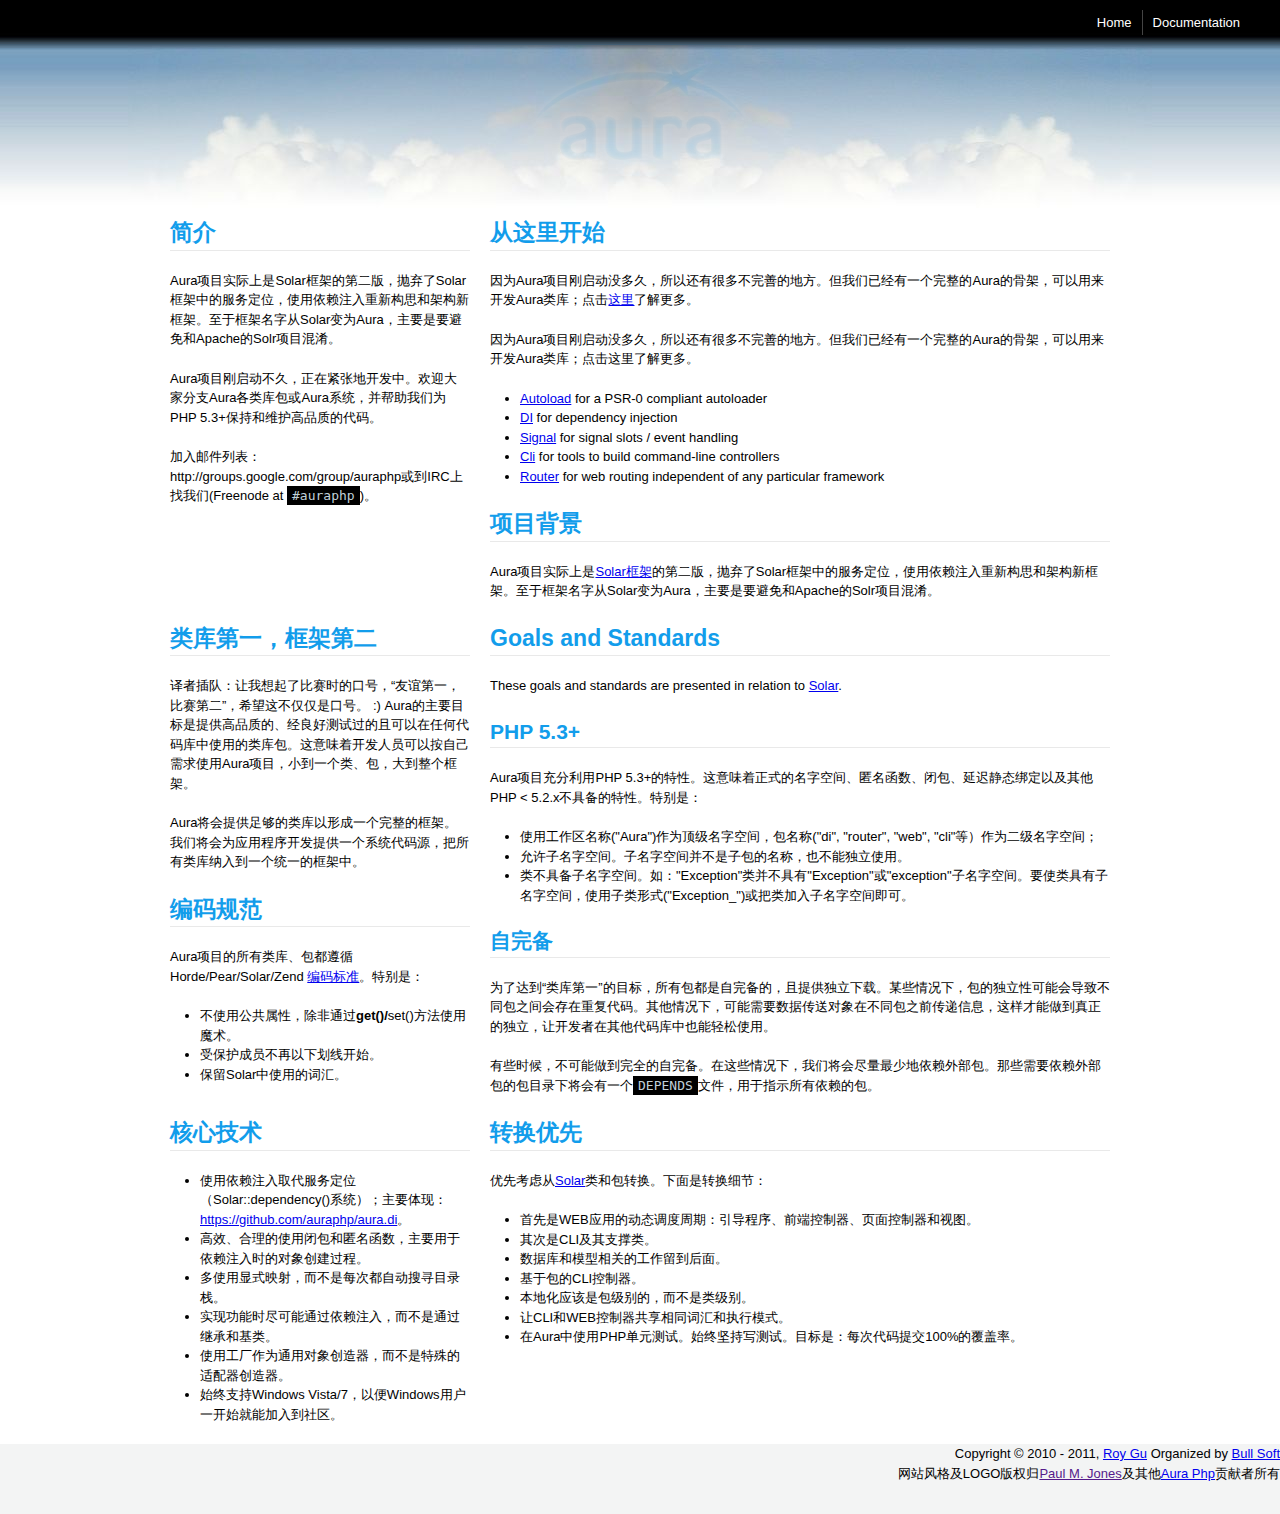
<file: index.html>
<!DOCTYPE html PUBLIC "-//W3C//DTD XHTML 1.1//EN" "http://www.w3.org/TR/xhtml11/DTD/xhtml11.dtd">

<html xmlns="http://www.w3.org/1999/xhtml">
<head>
  <title> </title>
  <meta http-equiv="content-type" content="text/html; charset=utf-8" />

  <link rel="stylesheet" type="text/css" media="screen" href="css/reset.css" />
  <link rel="stylesheet" type="text/css" media="screen" href="css/text.css" />
  <link rel="stylesheet" type="text/css" media="screen" href="css/960.css" />
  <link rel="stylesheet" type="text/css" media="screen" href="css/aura.css" />

  <script src="js/jquery-1.6.1.min.js"></script>
  <script>
    $(document).ready(function()
    {
      $('#logo').hide();
      $('#logo').delay(300).fadeIn(2000);
    });
  </script>
</head>

<body>
<div id="top">
  <div id="menu">
    <a href="/">Home</a><a href="docs/">Documentation</a>
  </div>
  <div id="banner">
    <a href="http://www.auraphp.org/" id="logo"></a>
  </div>
  <div id="content">
    <div class="container_12">
      <div class='grid_4'>
<h2>简介</h2>

<p>Aura项目实际上是Solar框架的第二版，抛弃了Solar框架中的服务定位，使用依赖注入重新构思和架构新框架。至于框架名字从Solar变为Aura，主要是要避免和Apache的Solr项目混淆。</p>

<p>Aura项目刚启动不久，正在紧张地开发中。欢迎大家分支Aura各类库包或Aura系统，并帮助我们为PHP 5.3+保持和维护高品质的代码。</p>

<p>加入邮件列表：http://groups.google.com/group/auraphp或到IRC上找我们(Freenode at <code>#auraphp</code>)。</p>
</div><div class='grid_8'>
<h2>从这里开始</h2>

<p>因为Aura项目刚启动没多久，所以还有很多不完善的地方。但我们已经有一个完整的Aura的骨架，可以用来开发Aura类库；点击<a href='https://github.com/auraphp/system'>这里</a>了解更多。</p>

<p>因为Aura项目刚启动没多久，所以还有很多不完善的地方。但我们已经有一个完整的Aura的骨架，可以用来开发Aura类库；点击这里了解更多。</p>

<ul>
<li><a href='https://github.com/auraphp/aura.autoload'>Autoload</a> for a PSR-0 compliant autoloader</li>

<li><a href='https://github.com/auraphp/aura.di'>DI</a> for dependency injection</li>

<li><a href='https://github.com/auraphp/aura.signal'>Signal</a> for signal slots / event handling</li>

<li><a href='https://github.com/auraphp/aura.signal'>Cli</a> for tools to build command-line controllers</li>

<li><a href='https://github.com/auraphp/aura.router'>Router</a> for web routing independent of any particular framework</li>
</ul>

<h2>项目背景</h2>

<p>Aura项目实际上是<a href='http://solarphp.com'>Solar框架</a>的第二版，抛弃了Solar框架中的服务定位，使用依赖注入重新构思和架构新框架。至于框架名字从Solar变为Aura，主要是要避免和Apache的Solr项目混淆。 </p>
</div><div class='clear'>&nbsp;</div><div class='grid_4'>
<h2>类库第一，框架第二</h2>

<p>译者插队：让我想起了比赛时的口号，“友谊第一，比赛第二”，希望这不仅仅是口号。 :) Aura的主要目标是提供高品质的、经良好测试过的且可以在任何代码库中使用的类库包。这意味着开发人员可以按自己需求使用Aura项目，小到一个类、包，大到整个框架。</p>

<p>Aura将会提供足够的类库以形成一个完整的框架。我们将会为应用程序开发提供一个系统代码源，把所有类库纳入到一个统一的框架中。</p>

<h2>编码规范</h2>

<p>Aura项目的所有类库、包都遵循Horde/Pear/Solar/Zend <a href='http://pear.php.net/manual/en/coding-standards.php'>编码标准</a>。特别是：</p>

<ul>
<li>不使用公共属性，除非通过<strong>get()/</strong>set()方法使用魔术。 </li>

<li>受保护成员不再以下划线开始。</li>

<li>保留Solar中使用的词汇。</li>
</ul>
</div><div class='grid_8'>
<h2>Goals and Standards</h2>

<p>These goals and standards are presented in relation to <a href='http://solarphp.com'>Solar</a>.</p>

<h3>PHP 5.3+</h3>

<p>Aura项目充分利用PHP 5.3+的特性。这意味着正式的名字空间、匿名函数、闭包、延迟静态绑定以及其他PHP < 5.2.x不具备的特性。特别是：</p>

<ul>
<li>使用工作区名称("Aura")作为顶级名字空间，包名称("di", "router", "web", "cli"等）作为二级名字空间；</li>

<li>允许子名字空间。子名字空间并不是子包的名称，也不能独立使用。</li>

<li>类不具备子名字空间。如："Exception"类并不具有"Exception"或"exception"子名字空间。要使类具有子名字空间，使用子类形式("Exception_")或把类加入子名字空间即可。</li>
</ul>

<h3>自完备</h3>

<p>为了达到“类库第一”的目标，所有包都是自完备的，且提供独立下载。某些情况下，包的独立性可能会导致不同包之间会存在重复代码。其他情况下，可能需要数据传送对象在不同包之前传递信息，这样才能做到真正的独立，让开发者在其他代码库中也能轻松使用。</p>

<p>有些时候，不可能做到完全的自完备。在这些情况下，我们将会尽量最少地依赖外部包。那些需要依赖外部包的包目录下将会有一个<code>DEPENDS</code>文件，用于指示所有依赖的包。</p>
</div><div class='clear'>&nbsp;</div><div class='grid_4'>
<h2>核心技术</h2>

<ul>
<li>使用依赖注入取代服务定位（Solar::dependency()系统）；主要体现：<a href="https://github.com/auraphp/aura.di">https://github.com/auraphp/aura.di</a>。</li>
<li>高效、合理的使用闭包和匿名函数，主要用于依赖注入时的对象创建过程。</li>
<li>多使用显式映射，而不是每次都自动搜寻目录栈。</li>
<li>实现功能时尽可能通过依赖注入，而不是通过继承和基类。</li>
<li>使用工厂作为通用对象创造器，而不是特殊的适配器创造器。</li>

<li>始终支持Windows Vista/7，以便Windows用户一开始就能加入到社区。</li>
</ul>
</div><div class='grid_8'>
<h2>转换优先</h2>

<p>优先考虑从<a href='http://solarphp.com'>Solar</a>类和包转换。下面是转换细节：</p>

<ul>
<li>首先是WEB应用的动态调度周期：引导程序、前端控制器、页面控制器和视图。</li>

<li>其次是CLI及其支撑类。</li>
<li>数据库和模型相关的工作留到后面。</li>
<li>基于包的CLI控制器。</li>
<li>本地化应该是包级别的，而不是类级别。</li>
<li>让CLI和WEB控制器共享相同词汇和执行模式。</li>
<li>在Aura中使用PHP单元测试。始终坚持写测试。目标是：每次代码提交100%的覆盖率。</li>
</ul>
</div>
      <div class="clear"></div>
    </div>
  </div>
  <div id="footer">
    <p>
      Copyright &copy; 2010 - 2011,
      <a href="http://roygu.com">Roy Gu</a> Organized by <a href="http://bullsoft.org">Bull Soft</a><br />
      网站风格及LOGO版权归<a href="">Paul M. Jones</a>及其他<a href="http://auraphp.github.com">Aura Php</a>贡献者所有
    </p>
  </div>
</div>

</body>
</html>
</file>
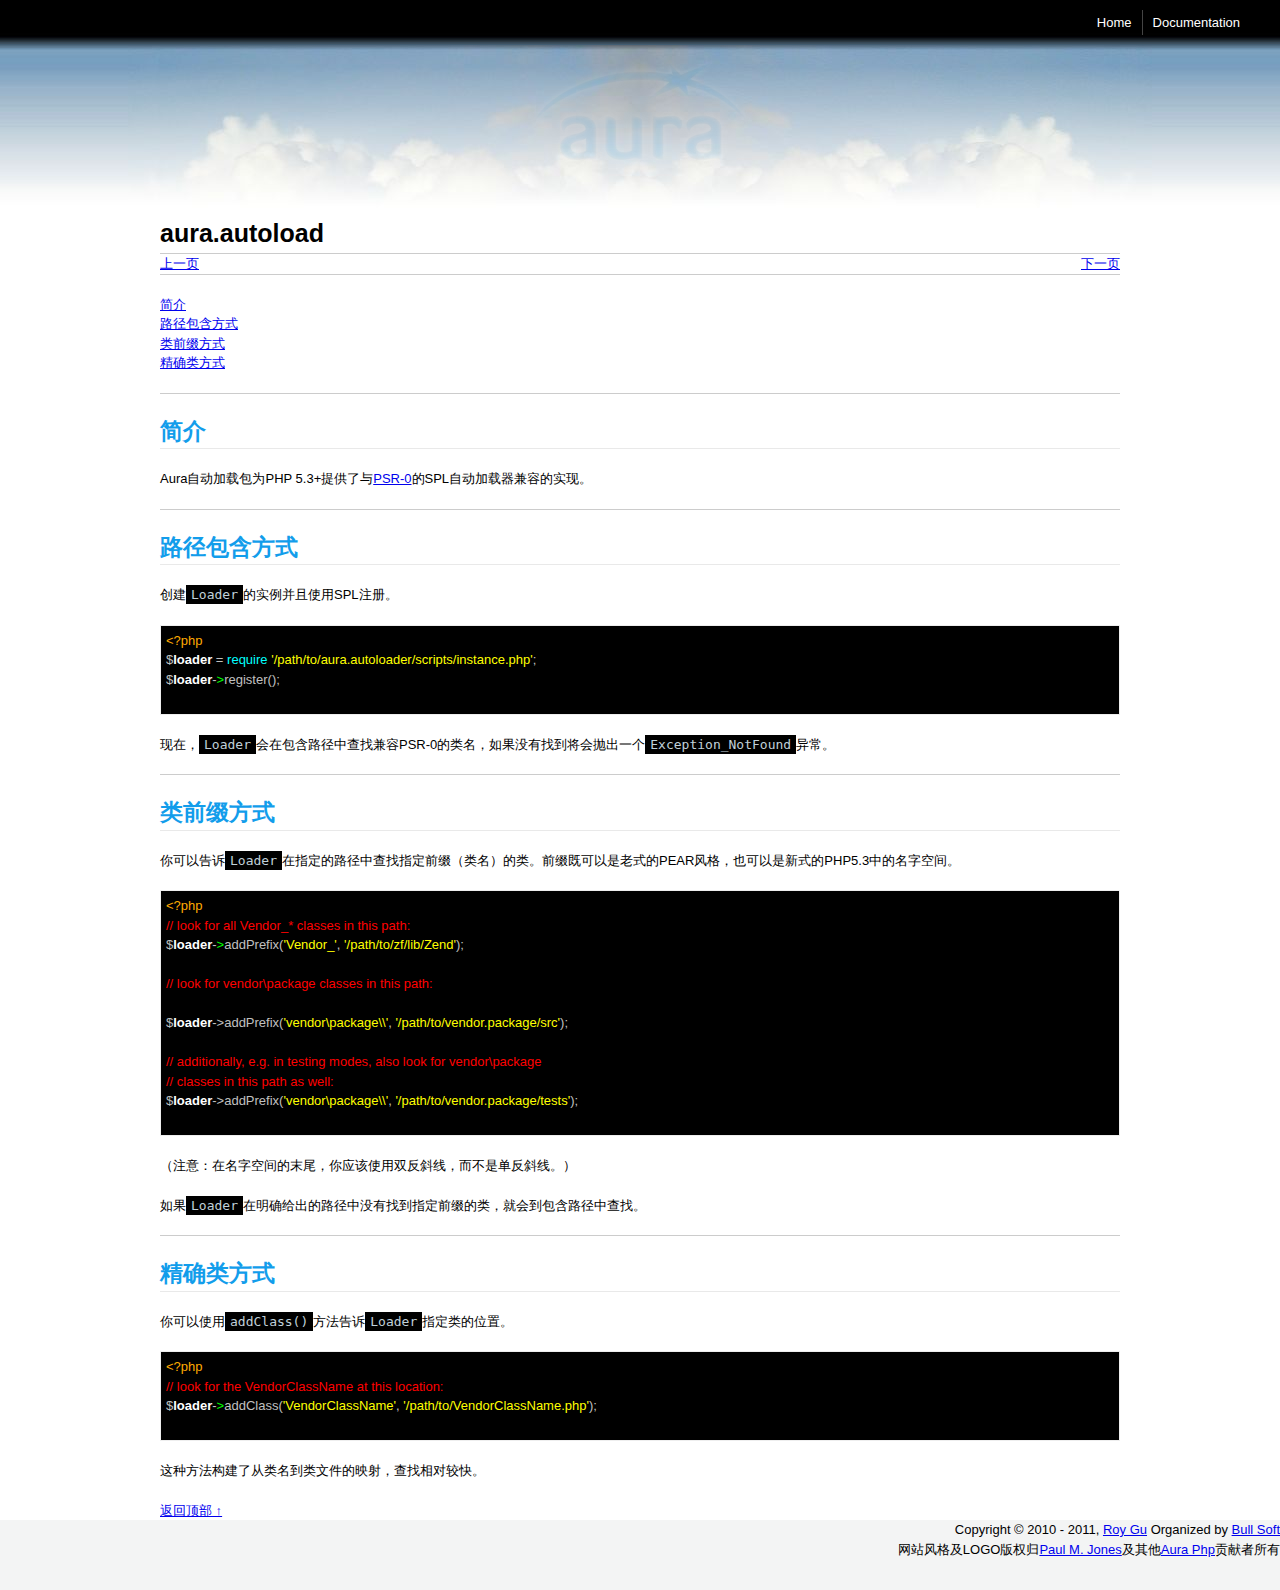
<file: docs/aura.autoload.html>
<!DOCTYPE html PUBLIC "-//W3C//DTD XHTML 1.1//EN" "http://www.w3.org/TR/xhtml11/DTD/xhtml11.dtd">

<html xmlns="http://www.w3.org/1999/xhtml">
<head>
  <title> </title>
  <meta http-equiv="content-type" content="text/html; charset=utf-8" />

  <link rel="stylesheet" type="text/css" media="screen" href="../css/reset.css" />
  <link rel="stylesheet" type="text/css" media="screen" href="../css/text.css" />
  <link rel="stylesheet" type="text/css" media="screen" href="../css/960.css" />
  <link rel="stylesheet" type="text/css" media="screen" href="../css/aura.css" />

  <script src="../js/jquery-1.6.1.min.js"></script>
  <script>
    $(document).ready(function()
    {
      $('#logo').hide();
      $('#logo').delay(300).fadeIn(2000);
    });
  </script>
</head>

<body>
<div id="top">
  <div id="menu">
    <a href="/">Home</a><a href="docs/">Documentation</a>
  </div>
  <div id="banner">
    <a href="http://www.auraphp.org/" id="logo"></a>
  </div>
  <div id="content">
    <div class="container_12">

<h1 id="title">aura.autoload</h1>
<div class="page-nav">
    <span class="page-prev"><a href="index.html">上一页</a></span>
    <span class="page-next"><a href="aura.di.html">下一页</a></span>
</div>
<hr />

<div class="contents">
<dl>
<dt>
<a href="#sec1">简介</a>
</dt>
<dt>
<a href="#sec2">路径包含方式</a>
</dt>
<dt>
<a href="#sec3">类前缀方式</a>
</dt>
<dt>
<a href="#sec4">精确类方式</a>
</dt>

</dl>
</div>


<hr />

<h2><a name="sec1" id="sec1"></a>
简介</h2>

<p class="first">Aura自动加载包为PHP 5.3+提供了与<a href="http://groups.google.com/group/php-standards/web/psr-0-final-proposal">PSR-0</a>的SPL自动加载器兼容的实现。</p>

<hr />

<h2><a name="sec2" id="sec2"></a>
路径包含方式</h2>

<p class="first">创建<code>Loader</code>的实例并且使用SPL注册。</p>

<pre class="src">
<span style="color: #ffaa00;">&lt;?php</span>
$<span style="color: #ffffff; font-weight: bold;">loader</span> = <span style="color: #00ffff;">require</span> <span style="color: #ffff00;">'/path/to/aura.autoloader/scripts/instance.php'</span>;
$<span style="color: #ffffff; font-weight: bold;">loader</span>-<span style="color: #00ff00;">&gt;</span><span style="color: #c0c0c0; background-color: #000000;">register</span>();

</pre>

<p>现在，<code>Loader</code>会在包含路径中查找兼容PSR-0的类名，如果没有找到将会抛出一个<code>Exception_NotFound</code>异常。</p>

<hr />


<h2><a name="sec3" id="sec3"></a>
类前缀方式</h2>

<p class="first">你可以告诉<code>Loader</code>在指定的路径中查找指定前缀（类名）的类。前缀既可以是老式的PEAR风格，也可以是新式的PHP5.3中的名字空间。</p>

<pre class="src">
<span style="color: #ffaa00;">&lt;?php</span>
<span style="color: #ff0000;">// </span><span style="color: #ff0000;">look for all Vendor_* classes in this path:
</span>$<span style="color: #ffffff; font-weight: bold;">loader</span>-<span style="color: #00ff00;">&gt;</span><span style="color: #c0c0c0; background-color: #000000;">addPrefix</span>(<span style="color: #ffff00;">'Vendor_'</span>, <span style="color: #ffff00;">'/path/to/zf/lib/Zend'</span>);

<span style="color: #ff0000;">// </span><span style="color: #ff0000;">look for vendor\package classes in this path:

</span>$<span style="color: #ffffff; font-weight: bold;">loader</span>-&gt;<span style="color: #c0c0c0; background-color: #000000;">addPrefix</span>(<span style="color: #ffff00;">'vendor\package\\'</span>, <span style="color: #ffff00;">'/path/to/vendor.package/src'</span>);

<span style="color: #ff0000;">// </span><span style="color: #ff0000;">additionally, e.g. in testing modes, also look for vendor\package
</span><span style="color: #ff0000;">// </span><span style="color: #ff0000;">classes in this path as well:
</span>$<span style="color: #ffffff; font-weight: bold;">loader</span>-&gt;<span style="color: #c0c0c0; background-color: #000000;">addPrefix</span>(<span style="color: #ffff00;">'vendor\package\\'</span>, <span style="color: #ffff00;">'/path/to/vendor.package/tests'</span>);

</pre>

<p>（注意：在名字空间的末尾，你应该使用双反斜线，而不是单反斜线。）</p>

<p>如果<code>Loader</code>在明确给出的路径中没有找到指定前缀的类，就会到包含路径中查找。</p>

<hr />


<h2><a name="sec4" id="sec4"></a>
精确类方式</h2>

<p class="first">你可以使用<code>addClass()</code>方法告诉<code>Loader</code>指定类的位置。</p>

<pre class="src">
<span style="color: #ffaa00;">&lt;?php</span>
<span style="color: #ff0000;">// </span><span style="color: #ff0000;">look for the VendorClassName at this location:
</span>$<span style="color: #ffffff; font-weight: bold;">loader</span>-<span style="color: #00ff00;">&gt;</span><span style="color: #c0c0c0; background-color: #000000;">addClass</span>(<span style="color: #ffff00;">'VendorClassName'</span>, <span style="color: #ffff00;">'/path/to/VendorClassName.php'</span>);

</pre>

<p>这种方法构建了从类名到类文件的映射，查找相对较快。</p>


<!-- Page published by Emacs Muse ends here -->
<a href="#top">返回顶部 ↑</a>
    </div>
  </div>
  <div id="footer">
    <p>
      Copyright &copy; 2010 - 2011,
      <a href="http://roygu.com">Roy Gu</a> Organized by <a href="http://bullsoft.org">Bull Soft</a><br />
      网站风格及LOGO版权归<a href="http://paul-m-jones.com/">Paul M. Jones</a>及其他<a href="http://www.auraphp.org">Aura Php</a>贡献者所有
    </p>
  </div>
</div>

</body>
</html>
</file>
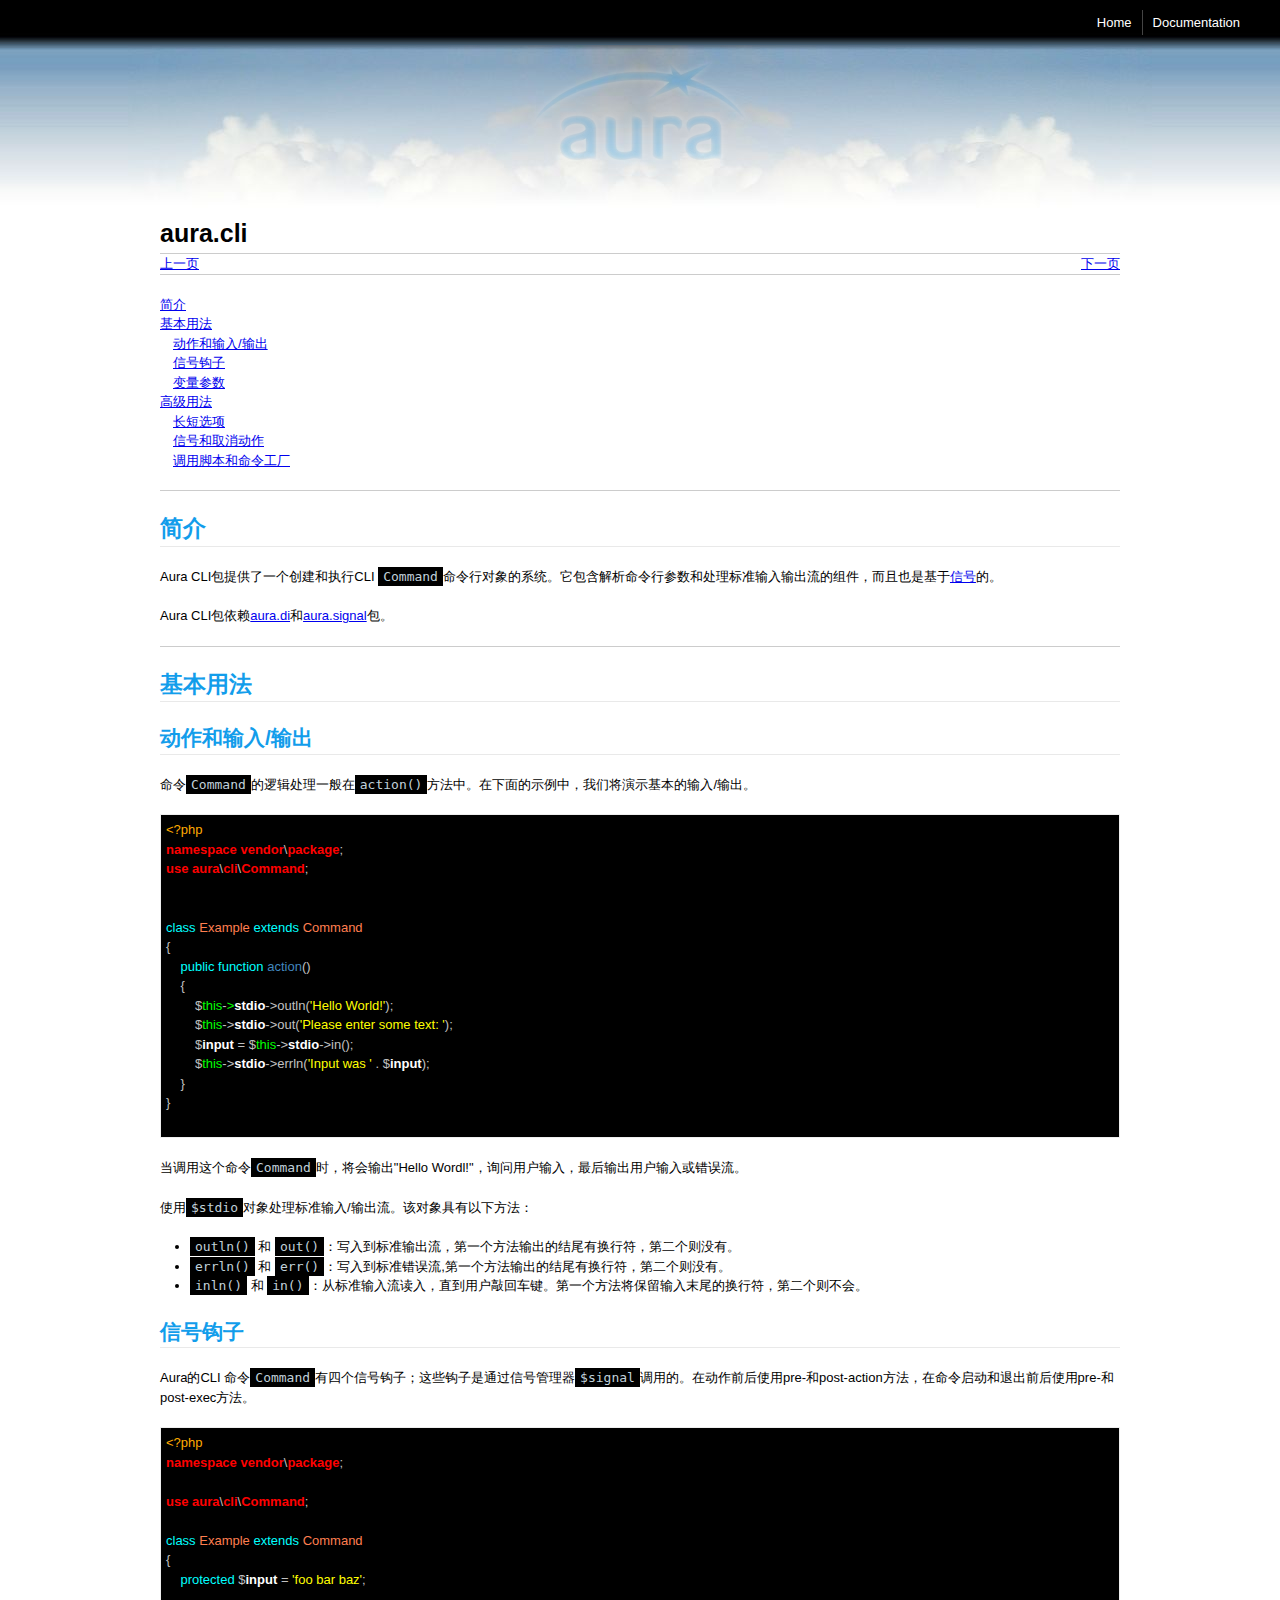
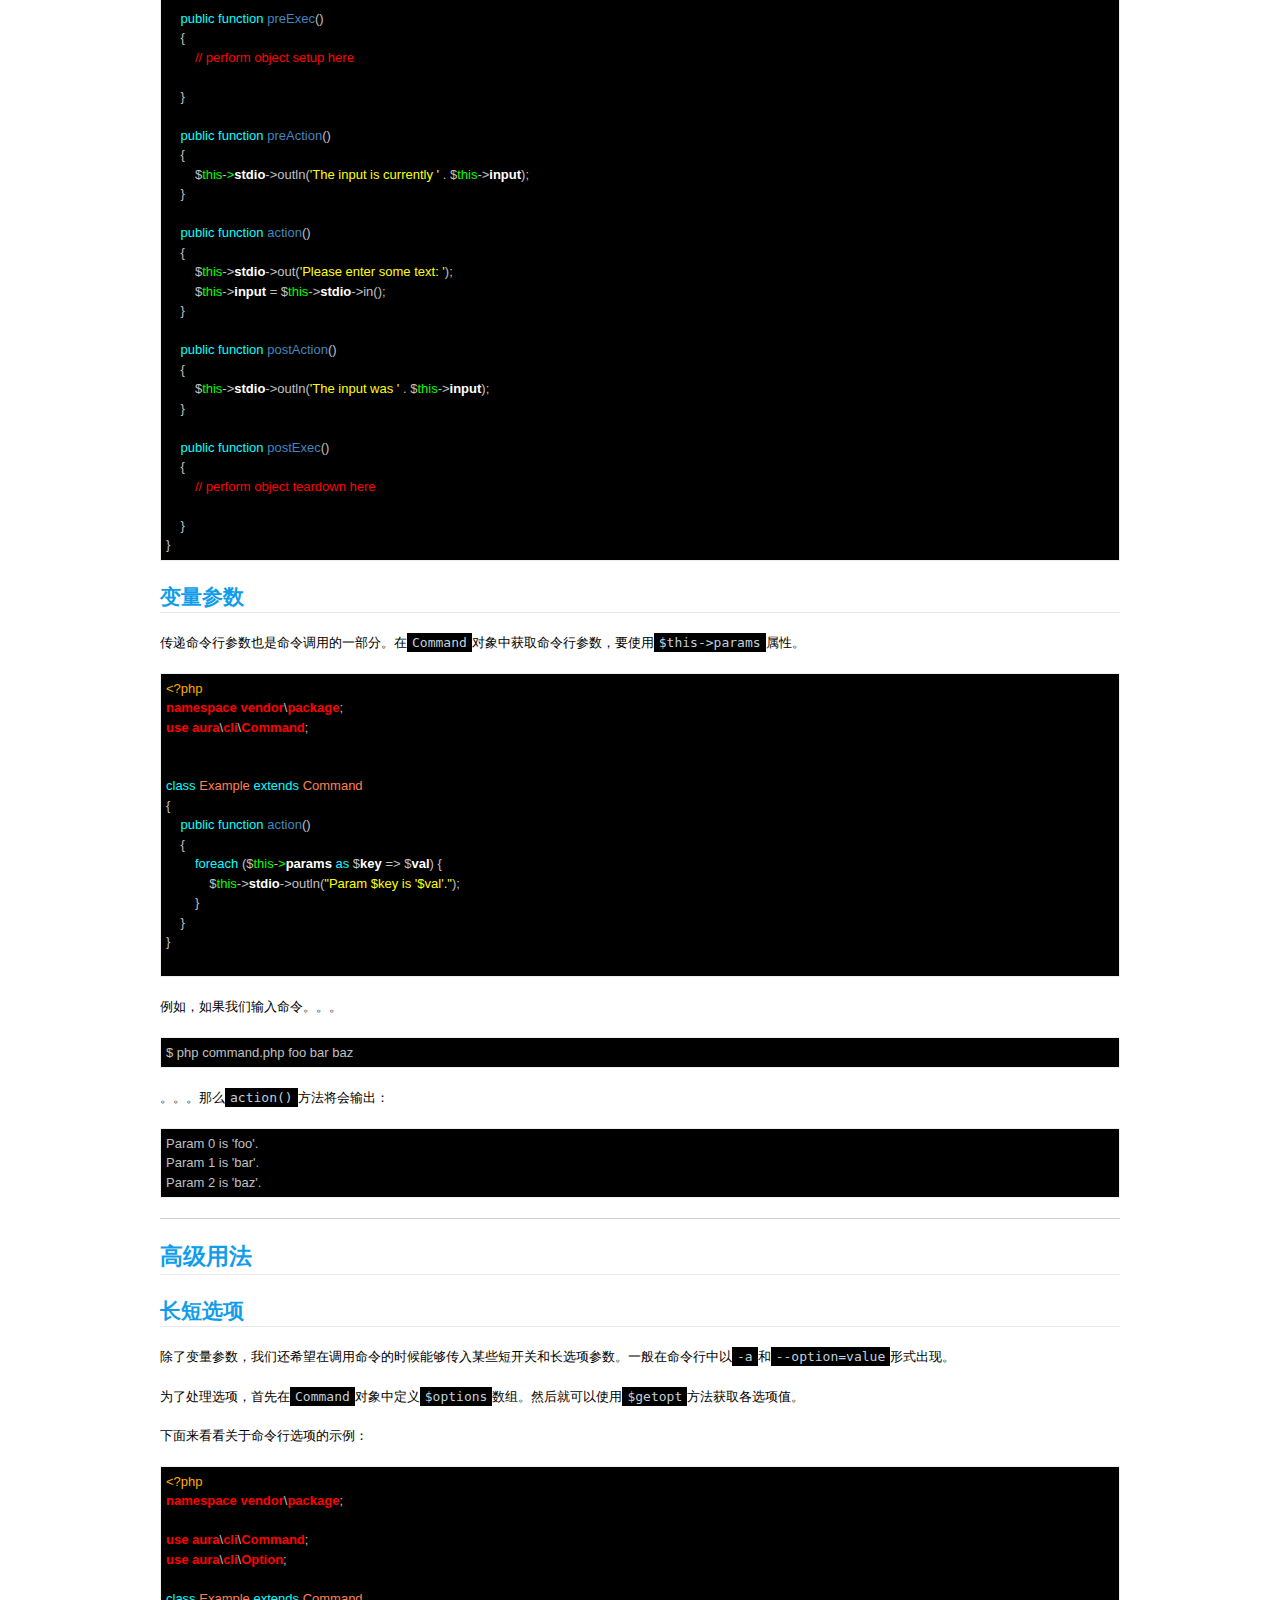
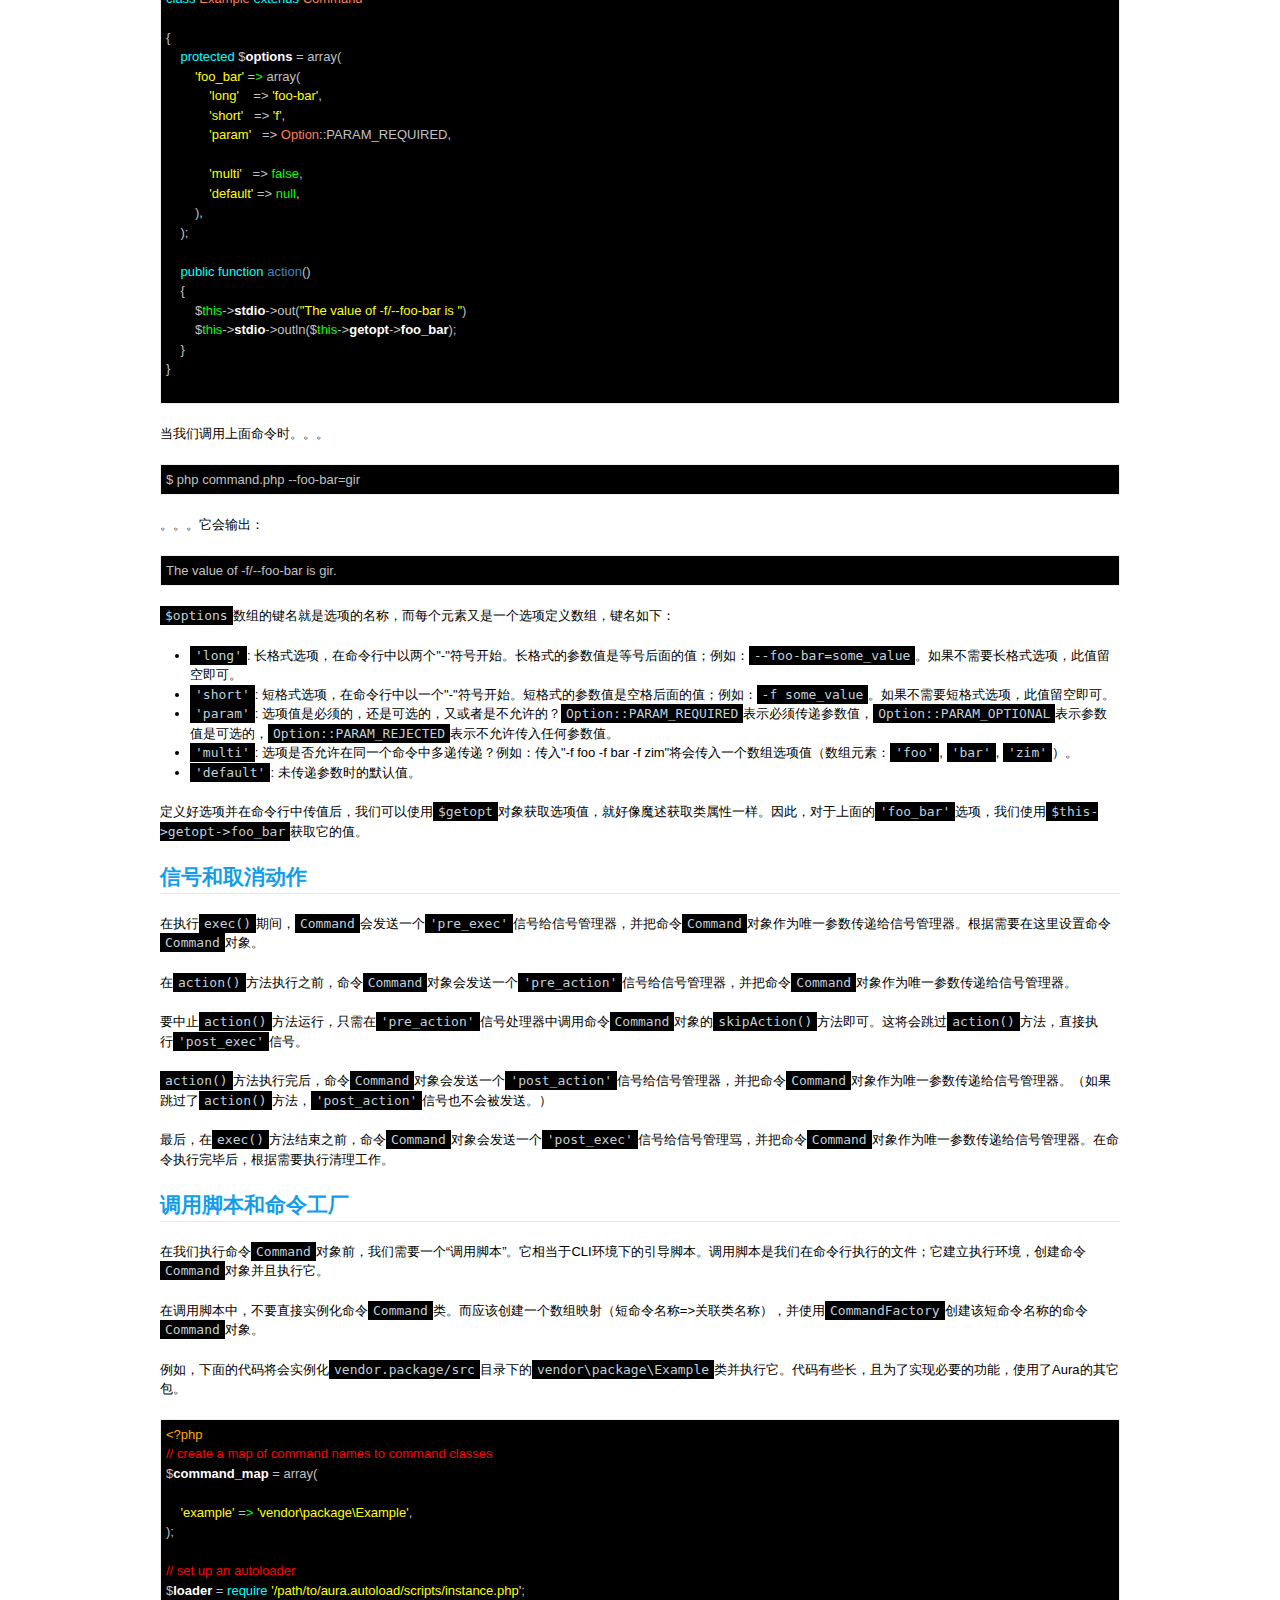
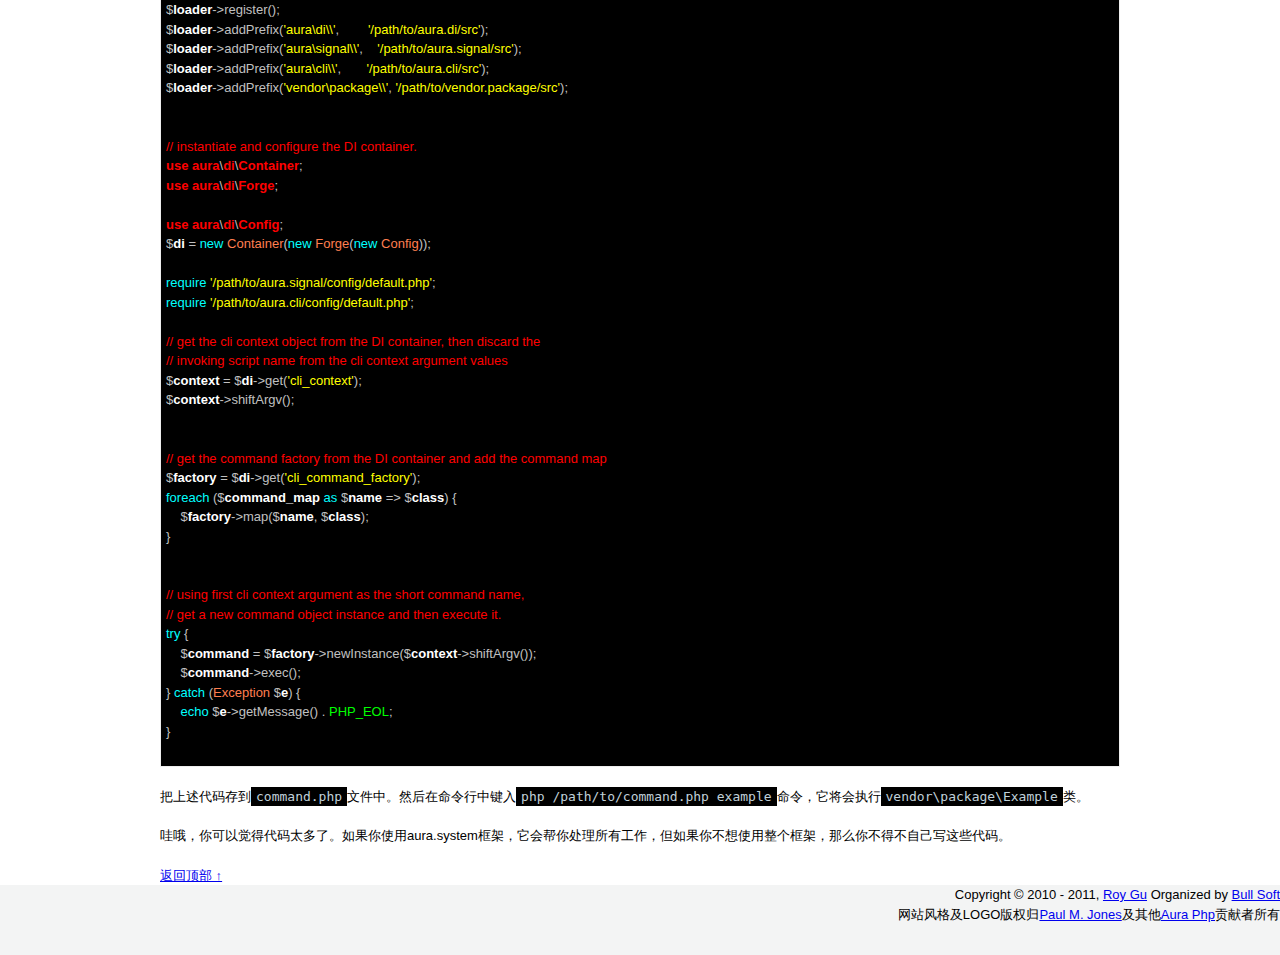
<file: docs/aura.cli.html>
<!DOCTYPE html PUBLIC "-//W3C//DTD XHTML 1.1//EN" "http://www.w3.org/TR/xhtml11/DTD/xhtml11.dtd">

<html xmlns="http://www.w3.org/1999/xhtml">
<head>
  <title> </title>
  <meta http-equiv="content-type" content="text/html; charset=utf-8" />

  <link rel="stylesheet" type="text/css" media="screen" href="../css/reset.css" />
  <link rel="stylesheet" type="text/css" media="screen" href="../css/text.css" />
  <link rel="stylesheet" type="text/css" media="screen" href="../css/960.css" />
  <link rel="stylesheet" type="text/css" media="screen" href="../css/aura.css" />

  <script src="../js/jquery-1.6.1.min.js"></script>
  <script>
    $(document).ready(function()
    {
      $('#logo').hide();
      $('#logo').delay(300).fadeIn(2000);
    });
  </script>
</head>

<body>
<div id="top">
  <div id="menu">
    <a href="/">Home</a><a href="docs/">Documentation</a>
  </div>
  <div id="banner">
    <a href="http://www.auraphp.org/" id="logo"></a>
  </div>
  <div id="content">
    <div class="container_12">

<h1 id="title">aura.cli</h1>
<!-- Page published by Emacs Muse begins here -->

<div class="page-nav">
    <span class="page-prev"><a href="aura.signal.html">上一页</a></span>
    <span class="page-next"><a href="aura.router.html">下一页</a></span>
</div>
<hr />

<div class="contents">

<dl>
<dt>
<a href="#sec1">简介</a>
</dt>
<dt>
<a href="#sec2">基本用法</a>
</dt>
<dd>
<dl>
<dt>
<a href="#sec3">动作和输入/输出</a>
</dt>
<dt>
<a href="#sec4">信号钩子</a>

</dt>
<dt>
<a href="#sec5">变量参数</a>
</dt>
</dl>
</dd>
<dt>
<a href="#sec6">高级用法</a>
</dt>
<dd>
<dl>
<dt>
<a href="#sec7">长短选项</a>
</dt>

<dt>
<a href="#sec8">信号和取消动作</a>
</dt>
<dt>
<a href="#sec9">调用脚本和命令工厂</a>
</dt>
</dl>
</dd>
</dl>
</div>


<hr />

<h2><a name="sec1" id="sec1"></a>

简介</h2>

<p class="first">Aura CLI包提供了一个创建和执行CLI <code>Command</code>命令行对象的系统。它包含解析命令行参数和处理标准输入输出流的组件，而且也是基于<a href="http://roygu.com/doc/auraphp/aura.signal.html">信号</a>的。</p>

<p>Aura CLI包依赖<a href="http://roygu.com/doc/auraphp/aura.di.html">aura.di</a>和<a href="http://roygu.com/doc/auraphp/aura.signal.html">aura.signal</a>包。</p>

<hr />


<h2><a name="sec2" id="sec2"></a>
基本用法</h2>

<h3><a name="sec3" id="sec3"></a>
动作和输入/输出</h3>

<p class="first">命令<code>Command</code>的逻辑处理一般在<code>action()</code>方法中。在下面的示例中，我们将演示基本的输入/输出。</p>

<pre class="src">
<span style="color: #ffaa00;">&lt;?php</span>
<span style="color: #ff0000; font-weight: bold;">namespace</span> <span style="color: #ff0000; font-weight: bold;">vendor</span>\<span style="color: #ff0000; font-weight: bold;">package</span>;
<span style="color: #ff0000; font-weight: bold;">use</span> <span style="color: #ff0000; font-weight: bold;">aura</span>\<span style="color: #ff0000; font-weight: bold;">cli</span>\<span style="color: #ff0000; font-weight: bold;">Command</span>;


<span style="color: #00ffff;">class</span> <span style="color: #ff7f50;">Example</span> <span style="color: #00ffff;">extends</span> <span style="color: #ff7f50;">Command</span>
{
    <span style="color: #00ffff;">public</span> <span style="color: #00ffff;">function</span> <span style="color: #4186be;">action</span>()
    {
        $<span style="color: #00ff00;">this</span>-<span style="color: #00ff00;">&gt;</span><span style="color: #ffffff; font-weight: bold;">stdio</span>-&gt;<span style="color: #c0c0c0; background-color: #000000;">outln</span>(<span style="color: #ffff00;">'Hello World!'</span>);
        $<span style="color: #00ff00;">this</span>-&gt;<span style="color: #ffffff; font-weight: bold;">stdio</span>-&gt;<span style="color: #c0c0c0; background-color: #000000;">out</span>(<span style="color: #ffff00;">'Please enter some text: '</span>);
        $<span style="color: #ffffff; font-weight: bold;">input</span> = $<span style="color: #00ff00;">this</span>-&gt;<span style="color: #ffffff; font-weight: bold;">stdio</span>-&gt;<span style="color: #c0c0c0; background-color: #000000;">in</span>();
        $<span style="color: #00ff00;">this</span>-&gt;<span style="color: #ffffff; font-weight: bold;">stdio</span>-&gt;<span style="color: #c0c0c0; background-color: #000000;">errln</span>(<span style="color: #ffff00;">'Input was '</span> . $<span style="color: #ffffff; font-weight: bold;">input</span>);
    }
}

</pre>

<p>当调用这个命令<code>Command</code>时，将会输出&quot;Hello Wordl!&quot;，询问用户输入，最后输出用户输入或错误流。</p>

<p>使用<code>$stdio</code>对象处理标准输入/输出流。该对象具有以下方法：</p>

<ul>
<li><code>outln()</code> 和 <code>out()</code>：写入到标准输出流，第一个方法输出的结尾有换行符，第二个则没有。</li>

<li><code>errln()</code> 和 <code>err()</code>：写入到标准错误流,第一个方法输出的结尾有换行符，第二个则没有。</li>
<li><code>inln()</code> 和 <code>in()</code>：从标准输入流读入，直到用户敲回车键。第一个方法将保留输入末尾的换行符，第二个则不会。</li>
</ul>


<h3><a name="sec4" id="sec4"></a>
信号钩子</h3>

<p class="first">Aura的CLI 命令<code>Command</code>有四个信号钩子；这些钩子是通过信号管理器<code>$signal</code>调用的。在动作前后使用pre-和post-action方法，在命令启动和退出前后使用pre-和post-exec方法。</p>

<pre class="src">
<span style="color: #ffaa00;">&lt;?php</span>
<span style="color: #ff0000; font-weight: bold;">namespace</span> <span style="color: #ff0000; font-weight: bold;">vendor</span>\<span style="color: #ff0000; font-weight: bold;">package</span>;

<span style="color: #ff0000; font-weight: bold;">use</span> <span style="color: #ff0000; font-weight: bold;">aura</span>\<span style="color: #ff0000; font-weight: bold;">cli</span>\<span style="color: #ff0000; font-weight: bold;">Command</span>;

<span style="color: #00ffff;">class</span> <span style="color: #ff7f50;">Example</span> <span style="color: #00ffff;">extends</span> <span style="color: #ff7f50;">Command</span>
{
    <span style="color: #00ffff;">protected</span> $<span style="color: #ffffff; font-weight: bold;">input</span> = <span style="color: #ffff00;">'foo bar baz'</span>;

    <span style="color: #00ffff;">public</span> <span style="color: #00ffff;">function</span> <span style="color: #4186be;">preExec</span>()
    {
        <span style="color: #ff0000;">// </span><span style="color: #ff0000;">perform object setup here

</span>    }

    <span style="color: #00ffff;">public</span> <span style="color: #00ffff;">function</span> <span style="color: #4186be;">preAction</span>()
    {
        $<span style="color: #00ff00;">this</span>-<span style="color: #00ff00;">&gt;</span><span style="color: #ffffff; font-weight: bold;">stdio</span>-&gt;<span style="color: #c0c0c0; background-color: #000000;">outln</span>(<span style="color: #ffff00;">'The input is currently '</span> . $<span style="color: #00ff00;">this</span>-&gt;<span style="color: #ffffff; font-weight: bold;">input</span>);
    }

    <span style="color: #00ffff;">public</span> <span style="color: #00ffff;">function</span> <span style="color: #4186be;">action</span>()
    {
        $<span style="color: #00ff00;">this</span>-&gt;<span style="color: #ffffff; font-weight: bold;">stdio</span>-&gt;<span style="color: #c0c0c0; background-color: #000000;">out</span>(<span style="color: #ffff00;">'Please enter some text: '</span>);
        $<span style="color: #00ff00;">this</span>-&gt;<span style="color: #ffffff; font-weight: bold;">input</span> = $<span style="color: #00ff00;">this</span>-&gt;<span style="color: #ffffff; font-weight: bold;">stdio</span>-&gt;<span style="color: #c0c0c0; background-color: #000000;">in</span>();
    }

    <span style="color: #00ffff;">public</span> <span style="color: #00ffff;">function</span> <span style="color: #4186be;">postAction</span>()
    {
        $<span style="color: #00ff00;">this</span>-&gt;<span style="color: #ffffff; font-weight: bold;">stdio</span>-&gt;<span style="color: #c0c0c0; background-color: #000000;">outln</span>(<span style="color: #ffff00;">'The input was '</span> . $<span style="color: #00ff00;">this</span>-&gt;<span style="color: #ffffff; font-weight: bold;">input</span>);
    }

    <span style="color: #00ffff;">public</span> <span style="color: #00ffff;">function</span> <span style="color: #4186be;">postExec</span>()
    {
        <span style="color: #ff0000;">// </span><span style="color: #ff0000;">perform object teardown here

</span>    }
}
</pre>


<h3><a name="sec5" id="sec5"></a>
变量参数</h3>

<p class="first">传递命令行参数也是命令调用的一部分。在<code>Command</code>对象中获取命令行参数，要使用<code>$this-&gt;params</code>属性。</p>

<pre class="src">
<span style="color: #ffaa00;">&lt;?php</span>
<span style="color: #ff0000; font-weight: bold;">namespace</span> <span style="color: #ff0000; font-weight: bold;">vendor</span>\<span style="color: #ff0000; font-weight: bold;">package</span>;
<span style="color: #ff0000; font-weight: bold;">use</span> <span style="color: #ff0000; font-weight: bold;">aura</span>\<span style="color: #ff0000; font-weight: bold;">cli</span>\<span style="color: #ff0000; font-weight: bold;">Command</span>;


<span style="color: #00ffff;">class</span> <span style="color: #ff7f50;">Example</span> <span style="color: #00ffff;">extends</span> <span style="color: #ff7f50;">Command</span>
{
    <span style="color: #00ffff;">public</span> <span style="color: #00ffff;">function</span> <span style="color: #4186be;">action</span>()
    {
        <span style="color: #00ffff;">foreach</span> ($<span style="color: #00ff00;">this</span>-<span style="color: #00ff00;">&gt;</span><span style="color: #ffffff; font-weight: bold;">params</span> <span style="color: #00ffff;">as</span> $<span style="color: #ffffff; font-weight: bold;">key</span> =&gt; $<span style="color: #ffffff; font-weight: bold;">val</span>) {
            $<span style="color: #00ff00;">this</span>-&gt;<span style="color: #ffffff; font-weight: bold;">stdio</span>-&gt;<span style="color: #c0c0c0; background-color: #000000;">outln</span>(<span style="color: #ffff00;">"Param $key is '$val'."</span>);
        }
    }
}

</pre>

<p>例如，如果我们输入命令。。。</p>

<pre class="src">
$ php command.php foo bar baz
</pre>

<p>。。。那么<code>action()</code>方法将会输出：</p>

<pre class="src">
Param 0 is 'foo'.
Param 1 is 'bar'.
Param 2 is 'baz'.
</pre>

<hr />



<h2><a name="sec6" id="sec6"></a>
高级用法</h2>

<h3><a name="sec7" id="sec7"></a>
长短选项</h3>

<p class="first">除了变量参数，我们还希望在调用命令的时候能够传入某些短开关和长选项参数。一般在命令行中以<code>-a</code>和<code>--option=value</code>形式出现。</p>

<p>为了处理选项，首先在<code>Command</code>对象中定义<code>$options</code>数组。然后就可以使用<code>$getopt</code>方法获取各选项值。</p>

<p>下面来看看关于命令行选项的示例：</p>

<pre class="src">
<span style="color: #ffaa00;">&lt;?php</span>
<span style="color: #ff0000; font-weight: bold;">namespace</span> <span style="color: #ff0000; font-weight: bold;">vendor</span>\<span style="color: #ff0000; font-weight: bold;">package</span>;

<span style="color: #ff0000; font-weight: bold;">use</span> <span style="color: #ff0000; font-weight: bold;">aura</span>\<span style="color: #ff0000; font-weight: bold;">cli</span>\<span style="color: #ff0000; font-weight: bold;">Command</span>;
<span style="color: #ff0000; font-weight: bold;">use</span> <span style="color: #ff0000; font-weight: bold;">aura</span>\<span style="color: #ff0000; font-weight: bold;">cli</span>\<span style="color: #ff0000; font-weight: bold;">Option</span>;

<span style="color: #00ffff;">class</span> <span style="color: #ff7f50;">Example</span> <span style="color: #00ffff;">extends</span> <span style="color: #ff7f50;">Command</span>

{
    <span style="color: #00ffff;">protected</span> $<span style="color: #ffffff; font-weight: bold;">options</span> = <span style="color: #c0c0c0; background-color: #000000;">array(</span>
        <span style="color: #ffff00;">'foo_bar'</span> =<span style="color: #00ff00;">&gt;</span> <span style="color: #c0c0c0; background-color: #000000;">array(</span>
            <span style="color: #ffff00;">'long'</span>    =&gt; <span style="color: #ffff00;">'foo-bar'</span>,
            <span style="color: #ffff00;">'short'</span>   =&gt; <span style="color: #ffff00;">'f'</span>,
            <span style="color: #ffff00;">'param'</span>   =&gt; <span style="color: #ff7f50;">Option</span>::<span style="color: #c0c0c0; background-color: #000000;">PARAM_REQUIRED,</span>

            <span style="color: #ffff00;">'multi'</span>   =&gt; <span style="color: #00ff00;">false</span>,
            <span style="color: #ffff00;">'default'</span> =&gt; <span style="color: #00ff00;">null</span>,
        ),
    );

    <span style="color: #00ffff;">public</span> <span style="color: #00ffff;">function</span> <span style="color: #4186be;">action</span>()
    {
        $<span style="color: #00ff00;">this</span>-&gt;<span style="color: #ffffff; font-weight: bold;">stdio</span>-&gt;<span style="color: #c0c0c0; background-color: #000000;">out</span>(<span style="color: #ffff00;">"The value of -f/--foo-bar is "</span>)
        $<span style="color: #00ff00;">this</span>-&gt;<span style="color: #ffffff; font-weight: bold;">stdio</span>-&gt;<span style="color: #c0c0c0; background-color: #000000;">outln</span>($<span style="color: #00ff00;">this</span>-&gt;<span style="color: #ffffff; font-weight: bold;">getopt</span>-&gt;<span style="color: #ffffff; font-weight: bold;">foo_bar</span>);
    }
}

</pre>

<p>当我们调用上面命令时。。。</p>

<pre class="src">
$ php command.php --foo-bar=gir
</pre>

<p>。。。它会输出：</p>

<pre class="src">
The value of -f/--foo-bar is gir.
</pre>

<p><code>$options</code>数组的键名就是选项的名称，而每个元素又是一个选项定义数组，键名如下：</p>

<ul>
<li><code>'long'</code>: 长格式选项，在命令行中以两个&quot;-&quot;符号开始。长格式的参数值是等号后面的值；例如：<code>--foo-bar=some_value</code>。如果不需要长格式选项，此值留空即可。</li>
<li><code>'short'</code>: 短格式选项，在命令行中以一个&quot;-&quot;符号开始。短格式的参数值是空格后面的值；例如：<code>-f some_value</code>。如果不需要短格式选项，此值留空即可。</li>

<li><code>'param'</code>: 选项值是必须的，还是可选的，又或者是不允许的？<code>Option::PARAM_REQUIRED</code>表示必须传递参数值，<code>Option::PARAM_OPTIONAL</code>表示参数值是可选的，<code>Option::PARAM_REJECTED</code>表示不允许传入任何参数值。</li>
<li><code>'multi'</code>: 选项是否允许在同一个命令中多递传递？例如：传入&quot;-f foo -f bar -f zim&quot;将会传入一个数组选项值（数组元素：<code>'foo'</code>, <code>'bar'</code>, <code>'zim'</code>）。</li>

<li><code>'default'</code>: 未传递参数时的默认值。</li>
</ul>

<p>定义好选项并在命令行中传值后，我们可以使用<code>$getopt</code>对象获取选项值，就好像魔述获取类属性一样。因此，对于上面的<code>'foo_bar'</code>选项，我们使用<code>$this-&gt;getopt-&gt;foo_bar</code>获取它的值。</p>


<h3><a name="sec8" id="sec8"></a>
信号和取消动作</h3>

<p class="first">在执行<code>exec()</code>期间，<code>Command</code>会发送一个<code>'pre_exec'</code>信号给信号管理器，并把命令<code>Command</code>对象作为唯一参数传递给信号管理器。根据需要在这里设置命令<code>Command</code>对象。</p>

<p>在<code>action()</code>方法执行之前，命令<code>Command</code>对象会发送一个<code>'pre_action'</code>信号给信号管理器，并把命令<code>Command</code>对象作为唯一参数传递给信号管理器。</p>

<p>要中止<code>action()</code>方法运行，只需在<code>'pre_action'</code>信号处理器中调用命令<code>Command</code>对象的<code>skipAction()</code>方法即可。这将会跳过<code>action()</code>方法，直接执行<code>'post_exec'</code>信号。</p>

<p><code>action()</code>方法执行完后，命令<code>Command</code>对象会发送一个<code>'post_action'</code>信号给信号管理器，并把命令<code>Command</code>对象作为唯一参数传递给信号管理器。（如果跳过了<code>action()</code>方法，<code>'post_action'</code>信号也不会被发送。）</p>

<p>最后，在<code>exec()</code>方法结束之前，命令<code>Command</code>对象会发送一个<code>'post_exec'</code>信号给信号管理骂，并把命令<code>Command</code>对象作为唯一参数传递给信号管理器。在命令执行完毕后，根据需要执行清理工作。</p>


<h3><a name="sec9" id="sec9"></a>
调用脚本和命令工厂</h3>

<p class="first">在我们执行命令<code>Command</code>对象前，我们需要一个“调用脚本”。它相当于CLI环境下的引导脚本。调用脚本是我们在命令行执行的文件；它建立执行环境，创建命令<code>Command</code>对象并且执行它。</p>

<p>在调用脚本中，不要直接实例化命令<code>Command</code>类。而应该创建一个数组映射（短命令名称=&gt;关联类名称），并使用<code>CommandFactory</code>创建该短命令名称的命令<code>Command</code>对象。</p>

<p>例如，下面的代码将会实例化<code>vendor.package/src</code>目录下的<code>vendor\package\Example</code>类并执行它。代码有些长，且为了实现必要的功能，使用了Aura的其它包。</p>

<pre class="src">
<span style="color: #ffaa00;">&lt;?php</span>
<span style="color: #ff0000;">// </span><span style="color: #ff0000;">create a map of command names to command classes
</span>$<span style="color: #ffffff; font-weight: bold;">command_map</span> = <span style="color: #c0c0c0; background-color: #000000;">array(</span>

    <span style="color: #ffff00;">'example'</span> =<span style="color: #00ff00;">&gt;</span> <span style="color: #ffff00;">'vendor\package\Example'</span>,
);

<span style="color: #ff0000;">// </span><span style="color: #ff0000;">set up an autoloader
</span>$<span style="color: #ffffff; font-weight: bold;">loader</span> = <span style="color: #00ffff;">require</span> <span style="color: #ffff00;">'/path/to/aura.autoload/scripts/instance.php'</span>;
$<span style="color: #ffffff; font-weight: bold;">loader</span>-&gt;<span style="color: #c0c0c0; background-color: #000000;">register</span>();
$<span style="color: #ffffff; font-weight: bold;">loader</span>-&gt;<span style="color: #c0c0c0; background-color: #000000;">addPrefix</span>(<span style="color: #ffff00;">'aura\di\\'</span>,        <span style="color: #ffff00;">'/path/to/aura.di/src'</span>);
$<span style="color: #ffffff; font-weight: bold;">loader</span>-&gt;<span style="color: #c0c0c0; background-color: #000000;">addPrefix</span>(<span style="color: #ffff00;">'aura\signal\\'</span>,    <span style="color: #ffff00;">'/path/to/aura.signal/src'</span>);
$<span style="color: #ffffff; font-weight: bold;">loader</span>-&gt;<span style="color: #c0c0c0; background-color: #000000;">addPrefix</span>(<span style="color: #ffff00;">'aura\cli\\'</span>,       <span style="color: #ffff00;">'/path/to/aura.cli/src'</span>);
$<span style="color: #ffffff; font-weight: bold;">loader</span>-&gt;<span style="color: #c0c0c0; background-color: #000000;">addPrefix</span>(<span style="color: #ffff00;">'vendor\package\\'</span>, <span style="color: #ffff00;">'/path/to/vendor.package/src'</span>);


<span style="color: #ff0000;">// </span><span style="color: #ff0000;">instantiate and configure the DI container.
</span><span style="color: #ff0000; font-weight: bold;">use</span> <span style="color: #ff0000; font-weight: bold;">aura</span>\<span style="color: #ff0000; font-weight: bold;">di</span>\<span style="color: #ff0000; font-weight: bold;">Container</span>;
<span style="color: #ff0000; font-weight: bold;">use</span> <span style="color: #ff0000; font-weight: bold;">aura</span>\<span style="color: #ff0000; font-weight: bold;">di</span>\<span style="color: #ff0000; font-weight: bold;">Forge</span>;

<span style="color: #ff0000; font-weight: bold;">use</span> <span style="color: #ff0000; font-weight: bold;">aura</span>\<span style="color: #ff0000; font-weight: bold;">di</span>\<span style="color: #ff0000; font-weight: bold;">Config</span>;
$<span style="color: #ffffff; font-weight: bold;">di</span> = <span style="color: #00ffff;">new</span> <span style="color: #ff7f50;">Container</span>(<span style="color: #00ffff;">new</span> <span style="color: #ff7f50;">Forge</span>(<span style="color: #00ffff;">new</span> <span style="color: #ff7f50;">Config</span>));

<span style="color: #00ffff;">require</span> <span style="color: #ffff00;">'/path/to/aura.signal/config/default.php'</span>;
<span style="color: #00ffff;">require</span> <span style="color: #ffff00;">'/path/to/aura.cli/config/default.php'</span>;

<span style="color: #ff0000;">// </span><span style="color: #ff0000;">get the cli context object from the DI container, then discard the
</span><span style="color: #ff0000;">// </span><span style="color: #ff0000;">invoking script name from the cli context argument values
</span>$<span style="color: #ffffff; font-weight: bold;">context</span> = $<span style="color: #ffffff; font-weight: bold;">di</span>-&gt;<span style="color: #c0c0c0; background-color: #000000;">get</span>(<span style="color: #ffff00;">'cli_context'</span>);
$<span style="color: #ffffff; font-weight: bold;">context</span>-&gt;<span style="color: #c0c0c0; background-color: #000000;">shiftArgv</span>();


<span style="color: #ff0000;">// </span><span style="color: #ff0000;">get the command factory from the DI container and add the command map
</span>$<span style="color: #ffffff; font-weight: bold;">factory</span> = $<span style="color: #ffffff; font-weight: bold;">di</span>-&gt;<span style="color: #c0c0c0; background-color: #000000;">get</span>(<span style="color: #ffff00;">'cli_command_factory'</span>);
<span style="color: #00ffff;">foreach</span> ($<span style="color: #ffffff; font-weight: bold;">command_map</span> <span style="color: #00ffff;">as</span> $<span style="color: #ffffff; font-weight: bold;">name</span> =&gt; $<span style="color: #ffffff; font-weight: bold;">class</span>) {
    $<span style="color: #ffffff; font-weight: bold;">factory</span>-&gt;<span style="color: #c0c0c0; background-color: #000000;">map</span>($<span style="color: #ffffff; font-weight: bold;">name</span>, $<span style="color: #ffffff; font-weight: bold;">class</span>);
}


<span style="color: #ff0000;">// </span><span style="color: #ff0000;">using first cli context argument as the short command name,
</span><span style="color: #ff0000;">// </span><span style="color: #ff0000;">get a new command object instance and then execute it.
</span><span style="color: #00ffff;">try</span> {
    $<span style="color: #ffffff; font-weight: bold;">command</span> = $<span style="color: #ffffff; font-weight: bold;">factory</span>-&gt;<span style="color: #c0c0c0; background-color: #000000;">newInstance</span>($<span style="color: #ffffff; font-weight: bold;">context</span>-&gt;<span style="color: #c0c0c0; background-color: #000000;">shiftArgv</span>());
    $<span style="color: #ffffff; font-weight: bold;">command</span>-&gt;<span style="color: #c0c0c0; background-color: #000000;">exec</span>();
} <span style="color: #00ffff;">catch</span> (<span style="color: #ff7f50;">Exception</span> $<span style="color: #ffffff; font-weight: bold;">e</span>) {
    <span style="color: #00ffff;">echo</span> $<span style="color: #ffffff; font-weight: bold;">e</span>-&gt;<span style="color: #c0c0c0; background-color: #000000;">getMessage</span>() . <span style="color: #00ff00;">PHP_EOL</span>;
}

</pre>

<p>把上述代码存到<code>command.php</code>文件中。然后在命令行中键入<code>php /path/to/command.php example</code>命令，它将会执行<code>vendor\package\Example</code>类。</p>

<p>哇哦，你可以觉得代码太多了。如果你使用aura.system框架，它会帮你处理所有工作，但如果你不想使用整个框架，那么你不得不自己写这些代码。</p>



<!-- Page published by Emacs Muse ends here -->

<a href="#top">返回顶部 ↑</a>

    </div>
  </div>
  <div id="footer">
    <p>
      Copyright &copy; 2010 - 2011,
      <a href="http://roygu.com">Roy Gu</a> Organized by <a href="http://bullsoft.org">Bull Soft</a><br />
      网站风格及LOGO版权归<a href="http://paul-m-jones.com/">Paul M. Jones</a>及其他<a href="http://www.auraphp.org">Aura Php</a>贡献者所有
    </p>
  </div>
</div>

</body>
</html>
</file>
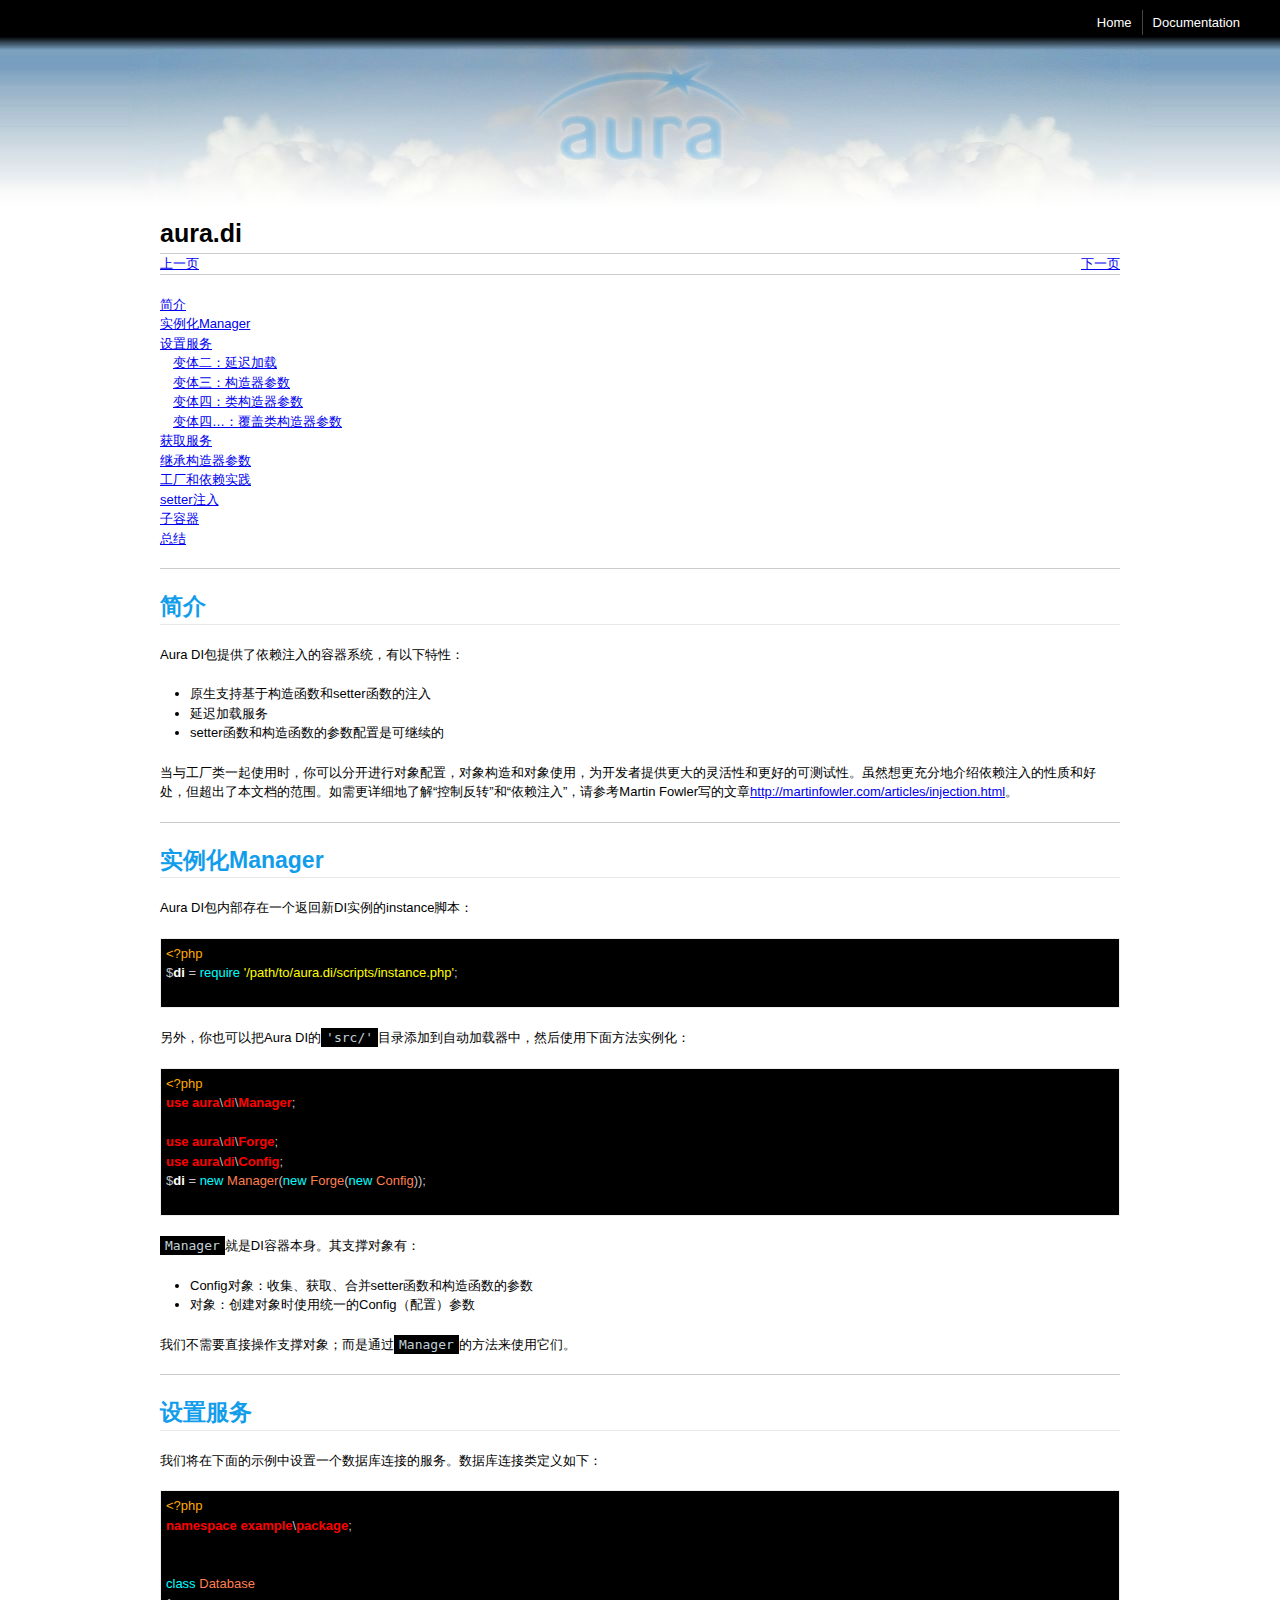
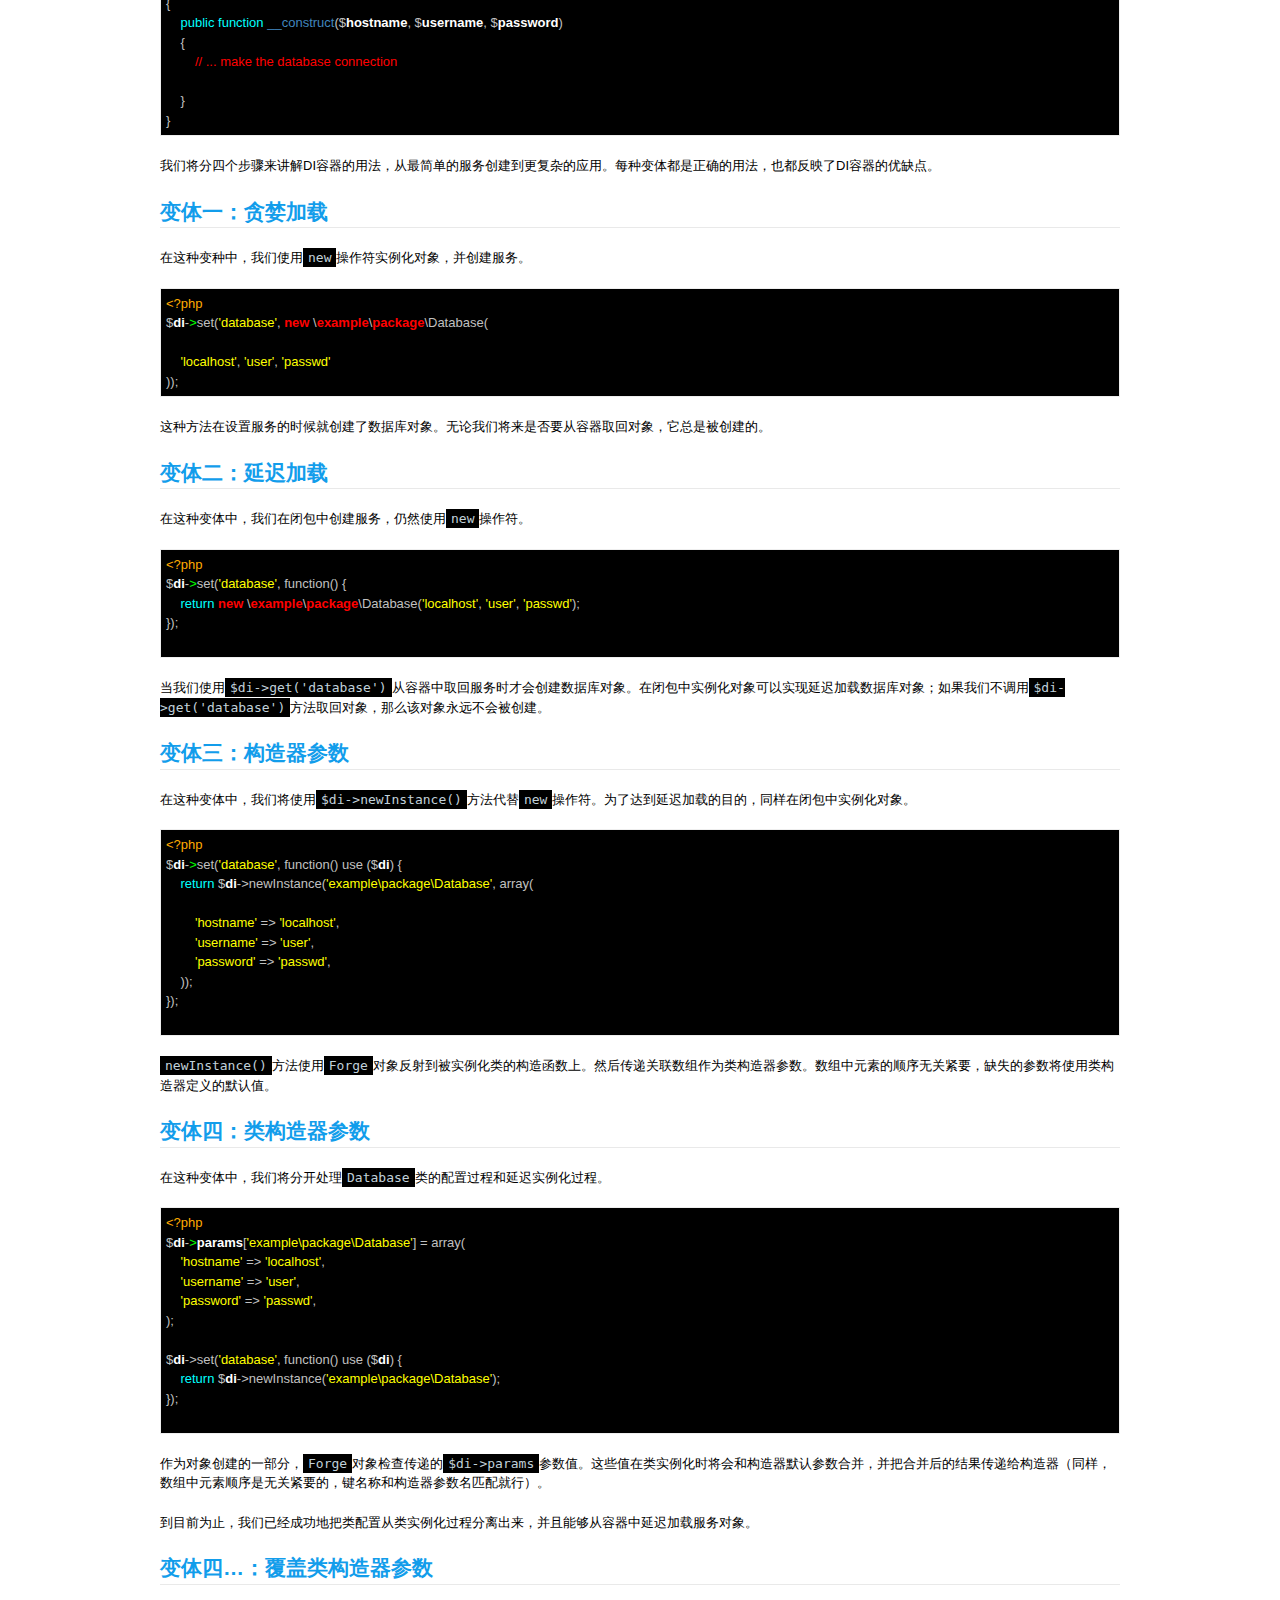
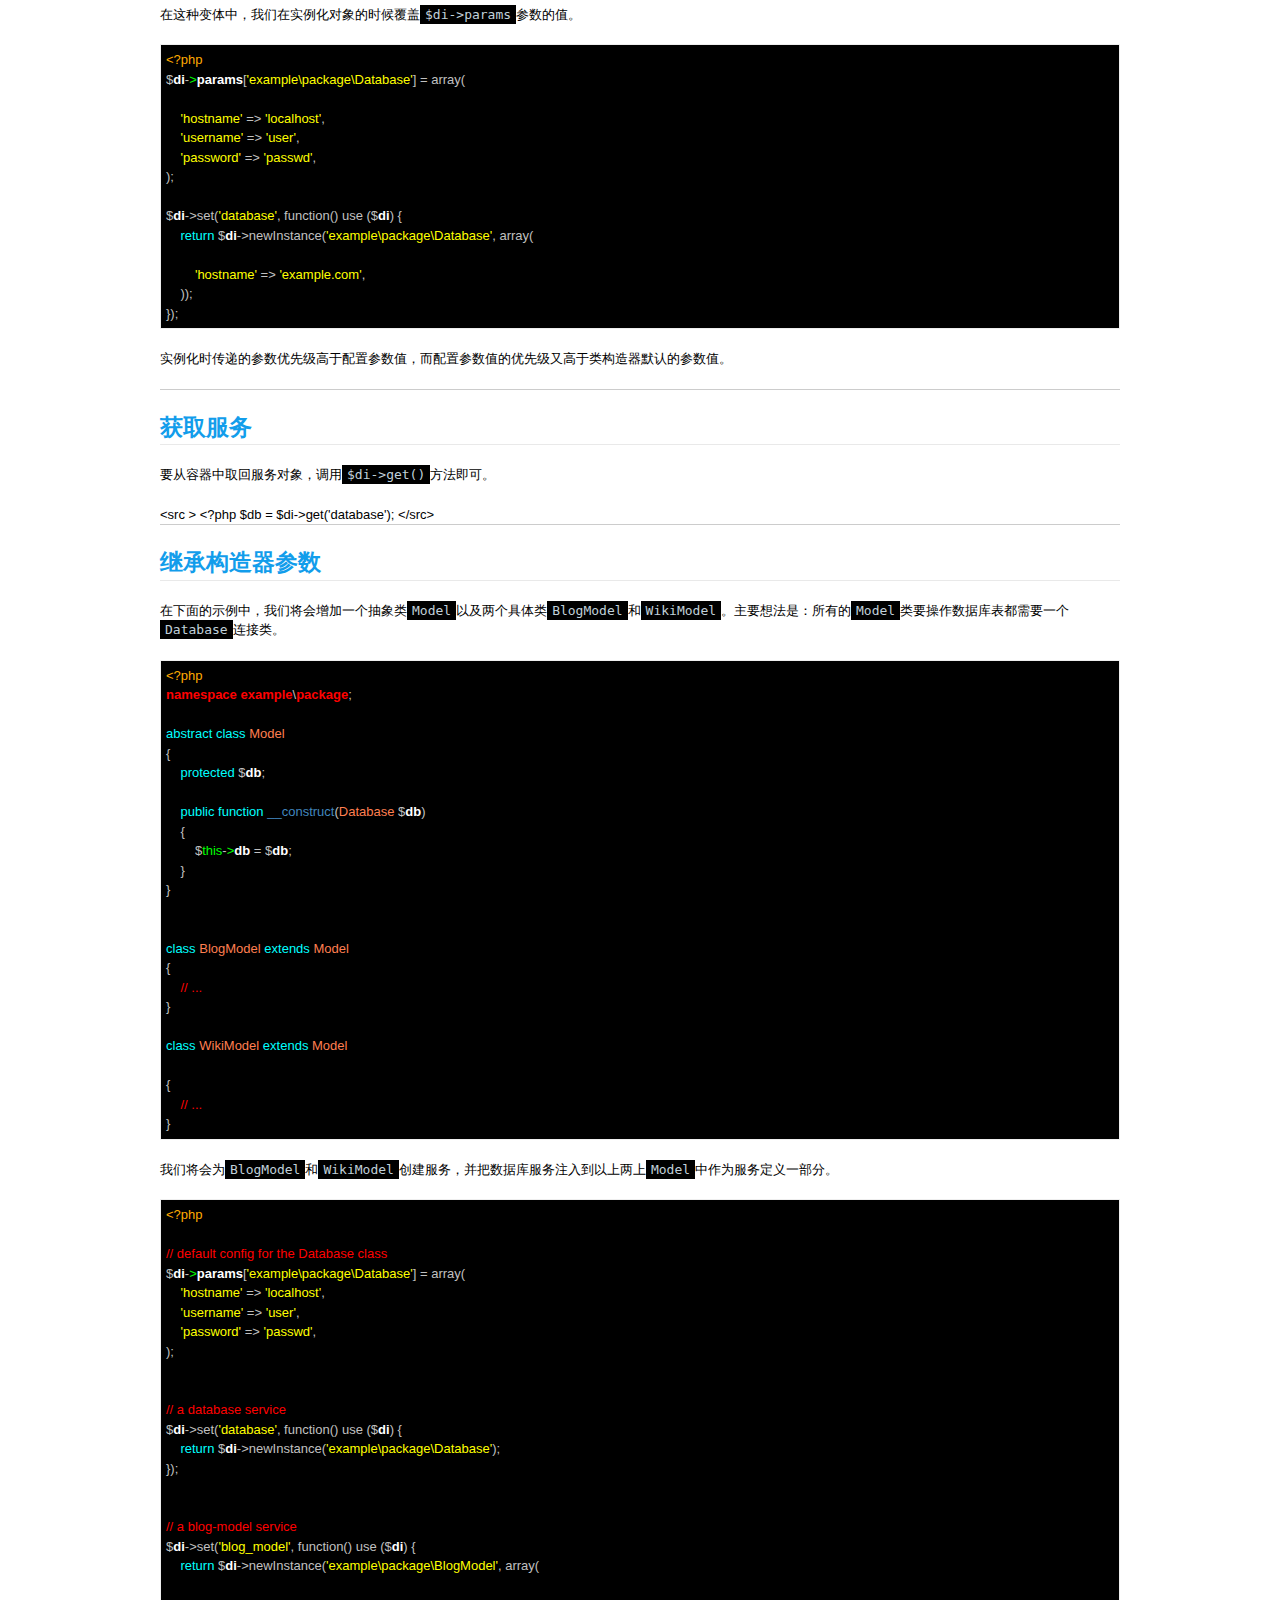
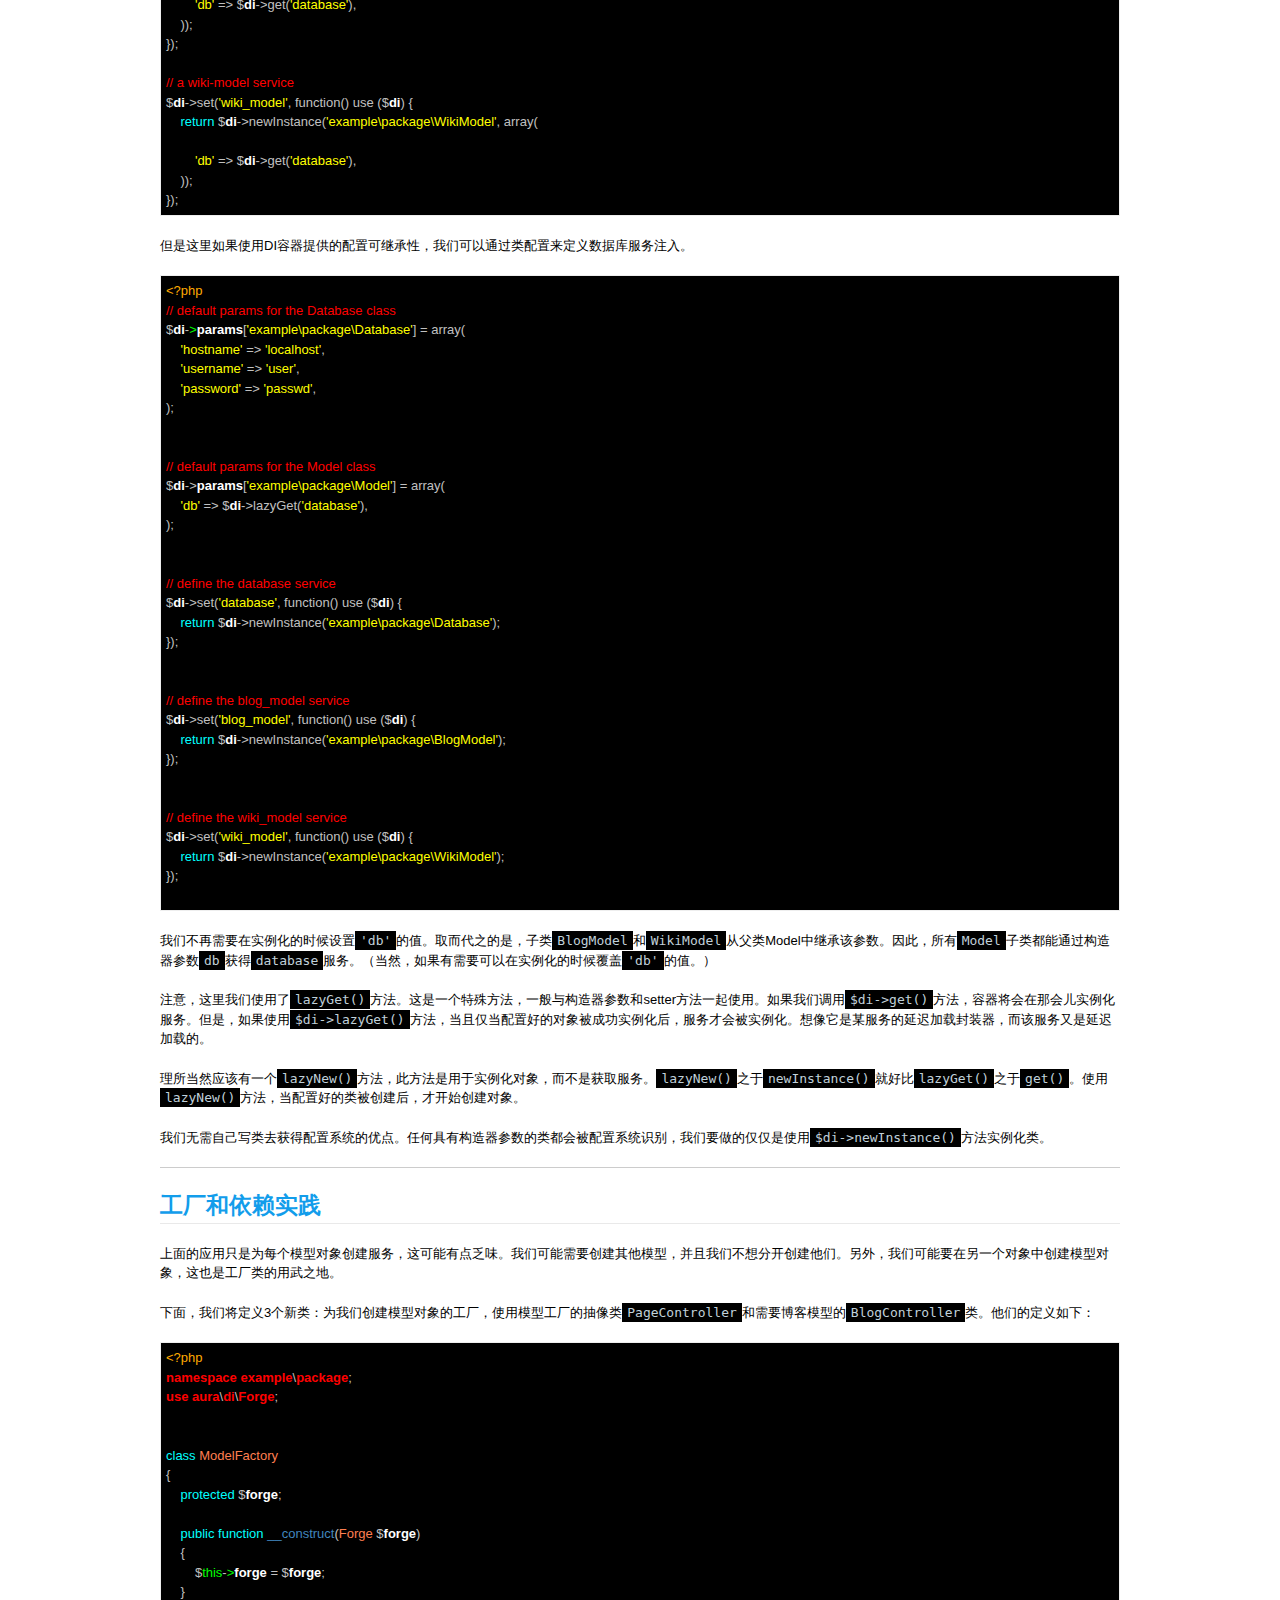
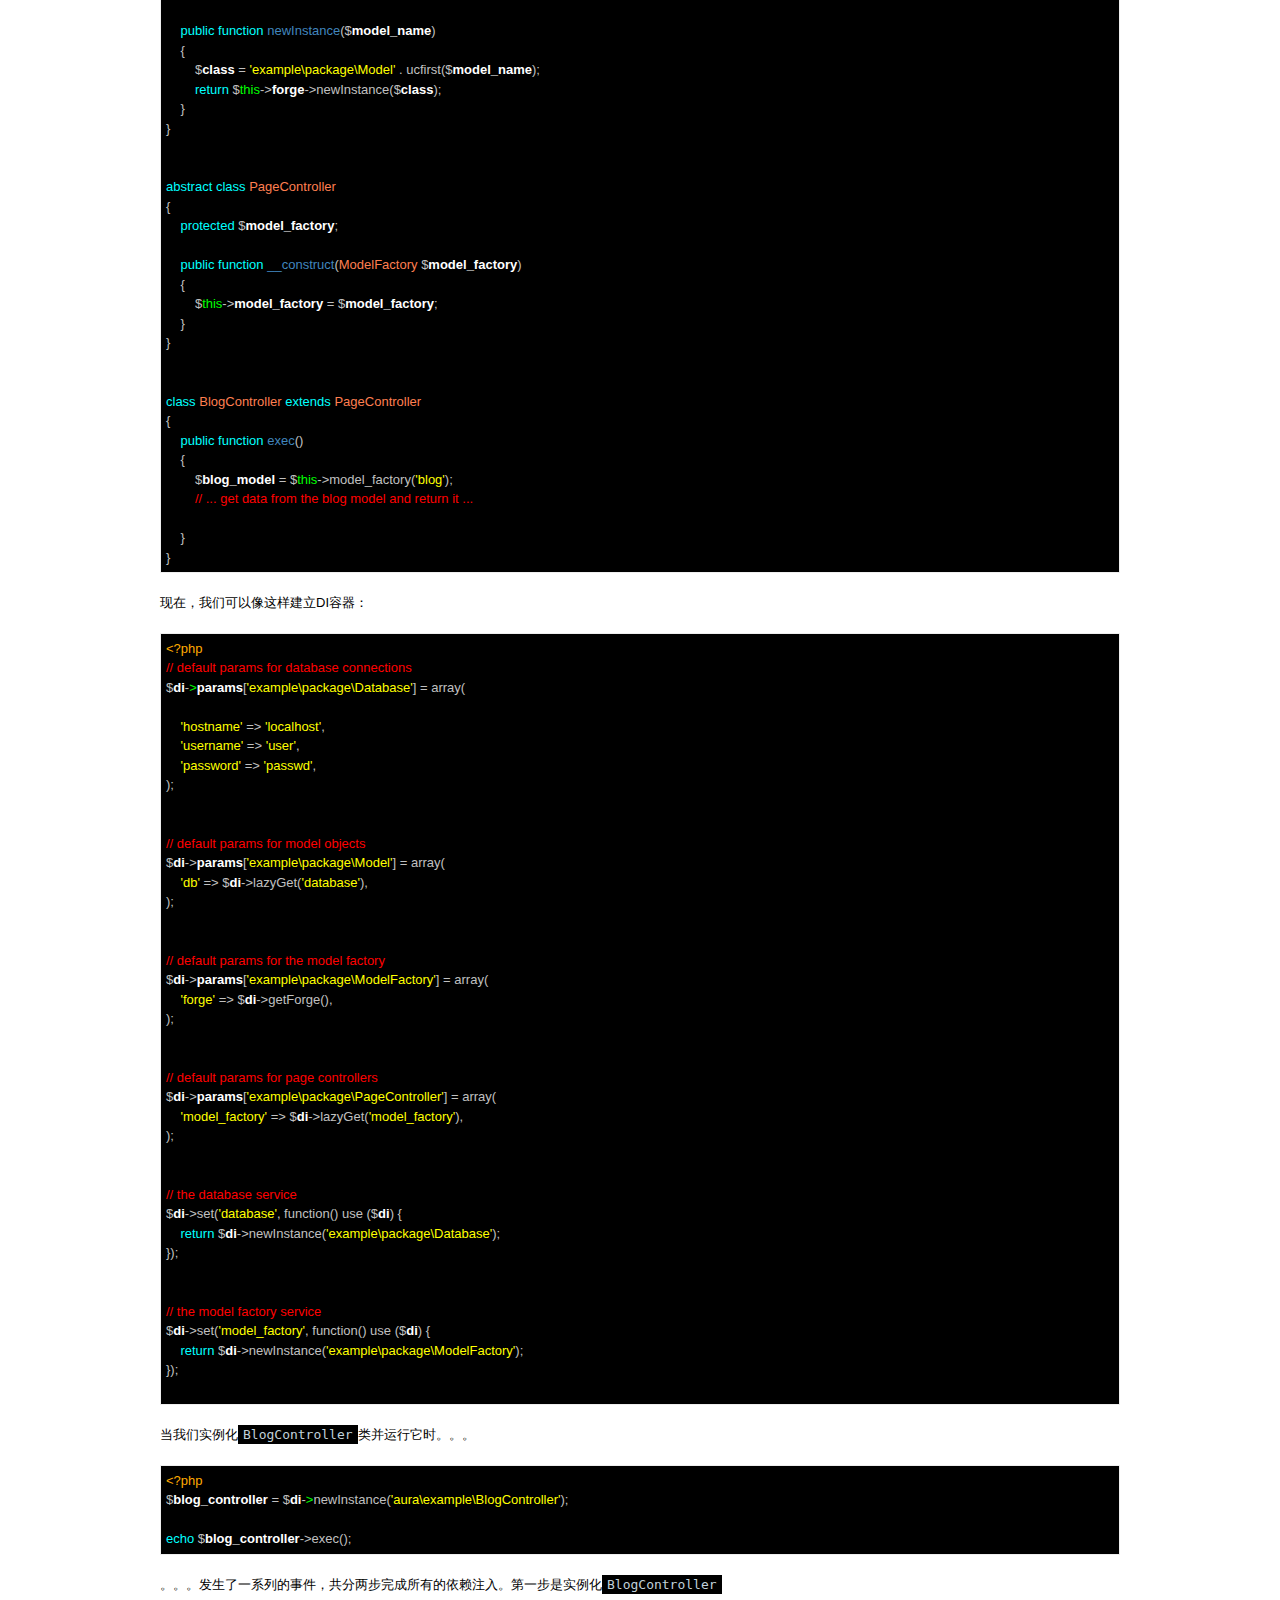
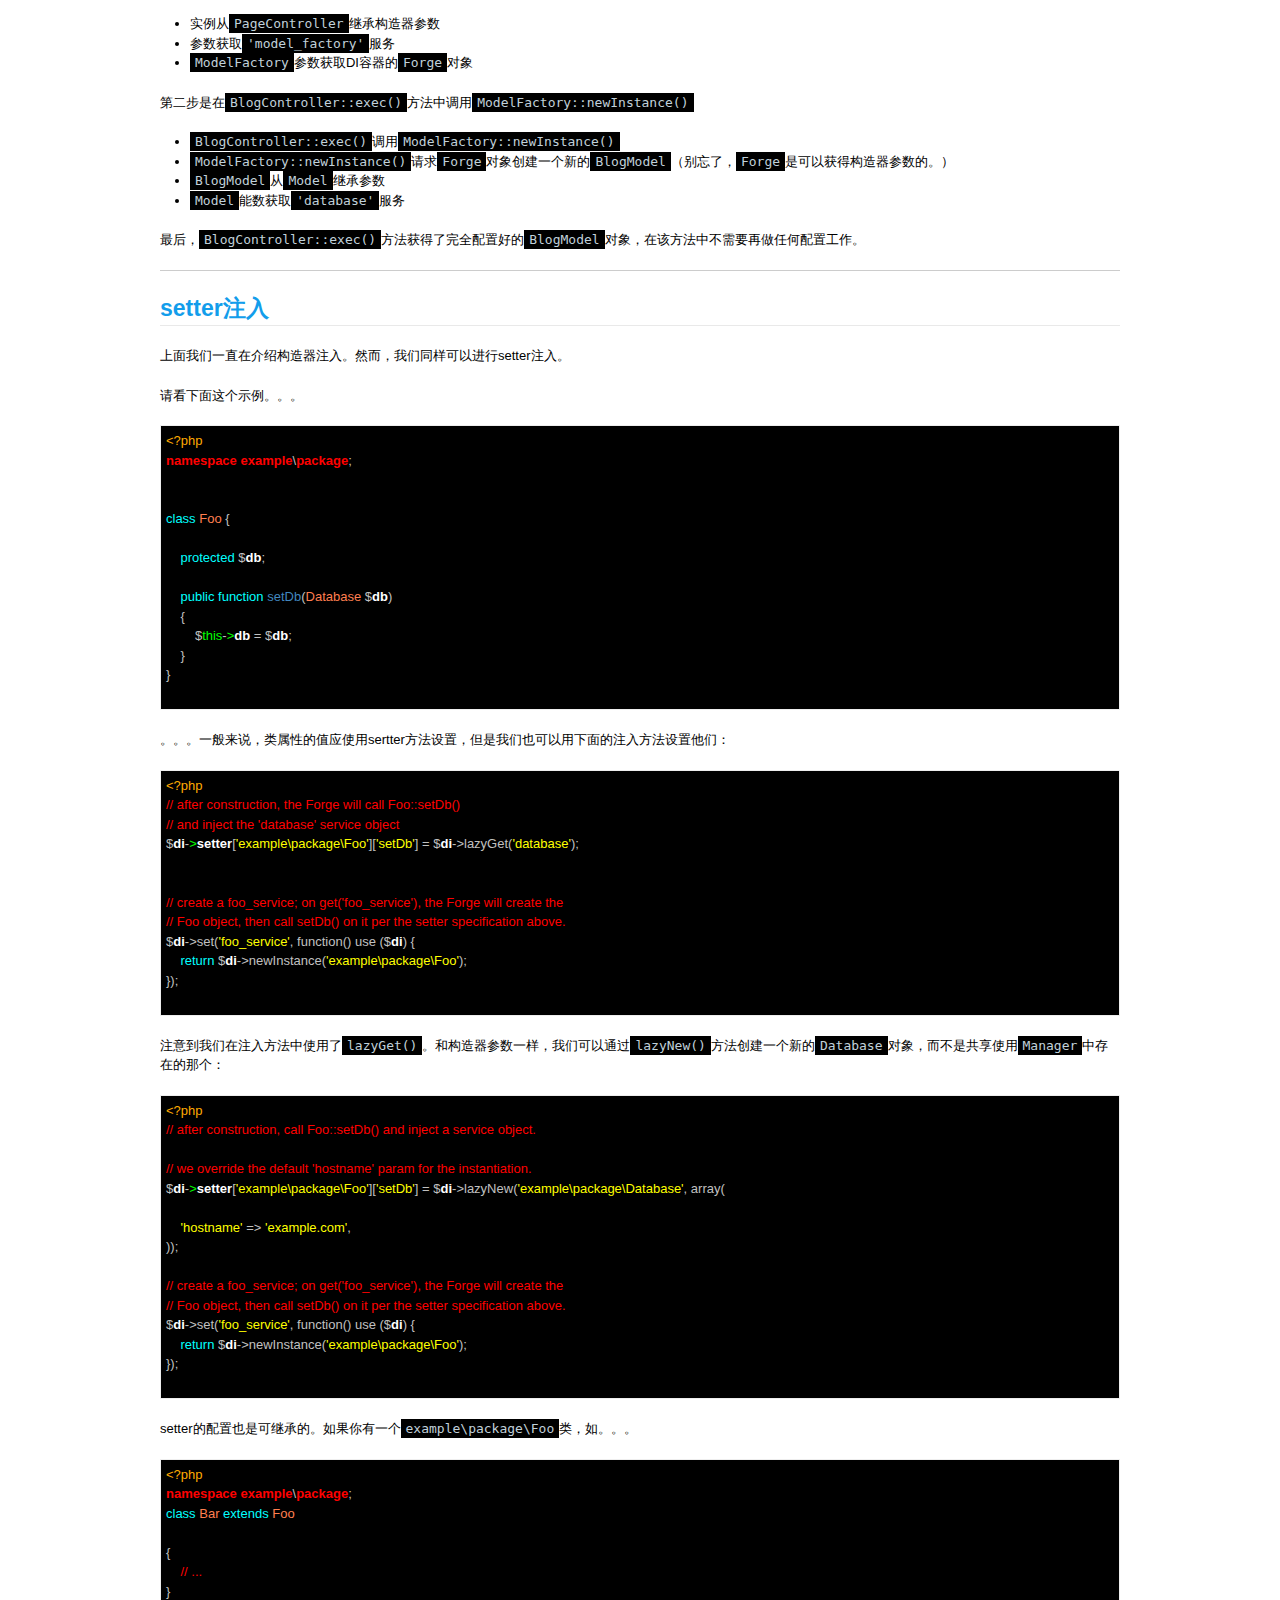
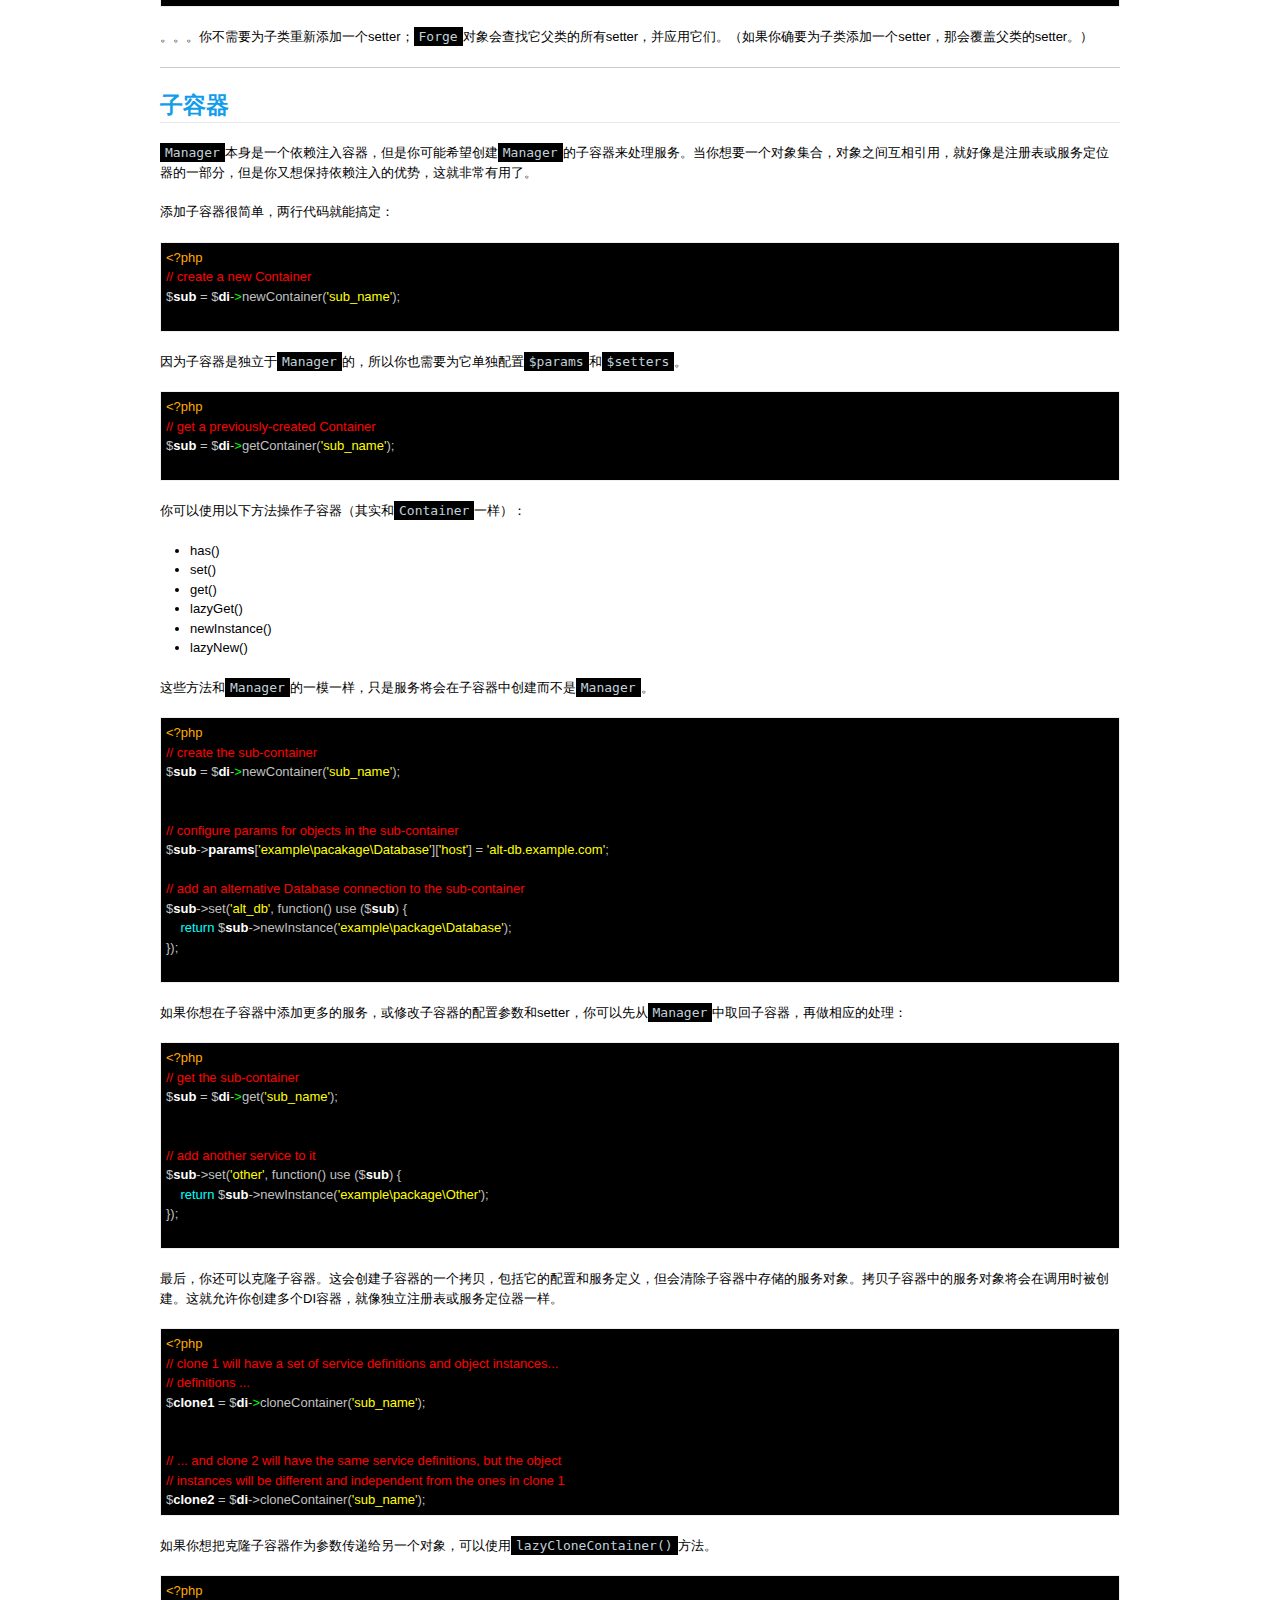
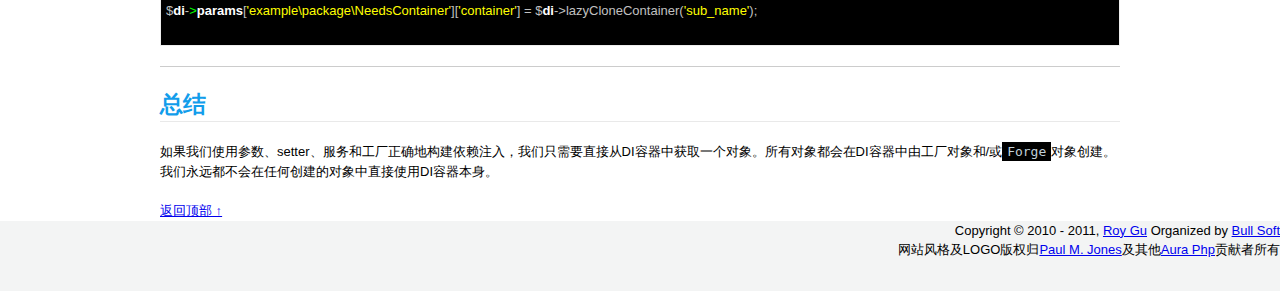
<file: docs/aura.di.html>
<!DOCTYPE html PUBLIC "-//W3C//DTD XHTML 1.1//EN" "http://www.w3.org/TR/xhtml11/DTD/xhtml11.dtd">

<html xmlns="http://www.w3.org/1999/xhtml">
<head>
  <title> </title>
  <meta http-equiv="content-type" content="text/html; charset=utf-8" />

  <link rel="stylesheet" type="text/css" media="screen" href="../css/reset.css" />
  <link rel="stylesheet" type="text/css" media="screen" href="../css/text.css" />
  <link rel="stylesheet" type="text/css" media="screen" href="../css/960.css" />
  <link rel="stylesheet" type="text/css" media="screen" href="../css/aura.css" />

  <script src="../js/jquery-1.6.1.min.js"></script>
  <script>
    $(document).ready(function()
    {
      $('#logo').hide();
      $('#logo').delay(300).fadeIn(2000);
    });
  </script>
</head>

<body>
<div id="top">
  <div id="menu">
    <a href="/">Home</a><a href="docs/">Documentation</a>
  </div>
  <div id="banner">
    <a href="http://www.auraphp.org/" id="logo"></a>
  </div>
  <div id="content">
    <div class="container_12">

<h1 id="title">aura.di</h1>
<!-- Page published by Emacs Muse begins here -->

<div class="page-nav">
    <span class="page-prev"><a href="aura.autoload.html">上一页</a></span>
    <span class="page-next"><a href="aura.signal.html">下一页</a></span>
</div>
<hr />

<div class="contents">
<dl>
<dt>
<a href="#sec1">简介</a>
</dt>
<dt>
<a href="#sec2">实例化Manager</a>
</dt>
<dt>
<a href="#sec3">设置服务</a>
</dt>
<dd>
<dl>
<dt>

<a href="#sec4">变体二：延迟加载</a>
</dt>
<dt>
<a href="#sec5">变体三：构造器参数</a>
</dt>
<dt>
<a href="#sec6">变体四：类构造器参数</a>
</dt>
<dt>
<a href="#sec7">变体四…：覆盖类构造器参数</a>
</dt>
</dl>
</dd>

<dt>
<a href="#sec8">获取服务</a>
</dt>
<dt>
<a href="#sec9">继承构造器参数</a>
</dt>
<dt>
<a href="#sec10">工厂和依赖实践</a>
</dt>
<dt>
<a href="#sec11">setter注入</a>
</dt>
<dt>

<a href="#sec12">子容器</a>
</dt>
<dt>
<a href="#sec13">总结</a>
</dt>
</dl>
</div>


<hr />

<h2><a name="sec1" id="sec1"></a>
简介</h2>

<p class="first">Aura DI包提供了依赖注入的容器系统，有以下特性：</p>

<ul>
<li>原生支持基于构造函数和setter函数的注入</li>
<li>延迟加载服务</li>
<li>setter函数和构造函数的参数配置是可继续的</li>
</ul>

<p>当与工厂类一起使用时，你可以分开进行对象配置，对象构造和对象使用，为开发者提供更大的灵活性和更好的可测试性。虽然想更充分地介绍依赖注入的性质和好处，但超出了本文档的范围。如需更详细地了解“控制反转”和“依赖注入”，请参考Martin Fowler写的文章<a href="http://martinfowler.com/articles/injection.html">http://martinfowler.com/articles/injection.html</a>。</p>

<hr />


<h2><a name="sec2" id="sec2"></a>
实例化Manager</h2>

<p class="first">Aura DI包内部存在一个返回新DI实例的instance脚本：</p>

<pre class="src">
<span style="color: #ffaa00;">&lt;?php</span>
$<span style="color: #ffffff; font-weight: bold;">di</span> = <span style="color: #00ffff;">require</span> <span style="color: #ffff00;">'/path/to/aura.di/scripts/instance.php'</span>;

</pre>

<p>另外，你也可以把Aura DI的<code>'src/'</code>目录添加到自动加载器中，然后使用下面方法实例化：</p>

<pre class="src">
<span style="color: #ffaa00;">&lt;?php</span>
<span style="color: #ff0000; font-weight: bold;">use</span> <span style="color: #ff0000; font-weight: bold;">aura</span>\<span style="color: #ff0000; font-weight: bold;">di</span>\<span style="color: #ff0000; font-weight: bold;">Manager</span>;

<span style="color: #ff0000; font-weight: bold;">use</span> <span style="color: #ff0000; font-weight: bold;">aura</span>\<span style="color: #ff0000; font-weight: bold;">di</span>\<span style="color: #ff0000; font-weight: bold;">Forge</span>;
<span style="color: #ff0000; font-weight: bold;">use</span> <span style="color: #ff0000; font-weight: bold;">aura</span>\<span style="color: #ff0000; font-weight: bold;">di</span>\<span style="color: #ff0000; font-weight: bold;">Config</span>;
$<span style="color: #ffffff; font-weight: bold;">di</span> = <span style="color: #00ffff;">new</span> <span style="color: #ff7f50;">Manager</span>(<span style="color: #00ffff;">new</span> <span style="color: #ff7f50;">Forge</span>(<span style="color: #00ffff;">new</span> <span style="color: #ff7f50;">Config</span>));

</pre>

<p><code>Manager</code>就是DI容器本身。其支撑对象有：</p>

<ul>
<li>Config对象：收集、获取、合并setter函数和构造函数的参数</li>
<li>对象：创建对象时使用统一的Config（配置）参数</li>
</ul>

<p>我们不需要直接操作支撑对象；而是通过<code>Manager</code>的方法来使用它们。</p>

<hr />


<h2><a name="sec3" id="sec3"></a>
设置服务</h2>

<p class="first">我们将在下面的示例中设置一个数据库连接的服务。数据库连接类定义如下：</p>

<pre class="src">
<span style="color: #ffaa00;">&lt;?php</span>
<span style="color: #ff0000; font-weight: bold;">namespace</span> <span style="color: #ff0000; font-weight: bold;">example</span>\<span style="color: #ff0000; font-weight: bold;">package</span>;


<span style="color: #00ffff;">class</span> <span style="color: #ff7f50;">Database</span>
{
    <span style="color: #00ffff;">public</span> <span style="color: #00ffff;">function</span> <span style="color: #4186be;">__construct</span>($<span style="color: #ffffff; font-weight: bold;">hostname</span>, $<span style="color: #ffffff; font-weight: bold;">username</span>, $<span style="color: #ffffff; font-weight: bold;">password</span>)
    {
        <span style="color: #ff0000;">// </span><span style="color: #ff0000;">... make the database connection

</span>    }
}
</pre>

<p>我们将分四个步骤来讲解DI容器的用法，从最简单的服务创建到更复杂的应用。每种变体都是正确的用法，也都反映了DI容器的优缺点。
<h3>变体一：贪婪加载</h3></p>

<p>在这种变种中，我们使用<code>new</code>操作符实例化对象，并创建服务。</p>

<pre class="src">
<span style="color: #ffaa00;">&lt;?php</span>
$<span style="color: #ffffff; font-weight: bold;">di</span>-<span style="color: #00ff00;">&gt;</span><span style="color: #c0c0c0; background-color: #000000;">set</span>(<span style="color: #ffff00;">'database'</span>, <span style="color: #ff0000; font-weight: bold;">new</span> \<span style="color: #ff0000; font-weight: bold;">example</span>\<span style="color: #ff0000; font-weight: bold;">package</span>\<span style="color: #c0c0c0; background-color: #000000;">Database(</span>

    <span style="color: #ffff00;">'localhost'</span>, <span style="color: #ffff00;">'user'</span>, <span style="color: #ffff00;">'passwd'</span>
));
</pre>

<p>这种方法在设置服务的时候就创建了数据库对象。无论我们将来是否要从容器取回对象，它总是被创建的。</p>


<h3><a name="sec4" id="sec4"></a>
变体二：延迟加载</h3>

<p class="first">在这种变体中，我们在闭包中创建服务，仍然使用<code>new</code>操作符。</p>

<pre class="src">
<span style="color: #ffaa00;">&lt;?php</span>
$<span style="color: #ffffff; font-weight: bold;">di</span>-<span style="color: #00ff00;">&gt;</span><span style="color: #c0c0c0; background-color: #000000;">set</span>(<span style="color: #ffff00;">'database'</span>, <span style="color: #c0c0c0; background-color: #000000;">function(</span>) {
    <span style="color: #00ffff;">return</span> <span style="color: #ff0000; font-weight: bold;">new</span> \<span style="color: #ff0000; font-weight: bold;">example</span>\<span style="color: #ff0000; font-weight: bold;">package</span>\<span style="color: #c0c0c0; background-color: #000000;">Database(</span><span style="color: #ffff00;">'localhost'</span>, <span style="color: #ffff00;">'user'</span>, <span style="color: #ffff00;">'passwd'</span>);
});

</pre>

<p>当我们使用<code>$di-&gt;get('database')</code>从容器中取回服务时才会创建数据库对象。在闭包中实例化对象可以实现延迟加载数据库对象；如果我们不调用<code>$di-&gt;get('database')</code>方法取回对象，那么该对象永远不会被创建。</p>


<h3><a name="sec5" id="sec5"></a>
变体三：构造器参数</h3>

<p class="first">在这种变体中，我们将使用<code>$di-&gt;newInstance()</code>方法代替<code>new</code>操作符。为了达到延迟加载的目的，同样在闭包中实例化对象。</p>

<pre class="src">
<span style="color: #ffaa00;">&lt;?php</span>
$<span style="color: #ffffff; font-weight: bold;">di</span>-<span style="color: #00ff00;">&gt;</span><span style="color: #c0c0c0; background-color: #000000;">set</span>(<span style="color: #ffff00;">'database'</span>, <span style="color: #c0c0c0; background-color: #000000;">function(</span>) <span style="color: #c0c0c0; background-color: #000000;">use (</span>$<span style="color: #ffffff; font-weight: bold;">di</span>) {
    <span style="color: #00ffff;">return</span> $<span style="color: #ffffff; font-weight: bold;">di</span>-&gt;<span style="color: #c0c0c0; background-color: #000000;">newInstance</span>(<span style="color: #ffff00;">'example\package\Database'</span>, <span style="color: #c0c0c0; background-color: #000000;">array(</span>

        <span style="color: #ffff00;">'hostname'</span> =&gt; <span style="color: #ffff00;">'localhost'</span>,
        <span style="color: #ffff00;">'username'</span> =&gt; <span style="color: #ffff00;">'user'</span>,
        <span style="color: #ffff00;">'password'</span> =&gt; <span style="color: #ffff00;">'passwd'</span>,
    ));
});

</pre>

<p><code>newInstance()</code>方法使用<code>Forge</code>对象反射到被实例化类的构造函数上。然后传递关联数组作为类构造器参数。数组中元素的顺序无关紧要，缺失的参数将使用类构造器定义的默认值。</p>


<h3><a name="sec6" id="sec6"></a>
变体四：类构造器参数</h3>

<p class="first">在这种变体中，我们将分开处理<code>Database</code>类的配置过程和延迟实例化过程。</p>

<pre class="src">
<span style="color: #ffaa00;">&lt;?php</span>
$<span style="color: #ffffff; font-weight: bold;">di</span>-<span style="color: #00ff00;">&gt;</span><span style="color: #ffffff; font-weight: bold;">params</span>[<span style="color: #ffff00;">'example\package\Database'</span>] = <span style="color: #c0c0c0; background-color: #000000;">array(</span>
    <span style="color: #ffff00;">'hostname'</span> =&gt; <span style="color: #ffff00;">'localhost'</span>,
    <span style="color: #ffff00;">'username'</span> =&gt; <span style="color: #ffff00;">'user'</span>,
    <span style="color: #ffff00;">'password'</span> =&gt; <span style="color: #ffff00;">'passwd'</span>,
);

$<span style="color: #ffffff; font-weight: bold;">di</span>-&gt;<span style="color: #c0c0c0; background-color: #000000;">set</span>(<span style="color: #ffff00;">'database'</span>, <span style="color: #c0c0c0; background-color: #000000;">function(</span>) <span style="color: #c0c0c0; background-color: #000000;">use (</span>$<span style="color: #ffffff; font-weight: bold;">di</span>) {
    <span style="color: #00ffff;">return</span> $<span style="color: #ffffff; font-weight: bold;">di</span>-&gt;<span style="color: #c0c0c0; background-color: #000000;">newInstance</span>(<span style="color: #ffff00;">'example\package\Database'</span>);
});

</pre>

<p>作为对象创建的一部分，<code>Forge</code>对象检查传递的<code>$di-&gt;params</code>参数值。这些值在类实例化时将会和构造器默认参数合并，并把合并后的结果传递给构造器（同样，数组中元素顺序是无关紧要的，键名称和构造器参数名匹配就行）。</p>

<p>到目前为止，我们已经成功地把类配置从类实例化过程分离出来，并且能够从容器中延迟加载服务对象。</p>


<h3><a name="sec7" id="sec7"></a>
变体四…：覆盖类构造器参数</h3>

<p class="first">在这种变体中，我们在实例化对象的时候覆盖<code>$di-&gt;params</code>参数的值。</p>

<pre class="src">
<span style="color: #ffaa00;">&lt;?php</span>
$<span style="color: #ffffff; font-weight: bold;">di</span>-<span style="color: #00ff00;">&gt;</span><span style="color: #ffffff; font-weight: bold;">params</span>[<span style="color: #ffff00;">'example\package\Database'</span>] = <span style="color: #c0c0c0; background-color: #000000;">array(</span>

    <span style="color: #ffff00;">'hostname'</span> =&gt; <span style="color: #ffff00;">'localhost'</span>,
    <span style="color: #ffff00;">'username'</span> =&gt; <span style="color: #ffff00;">'user'</span>,
    <span style="color: #ffff00;">'password'</span> =&gt; <span style="color: #ffff00;">'passwd'</span>,
);

$<span style="color: #ffffff; font-weight: bold;">di</span>-&gt;<span style="color: #c0c0c0; background-color: #000000;">set</span>(<span style="color: #ffff00;">'database'</span>, <span style="color: #c0c0c0; background-color: #000000;">function(</span>) <span style="color: #c0c0c0; background-color: #000000;">use (</span>$<span style="color: #ffffff; font-weight: bold;">di</span>) {
    <span style="color: #00ffff;">return</span> $<span style="color: #ffffff; font-weight: bold;">di</span>-&gt;<span style="color: #c0c0c0; background-color: #000000;">newInstance</span>(<span style="color: #ffff00;">'example\package\Database'</span>, <span style="color: #c0c0c0; background-color: #000000;">array(</span>

        <span style="color: #ffff00;">'hostname'</span> =&gt; <span style="color: #ffff00;">'example.com'</span>,
    ));
});
</pre>

<p>实例化时传递的参数优先级高于配置参数值，而配置参数值的优先级又高于类构造器默认的参数值。</p>

<hr />



<h2><a name="sec8" id="sec8"></a>

获取服务</h2>

<p class="first">要从容器中取回服务对象，调用<code>$di-&gt;get()</code>方法即可。</p>

&lt;src &gt;
&lt;?php
$db = $di-&gt;get('database');
&lt;/src&gt;

<hr />


<h2><a name="sec9" id="sec9"></a>
继承构造器参数</h2>

<p class="first">在下面的示例中，我们将会增加一个抽象类<code>Model</code>以及两个具体类<code>BlogModel</code>和<code>WikiModel</code>。主要想法是：所有的<code>Model</code>类要操作数据库表都需要一个<code>Database</code>连接类。</p>

<pre class="src">
<span style="color: #ffaa00;">&lt;?php</span>
<span style="color: #ff0000; font-weight: bold;">namespace</span> <span style="color: #ff0000; font-weight: bold;">example</span>\<span style="color: #ff0000; font-weight: bold;">package</span>;

<span style="color: #00ffff;">abstract</span> <span style="color: #00ffff;">class</span> <span style="color: #ff7f50;">Model</span>
{
    <span style="color: #00ffff;">protected</span> $<span style="color: #ffffff; font-weight: bold;">db</span>;

    <span style="color: #00ffff;">public</span> <span style="color: #00ffff;">function</span> <span style="color: #4186be;">__construct</span>(<span style="color: #ff7f50;">Database</span> $<span style="color: #ffffff; font-weight: bold;">db</span>)
    {
        $<span style="color: #00ff00;">this</span>-<span style="color: #00ff00;">&gt;</span><span style="color: #ffffff; font-weight: bold;">db</span> = $<span style="color: #ffffff; font-weight: bold;">db</span>;
    }
}


<span style="color: #00ffff;">class</span> <span style="color: #ff7f50;">BlogModel</span> <span style="color: #00ffff;">extends</span> <span style="color: #ff7f50;">Model</span>
{
    <span style="color: #ff0000;">// </span><span style="color: #ff0000;">...
</span>}

<span style="color: #00ffff;">class</span> <span style="color: #ff7f50;">WikiModel</span> <span style="color: #00ffff;">extends</span> <span style="color: #ff7f50;">Model</span>

{
    <span style="color: #ff0000;">// </span><span style="color: #ff0000;">...
</span>}
</pre>

<p>我们将会为<code>BlogModel</code>和<code>WikiModel</code>创建服务，并把数据库服务注入到以上两上<code>Model</code>中作为服务定义一部分。</p>

<pre class="src">
<span style="color: #ffaa00;">&lt;?php</span>

<span style="color: #ff0000;">// </span><span style="color: #ff0000;">default config for the Database class
</span>$<span style="color: #ffffff; font-weight: bold;">di</span>-<span style="color: #00ff00;">&gt;</span><span style="color: #ffffff; font-weight: bold;">params</span>[<span style="color: #ffff00;">'example\package\Database'</span>] = <span style="color: #c0c0c0; background-color: #000000;">array(</span>
    <span style="color: #ffff00;">'hostname'</span> =&gt; <span style="color: #ffff00;">'localhost'</span>,
    <span style="color: #ffff00;">'username'</span> =&gt; <span style="color: #ffff00;">'user'</span>,
    <span style="color: #ffff00;">'password'</span> =&gt; <span style="color: #ffff00;">'passwd'</span>,
);


<span style="color: #ff0000;">// </span><span style="color: #ff0000;">a database service
</span>$<span style="color: #ffffff; font-weight: bold;">di</span>-&gt;<span style="color: #c0c0c0; background-color: #000000;">set</span>(<span style="color: #ffff00;">'database'</span>, <span style="color: #c0c0c0; background-color: #000000;">function(</span>) <span style="color: #c0c0c0; background-color: #000000;">use (</span>$<span style="color: #ffffff; font-weight: bold;">di</span>) {
    <span style="color: #00ffff;">return</span> $<span style="color: #ffffff; font-weight: bold;">di</span>-&gt;<span style="color: #c0c0c0; background-color: #000000;">newInstance</span>(<span style="color: #ffff00;">'example\package\Database'</span>);
});


<span style="color: #ff0000;">// </span><span style="color: #ff0000;">a blog-model service
</span>$<span style="color: #ffffff; font-weight: bold;">di</span>-&gt;<span style="color: #c0c0c0; background-color: #000000;">set</span>(<span style="color: #ffff00;">'blog_model'</span>, <span style="color: #c0c0c0; background-color: #000000;">function(</span>) <span style="color: #c0c0c0; background-color: #000000;">use (</span>$<span style="color: #ffffff; font-weight: bold;">di</span>) {
    <span style="color: #00ffff;">return</span> $<span style="color: #ffffff; font-weight: bold;">di</span>-&gt;<span style="color: #c0c0c0; background-color: #000000;">newInstance</span>(<span style="color: #ffff00;">'example\package\BlogModel'</span>, <span style="color: #c0c0c0; background-color: #000000;">array(</span>

        <span style="color: #ffff00;">'db'</span> =&gt; $<span style="color: #ffffff; font-weight: bold;">di</span>-&gt;<span style="color: #c0c0c0; background-color: #000000;">get</span>(<span style="color: #ffff00;">'database'</span>),
    ));
});

<span style="color: #ff0000;">// </span><span style="color: #ff0000;">a wiki-model service
</span>$<span style="color: #ffffff; font-weight: bold;">di</span>-&gt;<span style="color: #c0c0c0; background-color: #000000;">set</span>(<span style="color: #ffff00;">'wiki_model'</span>, <span style="color: #c0c0c0; background-color: #000000;">function(</span>) <span style="color: #c0c0c0; background-color: #000000;">use (</span>$<span style="color: #ffffff; font-weight: bold;">di</span>) {
    <span style="color: #00ffff;">return</span> $<span style="color: #ffffff; font-weight: bold;">di</span>-&gt;<span style="color: #c0c0c0; background-color: #000000;">newInstance</span>(<span style="color: #ffff00;">'example\package\WikiModel'</span>, <span style="color: #c0c0c0; background-color: #000000;">array(</span>

        <span style="color: #ffff00;">'db'</span> =&gt; $<span style="color: #ffffff; font-weight: bold;">di</span>-&gt;<span style="color: #c0c0c0; background-color: #000000;">get</span>(<span style="color: #ffff00;">'database'</span>),
    ));
});
</pre>

<p>但是这里如果使用DI容器提供的配置可继承性，我们可以通过类配置来定义数据库服务注入。</p>

<pre class="src">
<span style="color: #ffaa00;">&lt;?php</span>
<span style="color: #ff0000;">// </span><span style="color: #ff0000;">default params for the Database class
</span>$<span style="color: #ffffff; font-weight: bold;">di</span>-<span style="color: #00ff00;">&gt;</span><span style="color: #ffffff; font-weight: bold;">params</span>[<span style="color: #ffff00;">'example\package\Database'</span>] = <span style="color: #c0c0c0; background-color: #000000;">array(</span>
    <span style="color: #ffff00;">'hostname'</span> =&gt; <span style="color: #ffff00;">'localhost'</span>,
    <span style="color: #ffff00;">'username'</span> =&gt; <span style="color: #ffff00;">'user'</span>,
    <span style="color: #ffff00;">'password'</span> =&gt; <span style="color: #ffff00;">'passwd'</span>,
);


<span style="color: #ff0000;">// </span><span style="color: #ff0000;">default params for the Model class
</span>$<span style="color: #ffffff; font-weight: bold;">di</span>-&gt;<span style="color: #ffffff; font-weight: bold;">params</span>[<span style="color: #ffff00;">'example\package\Model'</span>] = <span style="color: #c0c0c0; background-color: #000000;">array(</span>
    <span style="color: #ffff00;">'db'</span> =&gt; $<span style="color: #ffffff; font-weight: bold;">di</span>-&gt;<span style="color: #c0c0c0; background-color: #000000;">lazyGet</span>(<span style="color: #ffff00;">'database'</span>),
);


<span style="color: #ff0000;">// </span><span style="color: #ff0000;">define the database service
</span>$<span style="color: #ffffff; font-weight: bold;">di</span>-&gt;<span style="color: #c0c0c0; background-color: #000000;">set</span>(<span style="color: #ffff00;">'database'</span>, <span style="color: #c0c0c0; background-color: #000000;">function(</span>) <span style="color: #c0c0c0; background-color: #000000;">use (</span>$<span style="color: #ffffff; font-weight: bold;">di</span>) {
    <span style="color: #00ffff;">return</span> $<span style="color: #ffffff; font-weight: bold;">di</span>-&gt;<span style="color: #c0c0c0; background-color: #000000;">newInstance</span>(<span style="color: #ffff00;">'example\package\Database'</span>);
});


<span style="color: #ff0000;">// </span><span style="color: #ff0000;">define the blog_model service
</span>$<span style="color: #ffffff; font-weight: bold;">di</span>-&gt;<span style="color: #c0c0c0; background-color: #000000;">set</span>(<span style="color: #ffff00;">'blog_model'</span>, <span style="color: #c0c0c0; background-color: #000000;">function(</span>) <span style="color: #c0c0c0; background-color: #000000;">use (</span>$<span style="color: #ffffff; font-weight: bold;">di</span>) {
    <span style="color: #00ffff;">return</span> $<span style="color: #ffffff; font-weight: bold;">di</span>-&gt;<span style="color: #c0c0c0; background-color: #000000;">newInstance</span>(<span style="color: #ffff00;">'example\package\BlogModel'</span>);
});


<span style="color: #ff0000;">// </span><span style="color: #ff0000;">define the wiki_model service
</span>$<span style="color: #ffffff; font-weight: bold;">di</span>-&gt;<span style="color: #c0c0c0; background-color: #000000;">set</span>(<span style="color: #ffff00;">'wiki_model'</span>, <span style="color: #c0c0c0; background-color: #000000;">function(</span>) <span style="color: #c0c0c0; background-color: #000000;">use (</span>$<span style="color: #ffffff; font-weight: bold;">di</span>) {
    <span style="color: #00ffff;">return</span> $<span style="color: #ffffff; font-weight: bold;">di</span>-&gt;<span style="color: #c0c0c0; background-color: #000000;">newInstance</span>(<span style="color: #ffff00;">'example\package\WikiModel'</span>);
});

</pre>

<p>我们不再需要在实例化的时候设置<code>'db'</code>的值。取而代之的是，子类<code>BlogModel</code>和<code>WikiModel</code>从父类Model中继承该参数。因此，所有<code>Model</code>子类都能通过构造器参数<code>db</code>获得<code>database</code>服务。（当然，如果有需要可以在实例化的时候覆盖<code>'db'</code>的值。）</p>

<p>注意，这里我们使用了<code>lazyGet()</code>方法。这是一个特殊方法，一般与构造器参数和setter方法一起使用。如果我们调用<code>$di-&gt;get()</code>方法，容器将会在那会儿实例化服务。但是，如果使用<code>$di-&gt;lazyGet()</code>方法，当且仅当配置好的对象被成功实例化后，服务才会被实例化。想像它是某服务的延迟加载封装器，而该服务又是延迟加载的。</p>

<p>理所当然应该有一个<code>lazyNew()</code>方法，此方法是用于实例化对象，而不是获取服务。<code>lazyNew()</code>之于<code>newInstance()</code>就好比<code>lazyGet()</code>之于<code>get()</code>。使用<code>lazyNew()</code>方法，当配置好的类被创建后，才开始创建对象。</p>

<p>我们无需自己写类去获得配置系统的优点。任何具有构造器参数的类都会被配置系统识别，我们要做的仅仅是使用<code>$di-&gt;newInstance()</code>方法实例化类。</p>

<hr />


<h2><a name="sec10" id="sec10"></a>
工厂和依赖实践</h2>

<p class="first">上面的应用只是为每个模型对象创建服务，这可能有点乏味。我们可能需要创建其他模型，并且我们不想分开创建他们。另外，我们可能要在另一个对象中创建模型对象，这也是工厂类的用武之地。</p>

<p>下面，我们将定义3个新类：为我们创建模型对象的工厂，使用模型工厂的抽像类<code>PageController</code>和需要博客模型的<code>BlogController</code>类。他们的定义如下：</p>

<pre class="src">
<span style="color: #ffaa00;">&lt;?php</span>
<span style="color: #ff0000; font-weight: bold;">namespace</span> <span style="color: #ff0000; font-weight: bold;">example</span>\<span style="color: #ff0000; font-weight: bold;">package</span>;
<span style="color: #ff0000; font-weight: bold;">use</span> <span style="color: #ff0000; font-weight: bold;">aura</span>\<span style="color: #ff0000; font-weight: bold;">di</span>\<span style="color: #ff0000; font-weight: bold;">Forge</span>;


<span style="color: #00ffff;">class</span> <span style="color: #ff7f50;">ModelFactory</span>
{
    <span style="color: #00ffff;">protected</span> $<span style="color: #ffffff; font-weight: bold;">forge</span>;

    <span style="color: #00ffff;">public</span> <span style="color: #00ffff;">function</span> <span style="color: #4186be;">__construct</span>(<span style="color: #ff7f50;">Forge</span> $<span style="color: #ffffff; font-weight: bold;">forge</span>)
    {
        $<span style="color: #00ff00;">this</span>-<span style="color: #00ff00;">&gt;</span><span style="color: #ffffff; font-weight: bold;">forge</span> = $<span style="color: #ffffff; font-weight: bold;">forge</span>;
    }

    <span style="color: #00ffff;">public</span> <span style="color: #00ffff;">function</span> <span style="color: #4186be;">newInstance</span>($<span style="color: #ffffff; font-weight: bold;">model_name</span>)
    {
        $<span style="color: #ffffff; font-weight: bold;">class</span> = <span style="color: #ffff00;">'example\package\Model'</span> . <span style="color: #c0c0c0; background-color: #000000;">ucfirst(</span>$<span style="color: #ffffff; font-weight: bold;">model_name</span>);
        <span style="color: #00ffff;">return</span> $<span style="color: #00ff00;">this</span>-&gt;<span style="color: #ffffff; font-weight: bold;">forge</span>-&gt;<span style="color: #c0c0c0; background-color: #000000;">newInstance</span>($<span style="color: #ffffff; font-weight: bold;">class</span>);
    }
}


<span style="color: #00ffff;">abstract</span> <span style="color: #00ffff;">class</span> <span style="color: #ff7f50;">PageController</span>
{
    <span style="color: #00ffff;">protected</span> $<span style="color: #ffffff; font-weight: bold;">model_factory</span>;

    <span style="color: #00ffff;">public</span> <span style="color: #00ffff;">function</span> <span style="color: #4186be;">__construct</span>(<span style="color: #ff7f50;">ModelFactory</span> $<span style="color: #ffffff; font-weight: bold;">model_factory</span>)
    {
        $<span style="color: #00ff00;">this</span>-&gt;<span style="color: #ffffff; font-weight: bold;">model_factory</span> = $<span style="color: #ffffff; font-weight: bold;">model_factory</span>;
    }
}


<span style="color: #00ffff;">class</span> <span style="color: #ff7f50;">BlogController</span> <span style="color: #00ffff;">extends</span> <span style="color: #ff7f50;">PageController</span>
{
    <span style="color: #00ffff;">public</span> <span style="color: #00ffff;">function</span> <span style="color: #4186be;">exec</span>()
    {
        $<span style="color: #ffffff; font-weight: bold;">blog_model</span> = $<span style="color: #00ff00;">this</span>-&gt;<span style="color: #c0c0c0; background-color: #000000;">model_factory</span>(<span style="color: #ffff00;">'blog'</span>);
        <span style="color: #ff0000;">// </span><span style="color: #ff0000;">... get data from the blog model and return it ...

</span>    }
}
</pre>

<p>现在，我们可以像这样建立DI容器：</p>

<pre class="src">
<span style="color: #ffaa00;">&lt;?php</span>
<span style="color: #ff0000;">// </span><span style="color: #ff0000;">default params for database connections
</span>$<span style="color: #ffffff; font-weight: bold;">di</span>-<span style="color: #00ff00;">&gt;</span><span style="color: #ffffff; font-weight: bold;">params</span>[<span style="color: #ffff00;">'example\package\Database'</span>] = <span style="color: #c0c0c0; background-color: #000000;">array(</span>

    <span style="color: #ffff00;">'hostname'</span> =&gt; <span style="color: #ffff00;">'localhost'</span>,
    <span style="color: #ffff00;">'username'</span> =&gt; <span style="color: #ffff00;">'user'</span>,
    <span style="color: #ffff00;">'password'</span> =&gt; <span style="color: #ffff00;">'passwd'</span>,
);


<span style="color: #ff0000;">// </span><span style="color: #ff0000;">default params for model objects
</span>$<span style="color: #ffffff; font-weight: bold;">di</span>-&gt;<span style="color: #ffffff; font-weight: bold;">params</span>[<span style="color: #ffff00;">'example\package\Model'</span>] = <span style="color: #c0c0c0; background-color: #000000;">array(</span>
    <span style="color: #ffff00;">'db'</span> =&gt; $<span style="color: #ffffff; font-weight: bold;">di</span>-&gt;<span style="color: #c0c0c0; background-color: #000000;">lazyGet</span>(<span style="color: #ffff00;">'database'</span>),
);


<span style="color: #ff0000;">// </span><span style="color: #ff0000;">default params for the model factory
</span>$<span style="color: #ffffff; font-weight: bold;">di</span>-&gt;<span style="color: #ffffff; font-weight: bold;">params</span>[<span style="color: #ffff00;">'example\package\ModelFactory'</span>] = <span style="color: #c0c0c0; background-color: #000000;">array(</span>
    <span style="color: #ffff00;">'forge'</span> =&gt; $<span style="color: #ffffff; font-weight: bold;">di</span>-&gt;<span style="color: #c0c0c0; background-color: #000000;">getForge</span>(),
);


<span style="color: #ff0000;">// </span><span style="color: #ff0000;">default params for page controllers
</span>$<span style="color: #ffffff; font-weight: bold;">di</span>-&gt;<span style="color: #ffffff; font-weight: bold;">params</span>[<span style="color: #ffff00;">'example\package\PageController'</span>] = <span style="color: #c0c0c0; background-color: #000000;">array(</span>
    <span style="color: #ffff00;">'model_factory'</span> =&gt; $<span style="color: #ffffff; font-weight: bold;">di</span>-&gt;<span style="color: #c0c0c0; background-color: #000000;">lazyGet</span>(<span style="color: #ffff00;">'model_factory'</span>),
);


<span style="color: #ff0000;">// </span><span style="color: #ff0000;">the database service
</span>$<span style="color: #ffffff; font-weight: bold;">di</span>-&gt;<span style="color: #c0c0c0; background-color: #000000;">set</span>(<span style="color: #ffff00;">'database'</span>, <span style="color: #c0c0c0; background-color: #000000;">function(</span>) <span style="color: #c0c0c0; background-color: #000000;">use (</span>$<span style="color: #ffffff; font-weight: bold;">di</span>) {
    <span style="color: #00ffff;">return</span> $<span style="color: #ffffff; font-weight: bold;">di</span>-&gt;<span style="color: #c0c0c0; background-color: #000000;">newInstance</span>(<span style="color: #ffff00;">'example\package\Database'</span>);
});


<span style="color: #ff0000;">// </span><span style="color: #ff0000;">the model factory service
</span>$<span style="color: #ffffff; font-weight: bold;">di</span>-&gt;<span style="color: #c0c0c0; background-color: #000000;">set</span>(<span style="color: #ffff00;">'model_factory'</span>, <span style="color: #c0c0c0; background-color: #000000;">function(</span>) <span style="color: #c0c0c0; background-color: #000000;">use (</span>$<span style="color: #ffffff; font-weight: bold;">di</span>) {
    <span style="color: #00ffff;">return</span> $<span style="color: #ffffff; font-weight: bold;">di</span>-&gt;<span style="color: #c0c0c0; background-color: #000000;">newInstance</span>(<span style="color: #ffff00;">'example\package\ModelFactory'</span>);
});

</pre>

<p>当我们实例化<code>BlogController</code>类并运行它时。。。</p>

<pre class="src">
<span style="color: #ffaa00;">&lt;?php</span>
$<span style="color: #ffffff; font-weight: bold;">blog_controller</span> = $<span style="color: #ffffff; font-weight: bold;">di</span>-<span style="color: #00ff00;">&gt;</span><span style="color: #c0c0c0; background-color: #000000;">newInstance</span>(<span style="color: #ffff00;">'aura\example\BlogController'</span>);

<span style="color: #00ffff;">echo</span> $<span style="color: #ffffff; font-weight: bold;">blog_controller</span>-&gt;<span style="color: #c0c0c0; background-color: #000000;">exec</span>();
</pre>

<p>。。。发生了一系列的事件，共分两步完成所有的依赖注入。第一步是实例化<code>BlogController</code></p>

<ul>
<li>实例从<code>PageController</code>继承构造器参数</li>

<li>参数获取<code>'model_factory'</code>服务</li>
<li><code>ModelFactory</code>参数获取DI容器的<code>Forge</code>对象</li>
</ul>

<p>第二步是在<code>BlogController::exec()</code>方法中调用<code>ModelFactory::newInstance()</code></p>

<ul>
<li><code>BlogController::exec()</code>调用<code>ModelFactory::newInstance()</code></li>
<li><code>ModelFactory::newInstance()</code>请求<code>Forge</code>对象创建一个新的<code>BlogModel</code>（别忘了，<code>Forge</code>是可以获得构造器参数的。）</li>
<li><code>BlogModel</code>从<code>Model</code>继承参数</li>

<li><code>Model</code>能数获取<code>'database'</code>服务</li>
</ul>

<p>最后，<code>BlogController::exec()</code>方法获得了完全配置好的<code>BlogModel</code>对象，在该方法中不需要再做任何配置工作。</p>

<hr />


<h2><a name="sec11" id="sec11"></a>
setter注入</h2>

<p class="first">上面我们一直在介绍构造器注入。然而，我们同样可以进行setter注入。</p>

<p>请看下面这个示例。。。</p>

<pre class="src">
<span style="color: #ffaa00;">&lt;?php</span>
<span style="color: #ff0000; font-weight: bold;">namespace</span> <span style="color: #ff0000; font-weight: bold;">example</span>\<span style="color: #ff0000; font-weight: bold;">package</span>;


<span style="color: #00ffff;">class</span> <span style="color: #ff7f50;">Foo</span> {

    <span style="color: #00ffff;">protected</span> $<span style="color: #ffffff; font-weight: bold;">db</span>;

    <span style="color: #00ffff;">public</span> <span style="color: #00ffff;">function</span> <span style="color: #4186be;">setDb</span>(<span style="color: #ff7f50;">Database</span> $<span style="color: #ffffff; font-weight: bold;">db</span>)
    {
        $<span style="color: #00ff00;">this</span>-<span style="color: #00ff00;">&gt;</span><span style="color: #ffffff; font-weight: bold;">db</span> = $<span style="color: #ffffff; font-weight: bold;">db</span>;
    }
}

</pre>

<p>。。。一般来说，类属性的值应使用sertter方法设置，但是我们也可以用下面的注入方法设置他们：</p>

<pre class="src">
<span style="color: #ffaa00;">&lt;?php</span>
<span style="color: #ff0000;">// </span><span style="color: #ff0000;">after construction, the Forge will call Foo::setDb()
</span><span style="color: #ff0000;">// </span><span style="color: #ff0000;">and inject the 'database' service object
</span>$<span style="color: #ffffff; font-weight: bold;">di</span>-<span style="color: #00ff00;">&gt;</span><span style="color: #ffffff; font-weight: bold;">setter</span>[<span style="color: #ffff00;">'example\package\Foo'</span>][<span style="color: #ffff00;">'setDb'</span>] = $<span style="color: #ffffff; font-weight: bold;">di</span>-&gt;<span style="color: #c0c0c0; background-color: #000000;">lazyGet</span>(<span style="color: #ffff00;">'database'</span>);


<span style="color: #ff0000;">// </span><span style="color: #ff0000;">create a foo_service; on get('foo_service'), the Forge will create the
</span><span style="color: #ff0000;">// </span><span style="color: #ff0000;">Foo object, then call setDb() on it per the setter specification above.
</span>$<span style="color: #ffffff; font-weight: bold;">di</span>-&gt;<span style="color: #c0c0c0; background-color: #000000;">set</span>(<span style="color: #ffff00;">'foo_service'</span>, <span style="color: #c0c0c0; background-color: #000000;">function(</span>) <span style="color: #c0c0c0; background-color: #000000;">use (</span>$<span style="color: #ffffff; font-weight: bold;">di</span>) {
    <span style="color: #00ffff;">return</span> $<span style="color: #ffffff; font-weight: bold;">di</span>-&gt;<span style="color: #c0c0c0; background-color: #000000;">newInstance</span>(<span style="color: #ffff00;">'example\package\Foo'</span>);
});

</pre>

<p>注意到我们在注入方法中使用了<code>lazyGet()</code>。和构造器参数一样，我们可以通过<code>lazyNew()</code>方法创建一个新的<code>Database</code>对象，而不是共享使用<code>Manager</code>中存在的那个：</p>

<pre class="src">
<span style="color: #ffaa00;">&lt;?php</span>
<span style="color: #ff0000;">// </span><span style="color: #ff0000;">after construction, call Foo::setDb() and inject a service object.

</span><span style="color: #ff0000;">// </span><span style="color: #ff0000;">we override the default 'hostname' param for the instantiation.
</span>$<span style="color: #ffffff; font-weight: bold;">di</span>-<span style="color: #00ff00;">&gt;</span><span style="color: #ffffff; font-weight: bold;">setter</span>[<span style="color: #ffff00;">'example\package\Foo'</span>][<span style="color: #ffff00;">'setDb'</span>] = $<span style="color: #ffffff; font-weight: bold;">di</span>-&gt;<span style="color: #c0c0c0; background-color: #000000;">lazyNew</span>(<span style="color: #ffff00;">'example\package\Database'</span>, <span style="color: #c0c0c0; background-color: #000000;">array(</span>

    <span style="color: #ffff00;">'hostname'</span> =&gt; <span style="color: #ffff00;">'example.com'</span>,
));

<span style="color: #ff0000;">// </span><span style="color: #ff0000;">create a foo_service; on get('foo_service'), the Forge will create the
</span><span style="color: #ff0000;">// </span><span style="color: #ff0000;">Foo object, then call setDb() on it per the setter specification above.
</span>$<span style="color: #ffffff; font-weight: bold;">di</span>-&gt;<span style="color: #c0c0c0; background-color: #000000;">set</span>(<span style="color: #ffff00;">'foo_service'</span>, <span style="color: #c0c0c0; background-color: #000000;">function(</span>) <span style="color: #c0c0c0; background-color: #000000;">use (</span>$<span style="color: #ffffff; font-weight: bold;">di</span>) {
    <span style="color: #00ffff;">return</span> $<span style="color: #ffffff; font-weight: bold;">di</span>-&gt;<span style="color: #c0c0c0; background-color: #000000;">newInstance</span>(<span style="color: #ffff00;">'example\package\Foo'</span>);
});

</pre>

<p>setter的配置也是可继承的。如果你有一个<code>example\package\Foo</code>类，如。。。</p>

<pre class="src">
<span style="color: #ffaa00;">&lt;?php</span>
<span style="color: #ff0000; font-weight: bold;">namespace</span> <span style="color: #ff0000; font-weight: bold;">example</span>\<span style="color: #ff0000; font-weight: bold;">package</span>;
<span style="color: #00ffff;">class</span> <span style="color: #ff7f50;">Bar</span> <span style="color: #00ffff;">extends</span> <span style="color: #ff7f50;">Foo</span>

{
    <span style="color: #ff0000;">// </span><span style="color: #ff0000;">...
</span>}
</pre>

<p>。。。你不需要为子类重新添加一个setter；<code>Forge</code>对象会查找它父类的所有setter，并应用它们。（如果你确要为子类添加一个setter，那会覆盖父类的setter。）</p>

<hr />


<h2><a name="sec12" id="sec12"></a>
子容器</h2>

<p><code>Manager</code>本身是一个依赖注入容器，但是你可能希望创建<code>Manager</code>的子容器来处理服务。当你想要一个对象集合，对象之间互相引用，就好像是注册表或服务定位器的一部分，但是你又想保持依赖注入的优势，这就非常有用了。</p>

<p>添加子容器很简单，两行代码就能搞定：</p>

<pre class="src">
<span style="color: #ffaa00;">&lt;?php</span>
<span style="color: #ff0000;">// </span><span style="color: #ff0000;">create a new Container
</span>$<span style="color: #ffffff; font-weight: bold;">sub</span> = $<span style="color: #ffffff; font-weight: bold;">di</span>-<span style="color: #00ff00;">&gt;</span><span style="color: #c0c0c0; background-color: #000000;">newContainer</span>(<span style="color: #ffff00;">'sub_name'</span>);

</pre>

<p>因为子容器是独立于<code>Manager</code>的，所以你也需要为它单独配置<code>$params</code>和<code>$setters</code>。</p>

<pre class="src">
<span style="color: #ffaa00;">&lt;?php</span>
<span style="color: #ff0000;">// </span><span style="color: #ff0000;">get a previously-created Container
</span>$<span style="color: #ffffff; font-weight: bold;">sub</span> = $<span style="color: #ffffff; font-weight: bold;">di</span>-<span style="color: #00ff00;">&gt;</span><span style="color: #c0c0c0; background-color: #000000;">getContainer</span>(<span style="color: #ffff00;">'sub_name'</span>);

</pre>

<p>你可以使用以下方法操作子容器（其实和<code>Container</code>一样）：</p>

<ul>
<li>has()</li>
<li>set()</li>
<li>get()</li>
<li>lazyGet()</li>
<li>newInstance()</li>

<li>lazyNew()</li>
</ul>

<p>这些方法和<code>Manager</code>的一模一样，只是服务将会在子容器中创建而不是<code>Manager</code>。</p>

<pre class="src">
<span style="color: #ffaa00;">&lt;?php</span>
<span style="color: #ff0000;">// </span><span style="color: #ff0000;">create the sub-container
</span>$<span style="color: #ffffff; font-weight: bold;">sub</span> = $<span style="color: #ffffff; font-weight: bold;">di</span>-<span style="color: #00ff00;">&gt;</span><span style="color: #c0c0c0; background-color: #000000;">newContainer</span>(<span style="color: #ffff00;">'sub_name'</span>);


<span style="color: #ff0000;">// </span><span style="color: #ff0000;">configure params for objects in the sub-container
</span>$<span style="color: #ffffff; font-weight: bold;">sub</span>-&gt;<span style="color: #ffffff; font-weight: bold;">params</span>[<span style="color: #ffff00;">'example\pacakage\Database'</span>][<span style="color: #ffff00;">'host'</span>] = <span style="color: #ffff00;">'alt-db.example.com'</span>;

<span style="color: #ff0000;">// </span><span style="color: #ff0000;">add an alternative Database connection to the sub-container
</span>$<span style="color: #ffffff; font-weight: bold;">sub</span>-&gt;<span style="color: #c0c0c0; background-color: #000000;">set</span>(<span style="color: #ffff00;">'alt_db'</span>, <span style="color: #c0c0c0; background-color: #000000;">function(</span>) <span style="color: #c0c0c0; background-color: #000000;">use (</span>$<span style="color: #ffffff; font-weight: bold;">sub</span>) {
    <span style="color: #00ffff;">return</span> $<span style="color: #ffffff; font-weight: bold;">sub</span>-&gt;<span style="color: #c0c0c0; background-color: #000000;">newInstance</span>(<span style="color: #ffff00;">'example\package\Database'</span>);
});

</pre>

<p>如果你想在子容器中添加更多的服务，或修改子容器的配置参数和setter，你可以先从<code>Manager</code>中取回子容器，再做相应的处理：</p>

<pre class="src">
<span style="color: #ffaa00;">&lt;?php</span>
<span style="color: #ff0000;">// </span><span style="color: #ff0000;">get the sub-container
</span>$<span style="color: #ffffff; font-weight: bold;">sub</span> = $<span style="color: #ffffff; font-weight: bold;">di</span>-<span style="color: #00ff00;">&gt;</span><span style="color: #c0c0c0; background-color: #000000;">get</span>(<span style="color: #ffff00;">'sub_name'</span>);


<span style="color: #ff0000;">// </span><span style="color: #ff0000;">add another service to it
</span>$<span style="color: #ffffff; font-weight: bold;">sub</span>-&gt;<span style="color: #c0c0c0; background-color: #000000;">set</span>(<span style="color: #ffff00;">'other'</span>, <span style="color: #c0c0c0; background-color: #000000;">function(</span>) <span style="color: #c0c0c0; background-color: #000000;">use (</span>$<span style="color: #ffffff; font-weight: bold;">sub</span>) {
    <span style="color: #00ffff;">return</span> $<span style="color: #ffffff; font-weight: bold;">sub</span>-&gt;<span style="color: #c0c0c0; background-color: #000000;">newInstance</span>(<span style="color: #ffff00;">'example\package\Other'</span>);
});

</pre>

<p>最后，你还可以克隆子容器。这会创建子容器的一个拷贝，包括它的配置和服务定义，但会清除子容器中存储的服务对象。拷贝子容器中的服务对象将会在调用时被创建。这就允许你创建多个DI容器，就像独立注册表或服务定位器一样。</p>

<pre class="src">
<span style="color: #ffaa00;">&lt;?php</span>
<span style="color: #ff0000;">// </span><span style="color: #ff0000;">clone 1 will have a set of service definitions and object instances...
</span><span style="color: #ff0000;">// </span><span style="color: #ff0000;">definitions ...
</span>$<span style="color: #ffffff; font-weight: bold;">clone1</span> = $<span style="color: #ffffff; font-weight: bold;">di</span>-<span style="color: #00ff00;">&gt;</span><span style="color: #c0c0c0; background-color: #000000;">cloneContainer</span>(<span style="color: #ffff00;">'sub_name'</span>);


<span style="color: #ff0000;">// </span><span style="color: #ff0000;">... and clone 2 will have the same service definitions, but the object
</span><span style="color: #ff0000;">// </span><span style="color: #ff0000;">instances will be different and independent from the ones in clone 1
</span>$<span style="color: #ffffff; font-weight: bold;">clone2</span> = $<span style="color: #ffffff; font-weight: bold;">di</span>-&gt;<span style="color: #c0c0c0; background-color: #000000;">cloneContainer</span>(<span style="color: #ffff00;">'sub_name'</span>);
</pre>

<p>如果你想把克隆子容器作为参数传递给另一个对象，可以使用<code>lazyCloneContainer()</code>方法。</p>

<pre class="src">
<span style="color: #ffaa00;">&lt;?php</span>
$<span style="color: #ffffff; font-weight: bold;">di</span>-<span style="color: #00ff00;">&gt;</span><span style="color: #ffffff; font-weight: bold;">params</span>[<span style="color: #ffff00;">'example\package\NeedsContainer'</span>][<span style="color: #ffff00;">'container'</span>] = $<span style="color: #ffffff; font-weight: bold;">di</span>-&gt;<span style="color: #c0c0c0; background-color: #000000;">lazyCloneContainer</span>(<span style="color: #ffff00;">'sub_name'</span>);

</pre>

<hr />


<h2><a name="sec13" id="sec13"></a>
总结</h2>

<p class="first">如果我们使用参数、setter、服务和工厂正确地构建依赖注入，我们只需要直接从DI容器中获取一个对象。所有对象都会在DI容器中由工厂对象和/或<code>Forge</code>对象创建。我们永远都不会在任何创建的对象中直接使用DI容器本身。</p>


<!-- Page published by Emacs Muse ends here -->
<a href="#top">返回顶部 ↑</a>

    </div>
  </div>
  <div id="footer">
    <p>
      Copyright &copy; 2010 - 2011,
      <a href="http://roygu.com">Roy Gu</a> Organized by <a href="http://bullsoft.org">Bull Soft</a><br />
      网站风格及LOGO版权归<a href="http://paul-m-jones.com/">Paul M. Jones</a>及其他<a href="http://www.auraphp.org">Aura Php</a>贡献者所有
    </p>
  </div>
</div>

</body>
</html>
</file>
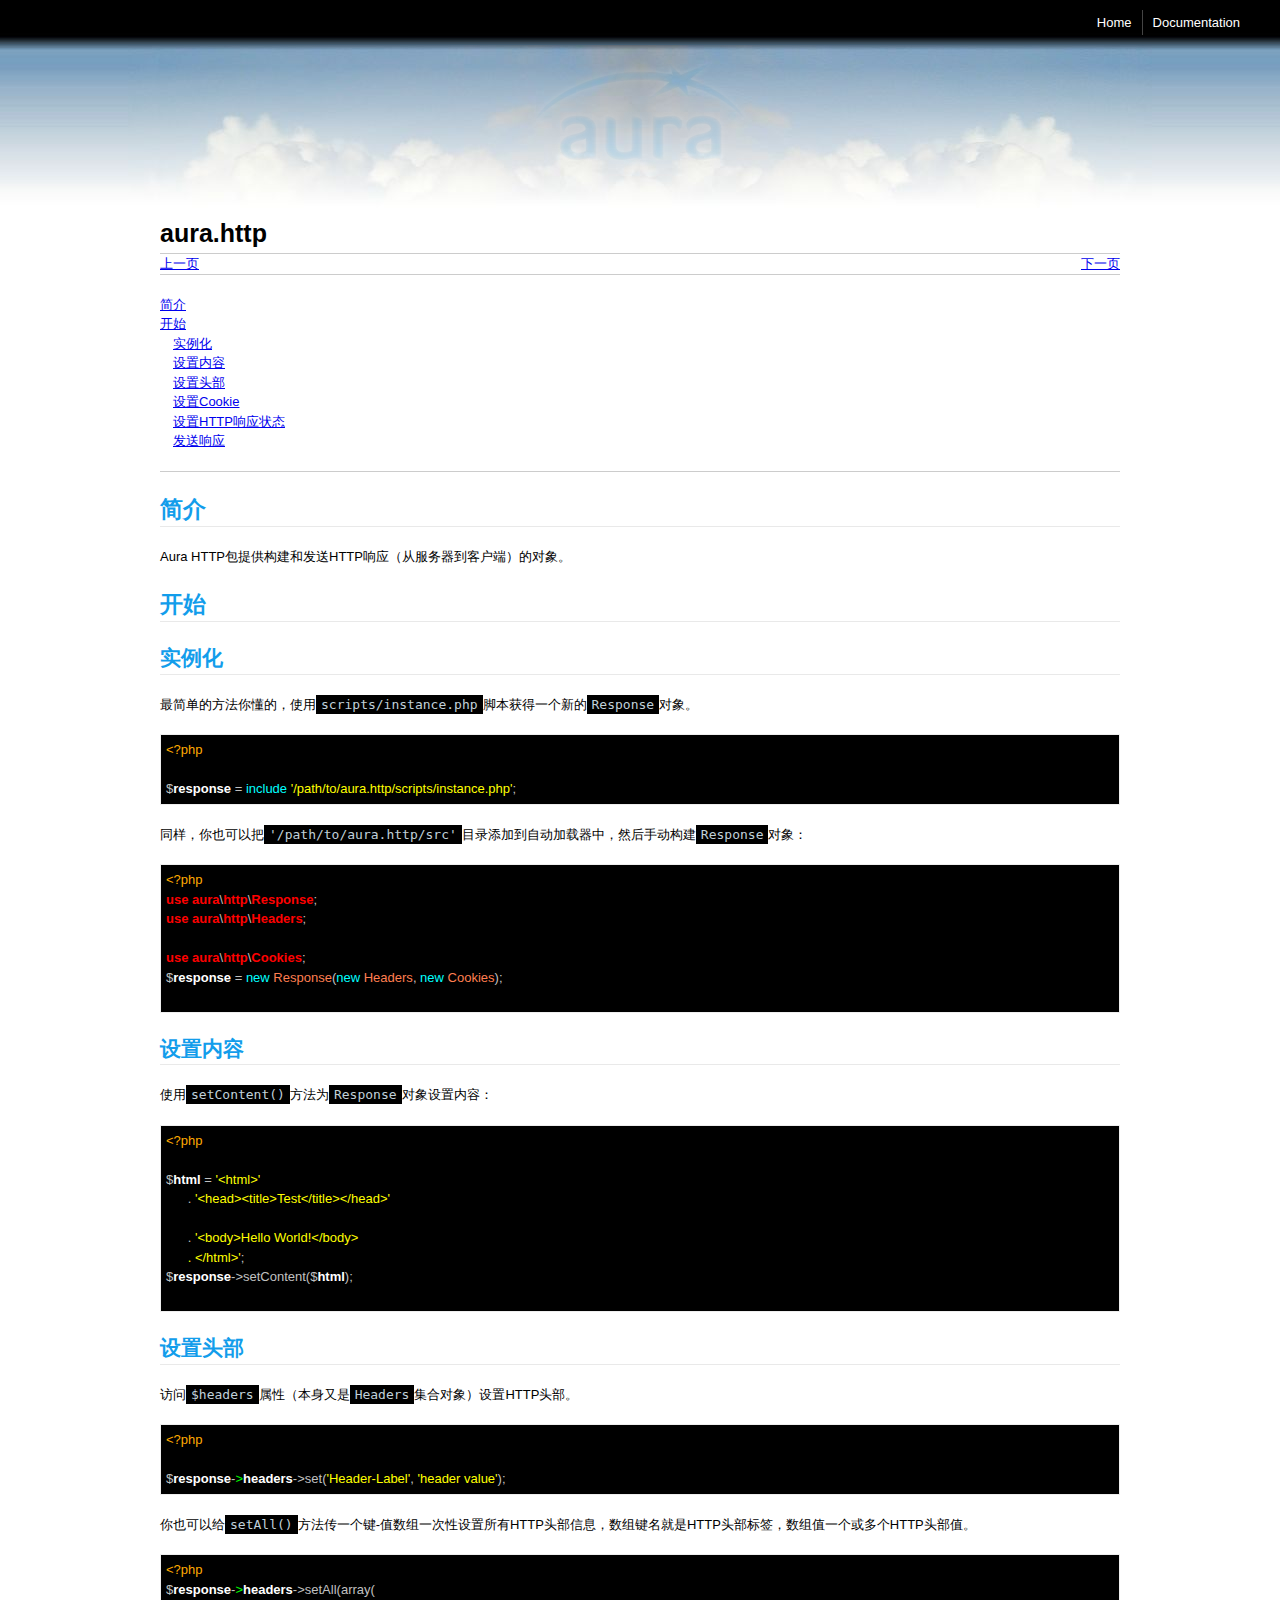
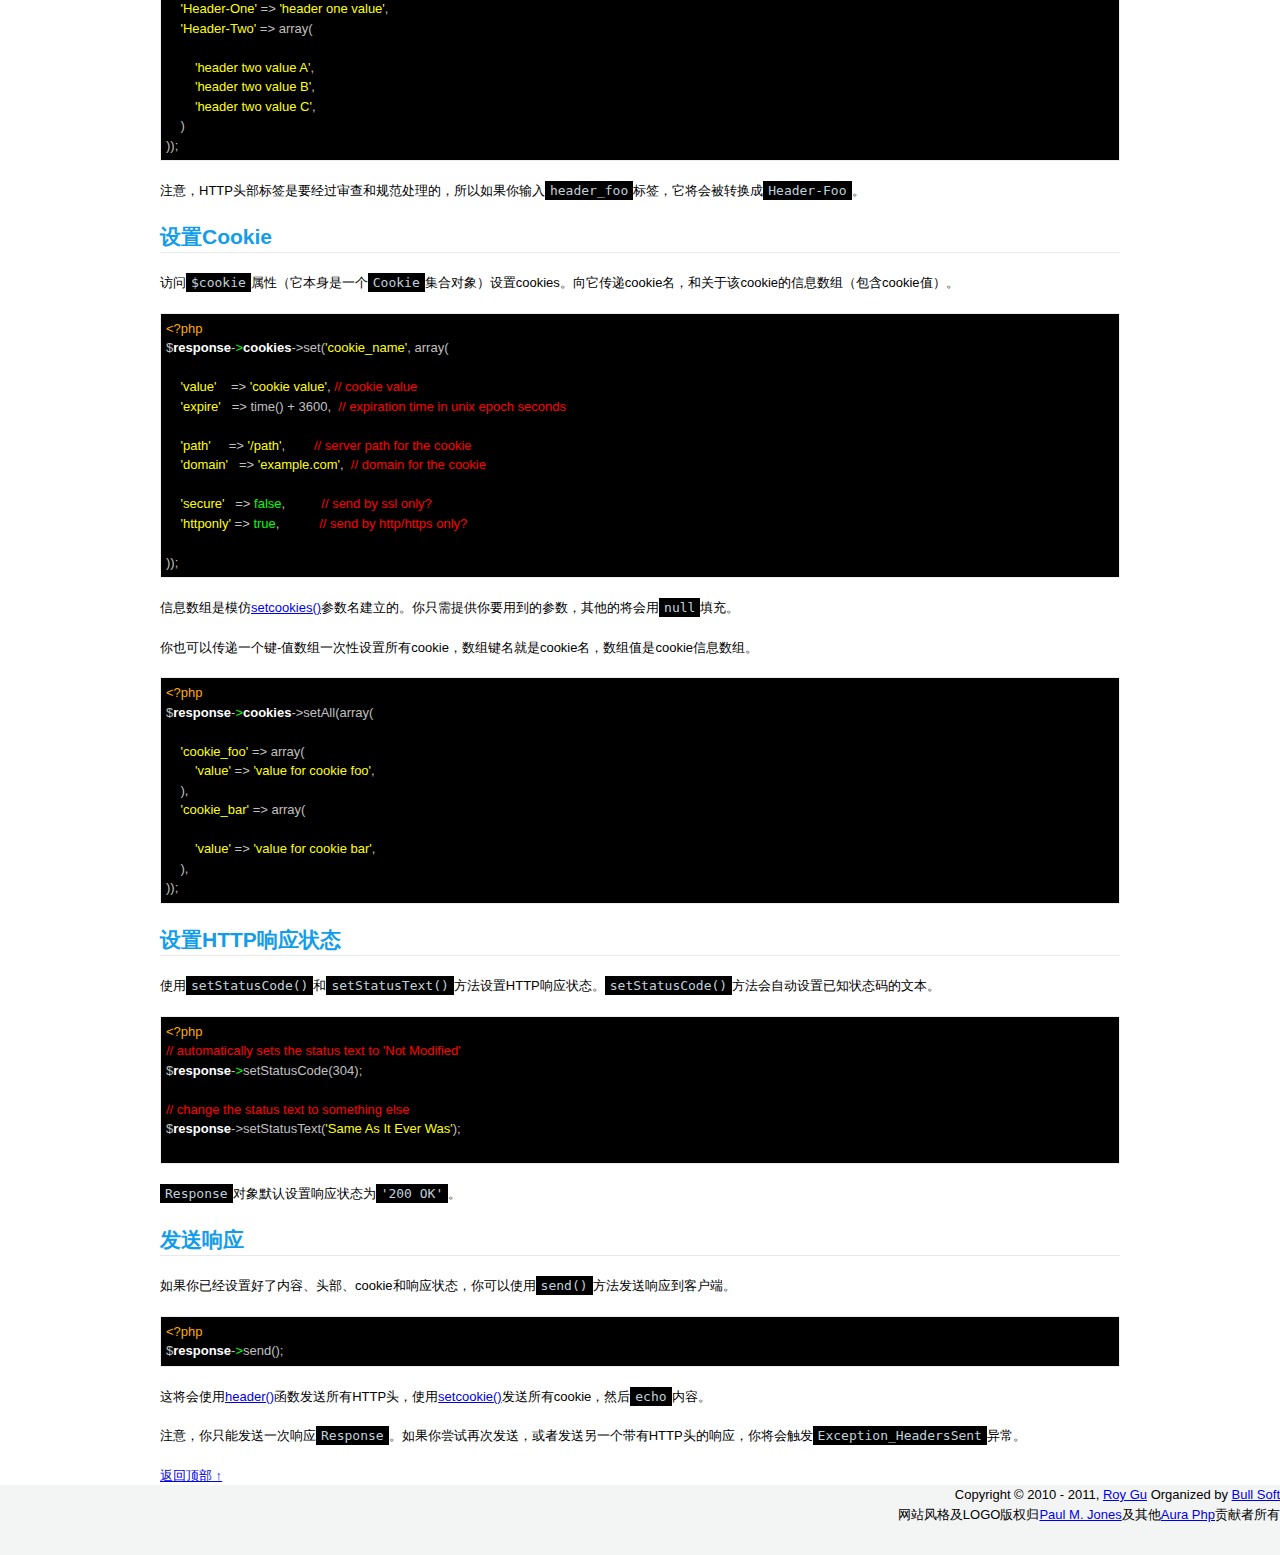
<file: docs/aura.http.html>
<!DOCTYPE html PUBLIC "-//W3C//DTD XHTML 1.1//EN" "http://www.w3.org/TR/xhtml11/DTD/xhtml11.dtd">

<html xmlns="http://www.w3.org/1999/xhtml">
<head>
  <title> </title>
  <meta http-equiv="content-type" content="text/html; charset=utf-8" />

  <link rel="stylesheet" type="text/css" media="screen" href="../css/reset.css" />
  <link rel="stylesheet" type="text/css" media="screen" href="../css/text.css" />
  <link rel="stylesheet" type="text/css" media="screen" href="../css/960.css" />
  <link rel="stylesheet" type="text/css" media="screen" href="../css/aura.css" />

  <script src="../js/jquery-1.6.1.min.js"></script>
  <script>
    $(document).ready(function()
    {
      $('#logo').hide();
      $('#logo').delay(300).fadeIn(2000);
    });
  </script>
</head>

<body>
<div id="top">
  <div id="menu">
    <a href="/">Home</a><a href="docs/">Documentation</a>
  </div>
  <div id="banner">
    <a href="http://www.auraphp.org/" id="logo"></a>
  </div>
  <div id="content">
    <div class="container_12">

<h1 id="title">aura.http</h1>
<!-- Page published by Emacs Muse begins here -->

<div class="page-nav">
    <span class="page-prev"><a href="aura.web.html">上一页</a></span>
    <span class="page-next"><a href="aura.system.html">下一页</a></span>
</div>
<hr />

<div class="contents">

<dl>
<dt>
<a href="#sec1">简介</a>
</dt>
<dt>
<a href="#sec2">开始</a>
</dt>
<dd>
<dl>
<dt>
<a href="#sec3">实例化</a>
</dt>
<dt>
<a href="#sec4">设置内容</a>

</dt>
<dt>
<a href="#sec5">设置头部</a>
</dt>
<dt>
<a href="#sec6">设置Cookie</a>
</dt>
<dt>
<a href="#sec7">设置HTTP响应状态</a>
</dt>
<dt>
<a href="#sec8">发送响应</a>
</dt>

</dl>
</dd>
</dl>
</div>


<hr />

<h2><a name="sec1" id="sec1"></a>
简介</h2>

<p class="first">Aura HTTP包提供构建和发送HTTP响应（从服务器到客户端）的对象。</p>


<h2><a name="sec2" id="sec2"></a>

开始</h2>

<h3><a name="sec3" id="sec3"></a>
实例化</h3>

<p class="first">最简单的方法你懂的，使用<code>scripts/instance.php</code>脚本获得一个新的<code>Response</code>对象。</p>

<pre class="src">
<span style="color: #ffaa00;">&lt;?php</span>

$<span style="color: #ffffff; font-weight: bold;">response</span> = <span style="color: #00ffff;">include</span> <span style="color: #ffff00;">'/path/to/aura.http/scripts/instance.php'</span>;
</pre>

<p>同样，你也可以把<code>'/path/to/aura.http/src'</code>目录添加到自动加载器中，然后手动构建<code>Response</code>对象：</p>

<pre class="src">
<span style="color: #ffaa00;">&lt;?php</span>
<span style="color: #ff0000; font-weight: bold;">use</span> <span style="color: #ff0000; font-weight: bold;">aura</span>\<span style="color: #ff0000; font-weight: bold;">http</span>\<span style="color: #ff0000; font-weight: bold;">Response</span>;
<span style="color: #ff0000; font-weight: bold;">use</span> <span style="color: #ff0000; font-weight: bold;">aura</span>\<span style="color: #ff0000; font-weight: bold;">http</span>\<span style="color: #ff0000; font-weight: bold;">Headers</span>;

<span style="color: #ff0000; font-weight: bold;">use</span> <span style="color: #ff0000; font-weight: bold;">aura</span>\<span style="color: #ff0000; font-weight: bold;">http</span>\<span style="color: #ff0000; font-weight: bold;">Cookies</span>;
$<span style="color: #ffffff; font-weight: bold;">response</span> = <span style="color: #00ffff;">new</span> <span style="color: #ff7f50;">Response</span>(<span style="color: #00ffff;">new</span> <span style="color: #ff7f50;">Headers</span>, <span style="color: #00ffff;">new</span> <span style="color: #ff7f50;">Cookies</span>);

</pre>


<h3><a name="sec4" id="sec4"></a>
设置内容</h3>

<p class="first">使用<code>setContent()</code>方法为<code>Response</code>对象设置内容：</p>

<pre class="src">
<span style="color: #ffaa00;">&lt;?php</span>

$<span style="color: #ffffff; font-weight: bold;">html</span> = <span style="color: #ffff00;">'&lt;html&gt;'</span>
      . <span style="color: #ffff00;">'&lt;head&gt;&lt;title&gt;Test&lt;/title&gt;&lt;/head&gt;'</span>

      . <span style="color: #ffff00;">'&lt;body&gt;Hello World!&lt;/body&gt;
      . &lt;/html&gt;'</span>;
$<span style="color: #ffffff; font-weight: bold;">response</span>-&gt;<span style="color: #c0c0c0; background-color: #000000;">setContent</span>($<span style="color: #ffffff; font-weight: bold;">html</span>);

</pre>


<h3><a name="sec5" id="sec5"></a>
设置头部</h3>

<p class="first">访问<code>$headers</code>属性（本身又是<code>Headers</code>集合对象）设置HTTP头部。</p>

<pre class="src">
<span style="color: #ffaa00;">&lt;?php</span>

$<span style="color: #ffffff; font-weight: bold;">response</span>-<span style="color: #00ff00;">&gt;</span><span style="color: #ffffff; font-weight: bold;">headers</span>-&gt;<span style="color: #c0c0c0; background-color: #000000;">set</span>(<span style="color: #ffff00;">'Header-Label'</span>, <span style="color: #ffff00;">'header value'</span>);
</pre>

<p>你也可以给<code>setAll()</code>方法传一个键-值数组一次性设置所有HTTP头部信息，数组键名就是HTTP头部标签，数组值一个或多个HTTP头部值。</p>

<pre class="src">
<span style="color: #ffaa00;">&lt;?php</span>
$<span style="color: #ffffff; font-weight: bold;">response</span>-<span style="color: #00ff00;">&gt;</span><span style="color: #ffffff; font-weight: bold;">headers</span>-&gt;<span style="color: #c0c0c0; background-color: #000000;">setAll</span>(<span style="color: #c0c0c0; background-color: #000000;">array(</span>
    <span style="color: #ffff00;">'Header-One'</span> =&gt; <span style="color: #ffff00;">'header one value'</span>,
    <span style="color: #ffff00;">'Header-Two'</span> =&gt; <span style="color: #c0c0c0; background-color: #000000;">array(</span>

        <span style="color: #ffff00;">'header two value A'</span>,
        <span style="color: #ffff00;">'header two value B'</span>,
        <span style="color: #ffff00;">'header two value C'</span>,
    )
));
</pre>

<p>注意，HTTP头部标签是要经过审查和规范处理的，所以如果你输入<code>header_foo</code>标签，它将会被转换成<code>Header-Foo</code>。</p>


<h3><a name="sec6" id="sec6"></a>
设置Cookie</h3>

<p class="first">访问<code>$cookie</code>属性（它本身是一个<code>Cookie</code>集合对象）设置cookies。向它传递cookie名，和关于该cookie的信息数组（包含cookie值）。</p>

<pre class="src">
<span style="color: #ffaa00;">&lt;?php</span>
$<span style="color: #ffffff; font-weight: bold;">response</span>-<span style="color: #00ff00;">&gt;</span><span style="color: #ffffff; font-weight: bold;">cookies</span>-&gt;<span style="color: #c0c0c0; background-color: #000000;">set</span>(<span style="color: #ffff00;">'cookie_name'</span>, <span style="color: #c0c0c0; background-color: #000000;">array(</span>

    <span style="color: #ffff00;">'value'</span>    =&gt; <span style="color: #ffff00;">'cookie value'</span>, <span style="color: #ff0000;">// </span><span style="color: #ff0000;">cookie value
</span>    <span style="color: #ffff00;">'expire'</span>   =&gt; <span style="color: #c0c0c0; background-color: #000000;">time(</span>) + <span style="color: #c0c0c0; background-color: #000000;">3600</span>,  <span style="color: #ff0000;">// </span><span style="color: #ff0000;">expiration time in unix epoch seconds

</span>    <span style="color: #ffff00;">'path'</span>     =&gt; <span style="color: #ffff00;">'/path'</span>,        <span style="color: #ff0000;">// </span><span style="color: #ff0000;">server path for the cookie
</span>    <span style="color: #ffff00;">'domain'</span>   =&gt; <span style="color: #ffff00;">'example.com'</span>,  <span style="color: #ff0000;">// </span><span style="color: #ff0000;">domain for the cookie

</span>    <span style="color: #ffff00;">'secure'</span>   =&gt; <span style="color: #00ff00;">false</span>,          <span style="color: #ff0000;">// </span><span style="color: #ff0000;">send by ssl only?
</span>    <span style="color: #ffff00;">'httponly'</span> =&gt; <span style="color: #00ff00;">true</span>,           <span style="color: #ff0000;">// </span><span style="color: #ff0000;">send by http/https only?

</span>));
</pre>

<p>信息数组是模仿<a href="http://php.net/setcookies">setcookies()</a>参数名建立的。你只需提供你要用到的参数，其他的将会用<code>null</code>填充。</p>

<p>你也可以传递一个键-值数组一次性设置所有cookie，数组键名就是cookie名，数组值是cookie信息数组。</p>

<pre class="src">
<span style="color: #ffaa00;">&lt;?php</span>
$<span style="color: #ffffff; font-weight: bold;">response</span>-<span style="color: #00ff00;">&gt;</span><span style="color: #ffffff; font-weight: bold;">cookies</span>-&gt;<span style="color: #c0c0c0; background-color: #000000;">setAll</span>(<span style="color: #c0c0c0; background-color: #000000;">array(</span>

    <span style="color: #ffff00;">'cookie_foo'</span> =&gt; <span style="color: #c0c0c0; background-color: #000000;">array(</span>
        <span style="color: #ffff00;">'value'</span> =&gt; <span style="color: #ffff00;">'value for cookie foo'</span>,
    ),
    <span style="color: #ffff00;">'cookie_bar'</span> =&gt; <span style="color: #c0c0c0; background-color: #000000;">array(</span>

        <span style="color: #ffff00;">'value'</span> =&gt; <span style="color: #ffff00;">'value for cookie bar'</span>,
    ),
));
</pre>


<h3><a name="sec7" id="sec7"></a>
设置HTTP响应状态</h3>

<p class="first">使用<code>setStatusCode()</code>和<code>setStatusText()</code>方法设置HTTP响应状态。<code>setStatusCode()</code>方法会自动设置已知状态码的文本。</p>

<pre class="src">
<span style="color: #ffaa00;">&lt;?php</span>
<span style="color: #ff0000;">// </span><span style="color: #ff0000;">automatically sets the status text to 'Not Modified'
</span>$<span style="color: #ffffff; font-weight: bold;">response</span>-<span style="color: #00ff00;">&gt;</span><span style="color: #c0c0c0; background-color: #000000;">setStatusCode</span>(<span style="color: #c0c0c0; background-color: #000000;">304</span>);

<span style="color: #ff0000;">// </span><span style="color: #ff0000;">change the status text to something else
</span>$<span style="color: #ffffff; font-weight: bold;">response</span>-&gt;<span style="color: #c0c0c0; background-color: #000000;">setStatusText</span>(<span style="color: #ffff00;">'Same As It Ever Was'</span>);

</pre>

<p><code>Response</code>对象默认设置响应状态为<code>'200 OK'</code>。</p>


<h3><a name="sec8" id="sec8"></a>
发送响应</h3>

<p class="first">如果你已经设置好了内容、头部、cookie和响应状态，你可以使用<code>send()</code>方法发送响应到客户端。</p>

<pre class="src">
<span style="color: #ffaa00;">&lt;?php</span>
$<span style="color: #ffffff; font-weight: bold;">response</span>-<span style="color: #00ff00;">&gt;</span><span style="color: #c0c0c0; background-color: #000000;">send</span>();
</pre>

<p>这将会使用<a href="http://php.net/header">header()</a>函数发送所有HTTP头，使用<a href="http://php.net/setcookie">setcookie()</a>发送所有cookie，然后<code>echo</code>内容。</p>

<p>注意，你只能发送一次响应<code>Response</code>。如果你尝试再次发送，或者发送另一个带有HTTP头的响应，你将会触发<code>Exception_HeadersSent</code>异常。</p>



<!-- Page published by Emacs Muse ends here -->
<a href="#top">返回顶部 ↑</a>
    </div>
  </div>
  <div id="footer">
    <p>
      Copyright &copy; 2010 - 2011,
      <a href="http://roygu.com">Roy Gu</a> Organized by <a href="http://bullsoft.org">Bull Soft</a><br />
      网站风格及LOGO版权归<a href="http://paul-m-jones.com/">Paul M. Jones</a>及其他<a href="http://www.auraphp.org">Aura Php</a>贡献者所有
    </p>
  </div>
</div>

</body>
</html>
</file>
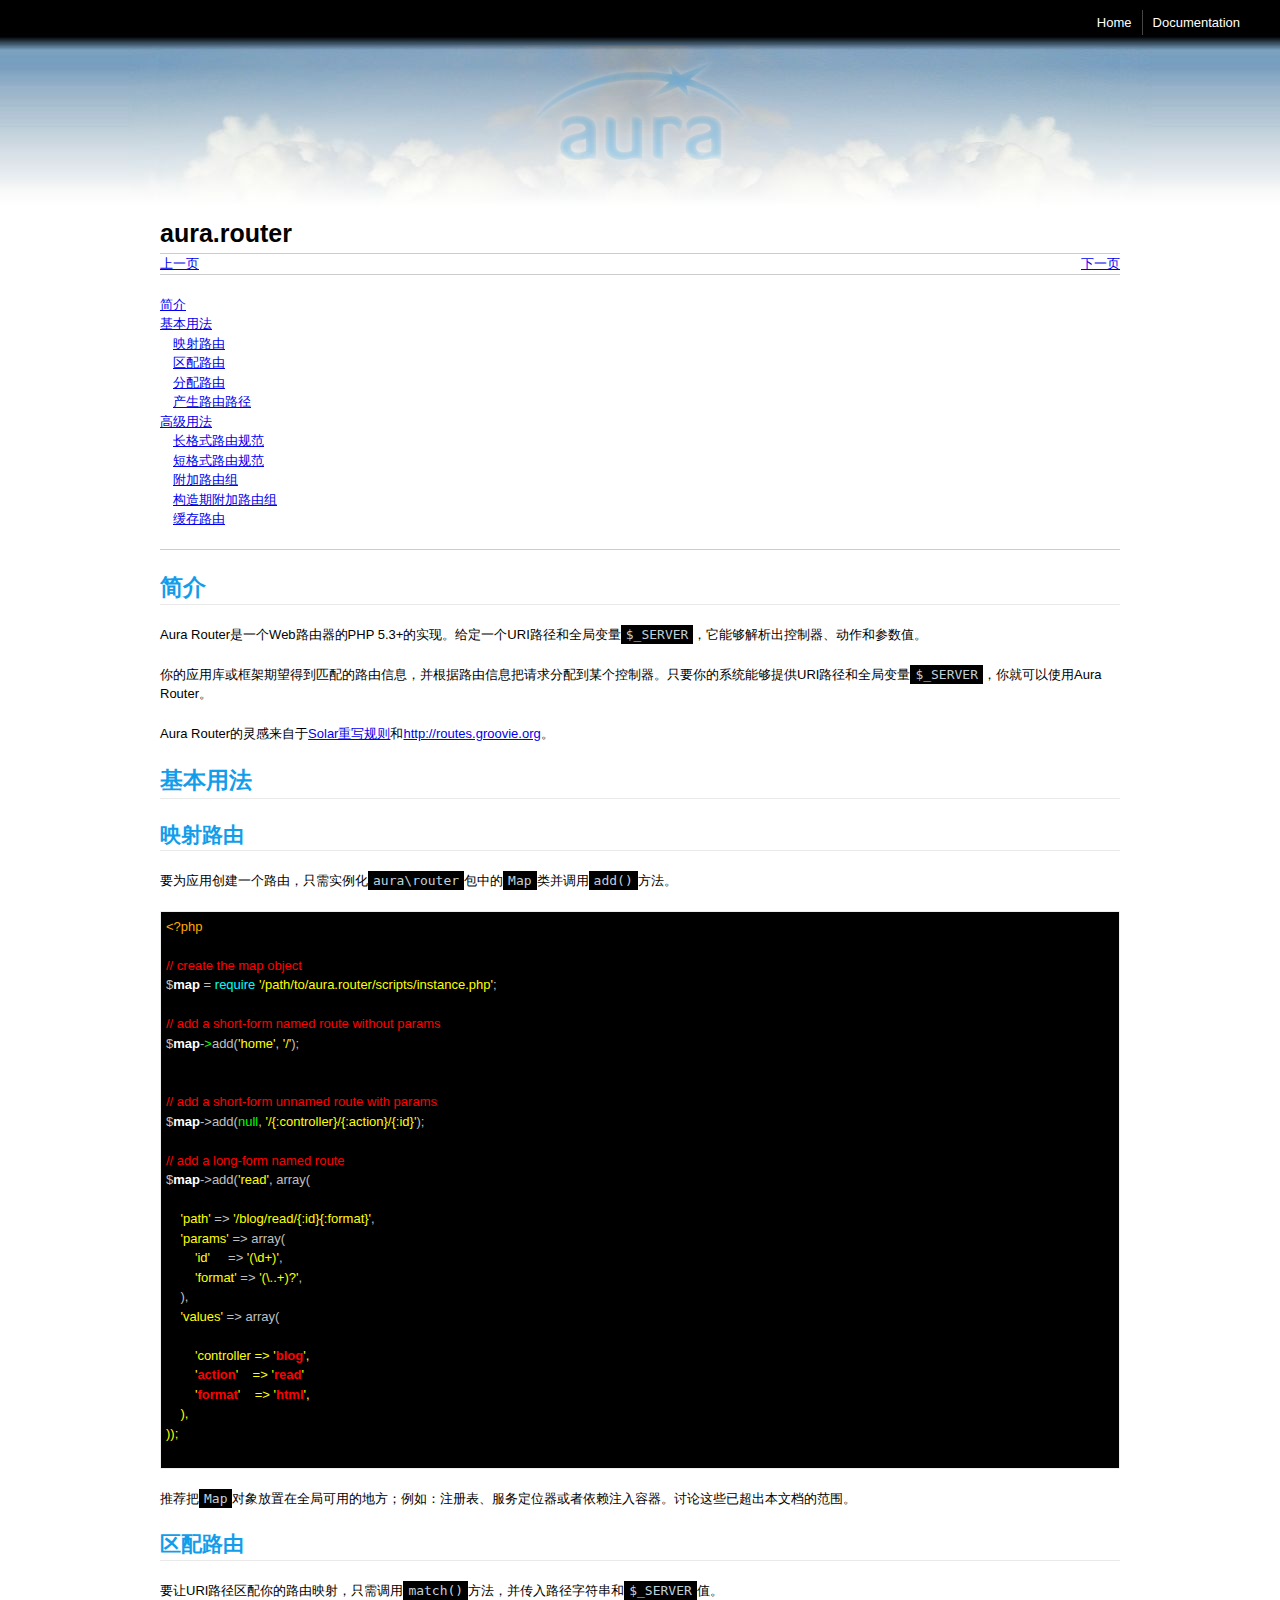
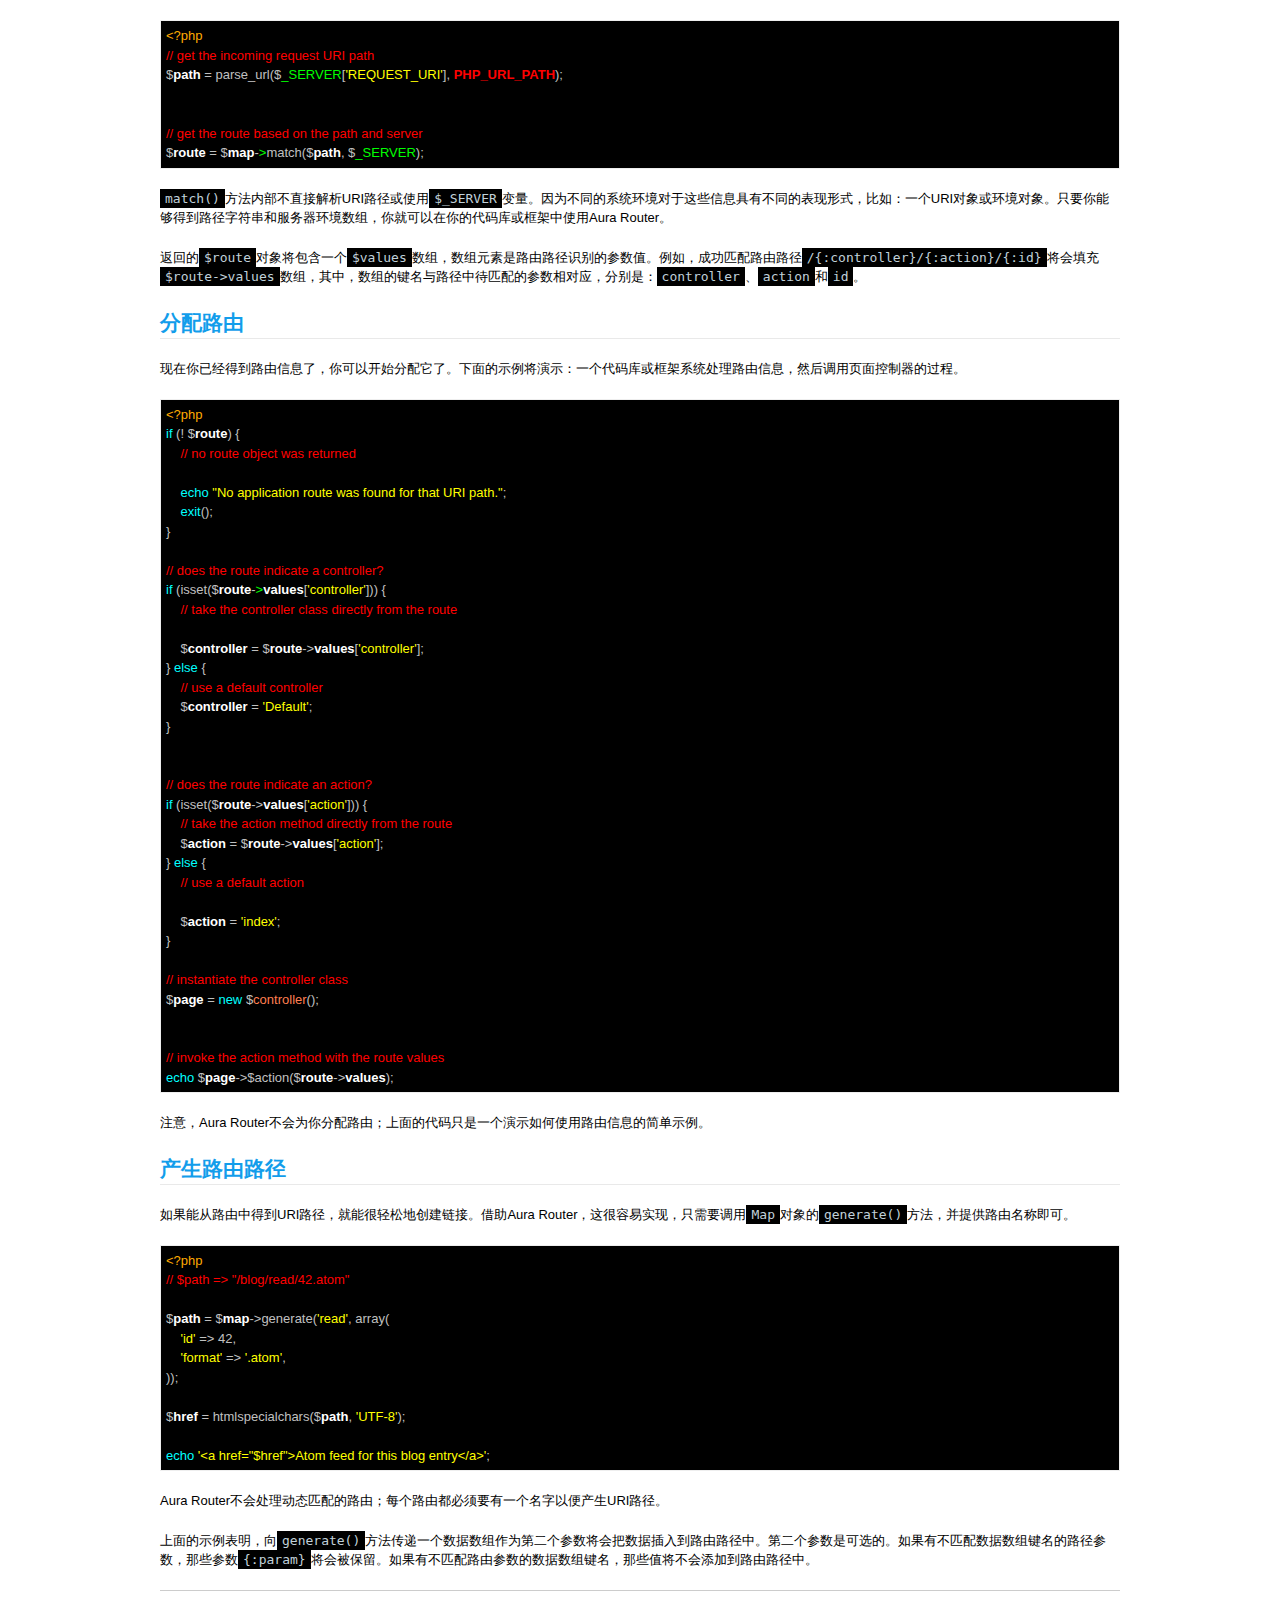
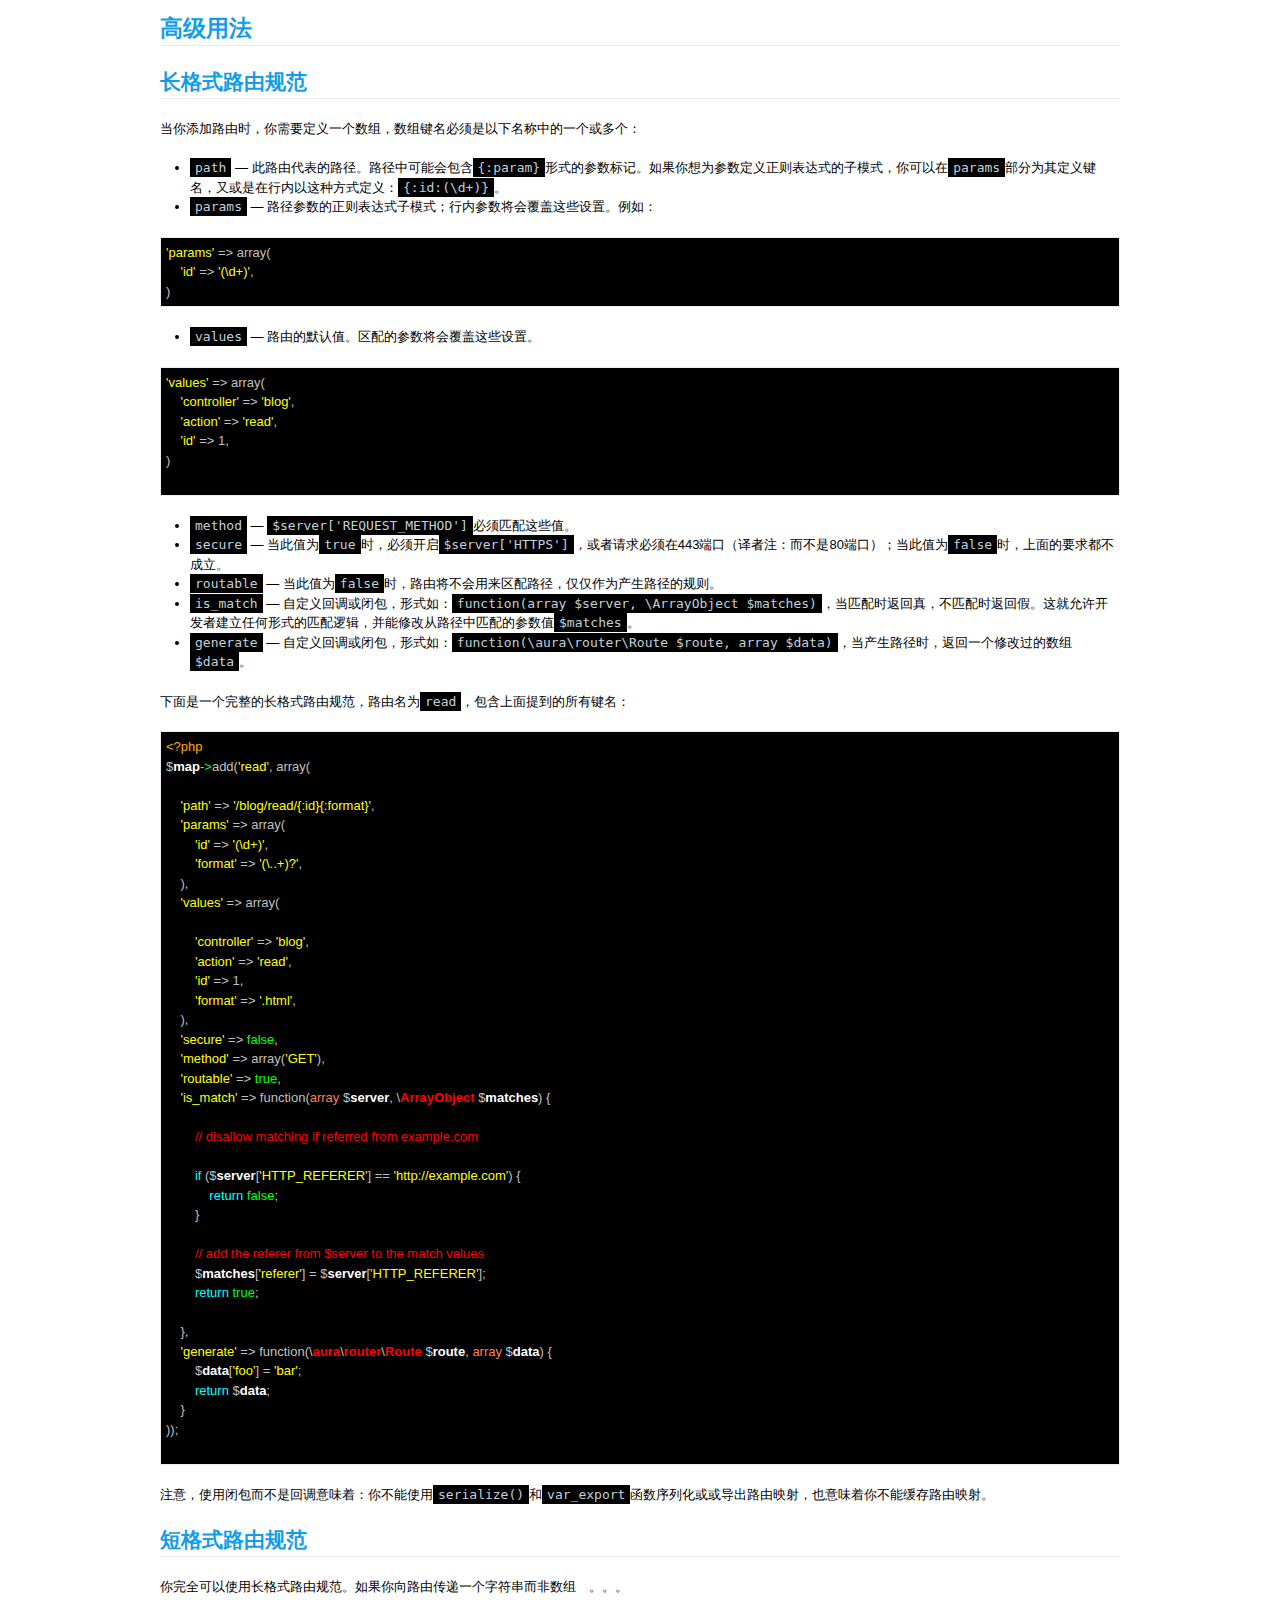
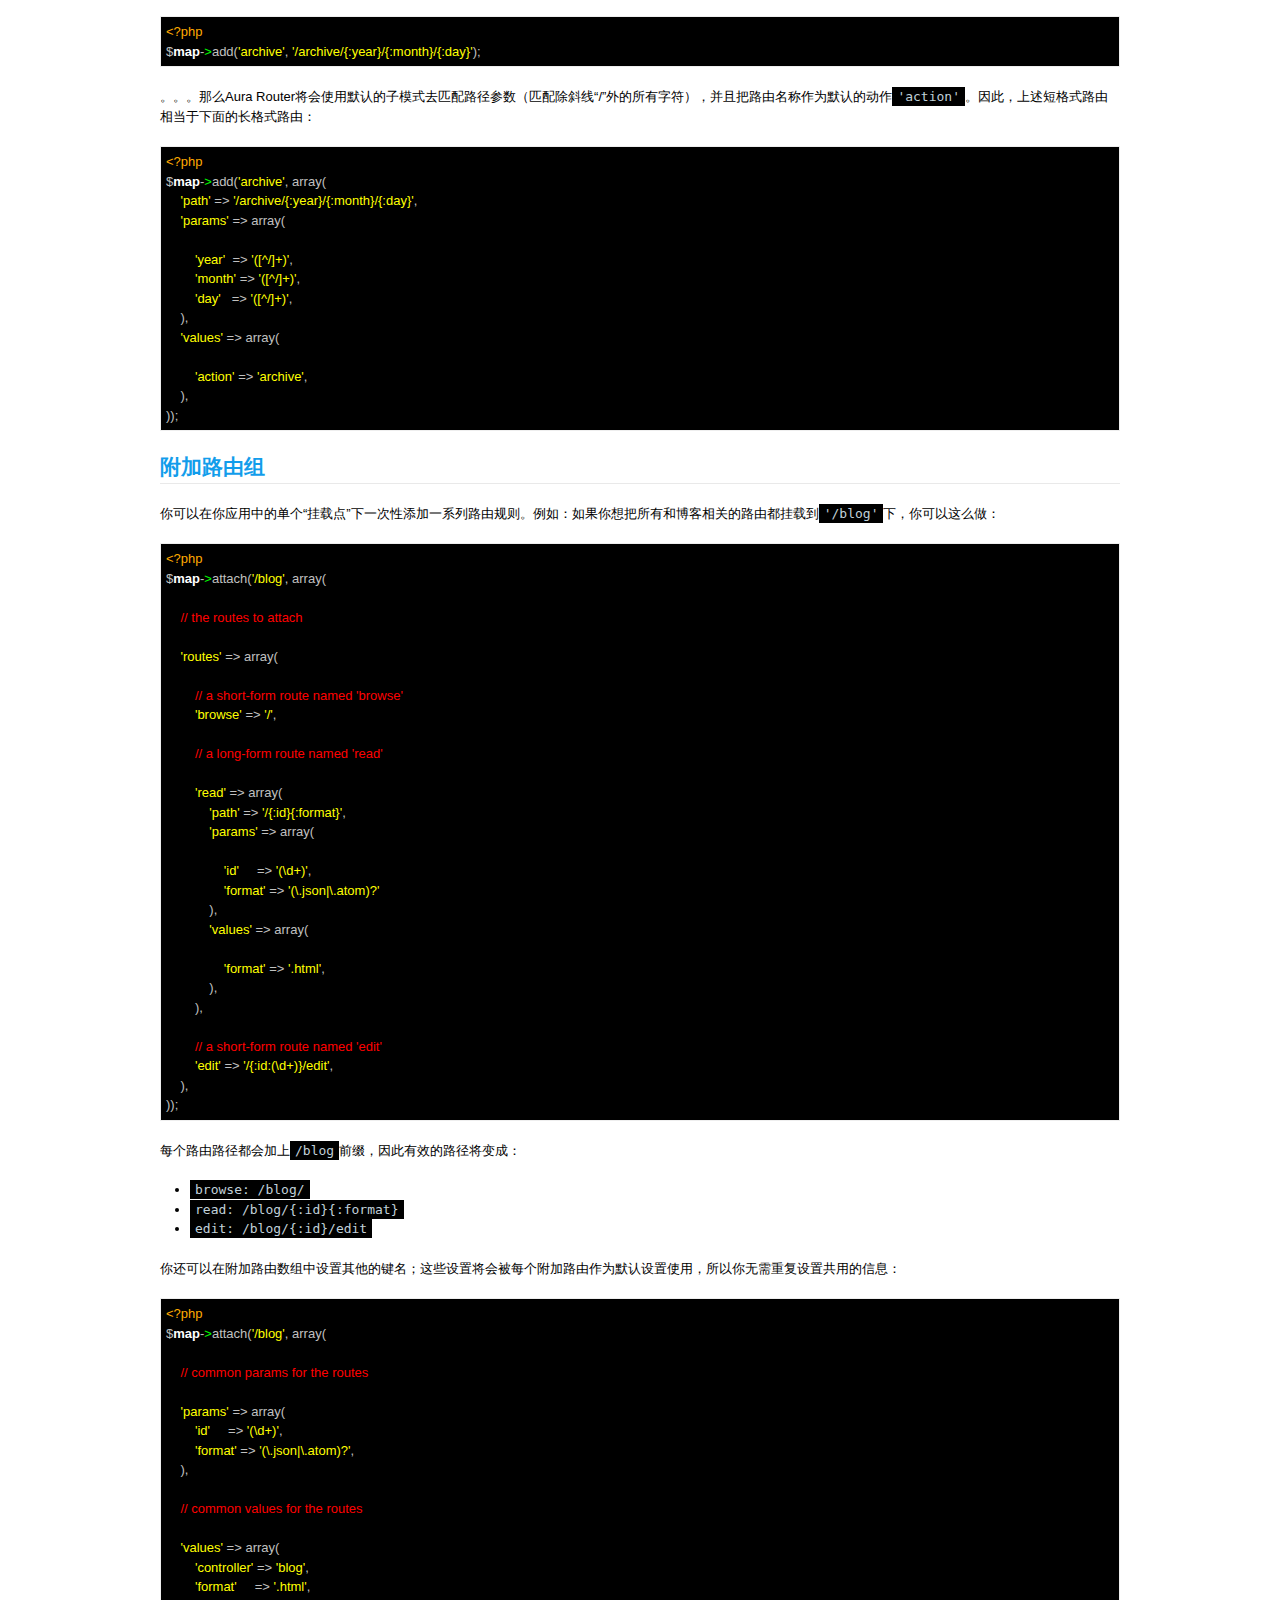
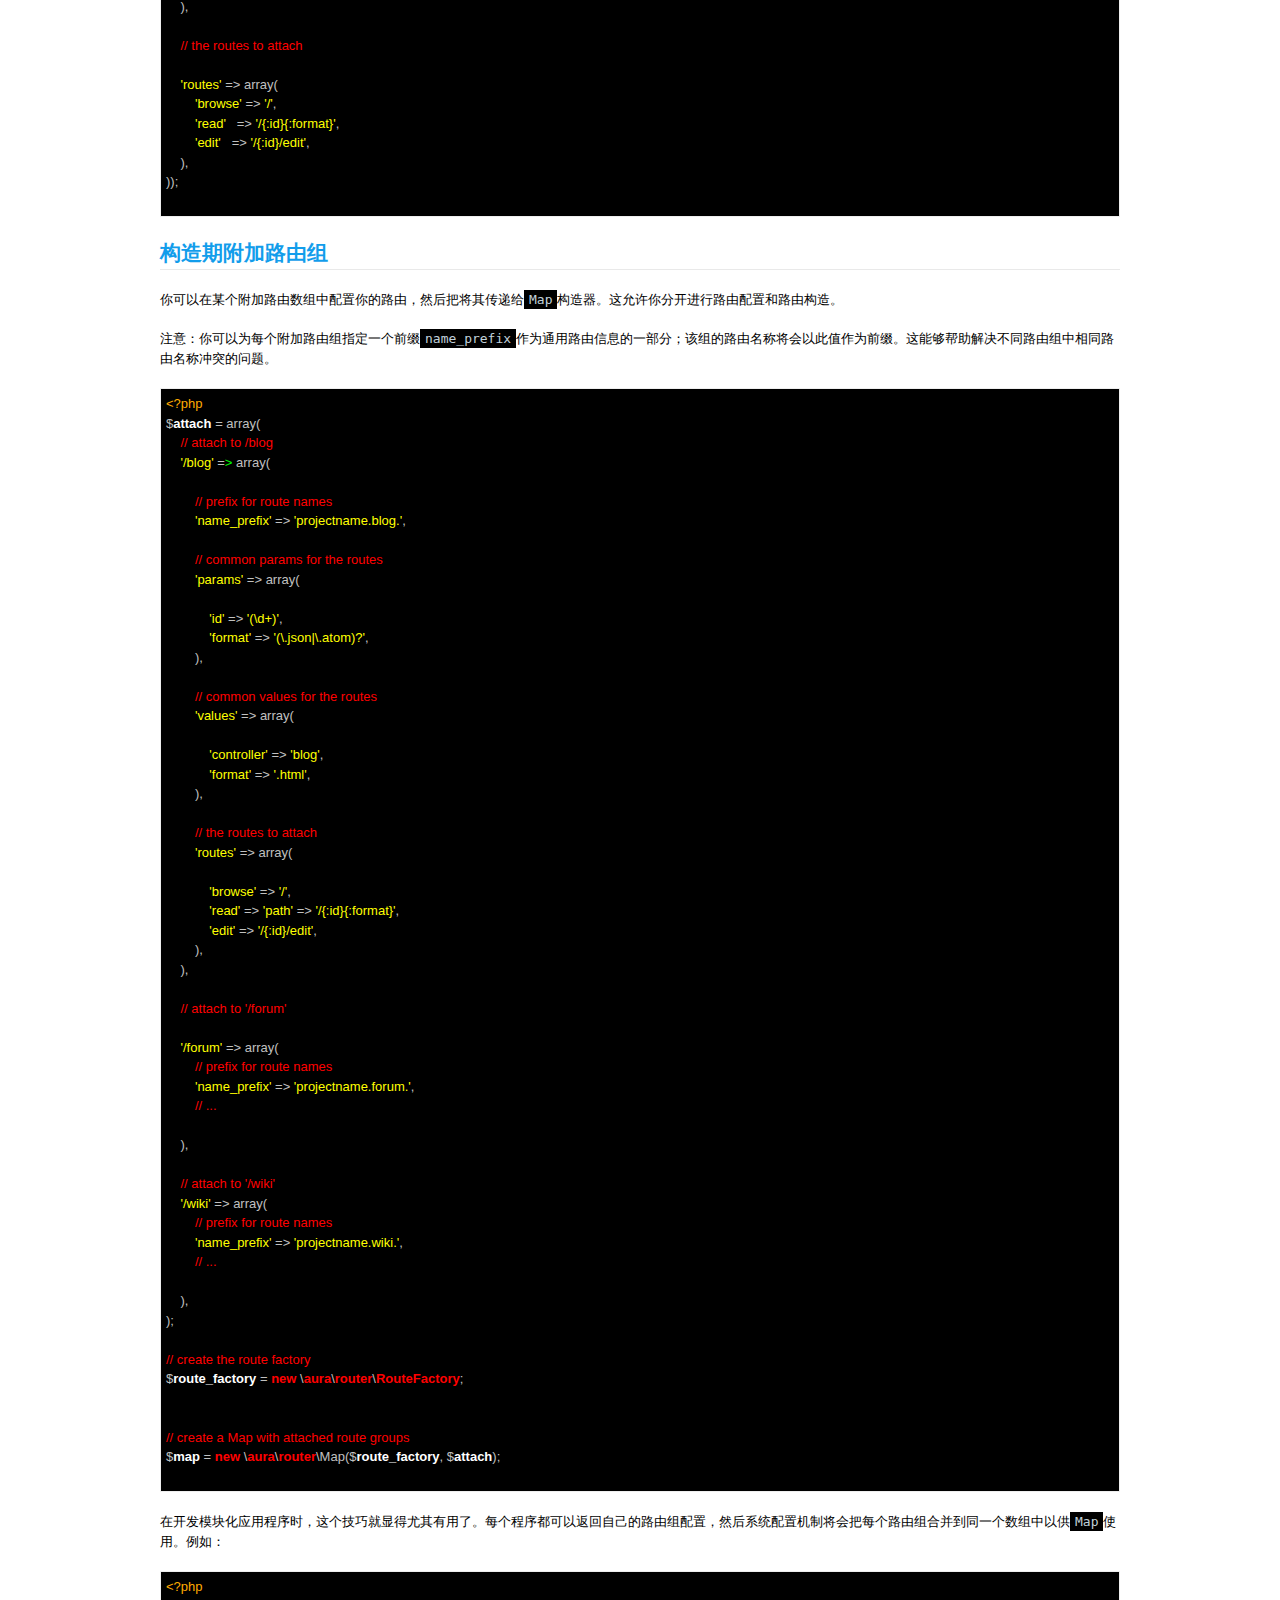
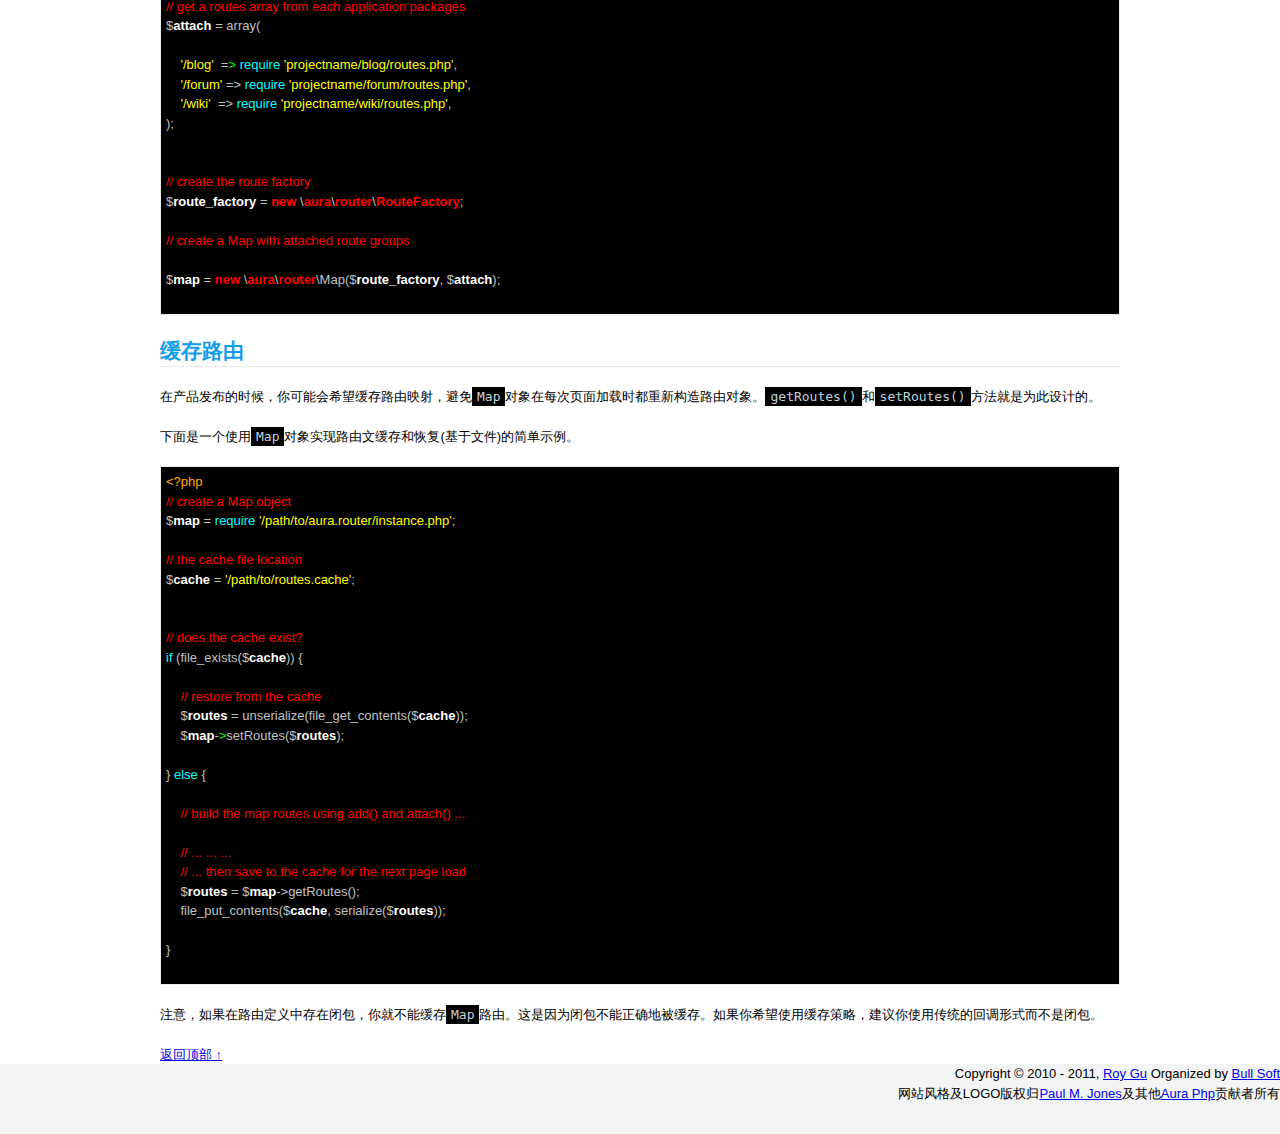
<file: docs/aura.router.html>
<!DOCTYPE html PUBLIC "-//W3C//DTD XHTML 1.1//EN" "http://www.w3.org/TR/xhtml11/DTD/xhtml11.dtd">

<html xmlns="http://www.w3.org/1999/xhtml">
<head>
  <title> </title>
  <meta http-equiv="content-type" content="text/html; charset=utf-8" />

  <link rel="stylesheet" type="text/css" media="screen" href="../css/reset.css" />
  <link rel="stylesheet" type="text/css" media="screen" href="../css/text.css" />
  <link rel="stylesheet" type="text/css" media="screen" href="../css/960.css" />
  <link rel="stylesheet" type="text/css" media="screen" href="../css/aura.css" />

  <script src="../js/jquery-1.6.1.min.js"></script>
  <script>
    $(document).ready(function()
    {
      $('#logo').hide();
      $('#logo').delay(300).fadeIn(2000);
    });
  </script>
</head>

<body>
<div id="top">
  <div id="menu">
    <a href="/">Home</a><a href="docs/">Documentation</a>
  </div>
  <div id="banner">
    <a href="http://www.auraphp.org/" id="logo"></a>
  </div>
  <div id="content">
    <div class="container_12">

<h1 id="title">aura.router</h1>
<!-- Page published by Emacs Muse begins here -->

<div class="page-nav">
    <span class="page-prev"><a href="aura.cli.html">上一页</a></span>
    <span class="page-next"><a href="aura.view.html">下一页</a></span>
</div>
<hr />

<div class="contents">

<dl>
<dt>
<a href="#sec1">简介</a>
</dt>
<dt>
<a href="#sec2">基本用法</a>
</dt>
<dd>
<dl>
<dt>
<a href="#sec3">映射路由</a>
</dt>
<dt>
<a href="#sec4">区配路由</a>

</dt>
<dt>
<a href="#sec5">分配路由</a>
</dt>
<dt>
<a href="#sec6">产生路由路径</a>
</dt>
</dl>
</dd>
<dt>
<a href="#sec7">高级用法</a>
</dt>
<dd>
<dl>

<dt>
<a href="#sec8">长格式路由规范</a>
</dt>
<dt>
<a href="#sec9">短格式路由规范</a>
</dt>
<dt>
<a href="#sec10">附加路由组</a>
</dt>
<dt>
<a href="#sec11">构造期附加路由组</a>
</dt>
<dt>

<a href="#sec12">缓存路由</a>
</dt>
</dl>
</dd>
</dl>
</div>


<hr />

<h2><a name="sec1" id="sec1"></a>
简介</h2>

<p class="first">Aura Router是一个Web路由器的PHP 5.3+的实现。给定一个URI路径和全局变量<code>$_SERVER</code>，它能够解析出控制器、动作和参数值。</p>

<p>你的应用库或框架期望得到匹配的路由信息，并根据路由信息把请求分配到某个控制器。只要你的系统能够提供URI路径和全局变量<code>$_SERVER</code>，你就可以使用Aura Router。</p>

<p>Aura Router的灵感来自于<a href="http://solarphp.com/manual/dispatch-cycle.rewrite-rules">Solar重写规则</a>和<a href="http://routes.groovie.org/">http://routes.groovie.org</a>。</p>


<h2><a name="sec2" id="sec2"></a>
基本用法</h2>

<h3><a name="sec3" id="sec3"></a>
映射路由</h3>

<p class="first">要为应用创建一个路由，只需实例化<code>aura\router</code>包中的<code>Map</code>类并调用<code>add()</code>方法。</p>

<pre class="src">
<span style="color: #ffaa00;">&lt;?php</span>

<span style="color: #ff0000;">// </span><span style="color: #ff0000;">create the map object
</span>$<span style="color: #ffffff; font-weight: bold;">map</span> = <span style="color: #00ffff;">require</span> <span style="color: #ffff00;">'/path/to/aura.router/scripts/instance.php'</span>;

<span style="color: #ff0000;">// </span><span style="color: #ff0000;">add a short-form named route without params
</span>$<span style="color: #ffffff; font-weight: bold;">map</span>-<span style="color: #00ff00;">&gt;</span><span style="color: #c0c0c0; background-color: #000000;">add</span>(<span style="color: #ffff00;">'home'</span>, <span style="color: #ffff00;">'/'</span>);


<span style="color: #ff0000;">// </span><span style="color: #ff0000;">add a short-form unnamed route with params
</span>$<span style="color: #ffffff; font-weight: bold;">map</span>-&gt;<span style="color: #c0c0c0; background-color: #000000;">add</span>(<span style="color: #00ff00;">null</span>, <span style="color: #ffff00;">'/{:controller}/{:action}/{:id}'</span>);

<span style="color: #ff0000;">// </span><span style="color: #ff0000;">add a long-form named route
</span>$<span style="color: #ffffff; font-weight: bold;">map</span>-&gt;<span style="color: #c0c0c0; background-color: #000000;">add</span>(<span style="color: #ffff00;">'read'</span>, <span style="color: #c0c0c0; background-color: #000000;">array(</span>

    <span style="color: #ffff00;">'path'</span> =&gt; <span style="color: #ffff00;">'/blog/read/{:id}{:format}'</span>,
    <span style="color: #ffff00;">'params'</span> =&gt; <span style="color: #c0c0c0; background-color: #000000;">array(</span>
        <span style="color: #ffff00;">'id'</span>     =&gt; <span style="color: #ffff00;">'(\d+)'</span>,
        <span style="color: #ffff00;">'format'</span> =&gt; <span style="color: #ffff00;">'(\..+)?'</span>,
    ),
    <span style="color: #ffff00;">'values'</span> =&gt; <span style="color: #c0c0c0; background-color: #000000;">array(</span>

        <span style="color: #ffff00;">'controller =&gt; '</span><span style="color: #ff0000; font-weight: bold;">blog</span><span style="color: #ffff00;">',
        '</span><span style="color: #ff0000; font-weight: bold;">action</span><span style="color: #ffff00;">'    =&gt; '</span><span style="color: #ff0000; font-weight: bold;">read</span><span style="color: #ffff00;">'
        '</span><span style="color: #ff0000; font-weight: bold;">format</span><span style="color: #ffff00;">'    =&gt; '</span><span style="color: #ff0000; font-weight: bold;">html</span><span style="color: #ffff00;">',
    ),
));

</span></pre>

<p>推荐把<code>Map</code>对象放置在全局可用的地方；例如：注册表、服务定位器或者依赖注入容器。讨论这些已超出本文档的范围。</p>


<h3><a name="sec4" id="sec4"></a>
区配路由</h3>

<p class="first">要让URI路径区配你的路由映射，只需调用<code>match()</code>方法，并传入路径字符串和<code>$_SERVER</code>值。</p>

<pre class="src">
<span style="color: #ffaa00;">&lt;?php</span>
<span style="color: #ff0000;">// </span><span style="color: #ff0000;">get the incoming request URI path
</span>$<span style="color: #ffffff; font-weight: bold;">path</span> = <span style="color: #c0c0c0; background-color: #000000;">parse_url(</span>$<span style="color: #00ff00;">_SERVER</span>[<span style="color: #ffff00;">'REQUEST_URI'</span>], <span style="color: #ff0000; font-weight: bold;">PHP_URL_PATH</span>);


<span style="color: #ff0000;">// </span><span style="color: #ff0000;">get the route based on the path and server
</span>$<span style="color: #ffffff; font-weight: bold;">route</span> = $<span style="color: #ffffff; font-weight: bold;">map</span>-<span style="color: #00ff00;">&gt;</span><span style="color: #c0c0c0; background-color: #000000;">match</span>($<span style="color: #ffffff; font-weight: bold;">path</span>, $<span style="color: #00ff00;">_SERVER</span>);
</pre>

<p><code>match()</code>方法内部不直接解析URI路径或使用<code>$_SERVER</code>变量。因为不同的系统环境对于这些信息具有不同的表现形式，比如：一个URI对象或环境对象。只要你能够得到路径字符串和服务器环境数组，你就可以在你的代码库或框架中使用Aura Router。</p>

<p>返回的<code>$route</code>对象将包含一个<code>$values</code>数组，数组元素是路由路径识别的参数值。例如，成功匹配路由路径<code>/{:controller}/{:action}/{:id}</code>将会填充<code>$route-&gt;values</code>数组，其中，数组的键名与路径中待匹配的参数相对应，分别是：<code>controller</code>、<code>action</code>和<code>id</code>。</p>


<h3><a name="sec5" id="sec5"></a>
分配路由</h3>

<p class="first">现在你已经得到路由信息了，你可以开始分配它了。下面的示例将演示：一个代码库或框架系统处理路由信息，然后调用页面控制器的过程。</p>

<pre class="src">
<span style="color: #ffaa00;">&lt;?php</span>
<span style="color: #00ffff;">if</span> (! $<span style="color: #ffffff; font-weight: bold;">route</span>) {
    <span style="color: #ff0000;">// </span><span style="color: #ff0000;">no route object was returned

</span>    <span style="color: #00ffff;">echo</span> <span style="color: #ffff00;">"No application route was found for that URI path."</span>;
    <span style="color: #00ffff;">exit</span>();
}

<span style="color: #ff0000;">// </span><span style="color: #ff0000;">does the route indicate a controller?
</span><span style="color: #00ffff;">if</span> (<span style="color: #c0c0c0; background-color: #000000;">isset(</span>$<span style="color: #ffffff; font-weight: bold;">route</span>-<span style="color: #00ff00;">&gt;</span><span style="color: #ffffff; font-weight: bold;">values</span>[<span style="color: #ffff00;">'controller'</span>])) {
    <span style="color: #ff0000;">// </span><span style="color: #ff0000;">take the controller class directly from the route

</span>    $<span style="color: #ffffff; font-weight: bold;">controller</span> = $<span style="color: #ffffff; font-weight: bold;">route</span>-&gt;<span style="color: #ffffff; font-weight: bold;">values</span>[<span style="color: #ffff00;">'controller'</span>];
} <span style="color: #00ffff;">else</span> {
    <span style="color: #ff0000;">// </span><span style="color: #ff0000;">use a default controller
</span>    $<span style="color: #ffffff; font-weight: bold;">controller</span> = <span style="color: #ffff00;">'Default'</span>;
}


<span style="color: #ff0000;">// </span><span style="color: #ff0000;">does the route indicate an action?
</span><span style="color: #00ffff;">if</span> (<span style="color: #c0c0c0; background-color: #000000;">isset(</span>$<span style="color: #ffffff; font-weight: bold;">route</span>-&gt;<span style="color: #ffffff; font-weight: bold;">values</span>[<span style="color: #ffff00;">'action'</span>])) {
    <span style="color: #ff0000;">// </span><span style="color: #ff0000;">take the action method directly from the route
</span>    $<span style="color: #ffffff; font-weight: bold;">action</span> = $<span style="color: #ffffff; font-weight: bold;">route</span>-&gt;<span style="color: #ffffff; font-weight: bold;">values</span>[<span style="color: #ffff00;">'action'</span>];
} <span style="color: #00ffff;">else</span> {
    <span style="color: #ff0000;">// </span><span style="color: #ff0000;">use a default action

</span>    $<span style="color: #ffffff; font-weight: bold;">action</span> = <span style="color: #ffff00;">'index'</span>;
}

<span style="color: #ff0000;">// </span><span style="color: #ff0000;">instantiate the controller class
</span>$<span style="color: #ffffff; font-weight: bold;">page</span> = <span style="color: #00ffff;">new</span> $<span style="color: #ff7f50;">controller</span>();


<span style="color: #ff0000;">// </span><span style="color: #ff0000;">invoke the action method with the route values
</span><span style="color: #00ffff;">echo</span> $<span style="color: #ffffff; font-weight: bold;">page</span>-&gt;<span style="color: #c0c0c0; background-color: #000000;">$action</span>($<span style="color: #ffffff; font-weight: bold;">route</span>-&gt;<span style="color: #ffffff; font-weight: bold;">values</span>);
</pre>

<p>注意，Aura Router不会为你分配路由；上面的代码只是一个演示如何使用路由信息的简单示例。</p>


<h3><a name="sec6" id="sec6"></a>
产生路由路径</h3>

<p class="first">如果能从路由中得到URI路径，就能很轻松地创建链接。借助Aura Router，这很容易实现，只需要调用<code>Map</code>对象的<code>generate()</code>方法，并提供路由名称即可。</p>

<pre class="src">
<span style="color: #ffaa00;">&lt;?php</span>
<span style="color: #ff0000;">// </span><span style="color: #ff0000;">$path =&gt; "/blog/read/42.atom"

</span>$<span style="color: #ffffff; font-weight: bold;">path</span> = $<span style="color: #ffffff; font-weight: bold;">map</span>-&gt;<span style="color: #c0c0c0; background-color: #000000;">generate</span>(<span style="color: #ffff00;">'read'</span>, <span style="color: #c0c0c0; background-color: #000000;">array(</span>
    <span style="color: #ffff00;">'id'</span> =&gt; <span style="color: #c0c0c0; background-color: #000000;">42</span>,
    <span style="color: #ffff00;">'format'</span> =&gt; <span style="color: #ffff00;">'.atom'</span>,
));

$<span style="color: #ffffff; font-weight: bold;">href</span> = <span style="color: #c0c0c0; background-color: #000000;">htmlspecialchars(</span>$<span style="color: #ffffff; font-weight: bold;">path</span>, <span style="color: #ffff00;">'UTF-8'</span>);

<span style="color: #00ffff;">echo</span> <span style="color: #ffff00;">'&lt;a href="$href"&gt;Atom feed for this blog entry&lt;/a&gt;'</span>;
</pre>

<p>Aura Router不会处理动态匹配的路由；每个路由都必须要有一个名字以便产生URI路径。</p>

<p>上面的示例表明，向<code>generate()</code>方法传递一个数据数组作为第二个参数将会把数据插入到路由路径中。第二个参数是可选的。如果有不匹配数据数组键名的路径参数，那些参数<code>{:param}</code>将会被保留。如果有不匹配路由参数的数据数组键名，那些值将不会添加到路由路径中。</p>

<hr />



<h2><a name="sec7" id="sec7"></a>
高级用法</h2>

<h3><a name="sec8" id="sec8"></a>
长格式路由规范</h3>

<p class="first">当你添加路由时，你需要定义一个数组，数组键名必须是以下名称中的一个或多个：</p>

<ul>

<li><code>path</code> &mdash; 此路由代表的路径。路径中可能会包含<code>{:param}</code>形式的参数标记。如果你想为参数定义正则表达式的子模式，你可以在<code>params</code>部分为其定义键名，又或是在行内以这种方式定义：<code>{:id:(\d+)}</code>。</li>
<li><code>params</code> &mdash; 路径参数的正则表达式子模式；行内参数将会覆盖这些设置。例如：</li>
</ul>

<pre class="src">
<span style="color: #ffff00;">'params'</span> =&gt; <span style="color: #c0c0c0; background-color: #000000;">array(</span>
    <span style="color: #ffff00;">'id'</span> =&gt; <span style="color: #ffff00;">'(\d+)'</span>,
)
</pre>

<ul>
<li><code>values</code> &mdash; 路由的默认值。区配的参数将会覆盖这些设置。</li>
</ul>

<pre class="src">
<span style="color: #ffff00;">'values'</span> =&gt; <span style="color: #c0c0c0; background-color: #000000;">array(</span>
    <span style="color: #ffff00;">'controller'</span> =&gt; <span style="color: #ffff00;">'blog'</span>,
    <span style="color: #ffff00;">'action'</span> =&gt; <span style="color: #ffff00;">'read'</span>,
    <span style="color: #ffff00;">'id'</span> =&gt; <span style="color: #c0c0c0; background-color: #000000;">1</span>,
)

</pre>

<ul>
<li><code>method</code> &mdash; 
<code>$server['REQUEST_METHOD']</code>必须匹配这些值。</li>
<li><code>secure</code> &mdash; 当此值为<code>true</code>时，必须开启<code>$server['HTTPS']</code>，或者请求必须在443端口（译者注：而不是80端口）；当此值为<code>false</code>时，上面的要求都不成立。</li>

<li><code>routable</code> &mdash; 当此值为<code>false</code>时，路由将不会用来区配路径，仅仅作为产生路径的规则。</li>
<li><code>is_match</code> &mdash; 自定义回调或闭包，形式如：<code>function(array $server, \ArrayObject $matches)</code>，当匹配时返回真，不匹配时返回假。这就允许开发者建立任何形式的匹配逻辑，并能修改从路径中匹配的参数值<code>$matches</code>。</li>
<li><code>generate</code> &mdash; 自定义回调或闭包，形式如：<code>function(\aura\router\Route $route, array $data)</code>，当产生路径时，返回一个修改过的数组<code>$data</code>。</li>

</ul>

<p>下面是一个完整的长格式路由规范，路由名为<code>read</code>，包含上面提到的所有键名：</p>

<pre class="src">
<span style="color: #ffaa00;">&lt;?php</span>
$<span style="color: #ffffff; font-weight: bold;">map</span>-<span style="color: #00ff00;">&gt;</span><span style="color: #c0c0c0; background-color: #000000;">add</span>(<span style="color: #ffff00;">'read'</span>, <span style="color: #c0c0c0; background-color: #000000;">array(</span>

    <span style="color: #ffff00;">'path'</span> =&gt; <span style="color: #ffff00;">'/blog/read/{:id}{:format}'</span>,
    <span style="color: #ffff00;">'params'</span> =&gt; <span style="color: #c0c0c0; background-color: #000000;">array(</span>
        <span style="color: #ffff00;">'id'</span> =&gt; <span style="color: #ffff00;">'(\d+)'</span>,
        <span style="color: #ffff00;">'format'</span> =&gt; <span style="color: #ffff00;">'(\..+)?'</span>,
    ),
    <span style="color: #ffff00;">'values'</span> =&gt; <span style="color: #c0c0c0; background-color: #000000;">array(</span>

        <span style="color: #ffff00;">'controller'</span> =&gt; <span style="color: #ffff00;">'blog'</span>,
        <span style="color: #ffff00;">'action'</span> =&gt; <span style="color: #ffff00;">'read'</span>,
        <span style="color: #ffff00;">'id'</span> =&gt; <span style="color: #c0c0c0; background-color: #000000;">1</span>,
        <span style="color: #ffff00;">'format'</span> =&gt; <span style="color: #ffff00;">'.html'</span>,
    ),
    <span style="color: #ffff00;">'secure'</span> =&gt; <span style="color: #00ff00;">false</span>,
    <span style="color: #ffff00;">'method'</span> =&gt; <span style="color: #c0c0c0; background-color: #000000;">array(</span><span style="color: #ffff00;">'GET'</span>),
    <span style="color: #ffff00;">'routable'</span> =&gt; <span style="color: #00ff00;">true</span>,
    <span style="color: #ffff00;">'is_match'</span> =&gt; <span style="color: #c0c0c0; background-color: #000000;">function(</span><span style="color: #ff7f50;">array</span> $<span style="color: #ffffff; font-weight: bold;">server</span>, \<span style="color: #ff0000; font-weight: bold;">ArrayObject</span> $<span style="color: #ffffff; font-weight: bold;">matches</span>) {

        <span style="color: #ff0000;">// </span><span style="color: #ff0000;">disallow matching if referred from example.com

</span>        <span style="color: #00ffff;">if</span> ($<span style="color: #ffffff; font-weight: bold;">server</span>[<span style="color: #ffff00;">'HTTP_REFERER'</span>] == <span style="color: #ffff00;">'http://example.com'</span>) {
            <span style="color: #00ffff;">return</span> <span style="color: #00ff00;">false</span>;
        }

        <span style="color: #ff0000;">// </span><span style="color: #ff0000;">add the referer from $server to the match values
</span>        $<span style="color: #ffffff; font-weight: bold;">matches</span>[<span style="color: #ffff00;">'referer'</span>] = $<span style="color: #ffffff; font-weight: bold;">server</span>[<span style="color: #ffff00;">'HTTP_REFERER'</span>];
        <span style="color: #00ffff;">return</span> <span style="color: #00ff00;">true</span>;

    },
    <span style="color: #ffff00;">'generate'</span> =&gt; <span style="color: #c0c0c0; background-color: #000000;">function(</span>\<span style="color: #ff0000; font-weight: bold;">aura</span>\<span style="color: #ff0000; font-weight: bold;">router</span>\<span style="color: #ff0000; font-weight: bold;">Route</span> $<span style="color: #ffffff; font-weight: bold;">route</span>, <span style="color: #ff7f50;">array</span> $<span style="color: #ffffff; font-weight: bold;">data</span>) {
        $<span style="color: #ffffff; font-weight: bold;">data</span>[<span style="color: #ffff00;">'foo'</span>] = <span style="color: #ffff00;">'bar'</span>;
        <span style="color: #00ffff;">return</span> $<span style="color: #ffffff; font-weight: bold;">data</span>;
    }
));

</pre>

<p>注意，使用闭包而不是回调意味着：你不能使用<code>serialize()</code>和<code>var_export</code>函数序列化或或导出路由映射，也意味着你不能缓存路由映射。</p>


<h3><a name="sec9" id="sec9"></a>
短格式路由规范</h3>

<p class="first">你完全可以使用长格式路由规范。如果你向路由传递一个字符串而非数组　。。。</p>

<pre class="src">
<span style="color: #ffaa00;">&lt;?php</span>
$<span style="color: #ffffff; font-weight: bold;">map</span>-<span style="color: #00ff00;">&gt;</span><span style="color: #c0c0c0; background-color: #000000;">add</span>(<span style="color: #ffff00;">'archive'</span>, <span style="color: #ffff00;">'/archive/{:year}/{:month}/{:day}'</span>);
</pre>

<p>。。。那么Aura Router将会使用默认的子模式去匹配路径参数（匹配除斜线“/”外的所有字符），并且把路由名称作为默认的动作<code>'action'</code>。因此，上述短格式路由相当于下面的长格式路由：</p>

<pre class="src">
<span style="color: #ffaa00;">&lt;?php</span>
$<span style="color: #ffffff; font-weight: bold;">map</span>-<span style="color: #00ff00;">&gt;</span><span style="color: #c0c0c0; background-color: #000000;">add</span>(<span style="color: #ffff00;">'archive'</span>, <span style="color: #c0c0c0; background-color: #000000;">array(</span>
    <span style="color: #ffff00;">'path'</span> =&gt; <span style="color: #ffff00;">'/archive/{:year}/{:month}/{:day}'</span>,
    <span style="color: #ffff00;">'params'</span> =&gt; <span style="color: #c0c0c0; background-color: #000000;">array(</span>

        <span style="color: #ffff00;">'year'</span>  =&gt; <span style="color: #ffff00;">'([^/]+)'</span>,
        <span style="color: #ffff00;">'month'</span> =&gt; <span style="color: #ffff00;">'([^/]+)'</span>,
        <span style="color: #ffff00;">'day'</span>   =&gt; <span style="color: #ffff00;">'([^/]+)'</span>,
    ),
    <span style="color: #ffff00;">'values'</span> =&gt; <span style="color: #c0c0c0; background-color: #000000;">array(</span>

        <span style="color: #ffff00;">'action'</span> =&gt; <span style="color: #ffff00;">'archive'</span>,
    ),
));
</pre>


<h3><a name="sec10" id="sec10"></a>
附加路由组</h3>

<p class="first">你可以在你应用中的单个“挂载点”下一次性添加一系列路由规则。例如：如果你想把所有和博客相关的路由都挂载到<code>'/blog'</code>下，你可以这么做：</p>

<pre class="src">
<span style="color: #ffaa00;">&lt;?php</span>
$<span style="color: #ffffff; font-weight: bold;">map</span>-<span style="color: #00ff00;">&gt;</span><span style="color: #c0c0c0; background-color: #000000;">attach</span>(<span style="color: #ffff00;">'/blog'</span>, <span style="color: #c0c0c0; background-color: #000000;">array(</span>

    <span style="color: #ff0000;">// </span><span style="color: #ff0000;">the routes to attach

</span>    <span style="color: #ffff00;">'routes'</span> =&gt; <span style="color: #c0c0c0; background-color: #000000;">array(</span>

        <span style="color: #ff0000;">// </span><span style="color: #ff0000;">a short-form route named 'browse'
</span>        <span style="color: #ffff00;">'browse'</span> =&gt; <span style="color: #ffff00;">'/'</span>,

        <span style="color: #ff0000;">// </span><span style="color: #ff0000;">a long-form route named 'read'

</span>        <span style="color: #ffff00;">'read'</span> =&gt; <span style="color: #c0c0c0; background-color: #000000;">array(</span>
            <span style="color: #ffff00;">'path'</span> =&gt; <span style="color: #ffff00;">'/{:id}{:format}'</span>,
            <span style="color: #ffff00;">'params'</span> =&gt; <span style="color: #c0c0c0; background-color: #000000;">array(</span>

                <span style="color: #ffff00;">'id'</span>     =&gt; <span style="color: #ffff00;">'(\d+)'</span>,
                <span style="color: #ffff00;">'format'</span> =&gt; <span style="color: #ffff00;">'(\.json|\.atom)?'</span>
            ),
            <span style="color: #ffff00;">'values'</span> =&gt; <span style="color: #c0c0c0; background-color: #000000;">array(</span>

                <span style="color: #ffff00;">'format'</span> =&gt; <span style="color: #ffff00;">'.html'</span>,
            ),
        ),

        <span style="color: #ff0000;">// </span><span style="color: #ff0000;">a short-form route named 'edit'
</span>        <span style="color: #ffff00;">'edit'</span> =&gt; <span style="color: #ffff00;">'/{:id:(\d+)}/edit'</span>,
    ),
));
</pre>

<p>每个路由路径都会加上<code>/blog</code>前缀，因此有效的路径将变成：</p>

<ul>
<li><code>browse: /blog/</code></li>
<li><code>read: /blog/{:id}{:format}</code></li>
<li><code>edit: /blog/{:id}/edit</code></li>
</ul>

<p>你还可以在附加路由数组中设置其他的键名；这些设置将会被每个附加路由作为默认设置使用，所以你无需重复设置共用的信息：</p>

<pre class="src">
<span style="color: #ffaa00;">&lt;?php</span>
$<span style="color: #ffffff; font-weight: bold;">map</span>-<span style="color: #00ff00;">&gt;</span><span style="color: #c0c0c0; background-color: #000000;">attach</span>(<span style="color: #ffff00;">'/blog'</span>, <span style="color: #c0c0c0; background-color: #000000;">array(</span>

    <span style="color: #ff0000;">// </span><span style="color: #ff0000;">common params for the routes

</span>    <span style="color: #ffff00;">'params'</span> =&gt; <span style="color: #c0c0c0; background-color: #000000;">array(</span>
        <span style="color: #ffff00;">'id'</span>     =&gt; <span style="color: #ffff00;">'(\d+)'</span>,
        <span style="color: #ffff00;">'format'</span> =&gt; <span style="color: #ffff00;">'(\.json|\.atom)?'</span>,
    ),

    <span style="color: #ff0000;">// </span><span style="color: #ff0000;">common values for the routes

</span>    <span style="color: #ffff00;">'values'</span> =&gt; <span style="color: #c0c0c0; background-color: #000000;">array(</span>
        <span style="color: #ffff00;">'controller'</span> =&gt; <span style="color: #ffff00;">'blog'</span>,
        <span style="color: #ffff00;">'format'</span>     =&gt; <span style="color: #ffff00;">'.html'</span>,
    ),

    <span style="color: #ff0000;">// </span><span style="color: #ff0000;">the routes to attach

</span>    <span style="color: #ffff00;">'routes'</span> =&gt; <span style="color: #c0c0c0; background-color: #000000;">array(</span>
        <span style="color: #ffff00;">'browse'</span> =&gt; <span style="color: #ffff00;">'/'</span>,
        <span style="color: #ffff00;">'read'</span>   =&gt; <span style="color: #ffff00;">'/{:id}{:format}'</span>,
        <span style="color: #ffff00;">'edit'</span>   =&gt; <span style="color: #ffff00;">'/{:id}/edit'</span>,
    ),
));

</pre>


<h3><a name="sec11" id="sec11"></a>
构造期附加路由组</h3>

<p class="first">你可以在某个附加路由数组中配置你的路由，然后把将其传递给<code>Map</code>构造器。这允许你分开进行路由配置和路由构造。</p>

<p>注意：你可以为每个附加路由组指定一个前缀<code>name_prefix</code>作为通用路由信息的一部分；该组的路由名称将会以此值作为前缀。这能够帮助解决不同路由组中相同路由名称冲突的问题。</p>

<pre class="src">
<span style="color: #ffaa00;">&lt;?php</span>
$<span style="color: #ffffff; font-weight: bold;">attach</span> = <span style="color: #c0c0c0; background-color: #000000;">array(</span>
    <span style="color: #ff0000;">// </span><span style="color: #ff0000;">attach to /blog
</span>    <span style="color: #ffff00;">'/blog'</span> =<span style="color: #00ff00;">&gt;</span> <span style="color: #c0c0c0; background-color: #000000;">array(</span>

        <span style="color: #ff0000;">// </span><span style="color: #ff0000;">prefix for route names
</span>        <span style="color: #ffff00;">'name_prefix'</span> =&gt; <span style="color: #ffff00;">'projectname.blog.'</span>,

        <span style="color: #ff0000;">// </span><span style="color: #ff0000;">common params for the routes
</span>        <span style="color: #ffff00;">'params'</span> =&gt; <span style="color: #c0c0c0; background-color: #000000;">array(</span>

            <span style="color: #ffff00;">'id'</span> =&gt; <span style="color: #ffff00;">'(\d+)'</span>,
            <span style="color: #ffff00;">'format'</span> =&gt; <span style="color: #ffff00;">'(\.json|\.atom)?'</span>,
        ),

        <span style="color: #ff0000;">// </span><span style="color: #ff0000;">common values for the routes
</span>        <span style="color: #ffff00;">'values'</span> =&gt; <span style="color: #c0c0c0; background-color: #000000;">array(</span>

            <span style="color: #ffff00;">'controller'</span> =&gt; <span style="color: #ffff00;">'blog'</span>,
            <span style="color: #ffff00;">'format'</span> =&gt; <span style="color: #ffff00;">'.html'</span>,
        ),

        <span style="color: #ff0000;">// </span><span style="color: #ff0000;">the routes to attach
</span>        <span style="color: #ffff00;">'routes'</span> =&gt; <span style="color: #c0c0c0; background-color: #000000;">array(</span>

            <span style="color: #ffff00;">'browse'</span> =&gt; <span style="color: #ffff00;">'/'</span>,
            <span style="color: #ffff00;">'read'</span> =&gt; <span style="color: #ffff00;">'path'</span> =&gt; <span style="color: #ffff00;">'/{:id}{:format}'</span>,
            <span style="color: #ffff00;">'edit'</span> =&gt; <span style="color: #ffff00;">'/{:id}/edit'</span>,
        ),
    ),

    <span style="color: #ff0000;">// </span><span style="color: #ff0000;">attach to '/forum'

</span>    <span style="color: #ffff00;">'/forum'</span> =&gt; <span style="color: #c0c0c0; background-color: #000000;">array(</span>
        <span style="color: #ff0000;">// </span><span style="color: #ff0000;">prefix for route names
</span>        <span style="color: #ffff00;">'name_prefix'</span> =&gt; <span style="color: #ffff00;">'projectname.forum.'</span>,
        <span style="color: #ff0000;">// </span><span style="color: #ff0000;">...

</span>    ),

    <span style="color: #ff0000;">// </span><span style="color: #ff0000;">attach to '/wiki'
</span>    <span style="color: #ffff00;">'/wiki'</span> =&gt; <span style="color: #c0c0c0; background-color: #000000;">array(</span>
        <span style="color: #ff0000;">// </span><span style="color: #ff0000;">prefix for route names
</span>        <span style="color: #ffff00;">'name_prefix'</span> =&gt; <span style="color: #ffff00;">'projectname.wiki.'</span>,
        <span style="color: #ff0000;">// </span><span style="color: #ff0000;">...

</span>    ),
);

<span style="color: #ff0000;">// </span><span style="color: #ff0000;">create the route factory
</span>$<span style="color: #ffffff; font-weight: bold;">route_factory</span> = <span style="color: #ff0000; font-weight: bold;">new</span> \<span style="color: #ff0000; font-weight: bold;">aura</span>\<span style="color: #ff0000; font-weight: bold;">router</span>\<span style="color: #ff0000; font-weight: bold;">RouteFactory</span>;


<span style="color: #ff0000;">// </span><span style="color: #ff0000;">create a Map with attached route groups
</span>$<span style="color: #ffffff; font-weight: bold;">map</span> = <span style="color: #ff0000; font-weight: bold;">new</span> \<span style="color: #ff0000; font-weight: bold;">aura</span>\<span style="color: #ff0000; font-weight: bold;">router</span>\<span style="color: #c0c0c0; background-color: #000000;">Map(</span>$<span style="color: #ffffff; font-weight: bold;">route_factory</span>, $<span style="color: #ffffff; font-weight: bold;">attach</span>);

</pre>

<p>在开发模块化应用程序时，这个技巧就显得尤其有用了。每个程序都可以返回自己的路由组配置，然后系统配置机制将会把每个路由组合并到同一个数组中以供<code>Map</code>使用。例如：</p>

<pre class="src">
<span style="color: #ffaa00;">&lt;?php</span>
<span style="color: #ff0000;">// </span><span style="color: #ff0000;">get a routes array from each application packages
</span>$<span style="color: #ffffff; font-weight: bold;">attach</span> = <span style="color: #c0c0c0; background-color: #000000;">array(</span>

    <span style="color: #ffff00;">'/blog'</span>  =<span style="color: #00ff00;">&gt;</span> <span style="color: #00ffff;">require</span> <span style="color: #ffff00;">'projectname/blog/routes.php'</span>,
    <span style="color: #ffff00;">'/forum'</span> =&gt; <span style="color: #00ffff;">require</span> <span style="color: #ffff00;">'projectname/forum/routes.php'</span>,
    <span style="color: #ffff00;">'/wiki'</span>  =&gt; <span style="color: #00ffff;">require</span> <span style="color: #ffff00;">'projectname/wiki/routes.php'</span>,
);


<span style="color: #ff0000;">// </span><span style="color: #ff0000;">create the route factory
</span>$<span style="color: #ffffff; font-weight: bold;">route_factory</span> = <span style="color: #ff0000; font-weight: bold;">new</span> \<span style="color: #ff0000; font-weight: bold;">aura</span>\<span style="color: #ff0000; font-weight: bold;">router</span>\<span style="color: #ff0000; font-weight: bold;">RouteFactory</span>;

<span style="color: #ff0000;">// </span><span style="color: #ff0000;">create a Map with attached route groups

</span>$<span style="color: #ffffff; font-weight: bold;">map</span> = <span style="color: #ff0000; font-weight: bold;">new</span> \<span style="color: #ff0000; font-weight: bold;">aura</span>\<span style="color: #ff0000; font-weight: bold;">router</span>\<span style="color: #c0c0c0; background-color: #000000;">Map(</span>$<span style="color: #ffffff; font-weight: bold;">route_factory</span>, $<span style="color: #ffffff; font-weight: bold;">attach</span>);

</pre>


<h3><a name="sec12" id="sec12"></a>
缓存路由</h3>

<p class="first">在产品发布的时候，你可能会希望缓存路由映射，避免<code>Map</code>对象在每次页面加载时都重新构造路由对象。<code>getRoutes()</code>和<code>setRoutes()</code>方法就是为此设计的。</p>

<p>下面是一个使用<code>Map</code>对象实现路由文缓存和恢复(基于文件)的简单示例。</p>

<pre class="src">
<span style="color: #ffaa00;">&lt;?php</span>
<span style="color: #ff0000;">// </span><span style="color: #ff0000;">create a Map object
</span>$<span style="color: #ffffff; font-weight: bold;">map</span> = <span style="color: #00ffff;">require</span> <span style="color: #ffff00;">'/path/to/aura.router/instance.php'</span>;

<span style="color: #ff0000;">// </span><span style="color: #ff0000;">the cache file location
</span>$<span style="color: #ffffff; font-weight: bold;">cache</span> = <span style="color: #ffff00;">'/path/to/routes.cache'</span>;


<span style="color: #ff0000;">// </span><span style="color: #ff0000;">does the cache exist?
</span><span style="color: #00ffff;">if</span> (<span style="color: #c0c0c0; background-color: #000000;">file_exists(</span>$<span style="color: #ffffff; font-weight: bold;">cache</span>)) {

    <span style="color: #ff0000;">// </span><span style="color: #ff0000;">restore from the cache
</span>    $<span style="color: #ffffff; font-weight: bold;">routes</span> = <span style="color: #c0c0c0; background-color: #000000;">unserialize(file_get_contents(</span>$<span style="color: #ffffff; font-weight: bold;">cache</span>));
    $<span style="color: #ffffff; font-weight: bold;">map</span>-<span style="color: #00ff00;">&gt;</span><span style="color: #c0c0c0; background-color: #000000;">setRoutes</span>($<span style="color: #ffffff; font-weight: bold;">routes</span>);

} <span style="color: #00ffff;">else</span> {

    <span style="color: #ff0000;">// </span><span style="color: #ff0000;">build the map routes using add() and attach() ...

</span>    <span style="color: #ff0000;">// </span><span style="color: #ff0000;">... ... ...
</span>    <span style="color: #ff0000;">// </span><span style="color: #ff0000;">... then save to the cache for the next page load
</span>    $<span style="color: #ffffff; font-weight: bold;">routes</span> = $<span style="color: #ffffff; font-weight: bold;">map</span>-&gt;<span style="color: #c0c0c0; background-color: #000000;">getRoutes</span>();
    <span style="color: #c0c0c0; background-color: #000000;">file_put_contents(</span>$<span style="color: #ffffff; font-weight: bold;">cache</span>, <span style="color: #c0c0c0; background-color: #000000;">serialize(</span>$<span style="color: #ffffff; font-weight: bold;">routes</span>));

}

</pre>

<p>注意，如果在路由定义中存在闭包，你就不能缓存<code>Map</code>路由。这是因为闭包不能正确地被缓存。如果你希望使用缓存策略，建议你使用传统的回调形式而不是闭包。</p>



<!-- Page published by Emacs Muse ends here -->
<a href="#top">返回顶部 ↑</a>
    </div>
  </div>
  <div id="footer">
    <p>
      Copyright &copy; 2010 - 2011,
      <a href="http://roygu.com">Roy Gu</a> Organized by <a href="http://bullsoft.org">Bull Soft</a><br />
      网站风格及LOGO版权归<a href="http://paul-m-jones.com/">Paul M. Jones</a>及其他<a href="http://www.auraphp.org">Aura Php</a>贡献者所有
    </p>
  </div>
</div>

</body>
</html>
</file>
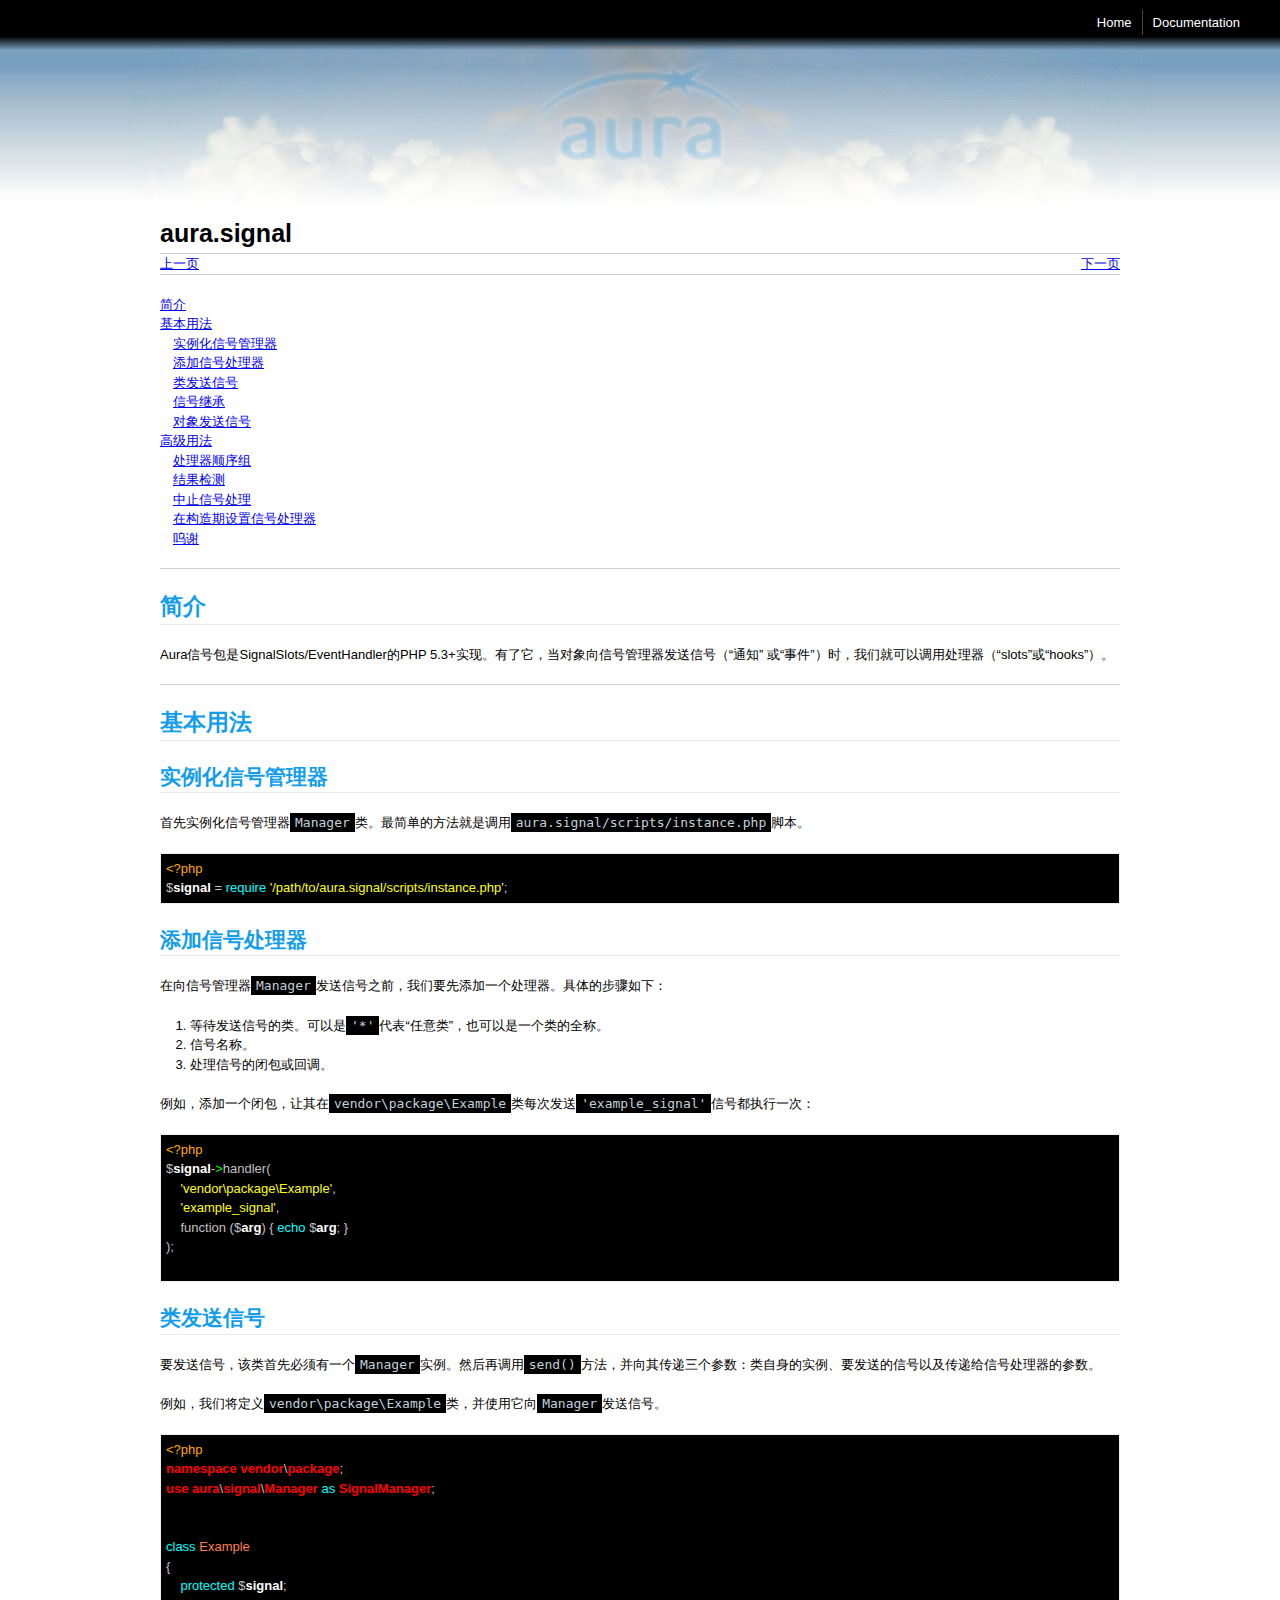
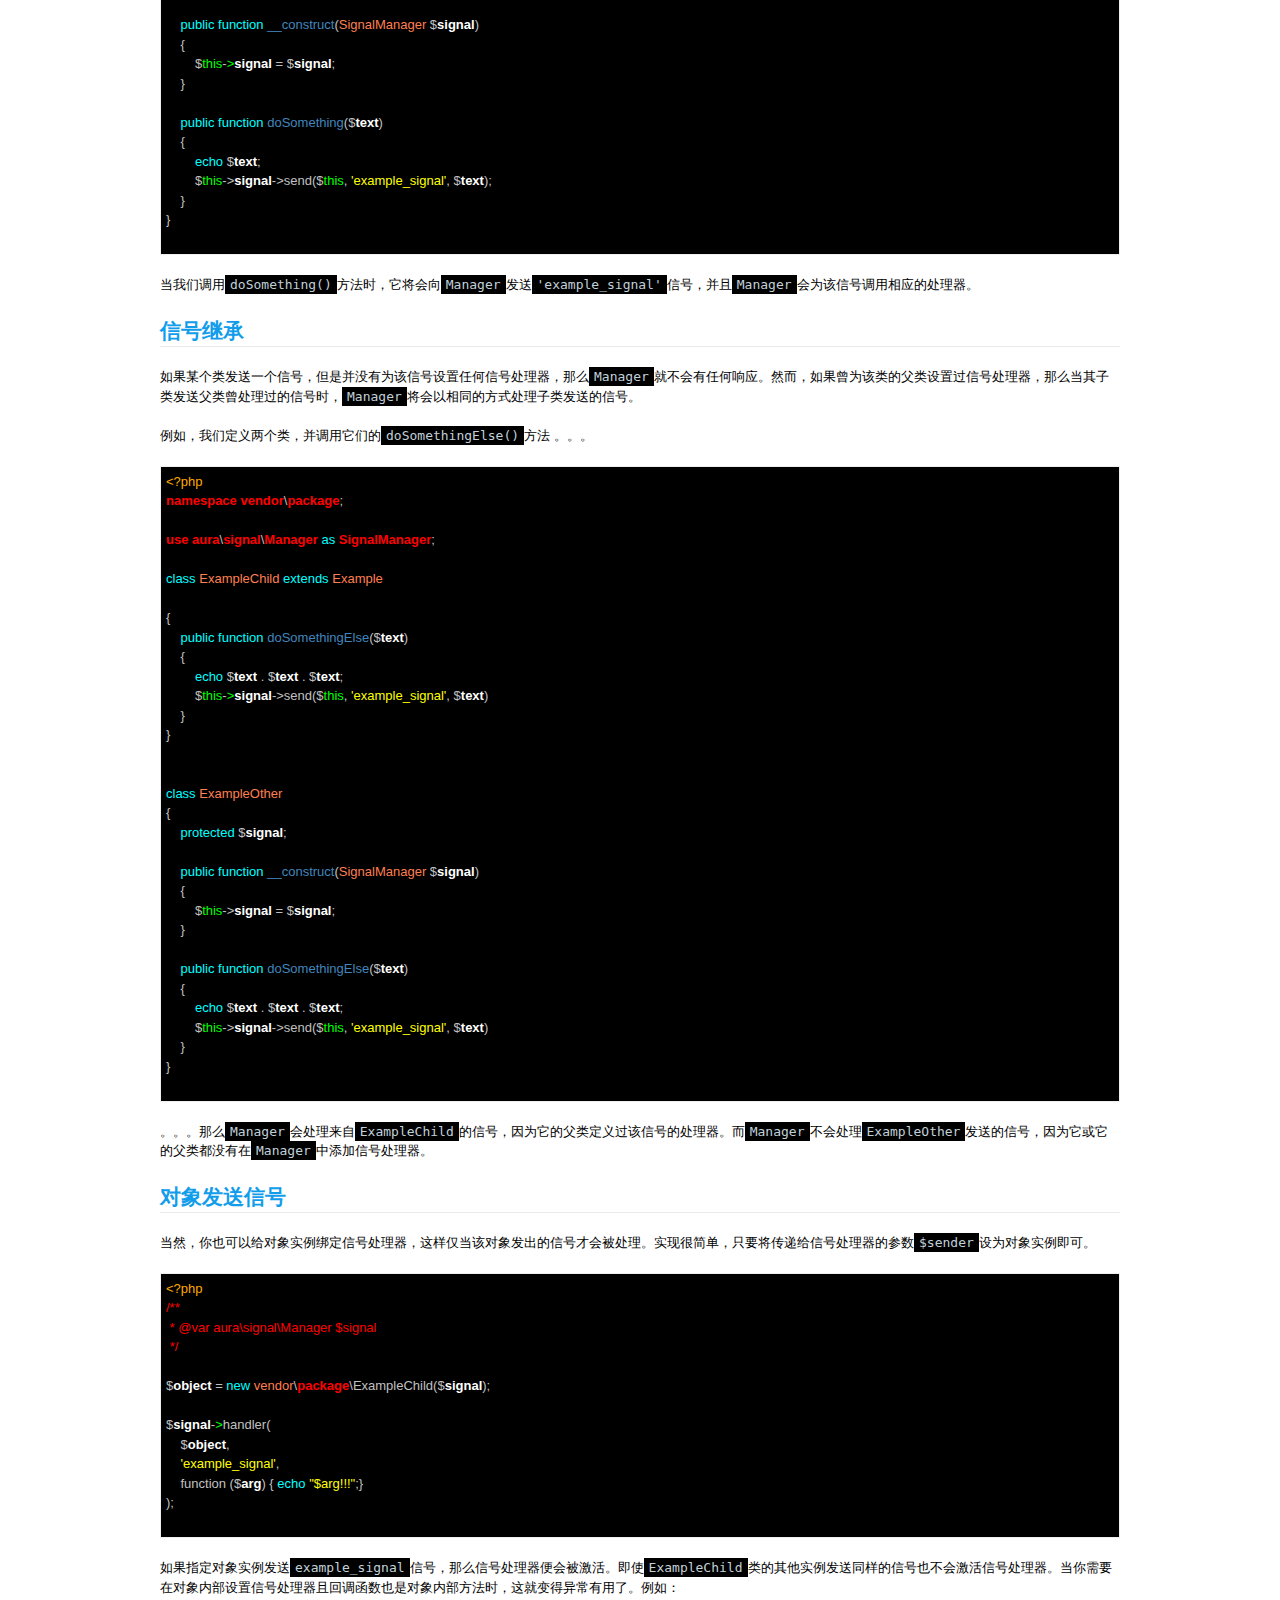
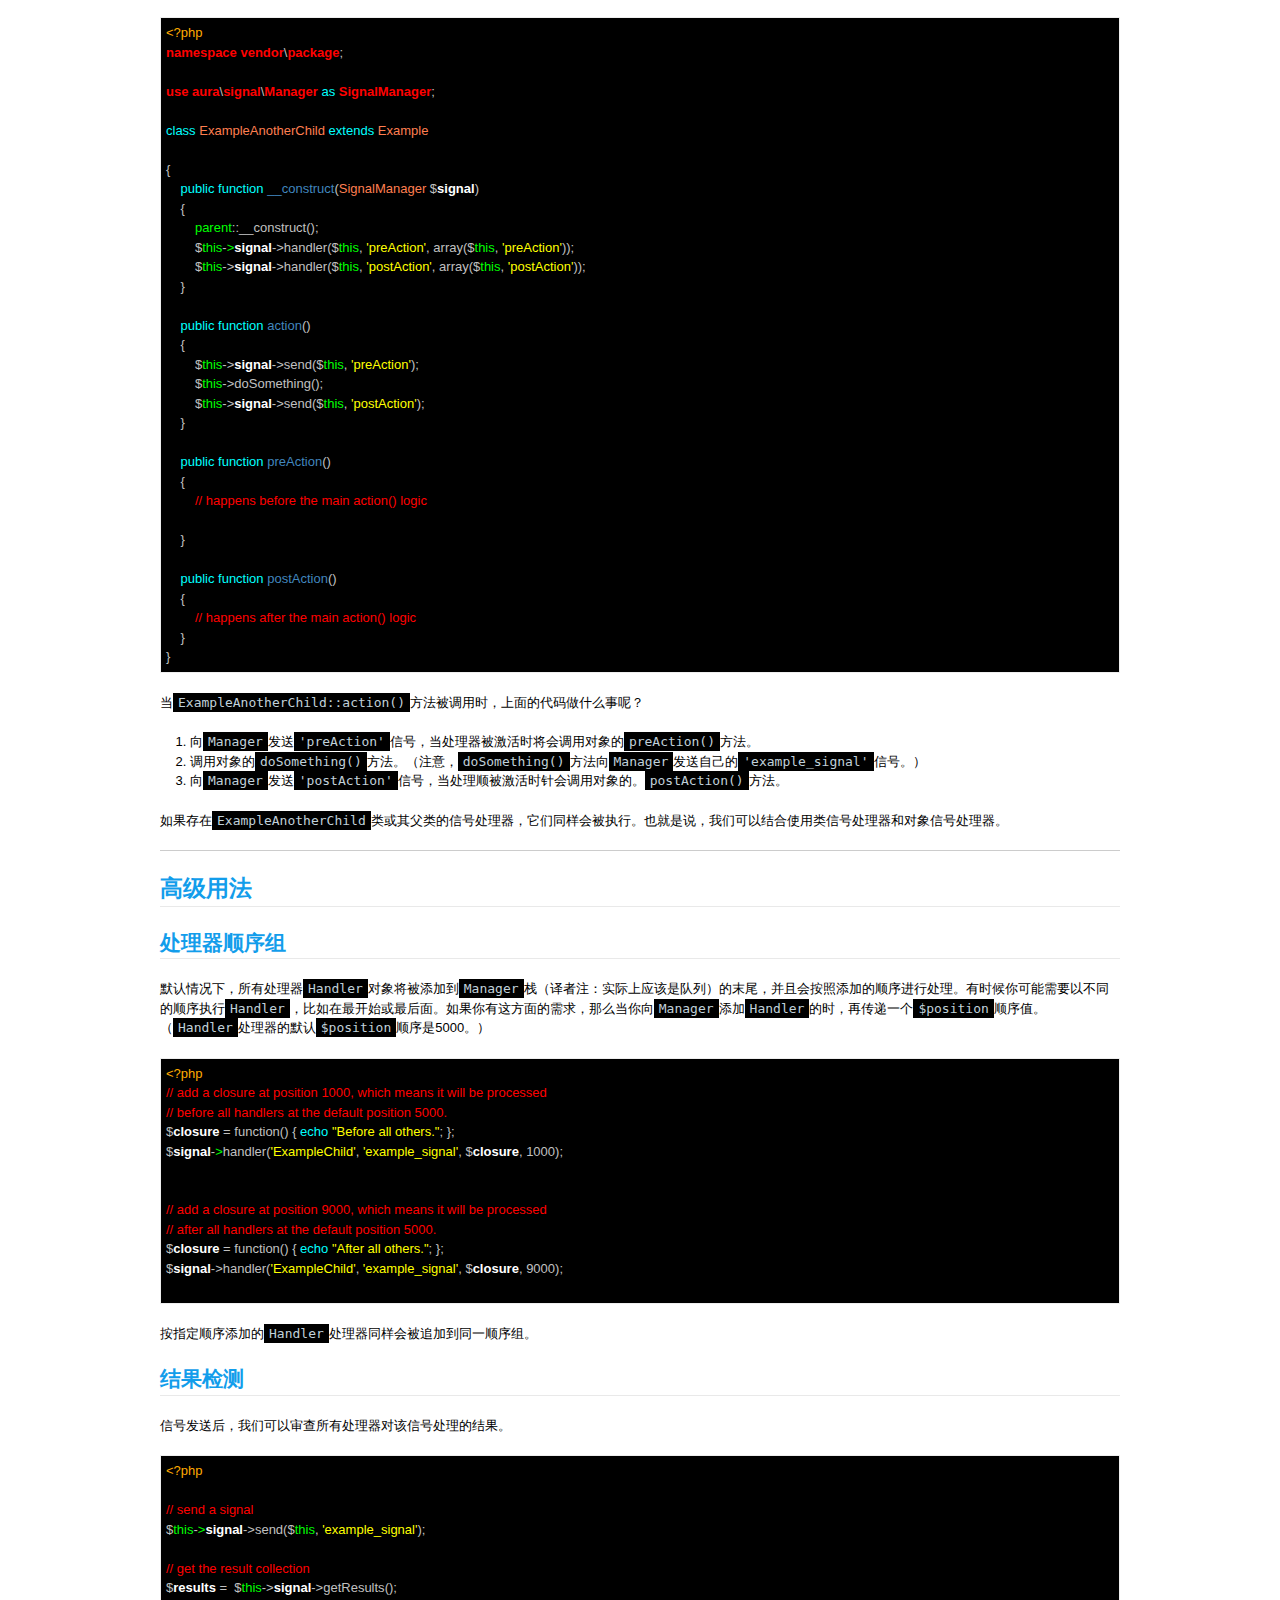
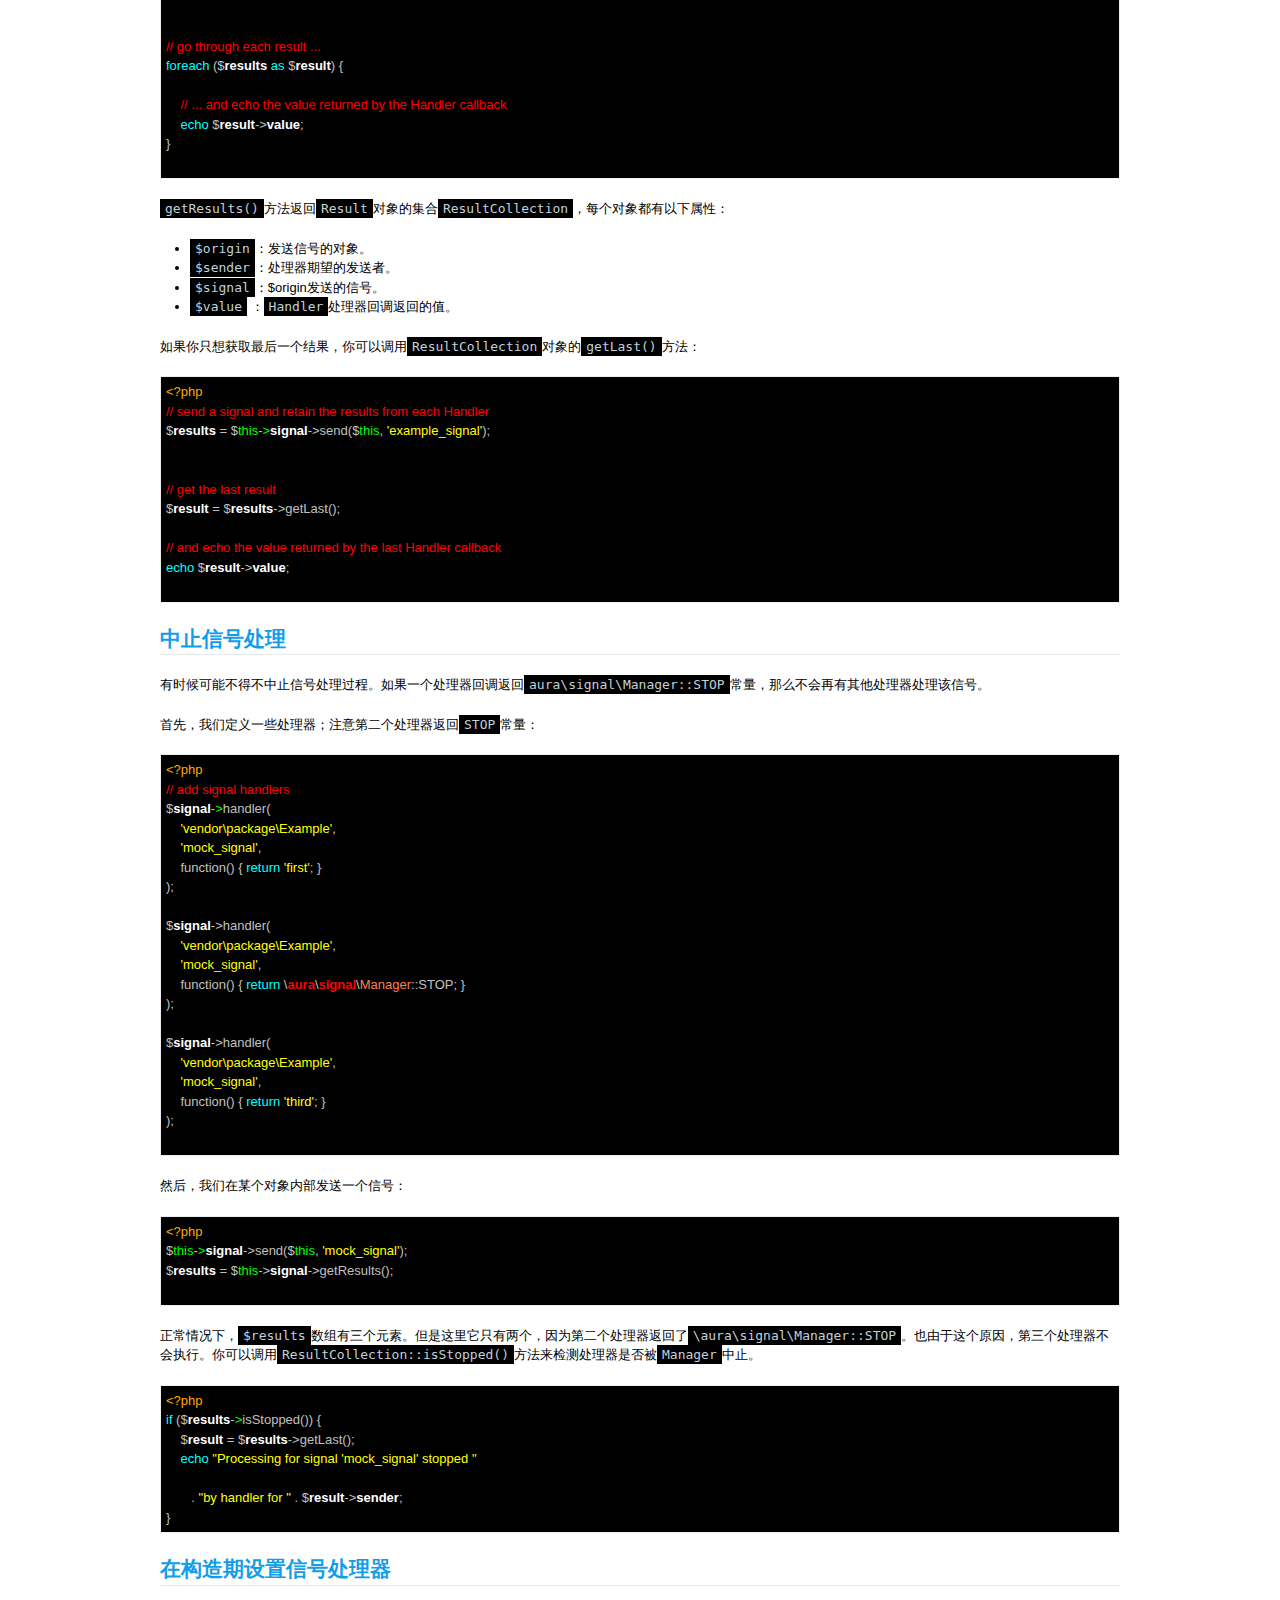
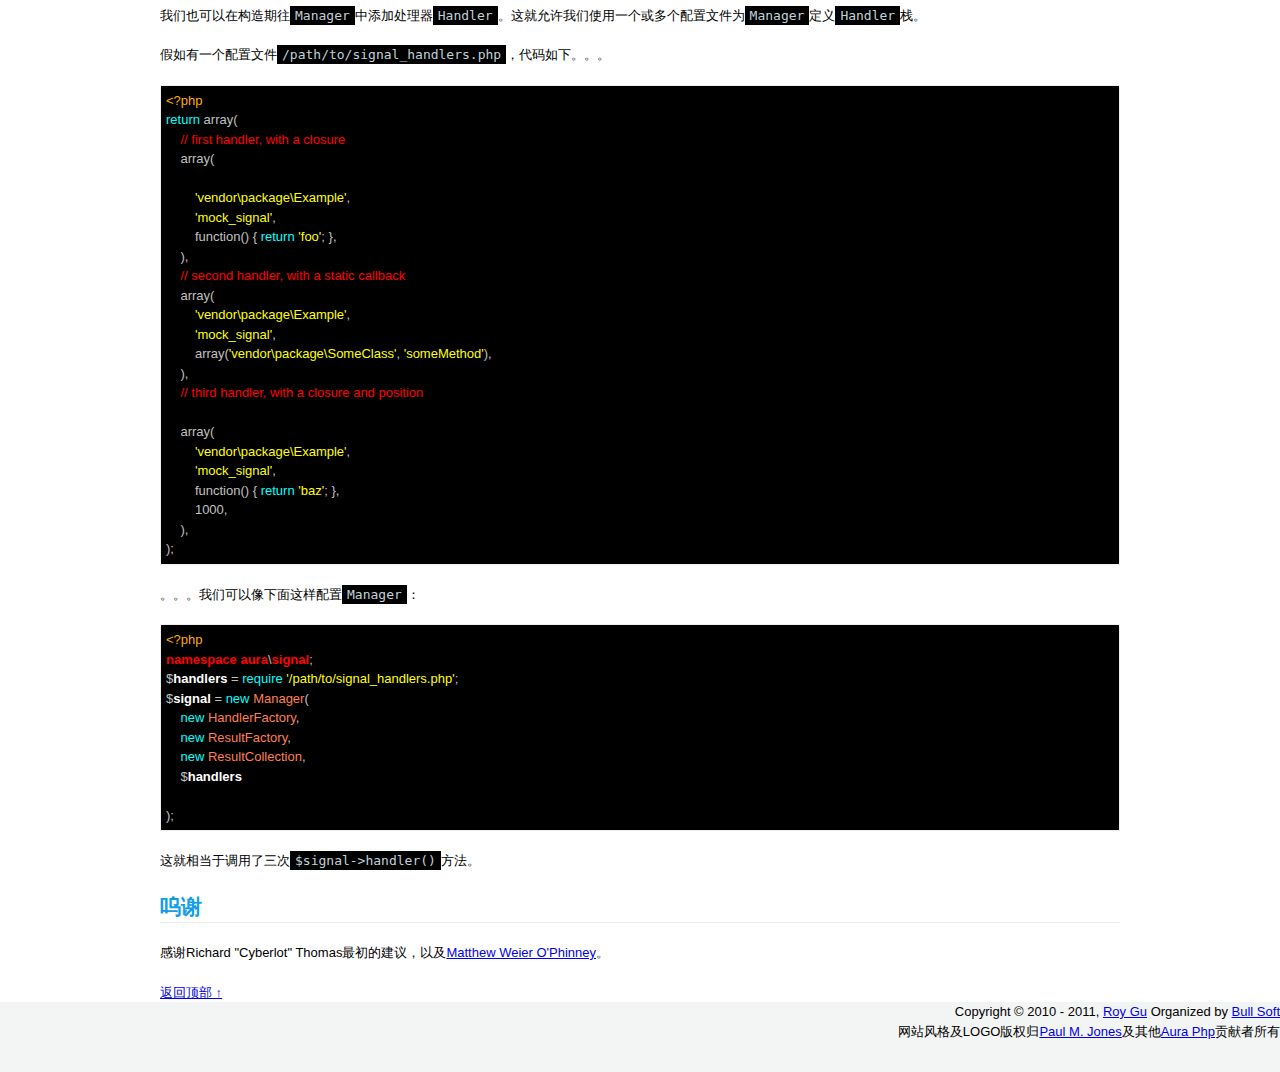
<file: docs/aura.signal.html>
<!DOCTYPE html PUBLIC "-//W3C//DTD XHTML 1.1//EN" "http://www.w3.org/TR/xhtml11/DTD/xhtml11.dtd">

<html xmlns="http://www.w3.org/1999/xhtml">
<head>
  <title> </title>
  <meta http-equiv="content-type" content="text/html; charset=utf-8" />

  <link rel="stylesheet" type="text/css" media="screen" href="../css/reset.css" />
  <link rel="stylesheet" type="text/css" media="screen" href="../css/text.css" />
  <link rel="stylesheet" type="text/css" media="screen" href="../css/960.css" />
  <link rel="stylesheet" type="text/css" media="screen" href="../css/aura.css" />

  <script src="../js/jquery-1.6.1.min.js"></script>
  <script>
    $(document).ready(function()
    {
      $('#logo').hide();
      $('#logo').delay(300).fadeIn(2000);
    });
  </script>
</head>

<body>
<div id="top">
  <div id="menu">
    <a href="/">Home</a><a href="docs/">Documentation</a>
  </div>
  <div id="banner">
    <a href="http://www.auraphp.org/" id="logo"></a>
  </div>
  <div id="content">
    <div class="container_12">

<h1 id="title">aura.signal</h1>
<!-- Page published by Emacs Muse begins here -->

<div class="page-nav">
    <span class="page-prev"><a href="aura.di.html">上一页</a></span>
    <span class="page-next"><a href="aura.cli.html">下一页</a></span>
</div>
<hr />

<div class="contents">

<dl>
<dt>
<a href="#sec1">简介</a>
</dt>
<dt>
<a href="#sec2">基本用法</a>
</dt>
<dd>
<dl>
<dt>
<a href="#sec3">实例化信号管理器</a>
</dt>
<dt>
<a href="#sec4">添加信号处理器</a>

</dt>
<dt>
<a href="#sec5">类发送信号</a>
</dt>
<dt>
<a href="#sec6">信号继承</a>
</dt>
<dt>
<a href="#sec7">对象发送信号</a>
</dt>
</dl>
</dd>
<dt>
<a href="#sec8">高级用法</a>

</dt>
<dd>
<dl>
<dt>
<a href="#sec9">处理器顺序组</a>
</dt>
<dt>
<a href="#sec10">结果检测</a>
</dt>
<dt>
<a href="#sec11">中止信号处理</a>
</dt>
<dt>
<a href="#sec12">在构造期设置信号处理器</a>

</dt>
<dt>
<a href="#sec13">呜谢</a>
</dt>
</dl>
</dd>
</dl>
</div>


<hr />

<h2><a name="sec1" id="sec1"></a>
简介</h2>

<p class="first">Aura信号包是SignalSlots/EventHandler的PHP 5.3+实现。有了它，当对象向信号管理器发送信号（“通知”
或“事件”）时，我们就可以调用处理器（“slots”或“hooks”）。</p>

<hr />


<h2><a name="sec2" id="sec2"></a>
基本用法</h2>

<h3><a name="sec3" id="sec3"></a>
实例化信号管理器</h3>

<p class="first">首先实例化信号管理器<code>Manager</code>类。最简单的方法就是调用<code>aura.signal/scripts/instance.php</code>脚本。</p>

<pre class="src">
<span style="color: #ffaa00;">&lt;?php</span>
$<span style="color: #ffffff; font-weight: bold;">signal</span> = <span style="color: #00ffff;">require</span> <span style="color: #ffff00;">'/path/to/aura.signal/scripts/instance.php'</span>;
</pre>


<h3><a name="sec4" id="sec4"></a>
添加信号处理器</h3>

<p class="first">在向信号管理器<code>Manager</code>发送信号之前，我们要先添加一个处理器。具体的步骤如下：</p>

<ol>
<li>等待发送信号的类。可以是<code>'*'</code>代表“任意类”，也可以是一个类的全称。</li>
<li>信号名称。</li>
<li>处理信号的闭包或回调。</li>
</ol>

<p>例如，添加一个闭包，让其在<code>vendor\package\Example</code>类每次发送<code>'example_signal'</code>信号都执行一次：</p>

<pre class="src">
<span style="color: #ffaa00;">&lt;?php</span>
$<span style="color: #ffffff; font-weight: bold;">signal</span>-<span style="color: #00ff00;">&gt;</span><span style="color: #c0c0c0; background-color: #000000;">handler</span>(
    <span style="color: #ffff00;">'vendor\package\Example'</span>,
    <span style="color: #ffff00;">'example_signal'</span>,
    <span style="color: #c0c0c0; background-color: #000000;">function (</span>$<span style="color: #ffffff; font-weight: bold;">arg</span>) { <span style="color: #00ffff;">echo</span> $<span style="color: #ffffff; font-weight: bold;">arg</span>; }
);

</pre>


<h3><a name="sec5" id="sec5"></a>
类发送信号</h3>

<p class="first">要发送信号，该类首先必须有一个<code>Manager</code>实例。然后再调用<code>send()</code>方法，并向其传递三个参数：类自身的实例、要发送的信号以及传递给信号处理器的参数。</p>

<p>例如，我们将定义<code>vendor\package\Example</code>类，并使用它向<code>Manager</code>发送信号。</p>

<pre class="src">
<span style="color: #ffaa00;">&lt;?php</span>
<span style="color: #ff0000; font-weight: bold;">namespace</span> <span style="color: #ff0000; font-weight: bold;">vendor</span>\<span style="color: #ff0000; font-weight: bold;">package</span>;
<span style="color: #ff0000; font-weight: bold;">use</span> <span style="color: #ff0000; font-weight: bold;">aura</span>\<span style="color: #ff0000; font-weight: bold;">signal</span>\<span style="color: #ff0000; font-weight: bold;">Manager</span> <span style="color: #00ffff;">as</span> <span style="color: #ff0000; font-weight: bold;">SignalManager</span>;


<span style="color: #00ffff;">class</span> <span style="color: #ff7f50;">Example</span>
{
    <span style="color: #00ffff;">protected</span> $<span style="color: #ffffff; font-weight: bold;">signal</span>;

    <span style="color: #00ffff;">public</span> <span style="color: #00ffff;">function</span> <span style="color: #4186be;">__construct</span>(<span style="color: #ff7f50;">SignalManager</span> $<span style="color: #ffffff; font-weight: bold;">signal</span>)
    {
        $<span style="color: #00ff00;">this</span>-<span style="color: #00ff00;">&gt;</span><span style="color: #ffffff; font-weight: bold;">signal</span> = $<span style="color: #ffffff; font-weight: bold;">signal</span>;
    }

    <span style="color: #00ffff;">public</span> <span style="color: #00ffff;">function</span> <span style="color: #4186be;">doSomething</span>($<span style="color: #ffffff; font-weight: bold;">text</span>)
    {
        <span style="color: #00ffff;">echo</span> $<span style="color: #ffffff; font-weight: bold;">text</span>;
        $<span style="color: #00ff00;">this</span>-&gt;<span style="color: #ffffff; font-weight: bold;">signal</span>-&gt;<span style="color: #c0c0c0; background-color: #000000;">send</span>($<span style="color: #00ff00;">this</span>, <span style="color: #ffff00;">'example_signal'</span>, $<span style="color: #ffffff; font-weight: bold;">text</span>);
    }
}

</pre>

<p>当我们调用<code>doSomething()</code>方法时，它将会向<code>Manager</code>发送<code>'example_signal'</code>信号，并且<code>Manager</code>会为该信号调用相应的处理器。</p>


<h3><a name="sec6" id="sec6"></a>
信号继承</h3>

<p class="first">如果某个类发送一个信号，但是并没有为该信号设置任何信号处理器，那么<code>Manager</code>就不会有任何响应。然而，如果曾为该类的父类设置过信号处理器，那么当其子类发送父类曾处理过的信号时，<code>Manager</code>将会以相同的方式处理子类发送的信号。</p>

<p>例如，我们定义两个类，并调用它们的<code>doSomethingElse()</code>方法 。。。</p>

<pre class="src">
<span style="color: #ffaa00;">&lt;?php</span>
<span style="color: #ff0000; font-weight: bold;">namespace</span> <span style="color: #ff0000; font-weight: bold;">vendor</span>\<span style="color: #ff0000; font-weight: bold;">package</span>;

<span style="color: #ff0000; font-weight: bold;">use</span> <span style="color: #ff0000; font-weight: bold;">aura</span>\<span style="color: #ff0000; font-weight: bold;">signal</span>\<span style="color: #ff0000; font-weight: bold;">Manager</span> <span style="color: #00ffff;">as</span> <span style="color: #ff0000; font-weight: bold;">SignalManager</span>;

<span style="color: #00ffff;">class</span> <span style="color: #ff7f50;">ExampleChild</span> <span style="color: #00ffff;">extends</span> <span style="color: #ff7f50;">Example</span>

{
    <span style="color: #00ffff;">public</span> <span style="color: #00ffff;">function</span> <span style="color: #4186be;">doSomethingElse</span>($<span style="color: #ffffff; font-weight: bold;">text</span>)
    {
        <span style="color: #00ffff;">echo</span> $<span style="color: #ffffff; font-weight: bold;">text</span> . $<span style="color: #ffffff; font-weight: bold;">text</span> . $<span style="color: #ffffff; font-weight: bold;">text</span>;
        $<span style="color: #00ff00;">this</span>-<span style="color: #00ff00;">&gt;</span><span style="color: #ffffff; font-weight: bold;">signal</span>-&gt;<span style="color: #c0c0c0; background-color: #000000;">send</span>($<span style="color: #00ff00;">this</span>, <span style="color: #ffff00;">'example_signal'</span>, $<span style="color: #ffffff; font-weight: bold;">text</span>)
    }
}


<span style="color: #00ffff;">class</span> <span style="color: #ff7f50;">ExampleOther</span>
{
    <span style="color: #00ffff;">protected</span> $<span style="color: #ffffff; font-weight: bold;">signal</span>;

    <span style="color: #00ffff;">public</span> <span style="color: #00ffff;">function</span> <span style="color: #4186be;">__construct</span>(<span style="color: #ff7f50;">SignalManager</span> $<span style="color: #ffffff; font-weight: bold;">signal</span>)
    {
        $<span style="color: #00ff00;">this</span>-&gt;<span style="color: #ffffff; font-weight: bold;">signal</span> = $<span style="color: #ffffff; font-weight: bold;">signal</span>;
    }

    <span style="color: #00ffff;">public</span> <span style="color: #00ffff;">function</span> <span style="color: #4186be;">doSomethingElse</span>($<span style="color: #ffffff; font-weight: bold;">text</span>)
    {
        <span style="color: #00ffff;">echo</span> $<span style="color: #ffffff; font-weight: bold;">text</span> . $<span style="color: #ffffff; font-weight: bold;">text</span> . $<span style="color: #ffffff; font-weight: bold;">text</span>;
        $<span style="color: #00ff00;">this</span>-&gt;<span style="color: #ffffff; font-weight: bold;">signal</span>-&gt;<span style="color: #c0c0c0; background-color: #000000;">send</span>($<span style="color: #00ff00;">this</span>, <span style="color: #ffff00;">'example_signal'</span>, $<span style="color: #ffffff; font-weight: bold;">text</span>)
    }
}

</pre>

<p>。。。那么<code>Manager</code>会处理来自<code>ExampleChild</code>的信号，因为它的父类定义过该信号的处理器。而<code>Manager</code>不会处理<code>ExampleOther</code>发送的信号，因为它或它的父类都没有在<code>Manager</code>中添加信号处理器。</p>


<h3><a name="sec7" id="sec7"></a>

对象发送信号</h3>

<p class="first">当然，你也可以给对象实例绑定信号处理器，这样仅当该对象发出的信号才会被处理。实现很简单，只要将传递给信号处理器的参数<code>$sender</code>设为对象实例即可。</p>

<pre class="src">
<span style="color: #ffaa00;">&lt;?php</span>
<span style="color: #ff0000;">/**</span><span style="color: #ff0000;">
 * @var aura\signal\Manager $signal
 </span><span style="color: #ff0000;">*/</span>

$<span style="color: #ffffff; font-weight: bold;">object</span> = <span style="color: #00ffff;">new</span> <span style="color: #ff7f50;">vendor</span>\<span style="color: #ff0000; font-weight: bold;">package</span>\<span style="color: #c0c0c0; background-color: #000000;">ExampleChild(</span>$<span style="color: #ffffff; font-weight: bold;">signal</span>);

$<span style="color: #ffffff; font-weight: bold;">signal</span>-<span style="color: #00ff00;">&gt;</span><span style="color: #c0c0c0; background-color: #000000;">handler</span>(
    $<span style="color: #ffffff; font-weight: bold;">object</span>,
    <span style="color: #ffff00;">'example_signal'</span>,
    <span style="color: #c0c0c0; background-color: #000000;">function (</span>$<span style="color: #ffffff; font-weight: bold;">arg</span>) { <span style="color: #00ffff;">echo</span> <span style="color: #ffff00;">"$arg!!!"</span>;}
);

</pre>

<p>如果指定对象实例发送<code>example_signal</code>信号，那么信号处理器便会被激活。即使<code>ExampleChild</code>类的其他实例发送同样的信号也不会激活信号处理器。当你需要在对象内部设置信号处理器且回调函数也是对象内部方法时，这就变得异常有用了。例如：</p>

<pre class="src">
<span style="color: #ffaa00;">&lt;?php</span>
<span style="color: #ff0000; font-weight: bold;">namespace</span> <span style="color: #ff0000; font-weight: bold;">vendor</span>\<span style="color: #ff0000; font-weight: bold;">package</span>;

<span style="color: #ff0000; font-weight: bold;">use</span> <span style="color: #ff0000; font-weight: bold;">aura</span>\<span style="color: #ff0000; font-weight: bold;">signal</span>\<span style="color: #ff0000; font-weight: bold;">Manager</span> <span style="color: #00ffff;">as</span> <span style="color: #ff0000; font-weight: bold;">SignalManager</span>;

<span style="color: #00ffff;">class</span> <span style="color: #ff7f50;">ExampleAnotherChild</span> <span style="color: #00ffff;">extends</span> <span style="color: #ff7f50;">Example</span>

{
    <span style="color: #00ffff;">public</span> <span style="color: #00ffff;">function</span> <span style="color: #4186be;">__construct</span>(<span style="color: #ff7f50;">SignalManager</span> $<span style="color: #ffffff; font-weight: bold;">signal</span>)
    {
        <span style="color: #00ff00;">parent</span>::<span style="color: #c0c0c0; background-color: #000000;">__construct(</span>);
        $<span style="color: #00ff00;">this</span>-<span style="color: #00ff00;">&gt;</span><span style="color: #ffffff; font-weight: bold;">signal</span>-&gt;<span style="color: #c0c0c0; background-color: #000000;">handler</span>($<span style="color: #00ff00;">this</span>, <span style="color: #ffff00;">'preAction'</span>, <span style="color: #c0c0c0; background-color: #000000;">array(</span>$<span style="color: #00ff00;">this</span>, <span style="color: #ffff00;">'preAction'</span>));
        $<span style="color: #00ff00;">this</span>-&gt;<span style="color: #ffffff; font-weight: bold;">signal</span>-&gt;<span style="color: #c0c0c0; background-color: #000000;">handler</span>($<span style="color: #00ff00;">this</span>, <span style="color: #ffff00;">'postAction'</span>, <span style="color: #c0c0c0; background-color: #000000;">array(</span>$<span style="color: #00ff00;">this</span>, <span style="color: #ffff00;">'postAction'</span>));
    }

    <span style="color: #00ffff;">public</span> <span style="color: #00ffff;">function</span> <span style="color: #4186be;">action</span>()
    {
        $<span style="color: #00ff00;">this</span>-&gt;<span style="color: #ffffff; font-weight: bold;">signal</span>-&gt;<span style="color: #c0c0c0; background-color: #000000;">send</span>($<span style="color: #00ff00;">this</span>, <span style="color: #ffff00;">'preAction'</span>);
        $<span style="color: #00ff00;">this</span>-&gt;<span style="color: #c0c0c0; background-color: #000000;">doSomething</span>();
        $<span style="color: #00ff00;">this</span>-&gt;<span style="color: #ffffff; font-weight: bold;">signal</span>-&gt;<span style="color: #c0c0c0; background-color: #000000;">send</span>($<span style="color: #00ff00;">this</span>, <span style="color: #ffff00;">'postAction'</span>);
    }

    <span style="color: #00ffff;">public</span> <span style="color: #00ffff;">function</span> <span style="color: #4186be;">preAction</span>()
    {
        <span style="color: #ff0000;">// </span><span style="color: #ff0000;">happens before the main action() logic

</span>    }

    <span style="color: #00ffff;">public</span> <span style="color: #00ffff;">function</span> <span style="color: #4186be;">postAction</span>()
    {
        <span style="color: #ff0000;">// </span><span style="color: #ff0000;">happens after the main action() logic
</span>    }
}
</pre>

<p>当<code>ExampleAnotherChild::action()</code>方法被调用时，上面的代码做什么事呢？</p>

<ol>
<li>向<code>Manager</code>发送<code>'preAction'</code>信号，当处理器被激活时将会调用对象的<code>preAction()</code>方法。</li>
<li>调用对象的<code>doSomething()</code>方法。（注意，<code>doSomething()</code>方法向<code>Manager</code>发送自己的<code>'example_signal'</code>信号。）</li>

<li>向<code>Manager</code>发送<code>'postAction'</code>信号，当处理顺被激活时针会调用对象的。<code>postAction()</code>方法。</li>
</ol>

<p>如果存在<code>ExampleAnotherChild</code>类或其父类的信号处理器，它们同样会被执行。也就是说，我们可以结合使用类信号处理器和对象信号处理器。</p>

<hr />


<h2><a name="sec8" id="sec8"></a>
高级用法</h2>

<h3><a name="sec9" id="sec9"></a>
处理器顺序组</h3>

<p class="first">默认情况下，所有处理器<code>Handler</code>对象将被添加到<code>Manager</code>栈（译者注：实际上应该是队列）的末尾，并且会按照添加的顺序进行处理。有时候你可能需要以不同的顺序执行<code>Handler</code>，比如在最开始或最后面。如果你有这方面的需求，那么当你向<code>Manager</code>添加<code>Handler</code>的时，再传递一个<code>$position</code>顺序值。（<code>Handler</code>处理器的默认<code>$position</code>顺序是5000。）</p>

<pre class="src">
<span style="color: #ffaa00;">&lt;?php</span>
<span style="color: #ff0000;">// </span><span style="color: #ff0000;">add a closure at position 1000, which means it will be processed
</span><span style="color: #ff0000;">// </span><span style="color: #ff0000;">before all handlers at the default position 5000.
</span>$<span style="color: #ffffff; font-weight: bold;">closure</span> = <span style="color: #c0c0c0; background-color: #000000;">function(</span>) { <span style="color: #00ffff;">echo</span> <span style="color: #ffff00;">"Before all others."</span>; };
$<span style="color: #ffffff; font-weight: bold;">signal</span>-<span style="color: #00ff00;">&gt;</span><span style="color: #c0c0c0; background-color: #000000;">handler</span>(<span style="color: #ffff00;">'ExampleChild'</span>, <span style="color: #ffff00;">'example_signal'</span>, $<span style="color: #ffffff; font-weight: bold;">closure</span>, <span style="color: #c0c0c0; background-color: #000000;">1000</span>);


<span style="color: #ff0000;">// </span><span style="color: #ff0000;">add a closure at position 9000, which means it will be processed
</span><span style="color: #ff0000;">// </span><span style="color: #ff0000;">after all handlers at the default position 5000.
</span>$<span style="color: #ffffff; font-weight: bold;">closure</span> = <span style="color: #c0c0c0; background-color: #000000;">function(</span>) { <span style="color: #00ffff;">echo</span> <span style="color: #ffff00;">"After all others."</span>; };
$<span style="color: #ffffff; font-weight: bold;">signal</span>-&gt;<span style="color: #c0c0c0; background-color: #000000;">handler</span>(<span style="color: #ffff00;">'ExampleChild'</span>, <span style="color: #ffff00;">'example_signal'</span>, $<span style="color: #ffffff; font-weight: bold;">closure</span>, <span style="color: #c0c0c0; background-color: #000000;">9000</span>);

</pre>

<p>按指定顺序添加的<code>Handler</code>处理器同样会被追加到同一顺序组。</p>


<h3><a name="sec10" id="sec10"></a>
结果检测</h3>

<p class="first">信号发送后，我们可以审查所有处理器对该信号处理的结果。</p>

<pre class="src">
<span style="color: #ffaa00;">&lt;?php</span>

<span style="color: #ff0000;">// </span><span style="color: #ff0000;">send a signal
</span>$<span style="color: #00ff00;">this</span>-<span style="color: #00ff00;">&gt;</span><span style="color: #ffffff; font-weight: bold;">signal</span>-&gt;<span style="color: #c0c0c0; background-color: #000000;">send</span>($<span style="color: #00ff00;">this</span>, <span style="color: #ffff00;">'example_signal'</span>);

<span style="color: #ff0000;">// </span><span style="color: #ff0000;">get the result collection
</span>$<span style="color: #ffffff; font-weight: bold;">results</span> =  $<span style="color: #00ff00;">this</span>-&gt;<span style="color: #ffffff; font-weight: bold;">signal</span>-&gt;<span style="color: #c0c0c0; background-color: #000000;">getResults</span>();


<span style="color: #ff0000;">// </span><span style="color: #ff0000;">go through each result ...
</span><span style="color: #00ffff;">foreach</span> ($<span style="color: #ffffff; font-weight: bold;">results</span> <span style="color: #00ffff;">as</span> $<span style="color: #ffffff; font-weight: bold;">result</span>) {

    <span style="color: #ff0000;">// </span><span style="color: #ff0000;">... and echo the value returned by the Handler callback
</span>    <span style="color: #00ffff;">echo</span> $<span style="color: #ffffff; font-weight: bold;">result</span>-&gt;<span style="color: #ffffff; font-weight: bold;">value</span>;
}

</pre>

<p><code>getResults()</code>方法返回<code>Result</code>对象的集合<code>ResultCollection</code>，每个对象都有以下属性：</p>

<ul>
<li><code>$origin</code>：发送信号的对象。</li>
<li><code>$sender</code>：处理器期望的发送者。</li>

<li><code>$signal</code>：$origin发送的信号。</li>
<li><code>$value</code> ：<code>Handler</code>处理器回调返回的值。</li>
</ul>

<p>如果你只想获取最后一个结果，你可以调用<code>ResultCollection</code>对象的<code>getLast()</code>方法：</p>

<pre class="src">
<span style="color: #ffaa00;">&lt;?php</span>
<span style="color: #ff0000;">// </span><span style="color: #ff0000;">send a signal and retain the results from each Handler
</span>$<span style="color: #ffffff; font-weight: bold;">results</span> = $<span style="color: #00ff00;">this</span>-<span style="color: #00ff00;">&gt;</span><span style="color: #ffffff; font-weight: bold;">signal</span>-&gt;<span style="color: #c0c0c0; background-color: #000000;">send</span>($<span style="color: #00ff00;">this</span>, <span style="color: #ffff00;">'example_signal'</span>);


<span style="color: #ff0000;">// </span><span style="color: #ff0000;">get the last result
</span>$<span style="color: #ffffff; font-weight: bold;">result</span> = $<span style="color: #ffffff; font-weight: bold;">results</span>-&gt;<span style="color: #c0c0c0; background-color: #000000;">getLast</span>();

<span style="color: #ff0000;">// </span><span style="color: #ff0000;">and echo the value returned by the last Handler callback
</span><span style="color: #00ffff;">echo</span> $<span style="color: #ffffff; font-weight: bold;">result</span>-&gt;<span style="color: #ffffff; font-weight: bold;">value</span>;

</pre>


<h3><a name="sec11" id="sec11"></a>
中止信号处理</h3>

<p class="first">有时候可能不得不中止信号处理过程。如果一个处理器回调返回<code>aura\signal\Manager::STOP</code>常量，那么不会再有其他处理器处理该信号。</p>

<p>首先，我们定义一些处理器；注意第二个处理器返回<code>STOP</code>常量：</p>

<pre class="src">
<span style="color: #ffaa00;">&lt;?php</span>
<span style="color: #ff0000;">// </span><span style="color: #ff0000;">add signal handlers
</span>$<span style="color: #ffffff; font-weight: bold;">signal</span>-<span style="color: #00ff00;">&gt;</span><span style="color: #c0c0c0; background-color: #000000;">handler</span>(
    <span style="color: #ffff00;">'vendor\package\Example'</span>,
    <span style="color: #ffff00;">'mock_signal'</span>,
    <span style="color: #c0c0c0; background-color: #000000;">function(</span>) { <span style="color: #00ffff;">return</span> <span style="color: #ffff00;">'first'</span>; }
);

$<span style="color: #ffffff; font-weight: bold;">signal</span>-&gt;<span style="color: #c0c0c0; background-color: #000000;">handler</span>(
    <span style="color: #ffff00;">'vendor\package\Example'</span>,
    <span style="color: #ffff00;">'mock_signal'</span>,
    <span style="color: #c0c0c0; background-color: #000000;">function(</span>) { <span style="color: #00ffff;">return</span> \<span style="color: #ff0000; font-weight: bold;">aura</span>\<span style="color: #ff0000; font-weight: bold;">signal</span>\<span style="color: #ff7f50;">Manager</span>::<span style="color: #c0c0c0; background-color: #000000;">STOP;</span> }
);

$<span style="color: #ffffff; font-weight: bold;">signal</span>-&gt;<span style="color: #c0c0c0; background-color: #000000;">handler</span>(
    <span style="color: #ffff00;">'vendor\package\Example'</span>,
    <span style="color: #ffff00;">'mock_signal'</span>,
    <span style="color: #c0c0c0; background-color: #000000;">function(</span>) { <span style="color: #00ffff;">return</span> <span style="color: #ffff00;">'third'</span>; }
);

</pre>

<p>然后，我们在某个对象内部发送一个信号：</p>

<pre class="src">
<span style="color: #ffaa00;">&lt;?php</span>
$<span style="color: #00ff00;">this</span>-<span style="color: #00ff00;">&gt;</span><span style="color: #ffffff; font-weight: bold;">signal</span>-&gt;<span style="color: #c0c0c0; background-color: #000000;">send</span>($<span style="color: #00ff00;">this</span>, <span style="color: #ffff00;">'mock_signal'</span>);
$<span style="color: #ffffff; font-weight: bold;">results</span> = $<span style="color: #00ff00;">this</span>-&gt;<span style="color: #ffffff; font-weight: bold;">signal</span>-&gt;<span style="color: #c0c0c0; background-color: #000000;">getResults</span>();

</pre>

<p>正常情况下，<code>$results</code>数组有三个元素。但是这里它只有两个，因为第二个处理器返回了<code>\aura\signal\Manager::STOP</code>。也由于这个原因，第三个处理器不会执行。你可以调用<code>ResultCollection::isStopped()</code>方法来检测处理器是否被<code>Manager</code>中止。</p>

<pre class="src">
<span style="color: #ffaa00;">&lt;?php</span>
<span style="color: #00ffff;">if</span> ($<span style="color: #ffffff; font-weight: bold;">results</span>-<span style="color: #00ff00;">&gt;</span><span style="color: #c0c0c0; background-color: #000000;">isStopped</span>()) {
    $<span style="color: #ffffff; font-weight: bold;">result</span> = $<span style="color: #ffffff; font-weight: bold;">results</span>-&gt;<span style="color: #c0c0c0; background-color: #000000;">getLast</span>();
    <span style="color: #00ffff;">echo</span> <span style="color: #ffff00;">"Processing for signal 'mock_signal' stopped "</span>

       . <span style="color: #ffff00;">"by handler for "</span> . $<span style="color: #ffffff; font-weight: bold;">result</span>-&gt;<span style="color: #ffffff; font-weight: bold;">sender</span>;
}
</pre>


<h3><a name="sec12" id="sec12"></a>
在构造期设置信号处理器</h3>

<p class="first">我们也可以在构造期往<code>Manager</code>中添加处理器<code>Handler</code>。这就允许我们使用一个或多个配置文件为<code>Manager</code>定义<code>Handler</code>栈。</p>

<p>假如有一个配置文件<code>/path/to/signal_handlers.php</code>，代码如下。。。</p>

<pre class="src">
<span style="color: #ffaa00;">&lt;?php</span>
<span style="color: #00ffff;">return</span> <span style="color: #c0c0c0; background-color: #000000;">array(</span>
    <span style="color: #ff0000;">// </span><span style="color: #ff0000;">first handler, with a closure
</span>    <span style="color: #c0c0c0; background-color: #000000;">array(</span>

        <span style="color: #ffff00;">'vendor\package\Example'</span>,
        <span style="color: #ffff00;">'mock_signal'</span>,
        <span style="color: #c0c0c0; background-color: #000000;">function(</span>) { <span style="color: #00ffff;">return</span> <span style="color: #ffff00;">'foo'</span>; },
    ),
    <span style="color: #ff0000;">// </span><span style="color: #ff0000;">second handler, with a static callback
</span>    <span style="color: #c0c0c0; background-color: #000000;">array(</span>
        <span style="color: #ffff00;">'vendor\package\Example'</span>,
        <span style="color: #ffff00;">'mock_signal'</span>,
        <span style="color: #c0c0c0; background-color: #000000;">array(</span><span style="color: #ffff00;">'vendor\package\SomeClass'</span>, <span style="color: #ffff00;">'someMethod'</span>),
    ),
    <span style="color: #ff0000;">// </span><span style="color: #ff0000;">third handler, with a closure and position

</span>    <span style="color: #c0c0c0; background-color: #000000;">array(</span>
        <span style="color: #ffff00;">'vendor\package\Example'</span>,
        <span style="color: #ffff00;">'mock_signal'</span>,
        <span style="color: #c0c0c0; background-color: #000000;">function(</span>) { <span style="color: #00ffff;">return</span> <span style="color: #ffff00;">'baz'</span>; },
        <span style="color: #c0c0c0; background-color: #000000;">1000</span>,
    ),
);
</pre>

<p>。。。我们可以像下面这样配置<code>Manager</code>：</p>

<pre class="src">
<span style="color: #ffaa00;">&lt;?php</span>
<span style="color: #ff0000; font-weight: bold;">namespace</span> <span style="color: #ff0000; font-weight: bold;">aura</span>\<span style="color: #ff0000; font-weight: bold;">signal</span>;
$<span style="color: #ffffff; font-weight: bold;">handlers</span> = <span style="color: #00ffff;">require</span> <span style="color: #ffff00;">'/path/to/signal_handlers.php'</span>;
$<span style="color: #ffffff; font-weight: bold;">signal</span> = <span style="color: #00ffff;">new</span> <span style="color: #ff7f50;">Manager</span>(
    <span style="color: #00ffff;">new</span> <span style="color: #ff7f50;">HandlerFactory</span>,
    <span style="color: #00ffff;">new</span> <span style="color: #ff7f50;">ResultFactory</span>,
    <span style="color: #00ffff;">new</span> <span style="color: #ff7f50;">ResultCollection</span>,
    $<span style="color: #ffffff; font-weight: bold;">handlers</span>

);
</pre>

<p>这就相当于调用了三次<code>$signal-&gt;handler()</code>方法。</p>


<h3><a name="sec13" id="sec13"></a>
呜谢</h3>

<p class="first">感谢Richard &quot;Cyberlot&quot; Thomas最初的建议，以及<a href="http://weierophinney.net/matthew/archives/251-Aspects&#44;-Filters&#44;-and-Signals&#44;-Oh&#44;-My&#33;.html">Matthew Weier O'Phinney</a>。</p>



<!-- Page published by Emacs Muse ends here -->
<a href="#top">返回顶部 ↑</a>

    </div>
  </div>
  <div id="footer">
    <p>
      Copyright &copy; 2010 - 2011,
      <a href="http://roygu.com">Roy Gu</a> Organized by <a href="http://bullsoft.org">Bull Soft</a><br />
      网站风格及LOGO版权归<a href="http://paul-m-jones.com/">Paul M. Jones</a>及其他<a href="http://www.auraphp.org">Aura Php</a>贡献者所有
    </p>
  </div>
</div>

</body>
</html>
</file>
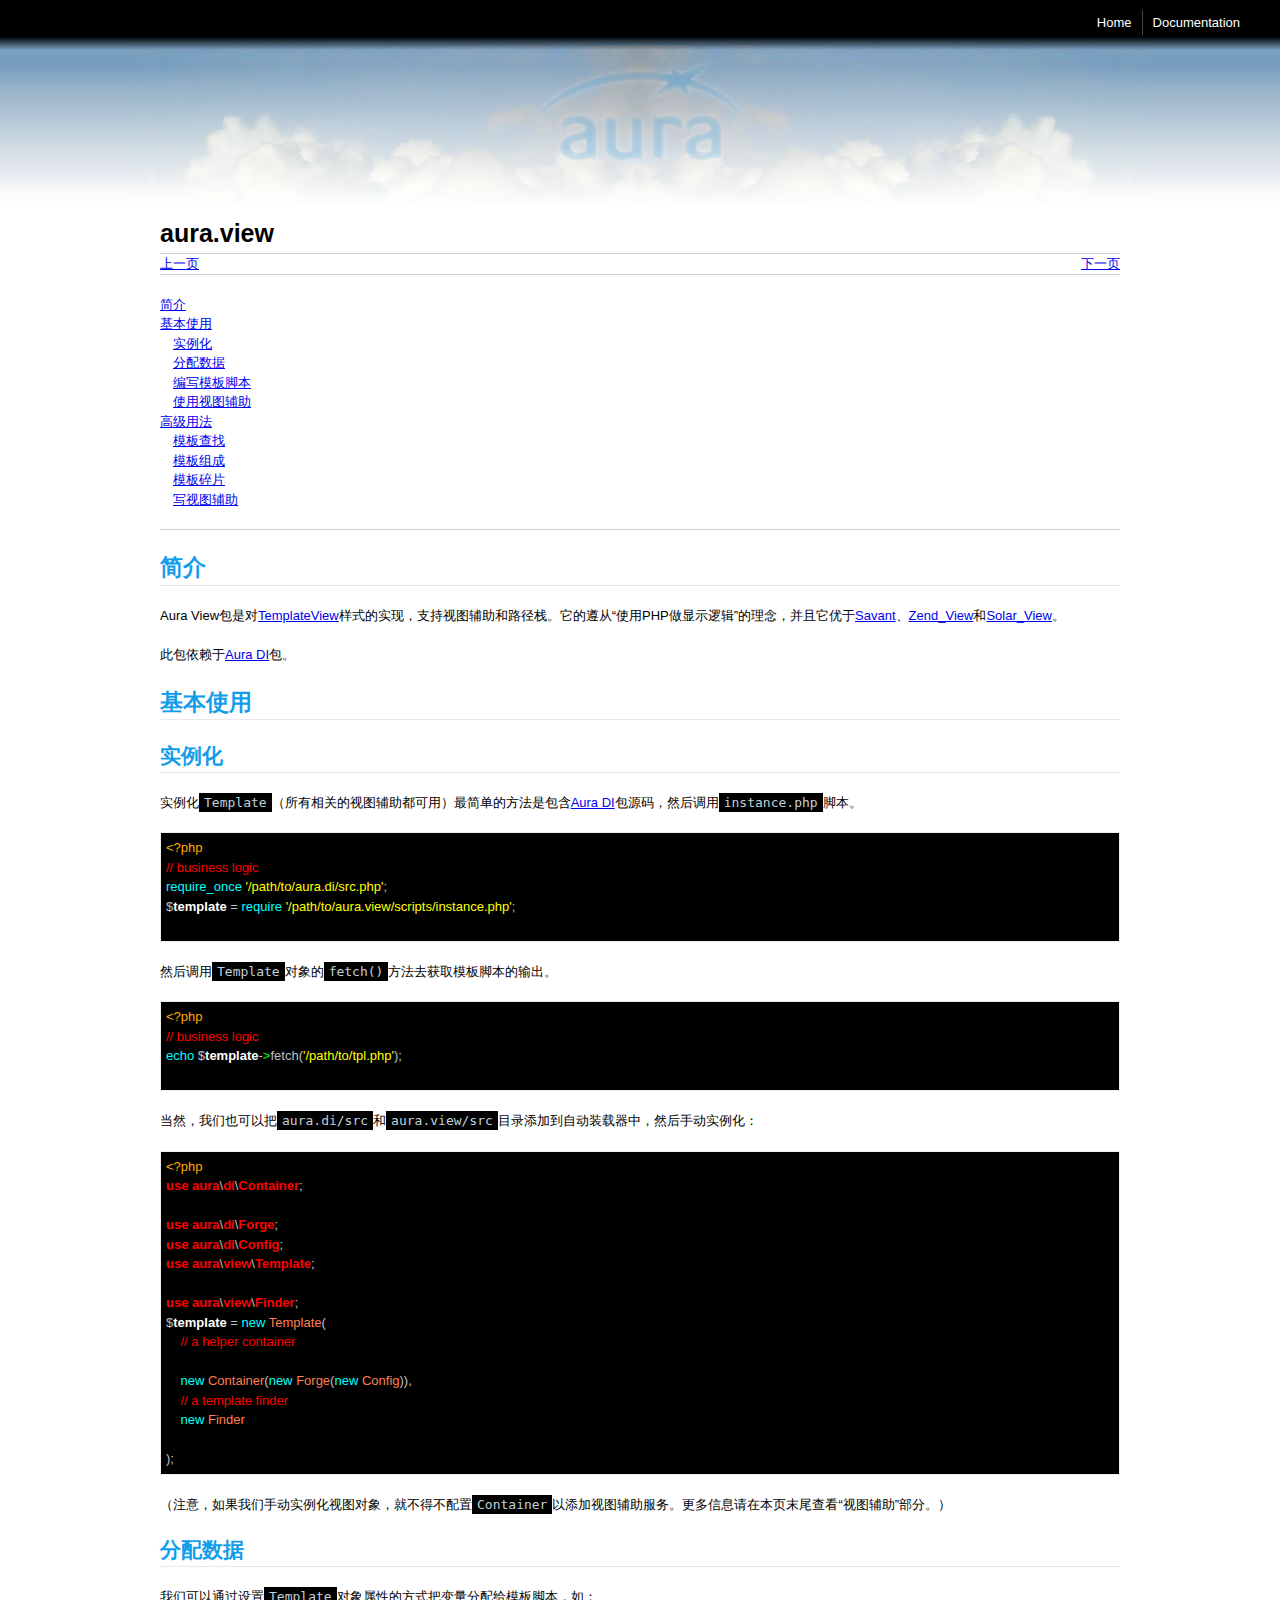
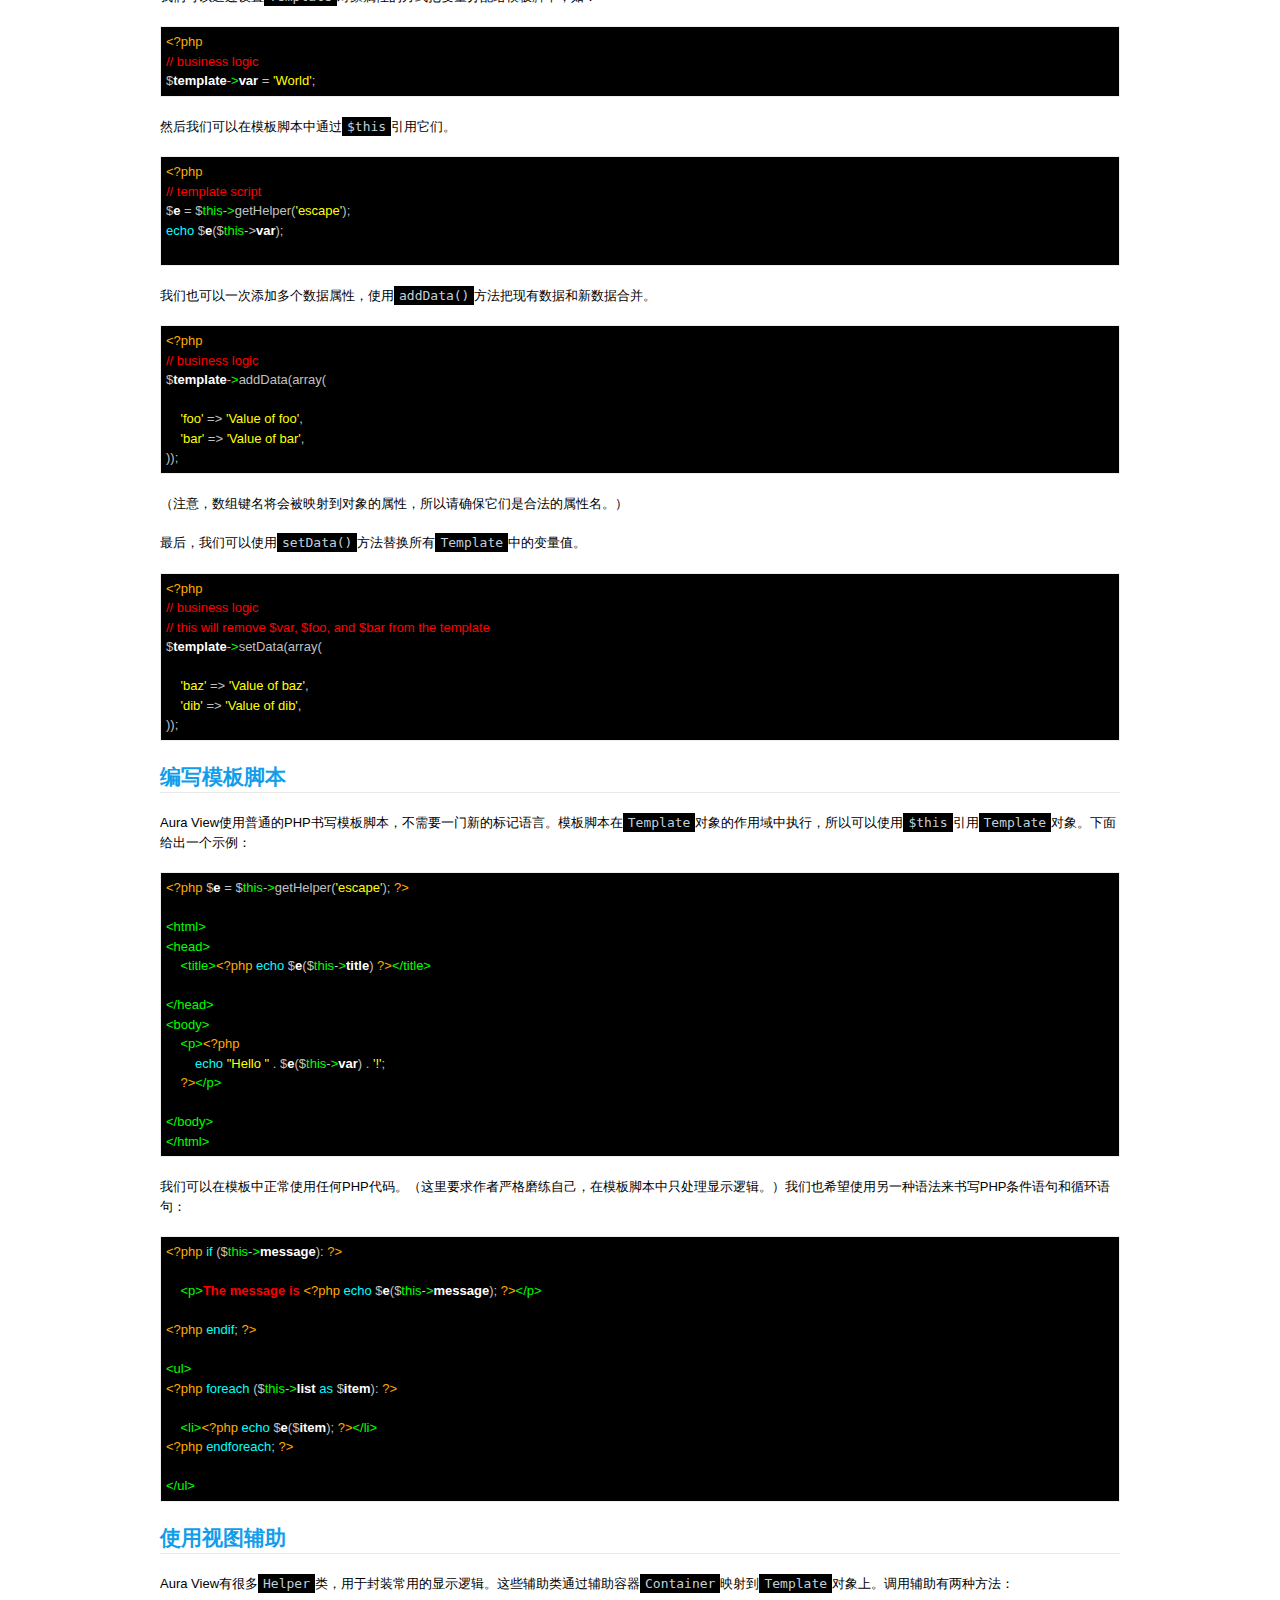
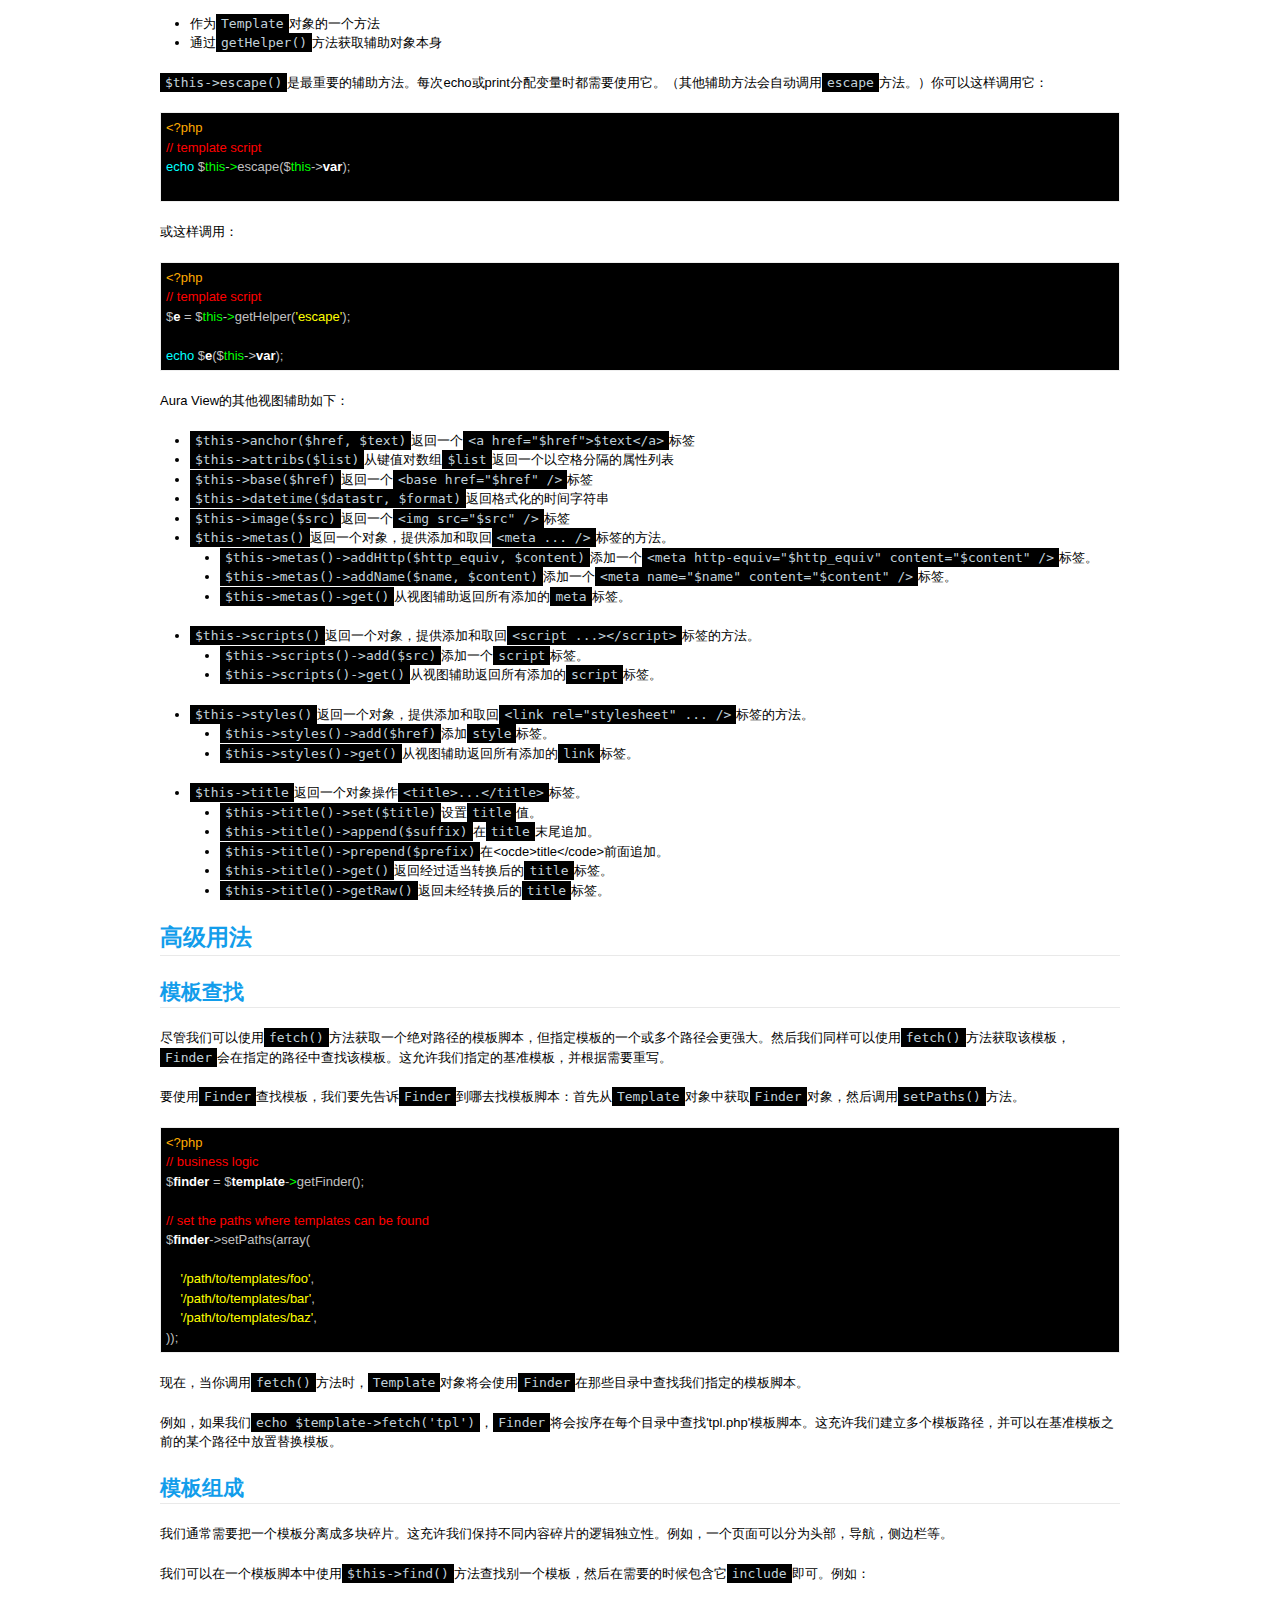
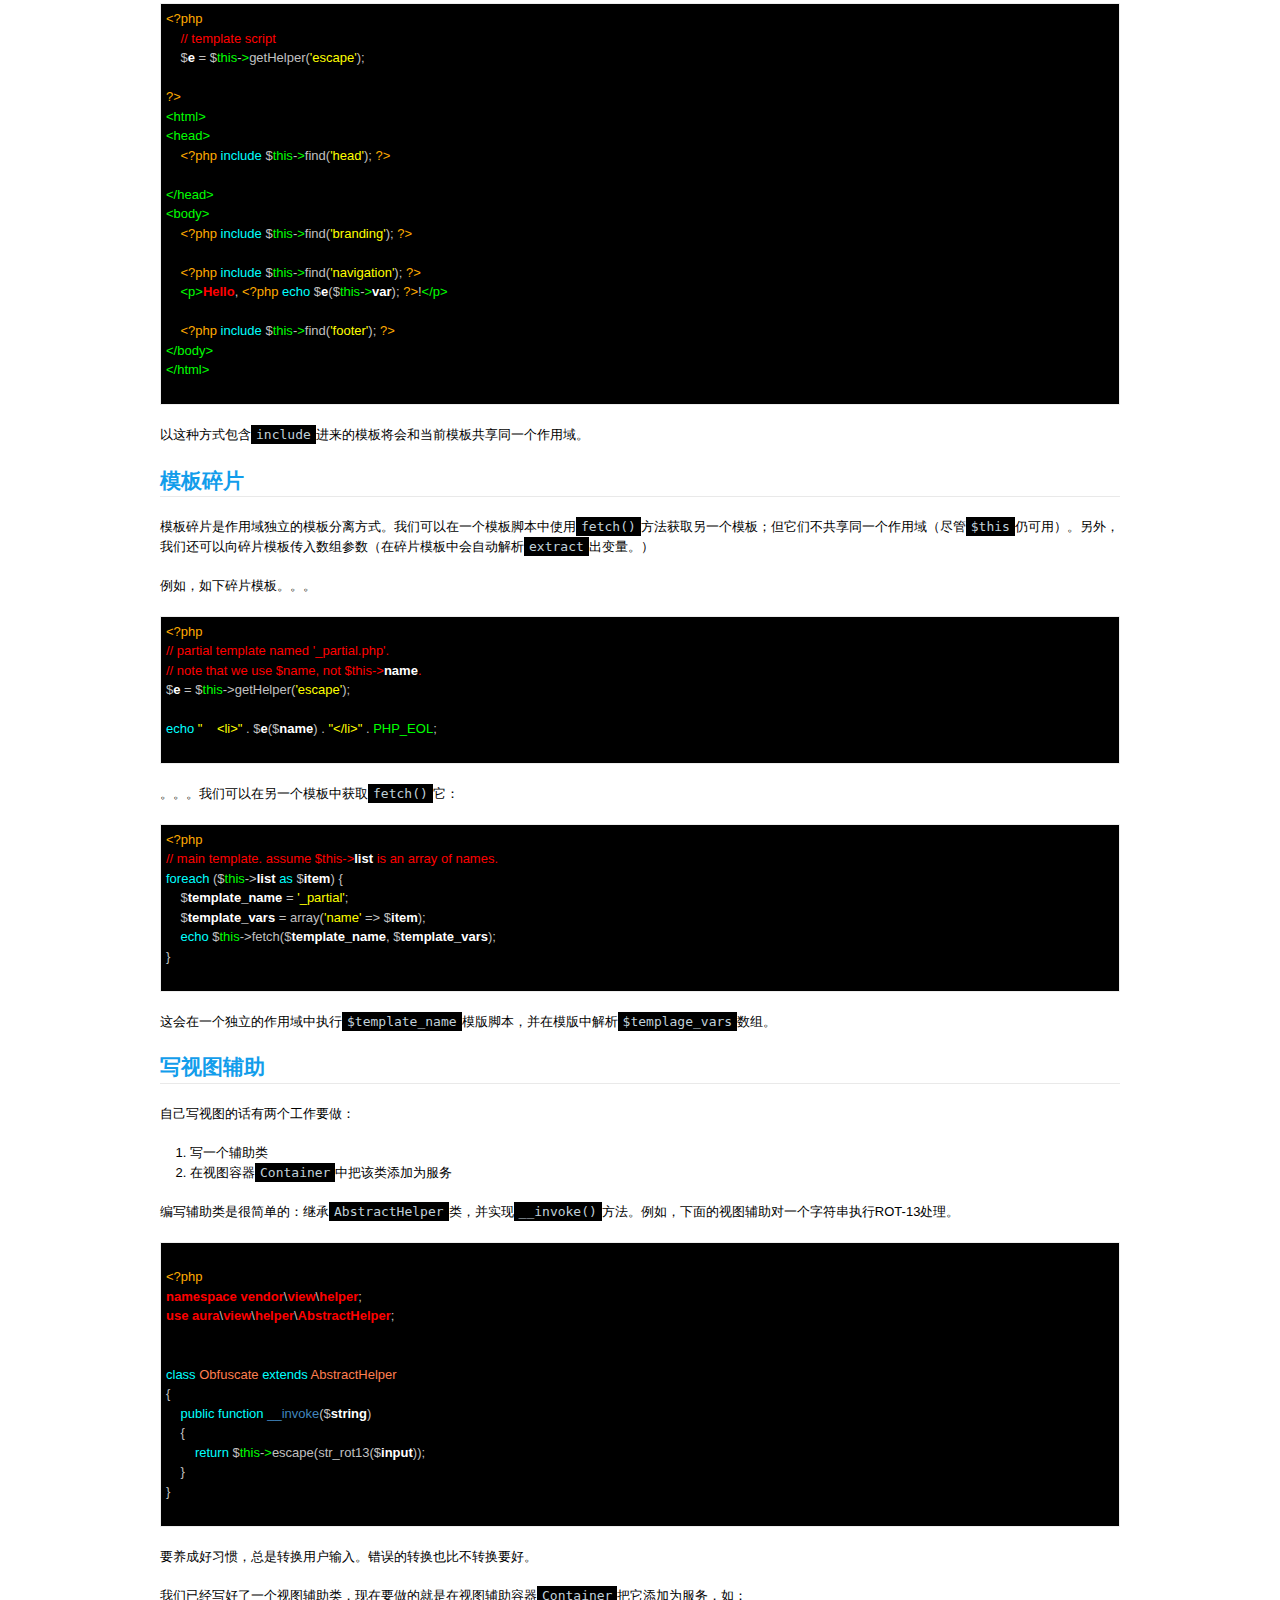
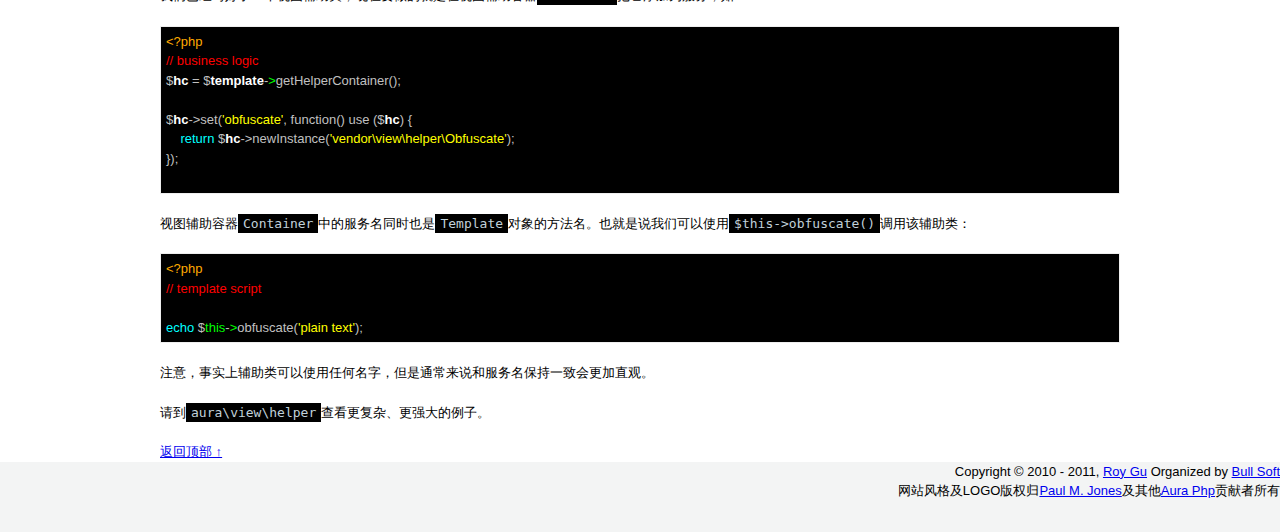
<file: docs/aura.view.html>
<!DOCTYPE html PUBLIC "-//W3C//DTD XHTML 1.1//EN" "http://www.w3.org/TR/xhtml11/DTD/xhtml11.dtd">

<html xmlns="http://www.w3.org/1999/xhtml">
<head>
  <title> </title>
  <meta http-equiv="content-type" content="text/html; charset=utf-8" />

  <link rel="stylesheet" type="text/css" media="screen" href="../css/reset.css" />
  <link rel="stylesheet" type="text/css" media="screen" href="../css/text.css" />
  <link rel="stylesheet" type="text/css" media="screen" href="../css/960.css" />
  <link rel="stylesheet" type="text/css" media="screen" href="../css/aura.css" />

  <script src="../js/jquery-1.6.1.min.js"></script>
  <script>
    $(document).ready(function()
    {
      $('#logo').hide();
      $('#logo').delay(300).fadeIn(2000);
    });
  </script>
</head>

<body>
<div id="top">
  <div id="menu">
    <a href="/">Home</a><a href="docs/">Documentation</a>
  </div>
  <div id="banner">
    <a href="http://www.auraphp.org/" id="logo"></a>
  </div>
  <div id="content">
    <div class="container_12">

<h1 id="title">aura.view</h1>
<!-- Page published by Emacs Muse begins here -->

<div class="page-nav">
    <span class="page-prev"><a href="aura.router.html">上一页</a></span>
    <span class="page-next"><a href="aura.web.html">下一页</a></span>
</div>
<hr />

<div class="contents">

<dl>
<dt>
<a href="#sec1">简介</a>
</dt>
<dt>
<a href="#sec2">基本使用</a>
</dt>
<dd>
<dl>
<dt>
<a href="#sec3">实例化</a>
</dt>
<dt>
<a href="#sec4">分配数据</a>

</dt>
<dt>
<a href="#sec5">编写模板脚本</a>
</dt>
<dt>
<a href="#sec6">使用视图辅助</a>
</dt>
</dl>
</dd>
<dt>
<a href="#sec7">高级用法</a>
</dt>
<dd>
<dl>

<dt>
<a href="#sec8">模板查找</a>
</dt>
<dt>
<a href="#sec9">模板组成</a>
</dt>
<dt>
<a href="#sec10">模板碎片</a>
</dt>
<dt>
<a href="#sec11">写视图辅助</a>
</dt>
</dl>

</dd>
</dl>
</div>


<hr />

<h2><a name="sec1" id="sec1"></a>
简介</h2>

<p class="first">Aura View包是对<a href="http://martinfowler.com/eaaCatalog/templateView.html">TemplateView</a>样式的实现，支持视图辅助和路径栈。它的遵从“使用PHP做显示逻辑”的理念，并且它优于<a href="http://phpsavant.com/">Savant</a>、<a href="http://framework.zend.com/manual/en/zend.view.html">Zend_View</a>和<a href="http://solarphp.com/class/Solar_View">Solar_View</a>。</p>

<p>此包依赖于<a href="https://github.com/auraphp/aura.di">Aura DI</a>包。</p>


<h2><a name="sec2" id="sec2"></a>
基本使用</h2>

<h3><a name="sec3" id="sec3"></a>
实例化</h3>

<p class="first">实例化<code>Template</code>（所有相关的视图辅助都可用）最简单的方法是包含<a href="https://github.com/auraphp/aura.di">Aura DI</a>包源码，然后调用<code>instance.php</code>脚本。</p>

<pre class="src">
<span style="color: #ffaa00;">&lt;?php</span>
<span style="color: #ff0000;">// </span><span style="color: #ff0000;">business logic
</span><span style="color: #00ffff;">require_once</span> <span style="color: #ffff00;">'/path/to/aura.di/src.php'</span>;
$<span style="color: #ffffff; font-weight: bold;">template</span> = <span style="color: #00ffff;">require</span> <span style="color: #ffff00;">'/path/to/aura.view/scripts/instance.php'</span>;

</pre>

<p>然后调用<code>Template</code>对象的<code>fetch()</code>方法去获取模板脚本的输出。</p>

<pre class="src">
<span style="color: #ffaa00;">&lt;?php</span>
<span style="color: #ff0000;">// </span><span style="color: #ff0000;">business logic
</span><span style="color: #00ffff;">echo</span> $<span style="color: #ffffff; font-weight: bold;">template</span>-<span style="color: #00ff00;">&gt;</span><span style="color: #c0c0c0; background-color: #000000;">fetch</span>(<span style="color: #ffff00;">'/path/to/tpl.php'</span>);

</pre>

<p>当然，我们也可以把<code>aura.di/src</code>和<code>aura.view/src</code>目录添加到自动装载器中，然后手动实例化：</p>

<pre class="src">
<span style="color: #ffaa00;">&lt;?php</span>
<span style="color: #ff0000; font-weight: bold;">use</span> <span style="color: #ff0000; font-weight: bold;">aura</span>\<span style="color: #ff0000; font-weight: bold;">di</span>\<span style="color: #ff0000; font-weight: bold;">Container</span>;

<span style="color: #ff0000; font-weight: bold;">use</span> <span style="color: #ff0000; font-weight: bold;">aura</span>\<span style="color: #ff0000; font-weight: bold;">di</span>\<span style="color: #ff0000; font-weight: bold;">Forge</span>;
<span style="color: #ff0000; font-weight: bold;">use</span> <span style="color: #ff0000; font-weight: bold;">aura</span>\<span style="color: #ff0000; font-weight: bold;">di</span>\<span style="color: #ff0000; font-weight: bold;">Config</span>;
<span style="color: #ff0000; font-weight: bold;">use</span> <span style="color: #ff0000; font-weight: bold;">aura</span>\<span style="color: #ff0000; font-weight: bold;">view</span>\<span style="color: #ff0000; font-weight: bold;">Template</span>;

<span style="color: #ff0000; font-weight: bold;">use</span> <span style="color: #ff0000; font-weight: bold;">aura</span>\<span style="color: #ff0000; font-weight: bold;">view</span>\<span style="color: #ff0000; font-weight: bold;">Finder</span>;
$<span style="color: #ffffff; font-weight: bold;">template</span> = <span style="color: #00ffff;">new</span> <span style="color: #ff7f50;">Template</span>(
    <span style="color: #ff0000;">// </span><span style="color: #ff0000;">a helper container

</span>    <span style="color: #00ffff;">new</span> <span style="color: #ff7f50;">Container</span>(<span style="color: #00ffff;">new</span> <span style="color: #ff7f50;">Forge</span>(<span style="color: #00ffff;">new</span> <span style="color: #ff7f50;">Config</span>)),
    <span style="color: #ff0000;">// </span><span style="color: #ff0000;">a template finder
</span>    <span style="color: #00ffff;">new</span> <span style="color: #ff7f50;">Finder</span>

);
</pre>

<p>（注意，如果我们手动实例化视图对象，就不得不配置<code>Container</code>以添加视图辅助服务。更多信息请在本页末尾查看“视图辅助”部分。）</p>


<h3><a name="sec4" id="sec4"></a>
分配数据</h3>

<p class="first">我们可以通过设置<code>Template</code>对象属性的方式把变量分配给模板脚本，如：</p>

<pre class="src">
<span style="color: #ffaa00;">&lt;?php</span>
<span style="color: #ff0000;">// </span><span style="color: #ff0000;">business logic
</span>$<span style="color: #ffffff; font-weight: bold;">template</span>-<span style="color: #00ff00;">&gt;</span><span style="color: #ffffff; font-weight: bold;">var</span> = <span style="color: #ffff00;">'World'</span>;
</pre>

<p>然后我们可以在模板脚本中通过<code>$this</code>引用它们。</p>

<pre class="src">
<span style="color: #ffaa00;">&lt;?php</span>
<span style="color: #ff0000;">// </span><span style="color: #ff0000;">template script
</span>$<span style="color: #ffffff; font-weight: bold;">e</span> = $<span style="color: #00ff00;">this</span>-<span style="color: #00ff00;">&gt;</span><span style="color: #c0c0c0; background-color: #000000;">getHelper</span>(<span style="color: #ffff00;">'escape'</span>);
<span style="color: #00ffff;">echo</span> $<span style="color: #ffffff; font-weight: bold;">e</span>($<span style="color: #00ff00;">this</span>-&gt;<span style="color: #ffffff; font-weight: bold;">var</span>);

</pre>

<p>我们也可以一次添加多个数据属性，使用<code>addData()</code>方法把现有数据和新数据合并。</p>

<pre class="src">
<span style="color: #ffaa00;">&lt;?php</span>
<span style="color: #ff0000;">// </span><span style="color: #ff0000;">business logic
</span>$<span style="color: #ffffff; font-weight: bold;">template</span>-<span style="color: #00ff00;">&gt;</span><span style="color: #c0c0c0; background-color: #000000;">addData</span>(<span style="color: #c0c0c0; background-color: #000000;">array(</span>

    <span style="color: #ffff00;">'foo'</span> =&gt; <span style="color: #ffff00;">'Value of foo'</span>,
    <span style="color: #ffff00;">'bar'</span> =&gt; <span style="color: #ffff00;">'Value of bar'</span>,
));
</pre>

<p>（注意，数组键名将会被映射到对象的属性，所以请确保它们是合法的属性名。）</p>

<p>最后，我们可以使用<code>setData()</code>方法替换所有<code>Template</code>中的变量值。</p>

<pre class="src">
<span style="color: #ffaa00;">&lt;?php</span>
<span style="color: #ff0000;">// </span><span style="color: #ff0000;">business logic
</span><span style="color: #ff0000;">// </span><span style="color: #ff0000;">this will remove $var, $foo, and $bar from the template
</span>$<span style="color: #ffffff; font-weight: bold;">template</span>-<span style="color: #00ff00;">&gt;</span><span style="color: #c0c0c0; background-color: #000000;">setData</span>(<span style="color: #c0c0c0; background-color: #000000;">array(</span>

    <span style="color: #ffff00;">'baz'</span> =&gt; <span style="color: #ffff00;">'Value of baz'</span>,
    <span style="color: #ffff00;">'dib'</span> =&gt; <span style="color: #ffff00;">'Value of dib'</span>,
));
</pre>


<h3><a name="sec5" id="sec5"></a>

编写模板脚本</h3>

<p class="first">Aura View使用普通的PHP书写模板脚本，不需要一门新的标记语言。模板脚本在<code>Template</code>对象的作用域中执行，所以可以使用<code>$this</code>引用<code>Template</code>对象。下面给出一个示例：</p>

<pre class="src">
<span style="color: #ffaa00;">&lt;?php</span> $<span style="color: #ffffff; font-weight: bold;">e</span> = $<span style="color: #00ff00;">this</span>-<span style="color: #00ff00;">&gt;</span><span style="color: #c0c0c0; background-color: #000000;">getHelper</span>(<span style="color: #ffff00;">'escape'</span>); <span style="color: #ffaa00;">?&gt;</span>

<span style="color: #00ff00;">&lt;html&gt;</span>
<span style="color: #00ff00;">&lt;head&gt;</span>
    <span style="color: #00ff00;">&lt;title&gt;</span><span style="color: #ffaa00;">&lt;?php</span> <span style="color: #00ffff;">echo</span> $<span style="color: #ffffff; font-weight: bold;">e</span>($<span style="color: #00ff00;">this</span>-<span style="color: #00ff00;">&gt;</span><span style="color: #ffffff; font-weight: bold;">title</span>) <span style="color: #ffaa00;">?&gt;</span><span style="color: #00ff00;">&lt;/title&gt;</span>

<span style="color: #00ff00;">&lt;/head&gt;</span>
<span style="color: #00ff00;">&lt;body&gt;</span>
    <span style="color: #00ff00;">&lt;p&gt;</span><span style="color: #ffaa00;">&lt;?php</span>
        <span style="color: #00ffff;">echo</span> <span style="color: #ffff00;">"Hello "</span> . $<span style="color: #ffffff; font-weight: bold;">e</span>($<span style="color: #00ff00;">this</span>-<span style="color: #00ff00;">&gt;</span><span style="color: #ffffff; font-weight: bold;">var</span>) . <span style="color: #ffff00;">'!'</span>;
    <span style="color: #ffaa00;">?&gt;</span><span style="color: #00ff00;">&lt;/p&gt;</span>

<span style="color: #00ff00;">&lt;/body&gt;</span>
<span style="color: #00ff00;">&lt;/html&gt;</span>
</pre>

<p>我们可以在模板中正常使用任何PHP代码。（这里要求作者严格磨练自己，在模板脚本中只处理显示逻辑。）我们也希望使用另一种语法来书写PHP条件语句和循环语句：</p>

<pre class="src">
<span style="color: #ffaa00;">&lt;?php</span> <span style="color: #00ffff;">if</span> ($<span style="color: #00ff00;">this</span>-<span style="color: #00ff00;">&gt;</span><span style="color: #ffffff; font-weight: bold;">message</span>): <span style="color: #ffaa00;">?&gt;</span>

    <span style="color: #00ff00;">&lt;p&gt;</span><span style="color: #ff0000; font-weight: bold;">The</span> <span style="color: #ff0000; font-weight: bold;">message</span> <span style="color: #ff0000; font-weight: bold;">is</span> <span style="color: #ffaa00;">&lt;?php</span> <span style="color: #00ffff;">echo</span> $<span style="color: #ffffff; font-weight: bold;">e</span>($<span style="color: #00ff00;">this</span>-<span style="color: #00ff00;">&gt;</span><span style="color: #ffffff; font-weight: bold;">message</span>); <span style="color: #ffaa00;">?&gt;</span><span style="color: #00ff00;">&lt;/p&gt;</span>

<span style="color: #ffaa00;">&lt;?php</span> <span style="color: #00ffff;">endif</span>; <span style="color: #ffaa00;">?&gt;</span>

<span style="color: #00ff00;">&lt;ul&gt;</span>
<span style="color: #ffaa00;">&lt;?php</span> <span style="color: #00ffff;">foreach</span> ($<span style="color: #00ff00;">this</span>-<span style="color: #00ff00;">&gt;</span><span style="color: #ffffff; font-weight: bold;">list</span> <span style="color: #00ffff;">as</span> $<span style="color: #ffffff; font-weight: bold;">item</span>): <span style="color: #ffaa00;">?&gt;</span>

    <span style="color: #00ff00;">&lt;li&gt;</span><span style="color: #ffaa00;">&lt;?php</span> <span style="color: #00ffff;">echo</span> $<span style="color: #ffffff; font-weight: bold;">e</span>($<span style="color: #ffffff; font-weight: bold;">item</span>); <span style="color: #ffaa00;">?&gt;</span><span style="color: #00ff00;">&lt;/li&gt;</span>
<span style="color: #ffaa00;">&lt;?php</span> <span style="color: #00ffff;">endforeach</span>; <span style="color: #ffaa00;">?&gt;</span>

<span style="color: #00ff00;">&lt;/ul&gt;</span>
</pre>


<h3><a name="sec6" id="sec6"></a>
使用视图辅助</h3>

<p class="first">Aura View有很多<code>Helper</code>类，用于封装常用的显示逻辑。这些辅助类通过辅助容器<code>Container</code>映射到<code>Template</code>对象上。调用辅助有两种方法：</p>

<ul>
<li>作为<code>Template</code>对象的一个方法</li>
<li>通过<code>getHelper()</code>方法获取辅助对象本身</li>
</ul>

<p><code>$this-&gt;escape()</code>是最重要的辅助方法。每次echo或print分配变量时都需要使用它。（其他辅助方法会自动调用<code>escape</code>方法。）你可以这样调用它：</p>

<pre class="src">
<span style="color: #ffaa00;">&lt;?php</span>
<span style="color: #ff0000;">// </span><span style="color: #ff0000;">template script
</span><span style="color: #00ffff;">echo</span> $<span style="color: #00ff00;">this</span>-<span style="color: #00ff00;">&gt;</span><span style="color: #c0c0c0; background-color: #000000;">escape</span>($<span style="color: #00ff00;">this</span>-&gt;<span style="color: #ffffff; font-weight: bold;">var</span>);

</pre>

<p>或这样调用：</p>

<pre class="src">
<span style="color: #ffaa00;">&lt;?php</span>
<span style="color: #ff0000;">// </span><span style="color: #ff0000;">template script
</span>$<span style="color: #ffffff; font-weight: bold;">e</span> = $<span style="color: #00ff00;">this</span>-<span style="color: #00ff00;">&gt;</span><span style="color: #c0c0c0; background-color: #000000;">getHelper</span>(<span style="color: #ffff00;">'escape'</span>);

<span style="color: #00ffff;">echo</span> $<span style="color: #ffffff; font-weight: bold;">e</span>($<span style="color: #00ff00;">this</span>-&gt;<span style="color: #ffffff; font-weight: bold;">var</span>);
</pre>

<p>Aura View的其他视图辅助如下：</p>

<ul>
<li><code>$this-&gt;anchor($href, $text)</code>返回一个<code>&lt;a href=&quot;$href&quot;&gt;$text&lt;/a&gt;</code>标签</li>

<li><code>$this-&gt;attribs($list)</code>从键值对数组<code>$list</code>返回一个以空格分隔的属性列表</li>
<li><code>$this-&gt;base($href)</code>返回一个<code>&lt;base href=&quot;$href&quot; /&gt;</code>标签</li>
<li><code>$this-&gt;datetime($datastr, $format)</code>返回格式化的时间字符串</li>

<li><code>$this-&gt;image($src)</code>返回一个<code>&lt;img src=&quot;$src&quot; /&gt;</code>标签</li>
<li><code>$this-&gt;metas()</code>返回一个对象，提供添加和取回<code>&lt;meta ... /&gt;</code>标签的方法。

<ul>
<li><code>$this-&gt;metas()-&gt;addHttp($http_equiv, $content)</code>添加一个<code>&lt;meta http-equiv=&quot;$http_equiv&quot; content=&quot;$content&quot; /&gt;</code>标签。</li>

<li><code>$this-&gt;metas()-&gt;addName($name, $content)</code>添加一个<code>&lt;meta name=&quot;$name&quot; content=&quot;$content&quot; /&gt;</code>标签。</li>
<li><code>$this-&gt;metas()-&gt;get()</code>从视图辅助返回所有添加的<code>meta</code>标签。</li>

</ul></li>
<li><code>$this-&gt;scripts()</code>返回一个对象，提供添加和取回<code>&lt;script ...&gt;&lt;/script&gt;</code>标签的方法。

<ul>
<li><code>$this-&gt;scripts()-&gt;add($src)</code>添加一个<code>script</code>标签。</li>
<li><code>$this-&gt;scripts()-&gt;get()</code>从视图辅助返回所有添加的<code>script</code>标签。</li>

</ul></li>
<li><code>$this-&gt;styles()</code>返回一个对象，提供添加和取回<code>&lt;link rel=&quot;stylesheet&quot; ... /&gt;</code>标签的方法。

<ul>
<li><code>$this-&gt;styles()-&gt;add($href)</code>添加<code>style</code>标签。</li>

<li><code>$this-&gt;styles()-&gt;get()</code>从视图辅助返回所有添加的<code>link</code>标签。</li>
</ul></li>
<li><code>$this-&gt;title</code>返回一个对象操作<code>&lt;title&gt;...&lt;/title&gt;</code>标签。

<ul>
<li><code>$this-&gt;title()-&gt;set($title)</code>设置<code>title</code>值。</li>

<li><code>$this-&gt;title()-&gt;append($suffix)</code>在<code>title</code>末尾追加。</li>
<li><code>$this-&gt;title()-&gt;prepend($prefix)</code>在&lt;ocde&gt;title&lt;/code&gt;前面追加。</li>
<li><code>$this-&gt;title()-&gt;get()</code>返回经过适当转换后的<code>title</code>标签。</li>

<li><code>$this-&gt;title()-&gt;getRaw()</code>返回未经转换后的<code>title</code>标签。</li>
</ul></li>
</ul>



<h2><a name="sec7" id="sec7"></a>
高级用法</h2>

<h3><a name="sec8" id="sec8"></a>

模板查找</h3>

<p class="first">尽管我们可以使用<code>fetch()</code>方法获取一个绝对路径的模板脚本，但指定模板的一个或多个路径会更强大。然后我们同样可以使用<code>fetch()</code>方法获取该模板，<code>Finder</code>会在指定的路径中查找该模板。这允许我们指定的基准模板，并根据需要重写。</p>

<p>要使用<code>Finder</code>查找模板，我们要先告诉<code>Finder</code>到哪去找模板脚本：首先从<code>Template</code>对象中获取<code>Finder</code>对象，然后调用<code>setPaths()</code>方法。</p>

<pre class="src">
<span style="color: #ffaa00;">&lt;?php</span>
<span style="color: #ff0000;">// </span><span style="color: #ff0000;">business logic
</span>$<span style="color: #ffffff; font-weight: bold;">finder</span> = $<span style="color: #ffffff; font-weight: bold;">template</span>-<span style="color: #00ff00;">&gt;</span><span style="color: #c0c0c0; background-color: #000000;">getFinder</span>();

<span style="color: #ff0000;">// </span><span style="color: #ff0000;">set the paths where templates can be found
</span>$<span style="color: #ffffff; font-weight: bold;">finder</span>-&gt;<span style="color: #c0c0c0; background-color: #000000;">setPaths</span>(<span style="color: #c0c0c0; background-color: #000000;">array(</span>

    <span style="color: #ffff00;">'/path/to/templates/foo'</span>,
    <span style="color: #ffff00;">'/path/to/templates/bar'</span>,
    <span style="color: #ffff00;">'/path/to/templates/baz'</span>,
));
</pre>

<p>现在，当你调用<code>fetch()</code>方法时，<code>Template</code>对象将会使用<code>Finder</code>在那些目录中查找我们指定的模板脚本。</p>

<p>例如，如果我们<code>echo $template-&gt;fetch('tpl')</code>，<code>Finder</code>将会按序在每个目录中查找'tpl.php'模板脚本。这充许我们建立多个模板路径，并可以在基准模板之前的某个路径中放置替换模板。</p>


<h3><a name="sec9" id="sec9"></a>
模板组成</h3>

<p class="first">我们通常需要把一个模板分离成多块碎片。这充许我们保持不同内容碎片的逻辑独立性。例如，一个页面可以分为头部，导航，侧边栏等。</p>

<p>我们可以在一个模板脚本中使用<code>$this-&gt;find()</code>方法查找别一个模板，然后在需要的时候包含它<code>include</code>即可。例如：</p>

<pre class="src">
<span style="color: #ffaa00;">&lt;?php</span>
    <span style="color: #ff0000;">// </span><span style="color: #ff0000;">template script
</span>    $<span style="color: #ffffff; font-weight: bold;">e</span> = $<span style="color: #00ff00;">this</span>-<span style="color: #00ff00;">&gt;</span><span style="color: #c0c0c0; background-color: #000000;">getHelper</span>(<span style="color: #ffff00;">'escape'</span>);

<span style="color: #ffaa00;">?&gt;</span>
<span style="color: #00ff00;">&lt;html&gt;</span>
<span style="color: #00ff00;">&lt;head&gt;</span>
    <span style="color: #ffaa00;">&lt;?php</span> <span style="color: #00ffff;">include</span> $<span style="color: #00ff00;">this</span>-<span style="color: #00ff00;">&gt;</span><span style="color: #c0c0c0; background-color: #000000;">find</span>(<span style="color: #ffff00;">'head'</span>); <span style="color: #ffaa00;">?&gt;</span>

<span style="color: #00ff00;">&lt;/head&gt;</span>
<span style="color: #00ff00;">&lt;body&gt;</span>
    <span style="color: #ffaa00;">&lt;?php</span> <span style="color: #00ffff;">include</span> $<span style="color: #00ff00;">this</span>-<span style="color: #00ff00;">&gt;</span><span style="color: #c0c0c0; background-color: #000000;">find</span>(<span style="color: #ffff00;">'branding'</span>); <span style="color: #ffaa00;">?&gt;</span>

    <span style="color: #ffaa00;">&lt;?php</span> <span style="color: #00ffff;">include</span> $<span style="color: #00ff00;">this</span>-<span style="color: #00ff00;">&gt;</span><span style="color: #c0c0c0; background-color: #000000;">find</span>(<span style="color: #ffff00;">'navigation'</span>); <span style="color: #ffaa00;">?&gt;</span>
    <span style="color: #00ff00;">&lt;p&gt;</span><span style="color: #ff0000; font-weight: bold;">Hello</span>, <span style="color: #ffaa00;">&lt;?php</span> <span style="color: #00ffff;">echo</span> $<span style="color: #ffffff; font-weight: bold;">e</span>($<span style="color: #00ff00;">this</span>-<span style="color: #00ff00;">&gt;</span><span style="color: #ffffff; font-weight: bold;">var</span>); <span style="color: #ffaa00;">?&gt;</span>!<span style="color: #00ff00;">&lt;/p&gt;</span>

    <span style="color: #ffaa00;">&lt;?php</span> <span style="color: #00ffff;">include</span> $<span style="color: #00ff00;">this</span>-<span style="color: #00ff00;">&gt;</span><span style="color: #c0c0c0; background-color: #000000;">find</span>(<span style="color: #ffff00;">'footer'</span>); <span style="color: #ffaa00;">?&gt;</span>
<span style="color: #00ff00;">&lt;/body&gt;</span>
<span style="color: #00ff00;">&lt;/html&gt;</span>

</pre>

<p>以这种方式包含<code>include</code>进来的模板将会和当前模板共享同一个作用域。</p>


<h3><a name="sec10" id="sec10"></a>
模板碎片</h3>

<p class="first">模板碎片是作用域独立的模板分离方式。我们可以在一个模板脚本中使用<code>fetch()</code>方法获取另一个模板；但它们不共享同一个作用域（尽管<code>$this</code>仍可用）。另外，我们还可以向碎片模板传入数组参数（在碎片模板中会自动解析<code>extract</code>出变量。）</p>

<p>例如，如下碎片模板。。。</p>

<pre class="src">
<span style="color: #ffaa00;">&lt;?php</span>
<span style="color: #ff0000;">// </span><span style="color: #ff0000;">partial template named '_partial.php'.
</span><span style="color: #ff0000;">// </span><span style="color: #ff0000;">note that we use $name, not $this-&gt;</span><span style="color: #ffffff; font-weight: bold;">name</span><span style="color: #ff0000;">.
</span>$<span style="color: #ffffff; font-weight: bold;">e</span> = $<span style="color: #00ff00;">this</span>-&gt;<span style="color: #c0c0c0; background-color: #000000;">getHelper</span>(<span style="color: #ffff00;">'escape'</span>);

<span style="color: #00ffff;">echo</span> <span style="color: #ffff00;">"    &lt;li&gt;"</span> . $<span style="color: #ffffff; font-weight: bold;">e</span>($<span style="color: #ffffff; font-weight: bold;">name</span>) . <span style="color: #ffff00;">"&lt;/li&gt;"</span> . <span style="color: #00ff00;">PHP_EOL</span>;

</pre>

<p>。。。我们可以在另一个模板中获取<code>fetch()</code>它：</p>

<pre class="src">
<span style="color: #ffaa00;">&lt;?php</span>
<span style="color: #ff0000;">// </span><span style="color: #ff0000;">main template. assume $this-&gt;</span><span style="color: #ffffff; font-weight: bold;">list</span><span style="color: #ff0000;"> is an array of names.
</span><span style="color: #00ffff;">foreach</span> ($<span style="color: #00ff00;">this</span>-&gt;<span style="color: #ffffff; font-weight: bold;">list</span> <span style="color: #00ffff;">as</span> $<span style="color: #ffffff; font-weight: bold;">item</span>) {
    $<span style="color: #ffffff; font-weight: bold;">template_name</span> = <span style="color: #ffff00;">'_partial'</span>;
    $<span style="color: #ffffff; font-weight: bold;">template_vars</span> = <span style="color: #c0c0c0; background-color: #000000;">array(</span><span style="color: #ffff00;">'name'</span> =&gt; $<span style="color: #ffffff; font-weight: bold;">item</span>);
    <span style="color: #00ffff;">echo</span> $<span style="color: #00ff00;">this</span>-&gt;<span style="color: #c0c0c0; background-color: #000000;">fetch</span>($<span style="color: #ffffff; font-weight: bold;">template_name</span>, $<span style="color: #ffffff; font-weight: bold;">template_vars</span>);
}

</pre>

<p>这会在一个独立的作用域中执行<code>$template_name</code>模版脚本，并在模版中解析<code>$templage_vars</code>数组。</p>


<h3><a name="sec11" id="sec11"></a>
写视图辅助</h3>

<p class="first">自己写视图的话有两个工作要做：</p>

<ol>
<li>写一个辅助类</li>
<li>在视图容器<code>Container</code>中把该类添加为服务</li>
</ol>

<p>编写辅助类是很简单的：继承<code>AbstractHelper</code>类，并实现<code>__invoke()</code>方法。例如，下面的视图辅助对一个字符串执行ROT-13处理。</p>

<pre class="src">

<span style="color: #ffaa00;">&lt;?php</span>
<span style="color: #ff0000; font-weight: bold;">namespace</span> <span style="color: #ff0000; font-weight: bold;">vendor</span>\<span style="color: #ff0000; font-weight: bold;">view</span>\<span style="color: #ff0000; font-weight: bold;">helper</span>;
<span style="color: #ff0000; font-weight: bold;">use</span> <span style="color: #ff0000; font-weight: bold;">aura</span>\<span style="color: #ff0000; font-weight: bold;">view</span>\<span style="color: #ff0000; font-weight: bold;">helper</span>\<span style="color: #ff0000; font-weight: bold;">AbstractHelper</span>;


<span style="color: #00ffff;">class</span> <span style="color: #ff7f50;">Obfuscate</span> <span style="color: #00ffff;">extends</span> <span style="color: #ff7f50;">AbstractHelper</span>
{
    <span style="color: #00ffff;">public</span> <span style="color: #00ffff;">function</span> <span style="color: #4186be;">__invoke</span>($<span style="color: #ffffff; font-weight: bold;">string</span>)
    {
        <span style="color: #00ffff;">return</span> $<span style="color: #00ff00;">this</span>-<span style="color: #00ff00;">&gt;</span><span style="color: #c0c0c0; background-color: #000000;">escape</span>(<span style="color: #c0c0c0; background-color: #000000;">str_rot13(</span>$<span style="color: #ffffff; font-weight: bold;">input</span>));
    }
}

</pre>

<p>要养成好习惯，总是转换用户输入。错误的转换也比不转换要好。</p>

<p>我们已经写好了一个视图辅助类，现在要做的就是在视图辅助容器<code>Container</code>把它添加为服务，如：</p>

<pre class="src">
<span style="color: #ffaa00;">&lt;?php</span>
<span style="color: #ff0000;">// </span><span style="color: #ff0000;">business logic
</span>$<span style="color: #ffffff; font-weight: bold;">hc</span> = $<span style="color: #ffffff; font-weight: bold;">template</span>-<span style="color: #00ff00;">&gt;</span><span style="color: #c0c0c0; background-color: #000000;">getHelperContainer</span>();

$<span style="color: #ffffff; font-weight: bold;">hc</span>-&gt;<span style="color: #c0c0c0; background-color: #000000;">set</span>(<span style="color: #ffff00;">'obfuscate'</span>, <span style="color: #c0c0c0; background-color: #000000;">function(</span>) <span style="color: #c0c0c0; background-color: #000000;">use (</span>$<span style="color: #ffffff; font-weight: bold;">hc</span>) {
    <span style="color: #00ffff;">return</span> $<span style="color: #ffffff; font-weight: bold;">hc</span>-&gt;<span style="color: #c0c0c0; background-color: #000000;">newInstance</span>(<span style="color: #ffff00;">'vendor\view\helper\Obfuscate'</span>);
});

</pre>

<p>视图辅助容器<code>Container</code>中的服务名同时也是<code>Template</code>对象的方法名。也就是说我们可以使用<code>$this-&gt;obfuscate()</code>调用该辅助类：</p>

<pre class="src">
<span style="color: #ffaa00;">&lt;?php</span>
<span style="color: #ff0000;">// </span><span style="color: #ff0000;">template script

</span><span style="color: #00ffff;">echo</span> $<span style="color: #00ff00;">this</span>-<span style="color: #00ff00;">&gt;</span><span style="color: #c0c0c0; background-color: #000000;">obfuscate</span>(<span style="color: #ffff00;">'plain text'</span>);
</pre>

<p>注意，事实上辅助类可以使用任何名字，但是通常来说和服务名保持一致会更加直观。</p>

<p>请到<code>aura\view\helper</code>查看更复杂、更强大的例子。</p>



<!-- Page published by Emacs Muse ends here -->
<a href="#top">返回顶部 ↑</a>
    </div>
  </div>
  <div id="footer">
    <p>
      Copyright &copy; 2010 - 2011,
      <a href="http://roygu.com">Roy Gu</a> Organized by <a href="http://bullsoft.org">Bull Soft</a><br />
      网站风格及LOGO版权归<a href="http://paul-m-jones.com/">Paul M. Jones</a>及其他<a href="http://www.auraphp.org">Aura Php</a>贡献者所有
    </p>
  </div>
</div>

</body>
</html>
</file>
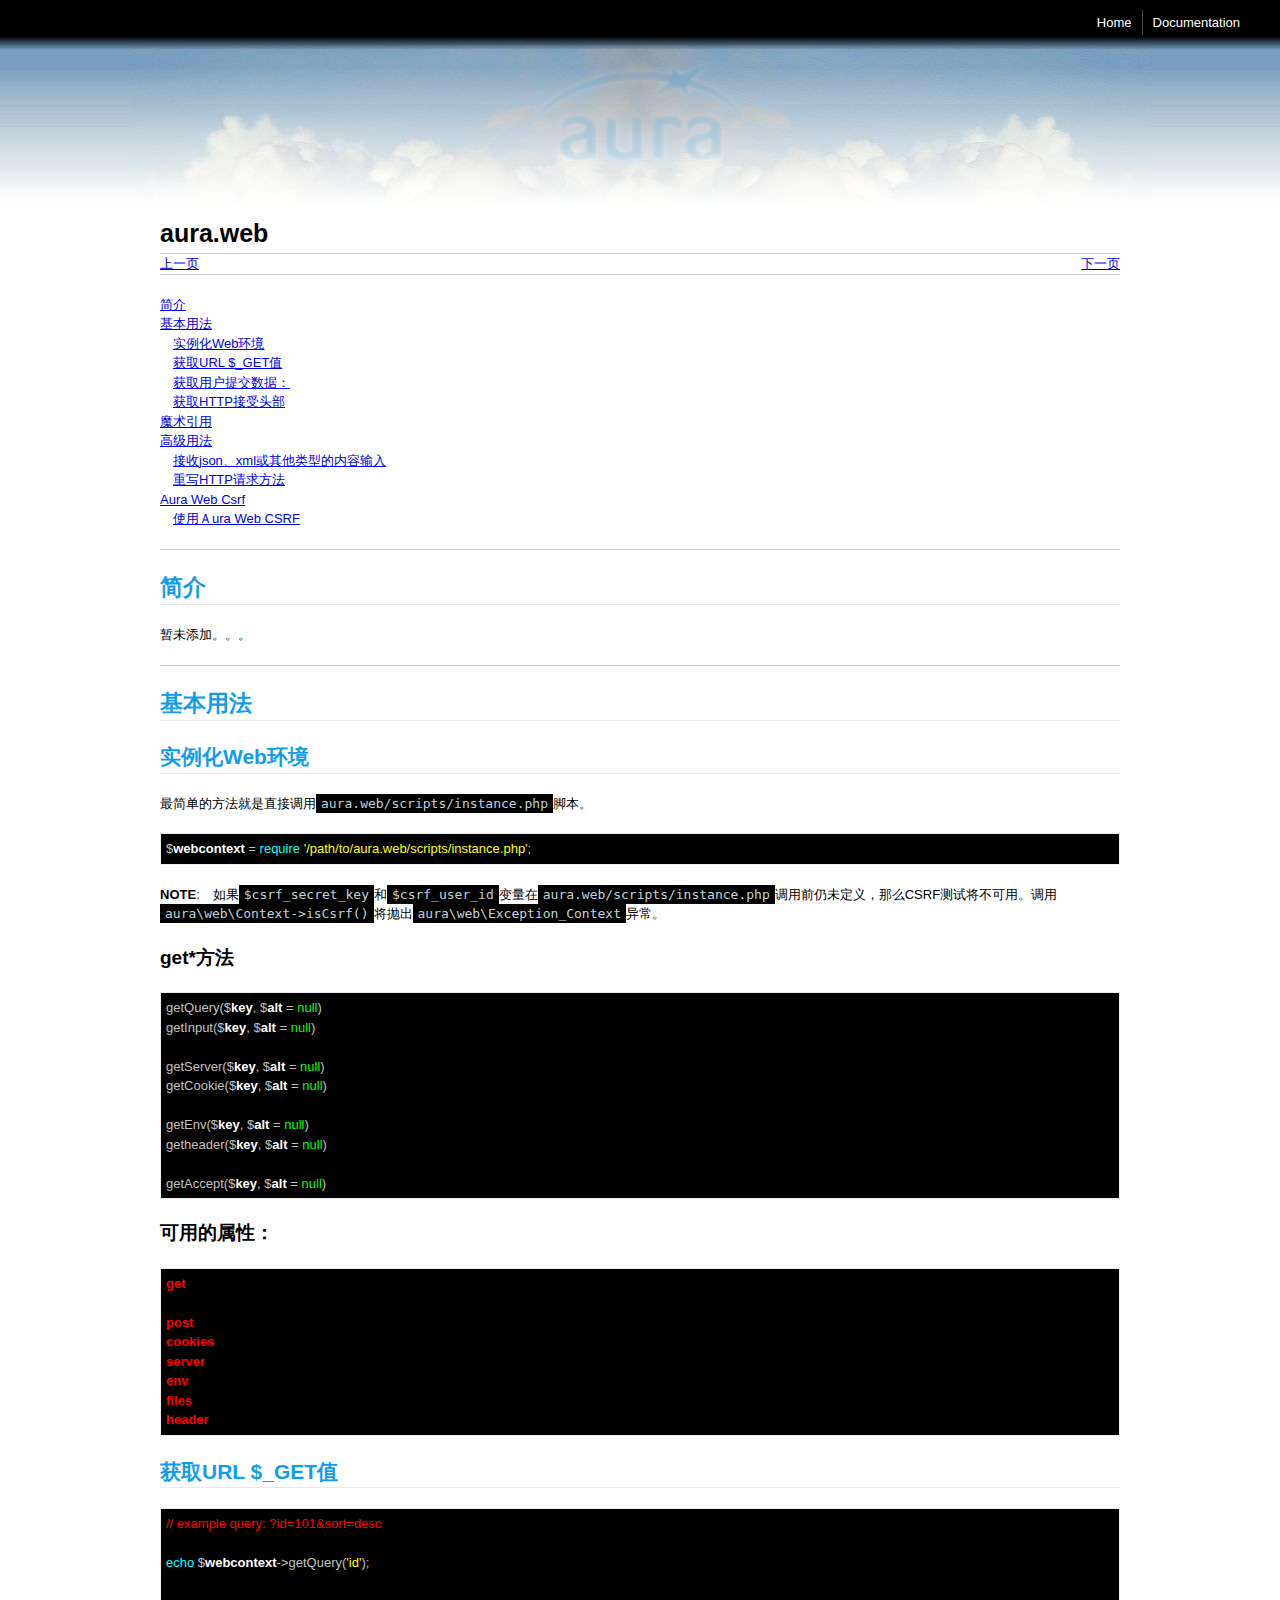
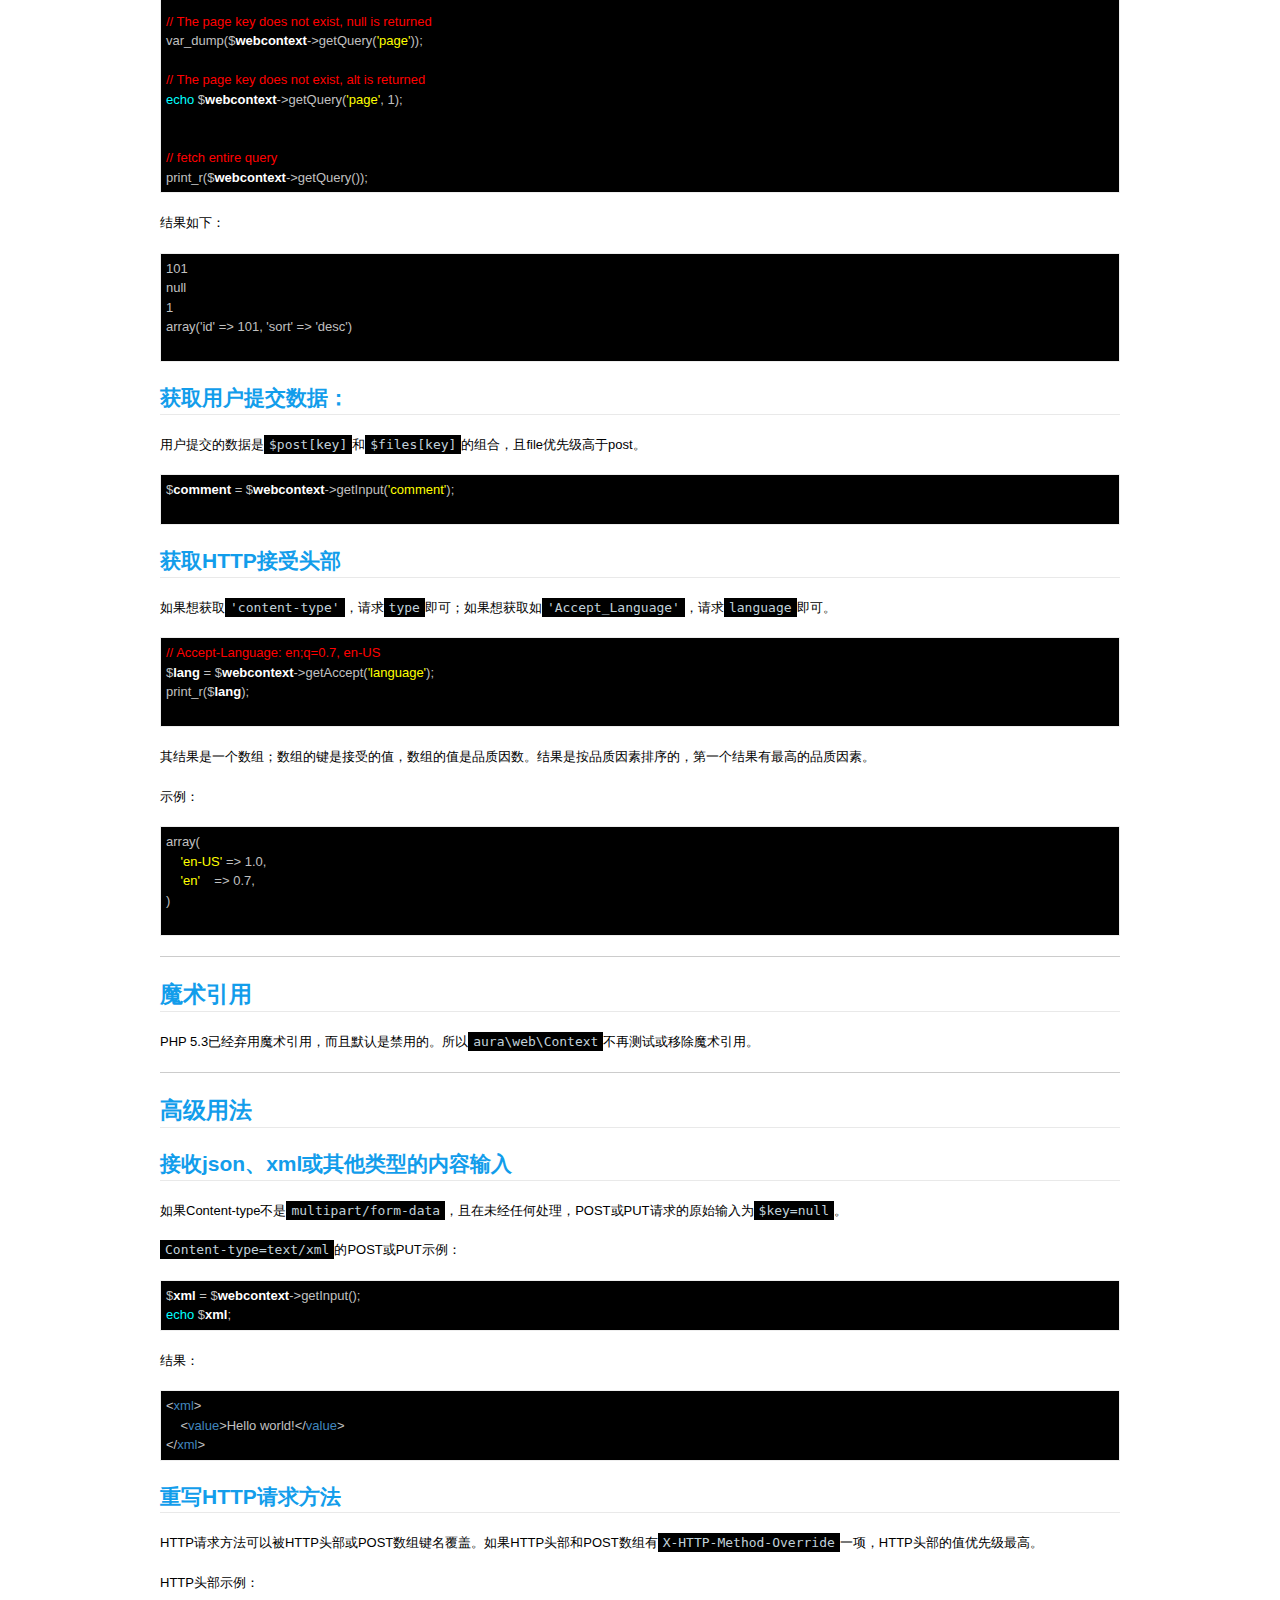
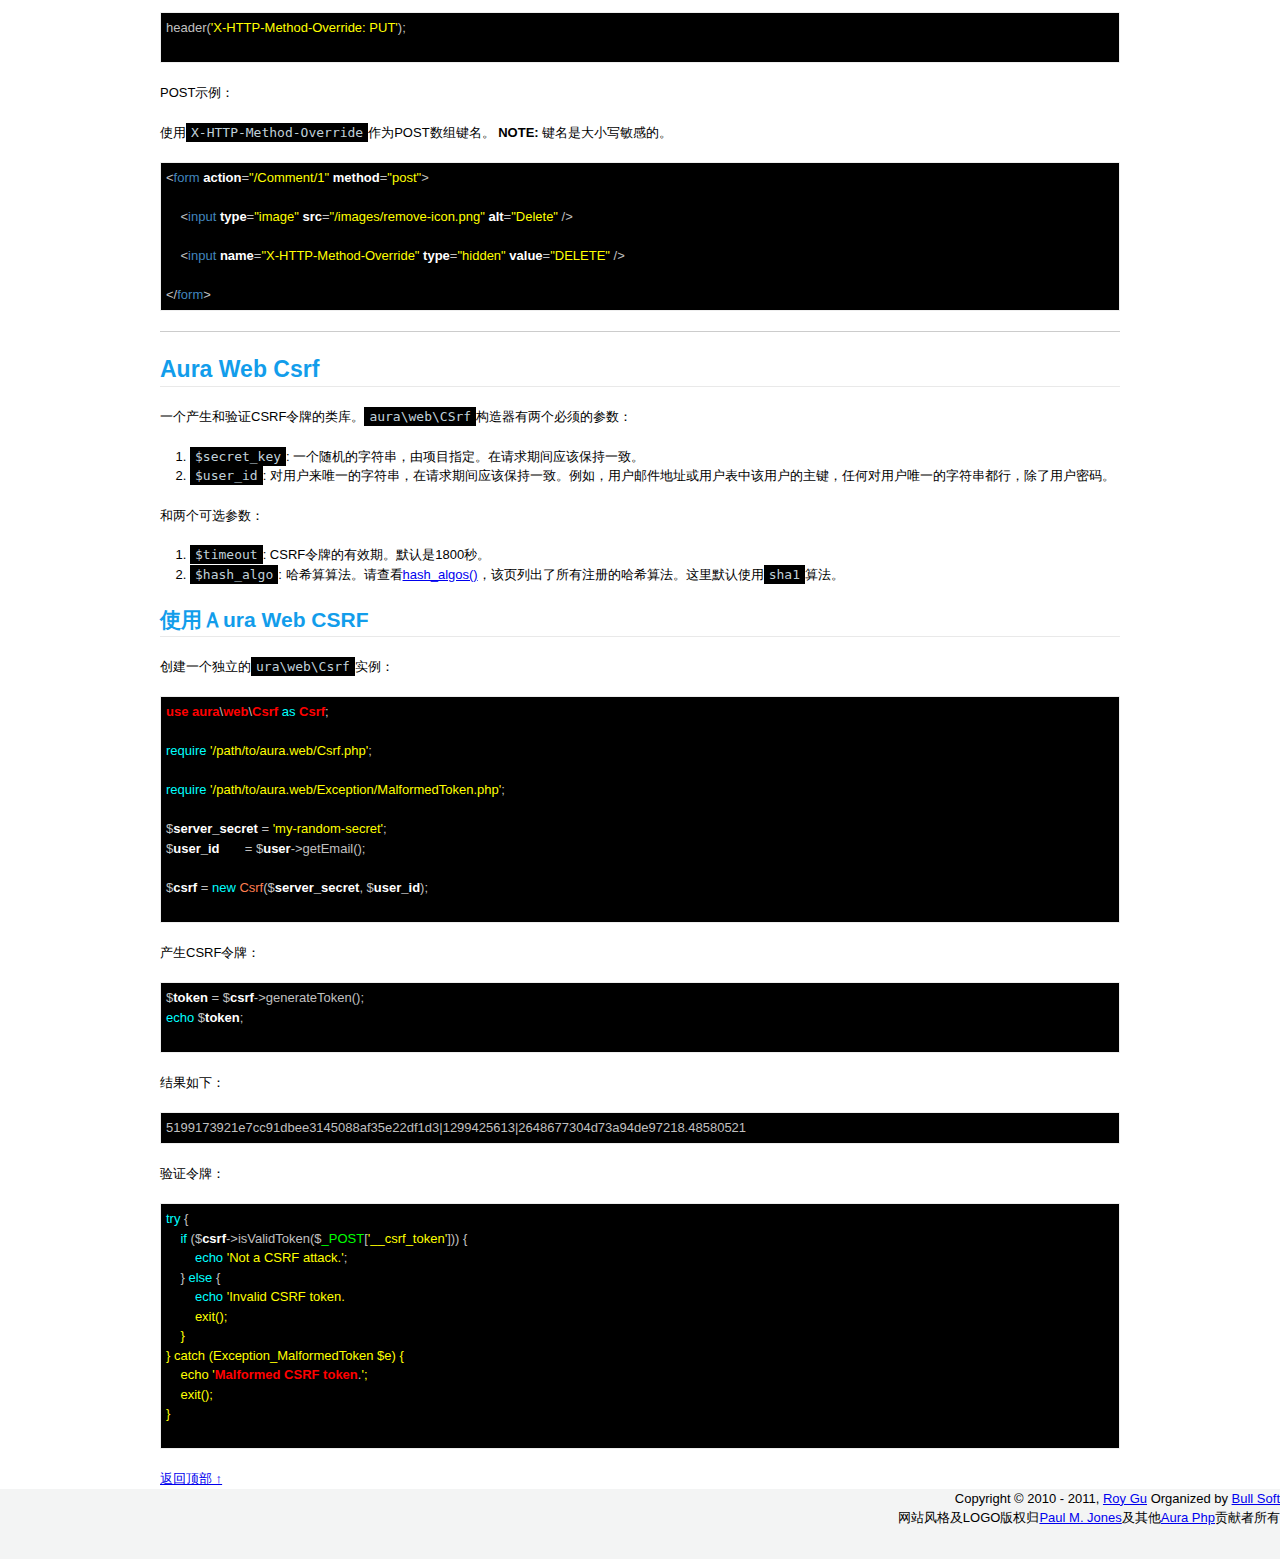
<file: docs/aura.web.html>
<!DOCTYPE html PUBLIC "-//W3C//DTD XHTML 1.1//EN" "http://www.w3.org/TR/xhtml11/DTD/xhtml11.dtd">

<html xmlns="http://www.w3.org/1999/xhtml">
<head>
  <title> </title>
  <meta http-equiv="content-type" content="text/html; charset=utf-8" />

  <link rel="stylesheet" type="text/css" media="screen" href="../css/reset.css" />
  <link rel="stylesheet" type="text/css" media="screen" href="../css/text.css" />
  <link rel="stylesheet" type="text/css" media="screen" href="../css/960.css" />
  <link rel="stylesheet" type="text/css" media="screen" href="../css/aura.css" />

  <script src="../js/jquery-1.6.1.min.js"></script>
  <script>
    $(document).ready(function()
    {
      $('#logo').hide();
      $('#logo').delay(300).fadeIn(2000);
    });
  </script>
</head>

<body>
<div id="top">
  <div id="menu">
    <a href="/">Home</a><a href="docs/">Documentation</a>
  </div>
  <div id="banner">
    <a href="http://www.auraphp.org/" id="logo"></a>
  </div>
  <div id="content">
    <div class="container_12">

<h1 id="title">aura.web</h1>
<!-- Page published by Emacs Muse begins here -->

<div class="page-nav">
    <span class="page-prev"><a href="aura.view.html">上一页</a></span>
    <span class="page-next"><a href="aura.http.html">下一页</a></span>
</div>
<hr />

<div class="contents">

<dl>
<dt>
<a href="#sec1">简介</a>
</dt>
<dt>
<a href="#sec2">基本用法</a>
</dt>
<dd>
<dl>
<dt>
<a href="#sec3">实例化Web环境</a>
</dt>
<dt>
<a href="#sec4">获取URL $_GET值</a>

</dt>
<dt>
<a href="#sec5">获取用户提交数据：</a>
</dt>
<dt>
<a href="#sec6">获取HTTP接受头部</a>
</dt>
</dl>
</dd>
<dt>
<a href="#sec7">魔术引用</a>
</dt>
<dt>
<a href="#sec8">高级用法</a>

</dt>
<dd>
<dl>
<dt>
<a href="#sec9">接收json、xml或其他类型的内容输入</a>
</dt>
<dt>
<a href="#sec10">重写HTTP请求方法</a>
</dt>
</dl>
</dd>
<dt>
<a href="#sec11">Aura Web Csrf</a>
</dt>

<dd>
<dl>
<dt>
<a href="#sec12">使用Ａura Web CSRF</a>
</dt>
</dl>
</dd>
</dl>
</div>


<hr />

<h2><a name="sec1" id="sec1"></a>
简介</h2>

<p class="first">暂未添加。。。
<hr /></p>


<h2><a name="sec2" id="sec2"></a>
基本用法</h2>

<h3><a name="sec3" id="sec3"></a>
实例化Web环境</h3>

<p class="first">最简单的方法就是直接调用<code>aura.web/scripts/instance.php</code>脚本。</p>

<pre class="src">
$<span style="color: #ffffff; font-weight: bold;">webcontext</span> = <span style="color: #00ffff;">require</span> <span style="color: #ffff00;">'/path/to/aura.web/scripts/instance.php'</span>;
</pre>

<p><strong>NOTE</strong>:　如果<code>$csrf_secret_key</code>和<code>$csrf_user_id</code>变量在<code>aura.web/scripts/instance.php</code>调用前仍未定义，那么CSRF测试将不可用。调用<code>aura\web\Context-&gt;isCsrf()</code>将抛出<code>aura\web\Exception_Context</code>异常。</p>

<h4>get*方法</h4>

<pre class="src">
<span style="color: #c0c0c0; background-color: #000000;">getQuery(</span>$<span style="color: #ffffff; font-weight: bold;">key</span>, $<span style="color: #ffffff; font-weight: bold;">alt</span> = <span style="color: #00ff00;">null</span>)
<span style="color: #c0c0c0; background-color: #000000;">getInput(</span>$<span style="color: #ffffff; font-weight: bold;">key</span>, $<span style="color: #ffffff; font-weight: bold;">alt</span> = <span style="color: #00ff00;">null</span>)

<span style="color: #c0c0c0; background-color: #000000;">getServer(</span>$<span style="color: #ffffff; font-weight: bold;">key</span>, $<span style="color: #ffffff; font-weight: bold;">alt</span> = <span style="color: #00ff00;">null</span>)
<span style="color: #c0c0c0; background-color: #000000;">getCookie(</span>$<span style="color: #ffffff; font-weight: bold;">key</span>, $<span style="color: #ffffff; font-weight: bold;">alt</span> = <span style="color: #00ff00;">null</span>)

<span style="color: #c0c0c0; background-color: #000000;">getEnv(</span>$<span style="color: #ffffff; font-weight: bold;">key</span>, $<span style="color: #ffffff; font-weight: bold;">alt</span> = <span style="color: #00ff00;">null</span>)
<span style="color: #c0c0c0; background-color: #000000;">getheader(</span>$<span style="color: #ffffff; font-weight: bold;">key</span>, $<span style="color: #ffffff; font-weight: bold;">alt</span> = <span style="color: #00ff00;">null</span>)

<span style="color: #c0c0c0; background-color: #000000;">getAccept(</span>$<span style="color: #ffffff; font-weight: bold;">key</span>, $<span style="color: #ffffff; font-weight: bold;">alt</span> = <span style="color: #00ff00;">null</span>)
</pre>


<h4>可用的属性：</h4>

<pre class="src">
<span style="color: #ff0000; font-weight: bold;">get</span>

<span style="color: #ff0000; font-weight: bold;">post</span>
<span style="color: #ff0000; font-weight: bold;">cookies</span>
<span style="color: #ff0000; font-weight: bold;">server</span>
<span style="color: #ff0000; font-weight: bold;">env</span>
<span style="color: #ff0000; font-weight: bold;">files</span>
<span style="color: #ff0000; font-weight: bold;">header</span>
</pre>



<h3><a name="sec4" id="sec4"></a>

获取URL $_GET值</h3>

<pre class="src">
<span style="color: #ff0000;">// </span><span style="color: #ff0000;">example query: ?id=101&amp;sort=desc
</span>
<span style="color: #00ffff;">echo</span> $<span style="color: #ffffff; font-weight: bold;">webcontext</span>-&gt;<span style="color: #c0c0c0; background-color: #000000;">getQuery</span>(<span style="color: #ffff00;">'id'</span>);


<span style="color: #ff0000;">// </span><span style="color: #ff0000;">The page key does not exist, null is returned
</span><span style="color: #c0c0c0; background-color: #000000;">var_dump(</span>$<span style="color: #ffffff; font-weight: bold;">webcontext</span>-&gt;<span style="color: #c0c0c0; background-color: #000000;">getQuery</span>(<span style="color: #ffff00;">'page'</span>));

<span style="color: #ff0000;">// </span><span style="color: #ff0000;">The page key does not exist, alt is returned
</span><span style="color: #00ffff;">echo</span> $<span style="color: #ffffff; font-weight: bold;">webcontext</span>-&gt;<span style="color: #c0c0c0; background-color: #000000;">getQuery</span>(<span style="color: #ffff00;">'page'</span>, <span style="color: #c0c0c0; background-color: #000000;">1</span>);


<span style="color: #ff0000;">// </span><span style="color: #ff0000;">fetch entire query
</span><span style="color: #c0c0c0; background-color: #000000;">print_r(</span>$<span style="color: #ffffff; font-weight: bold;">webcontext</span>-&gt;<span style="color: #c0c0c0; background-color: #000000;">getQuery</span>());
</pre>

<p>结果如下：</p>

<pre class="src">
101
null
1
array('id' =&gt; 101, 'sort' =&gt; 'desc')

</pre>


<h3><a name="sec5" id="sec5"></a>
获取用户提交数据：</h3>

<p class="first">用户提交的数据是<code>$post[key]</code>和<code>$files[key]</code>的组合，且file优先级高于post。</p>

<pre class="src">
$<span style="color: #ffffff; font-weight: bold;">comment</span> = $<span style="color: #ffffff; font-weight: bold;">webcontext</span>-&gt;<span style="color: #c0c0c0; background-color: #000000;">getInput</span>(<span style="color: #ffff00;">'comment'</span>);

</pre>


<h3><a name="sec6" id="sec6"></a>
获取HTTP接受头部</h3>

<p class="first">如果想获取<code>'content-type'</code>，请求<code>type</code>即可；如果想获取如<code>'Accept_Language'</code>，请求<code>language</code>即可。</p>

<pre class="src">
<span style="color: #ff0000;">// </span><span style="color: #ff0000;">Accept-Language: en;q=0.7, en-US
</span>$<span style="color: #ffffff; font-weight: bold;">lang</span> = $<span style="color: #ffffff; font-weight: bold;">webcontext</span>-&gt;<span style="color: #c0c0c0; background-color: #000000;">getAccept</span>(<span style="color: #ffff00;">'language'</span>);
<span style="color: #c0c0c0; background-color: #000000;">print_r(</span>$<span style="color: #ffffff; font-weight: bold;">lang</span>);

</pre>

<p>其结果是一个数组；数组的键是接受的值，数组的值是品质因数。结果是按品质因素排序的，第一个结果有最高的品质因素。</p>

<p>示例：</p>

<pre class="src">
<span style="color: #c0c0c0; background-color: #000000;">array(</span>
    <span style="color: #ffff00;">'en-US'</span> =&gt; <span style="color: #c0c0c0; background-color: #000000;">1</span>.<span style="color: #c0c0c0; background-color: #000000;">0</span>,
    <span style="color: #ffff00;">'en'</span>    =&gt; <span style="color: #c0c0c0; background-color: #000000;">0</span>.<span style="color: #c0c0c0; background-color: #000000;">7</span>,
)

</pre>

<hr />



<h2><a name="sec7" id="sec7"></a>
魔术引用</h2>

<p class="first">PHP 5.3已经弃用魔术引用，而且默认是禁用的。所以<code>aura\web\Context</code>不再测试或移除魔术引用。</p>

<hr />

<h2><a name="sec8" id="sec8"></a>
高级用法</h2>

<h3><a name="sec9" id="sec9"></a>
接收json、xml或其他类型的内容输入</h3>

<p class="first">如果Content-type不是<code>multipart/form-data</code>，且在未经任何处理，POST或PUT请求的原始输入为<code>$key=null</code>。</p>

<p><code>Content-type=text/xml</code>的POST或PUT示例：</p>

<pre class="src">
$<span style="color: #ffffff; font-weight: bold;">xml</span> = $<span style="color: #ffffff; font-weight: bold;">webcontext</span>-&gt;<span style="color: #c0c0c0; background-color: #000000;">getInput</span>();
<span style="color: #00ffff;">echo</span> $<span style="color: #ffffff; font-weight: bold;">xml</span>;
</pre>

<p>结果：</p>

<pre class="src">
&lt;<span style="color: #4186be;">xml</span>&gt;
    &lt;<span style="color: #4186be;">value</span>&gt;Hello world!&lt;/<span style="color: #4186be;">value</span>&gt;
&lt;/<span style="color: #4186be;">xml</span>&gt;
</pre>

<h3><a name="sec10" id="sec10"></a>
重写HTTP请求方法</h3>

<p class="first">HTTP请求方法可以被HTTP头部或POST数组键名覆盖。如果HTTP头部和POST数组有<code>X-HTTP-Method-Override</code>一项，HTTP头部的值优先级最高。</p>

<p>HTTP头部示例：</p>

<pre class="src">
<span style="color: #c0c0c0; background-color: #000000;">header(</span><span style="color: #ffff00;">'X-HTTP-Method-Override: PUT'</span>);

</pre>

<p>POST示例：</p>

<p>使用<code>X-HTTP-Method-Override</code>作为POST数组键名。 <strong>NOTE:</strong> 键名是大小写敏感的。</p>

<pre class="src">
&lt;<span style="color: #4186be;">form</span> <span style="color: #ffffff; font-weight: bold;">action</span>=<span style="color: #ffff00;">"/Comment/1"</span> <span style="color: #ffffff; font-weight: bold;">method</span>=<span style="color: #ffff00;">"post"</span>&gt;

    &lt;<span style="color: #4186be;">input</span> <span style="color: #ffffff; font-weight: bold;">type</span>=<span style="color: #ffff00;">"image"</span> <span style="color: #ffffff; font-weight: bold;">src</span>=<span style="color: #ffff00;">"/images/remove-icon.png"</span> <span style="color: #ffffff; font-weight: bold;">alt</span>=<span style="color: #ffff00;">"Delete"</span> /&gt;

    &lt;<span style="color: #4186be;">input</span> <span style="color: #ffffff; font-weight: bold;">name</span>=<span style="color: #ffff00;">"X-HTTP-Method-Override"</span> <span style="color: #ffffff; font-weight: bold;">type</span>=<span style="color: #ffff00;">"hidden"</span> <span style="color: #ffffff; font-weight: bold;">value</span>=<span style="color: #ffff00;">"DELETE"</span> /&gt;

&lt;/<span style="color: #4186be;">form</span>&gt;
</pre>

<hr />



<h2><a name="sec11" id="sec11"></a>
Aura Web Csrf</h2>

<p class="first">一个产生和验证CSRF令牌的类库。<code>aura\web\CSrf</code>构造器有两个必须的参数：</p>

<ol>
<li><code>$secret_key</code>: 一个随机的字符串，由项目指定。在请求期间应该保持一致。</li>
<li><code>$user_id</code>: 对用户来唯一的字符串，在请求期间应该保持一致。例如，用户邮件地址或用户表中该用户的主键，任何对用户唯一的字符串都行，除了用户密码。</li>
</ol>

<p>和两个可选参数：</p>

<ol>
<li><code>$timeout</code>: CSRF令牌的有效期。默认是1800秒。</li>

<li><code>$hash_algo</code>: 哈希算算法。请查看<a href="http://php.net/hash_algos">hash_algos()</a>，该页列出了所有注册的哈希算法。这里默认使用<code>sha1</code>算法。</li>
</ol>

<h3><a name="sec12" id="sec12"></a>
使用Ａura Web CSRF</h3>

<p class="first">创建一个独立的<code>ura\web\Csrf</code>实例：</p>

<pre class="src">
<span style="color: #ff0000; font-weight: bold;">use</span> <span style="color: #ff0000; font-weight: bold;">aura</span>\<span style="color: #ff0000; font-weight: bold;">web</span>\<span style="color: #ff0000; font-weight: bold;">Csrf</span> <span style="color: #00ffff;">as</span> <span style="color: #ff0000; font-weight: bold;">Csrf</span>;

<span style="color: #00ffff;">require</span> <span style="color: #ffff00;">'/path/to/aura.web/Csrf.php'</span>;

<span style="color: #00ffff;">require</span> <span style="color: #ffff00;">'/path/to/aura.web/Exception/MalformedToken.php'</span>;

$<span style="color: #ffffff; font-weight: bold;">server_secret</span> = <span style="color: #ffff00;">'my-random-secret'</span>;
$<span style="color: #ffffff; font-weight: bold;">user_id</span>       = $<span style="color: #ffffff; font-weight: bold;">user</span>-&gt;<span style="color: #c0c0c0; background-color: #000000;">getEmail</span>();

$<span style="color: #ffffff; font-weight: bold;">csrf</span> = <span style="color: #00ffff;">new</span> <span style="color: #ff7f50;">Csrf</span>($<span style="color: #ffffff; font-weight: bold;">server_secret</span>, $<span style="color: #ffffff; font-weight: bold;">user_id</span>);

</pre>

<p>产生CSRF令牌：</p>

<pre class="src">
$<span style="color: #ffffff; font-weight: bold;">token</span> = $<span style="color: #ffffff; font-weight: bold;">csrf</span>-&gt;<span style="color: #c0c0c0; background-color: #000000;">generateToken</span>();
<span style="color: #00ffff;">echo</span> $<span style="color: #ffffff; font-weight: bold;">token</span>;

</pre>

<p>结果如下：</p>

<pre class="src">
5199173921e7cc91dbee3145088af35e22df1d3|1299425613|2648677304d73a94de97218.48580521
</pre>

<p>验证令牌：</p>

<pre class="src">
<span style="color: #00ffff;">try</span> {
    <span style="color: #00ffff;">if</span> ($<span style="color: #ffffff; font-weight: bold;">csrf</span>-&gt;<span style="color: #c0c0c0; background-color: #000000;">isValidToken</span>($<span style="color: #00ff00;">_POST</span>[<span style="color: #ffff00;">'__csrf_token'</span>])) {
        <span style="color: #00ffff;">echo</span> <span style="color: #ffff00;">'Not a CSRF attack.'</span>;
    } <span style="color: #00ffff;">else</span> {
        <span style="color: #00ffff;">echo</span> <span style="color: #ffff00;">'Invalid CSRF token.
        exit();
    }
} catch (Exception_MalformedToken $e) {
    echo '</span><span style="color: #ff0000; font-weight: bold;">Malformed</span> <span style="color: #ff0000; font-weight: bold;">CSRF</span> <span style="color: #ff0000; font-weight: bold;">token</span>.<span style="color: #ffff00;">';
    exit();
}

</span></pre>



<!-- Page published by Emacs Muse ends here -->
<a href="#top">返回顶部 ↑</a>
    </div>
  </div>
  <div id="footer">
    <p>
      Copyright &copy; 2010 - 2011,
      <a href="http://roygu.com">Roy Gu</a> Organized by <a href="http://bullsoft.org">Bull Soft</a><br />
      网站风格及LOGO版权归<a href="http://paul-m-jones.com/">Paul M. Jones</a>及其他<a href="http://www.auraphp.org">Aura Php</a>贡献者所有
    </p>
  </div>
</div>

</body>
</html>
</file>
<file: css/text.css>
body{font:13px/1.5 'Helvetica Neue',Arial,'Liberation Sans',FreeSans,sans-serif}pre,code{font-family:'DejaVu Sans Mono',Monaco,Consolas,monospace}hr{border:0 #ccc solid;border-top-width:1px;clear:both;height:0}h1{font-size:25px}h2{font-size:23px}h3{font-size:21px}h4{font-size:19px}h5{font-size:17px}h6{font-size:15px}ol{list-style:decimal}ul{list-style:disc}li{margin-left:30px}p,hr,h1,h2,h3,h4,h5,h6,ol,ul,pre,table,address,fieldset,figure{margin-bottom:20px}dd{margin-left: 13px;}
</file>
<file: css/960.css>
body{min-width:960px}.container_12,.container_16{margin-left:auto;margin-right:auto;width:960px}.grid_1,.grid_2,.grid_3,.grid_4,.grid_5,.grid_6,.grid_7,.grid_8,.grid_9,.grid_10,.grid_11,.grid_12,.grid_13,.grid_14,.grid_15,.grid_16{display:inline;float:left;margin-left:10px;margin-right:10px}.push_1,.pull_1,.push_2,.pull_2,.push_3,.pull_3,.push_4,.pull_4,.push_5,.pull_5,.push_6,.pull_6,.push_7,.pull_7,.push_8,.pull_8,.push_9,.pull_9,.push_10,.pull_10,.push_11,.pull_11,.push_12,.pull_12,.push_13,.pull_13,.push_14,.pull_14,.push_15,.pull_15{position:relative}.container_12 .grid_3,.container_16 .grid_4{width:220px}.container_12 .grid_6,.container_16 .grid_8{width:460px}.container_12 .grid_9,.container_16 .grid_12{width:700px}.container_12 .grid_12,.container_16 .grid_16{width:940px}.alpha{margin-left:0}.omega{margin-right:0}.container_12 .grid_1{width:60px}.container_12 .grid_2{width:140px}.container_12 .grid_4{width:300px}.container_12 .grid_5{width:380px}.container_12 .grid_7{width:540px}.container_12 .grid_8{width:620px}.container_12 .grid_10{width:780px}.container_12 .grid_11{width:860px}.container_16 .grid_1{width:40px}.container_16 .grid_2{width:100px}.container_16 .grid_3{width:160px}.container_16 .grid_5{width:280px}.container_16 .grid_6{width:340px}.container_16 .grid_7{width:400px}.container_16 .grid_9{width:520px}.container_16 .grid_10{width:580px}.container_16 .grid_11{width:640px}.container_16 .grid_13{width:760px}.container_16 .grid_14{width:820px}.container_16 .grid_15{width:880px}.container_12 .prefix_3,.container_16 .prefix_4{padding-left:240px}.container_12 .prefix_6,.container_16 .prefix_8{padding-left:480px}.container_12 .prefix_9,.container_16 .prefix_12{padding-left:720px}.container_12 .prefix_1{padding-left:80px}.container_12 .prefix_2{padding-left:160px}.container_12 .prefix_4{padding-left:320px}.container_12 .prefix_5{padding-left:400px}.container_12 .prefix_7{padding-left:560px}.container_12 .prefix_8{padding-left:640px}.container_12 .prefix_10{padding-left:800px}.container_12 .prefix_11{padding-left:880px}.container_16 .prefix_1{padding-left:60px}.container_16 .prefix_2{padding-left:120px}.container_16 .prefix_3{padding-left:180px}.container_16 .prefix_5{padding-left:300px}.container_16 .prefix_6{padding-left:360px}.container_16 .prefix_7{padding-left:420px}.container_16 .prefix_9{padding-left:540px}.container_16 .prefix_10{padding-left:600px}.container_16 .prefix_11{padding-left:660px}.container_16 .prefix_13{padding-left:780px}.container_16 .prefix_14{padding-left:840px}.container_16 .prefix_15{padding-left:900px}.container_12 .suffix_3,.container_16 .suffix_4{padding-right:240px}.container_12 .suffix_6,.container_16 .suffix_8{padding-right:480px}.container_12 .suffix_9,.container_16 .suffix_12{padding-right:720px}.container_12 .suffix_1{padding-right:80px}.container_12 .suffix_2{padding-right:160px}.container_12 .suffix_4{padding-right:320px}.container_12 .suffix_5{padding-right:400px}.container_12 .suffix_7{padding-right:560px}.container_12 .suffix_8{padding-right:640px}.container_12 .suffix_10{padding-right:800px}.container_12 .suffix_11{padding-right:880px}.container_16 .suffix_1{padding-right:60px}.container_16 .suffix_2{padding-right:120px}.container_16 .suffix_3{padding-right:180px}.container_16 .suffix_5{padding-right:300px}.container_16 .suffix_6{padding-right:360px}.container_16 .suffix_7{padding-right:420px}.container_16 .suffix_9{padding-right:540px}.container_16 .suffix_10{padding-right:600px}.container_16 .suffix_11{padding-right:660px}.container_16 .suffix_13{padding-right:780px}.container_16 .suffix_14{padding-right:840px}.container_16 .suffix_15{padding-right:900px}.container_12 .push_3,.container_16 .push_4{left:240px}.container_12 .push_6,.container_16 .push_8{left:480px}.container_12 .push_9,.container_16 .push_12{left:720px}.container_12 .push_1{left:80px}.container_12 .push_2{left:160px}.container_12 .push_4{left:320px}.container_12 .push_5{left:400px}.container_12 .push_7{left:560px}.container_12 .push_8{left:640px}.container_12 .push_10{left:800px}.container_12 .push_11{left:880px}.container_16 .push_1{left:60px}.container_16 .push_2{left:120px}.container_16 .push_3{left:180px}.container_16 .push_5{left:300px}.container_16 .push_6{left:360px}.container_16 .push_7{left:420px}.container_16 .push_9{left:540px}.container_16 .push_10{left:600px}.container_16 .push_11{left:660px}.container_16 .push_13{left:780px}.container_16 .push_14{left:840px}.container_16 .push_15{left:900px}.container_12 .pull_3,.container_16 .pull_4{left:-240px}.container_12 .pull_6,.container_16 .pull_8{left:-480px}.container_12 .pull_9,.container_16 .pull_12{left:-720px}.container_12 .pull_1{left:-80px}.container_12 .pull_2{left:-160px}.container_12 .pull_4{left:-320px}.container_12 .pull_5{left:-400px}.container_12 .pull_7{left:-560px}.container_12 .pull_8{left:-640px}.container_12 .pull_10{left:-800px}.container_12 .pull_11{left:-880px}.container_16 .pull_1{left:-60px}.container_16 .pull_2{left:-120px}.container_16 .pull_3{left:-180px}.container_16 .pull_5{left:-300px}.container_16 .pull_6{left:-360px}.container_16 .pull_7{left:-420px}.container_16 .pull_9{left:-540px}.container_16 .pull_10{left:-600px}.container_16 .pull_11{left:-660px}.container_16 .pull_13{left:-780px}.container_16 .pull_14{left:-840px}.container_16 .pull_15{left:-900px}.clear{clear:both;display:block;overflow:hidden;visibility:hidden;width:0;height:0}.clearfix:before,.clearfix:after{content:'\0020';display:block;overflow:hidden;visibility:hidden;width:0;height:0}.clearfix:after{clear:both}.clearfix{zoom:1}
</file>
<file: css/aura.css>
body
{
  margin: 0px;
  padding: 0px;
  background: #f3f4f4;
}

#top
{
  background: #c0d1da url('../images/banner_bg.jpg') repeat-x top left;
  height: 215px;
  width: 100%;
}

#menu
{
  height: 45px;
  color: white;
  line-height: 45px;
  text-align: right;
  font-family: Helvetica, Arial, sans-serif;
  padding-right: 30px;
}

#menu a
{
  color: white;
  padding: 5px 10px;
  border-left: 1px solid #444444;
  text-decoration: none;
}

#menu a:hover
{
  text-decoration: overline;
  background-color: #222233;
  color: #c0d1da;
}

#menu a:first-child
{
  border: none;
}

#banner
{
  background: transparent url('../images/banner.jpg') no-repeat center -45px;
  height: 170px;
  width: 100%;
  margin: 0px auto;
}

#logo
{
  margin: 0px auto;
  display: block;
  width: 279px;
  height: 153px;
  top: 40px;
  background: transparent url('../images/aura_logo.png') no-repeat center center;
}

#logo:hover
{
  background: transparent url('../images/aura_logo_hover.png') no-repeat center -20px;
}

#content
{
  background: white;
  min-height: 400px;
}

#footer
{
  min-height: 70px;
  text-align: right;
}

h2, h2, h3
{
  color: #129deb;
  border-bottom: 1px solid #e9e9e9;
}

code
{
  background-color: black;
  padding: 2px 5px;
  color: #c0d1da;
}

pre{
  border: 1px solid #EEE;
  padding: 5px;
  overflow: auto;
}

pre.src
{
  background-color: #000;
  font-family: Consolas, Arial, "Times New Roman";
  color: #C0C0C0;
}

#title { margin: 0; border-bottom: 1px solid #ccc;}

.page-nav { height: 20px;}
.page-prev { float: left;}
.page-next { float: right;}

.contents > dl { margin-bottom: 20px;}
</file>
